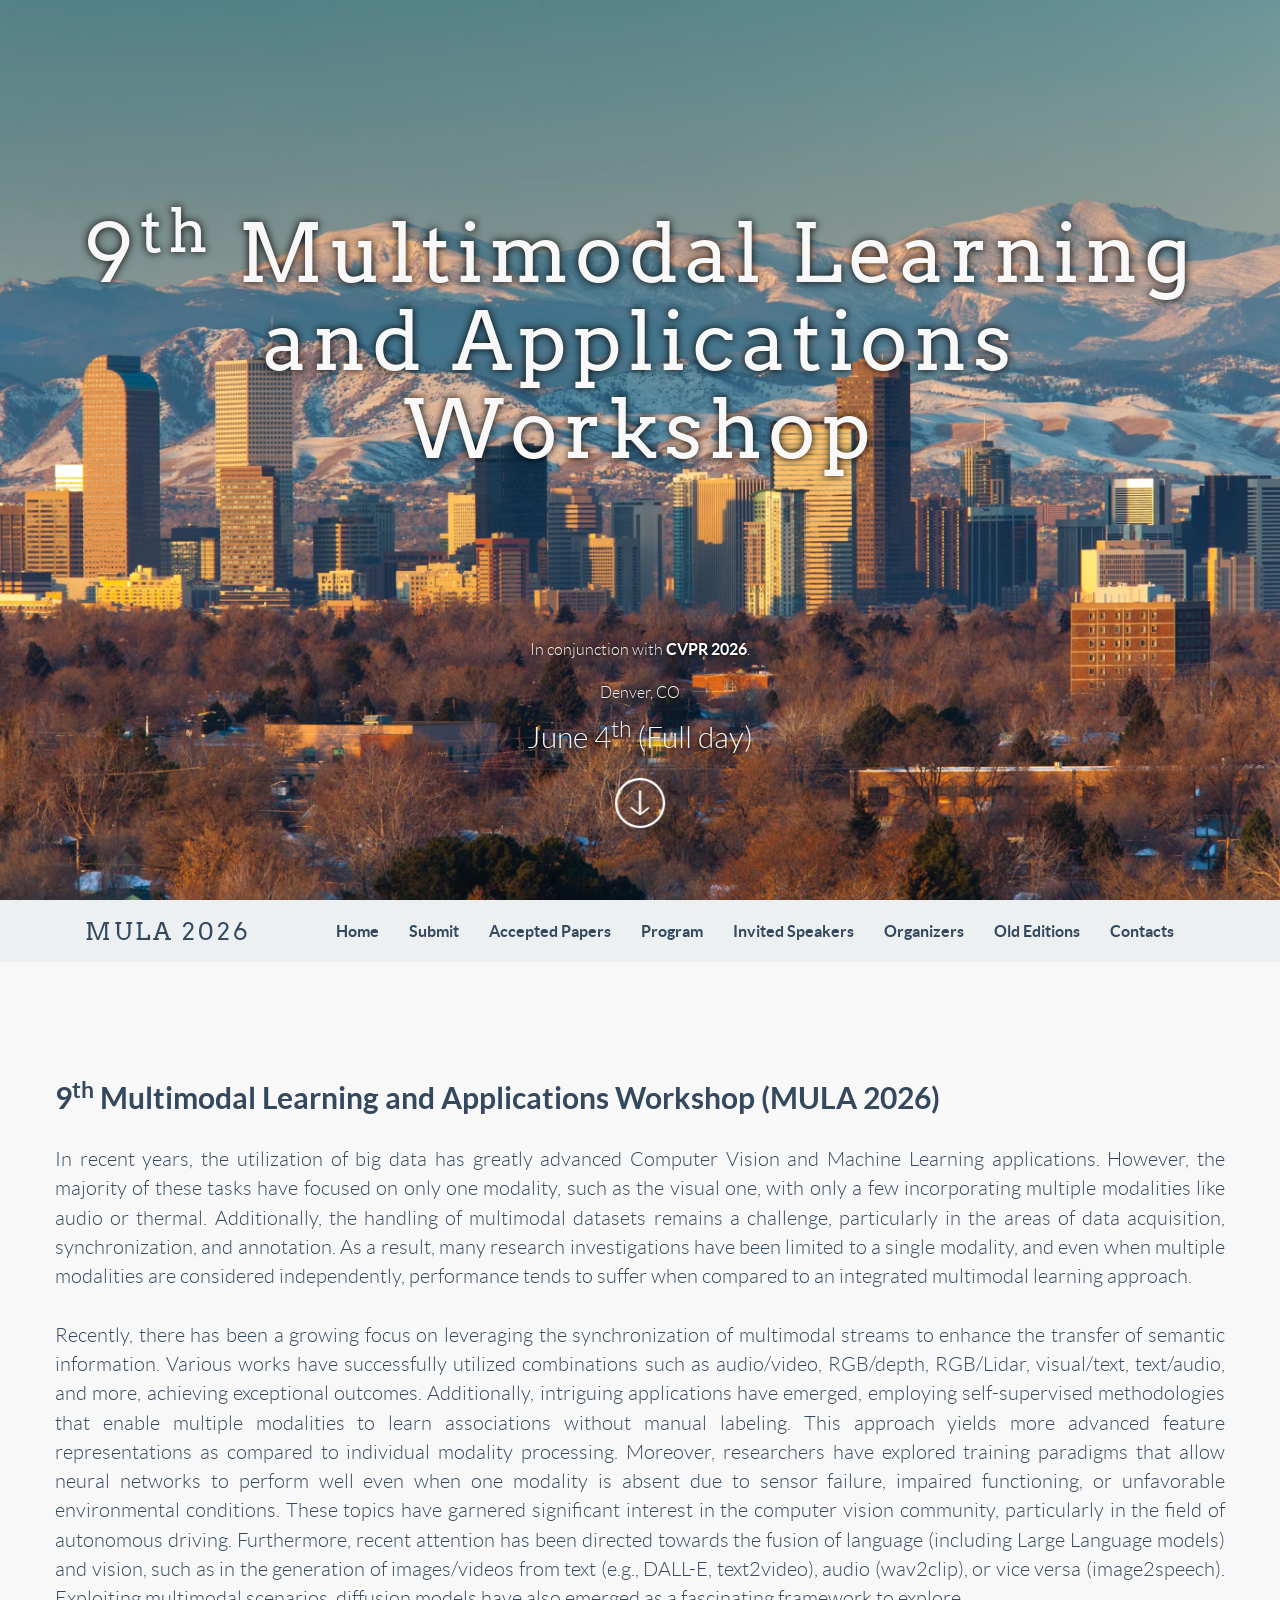
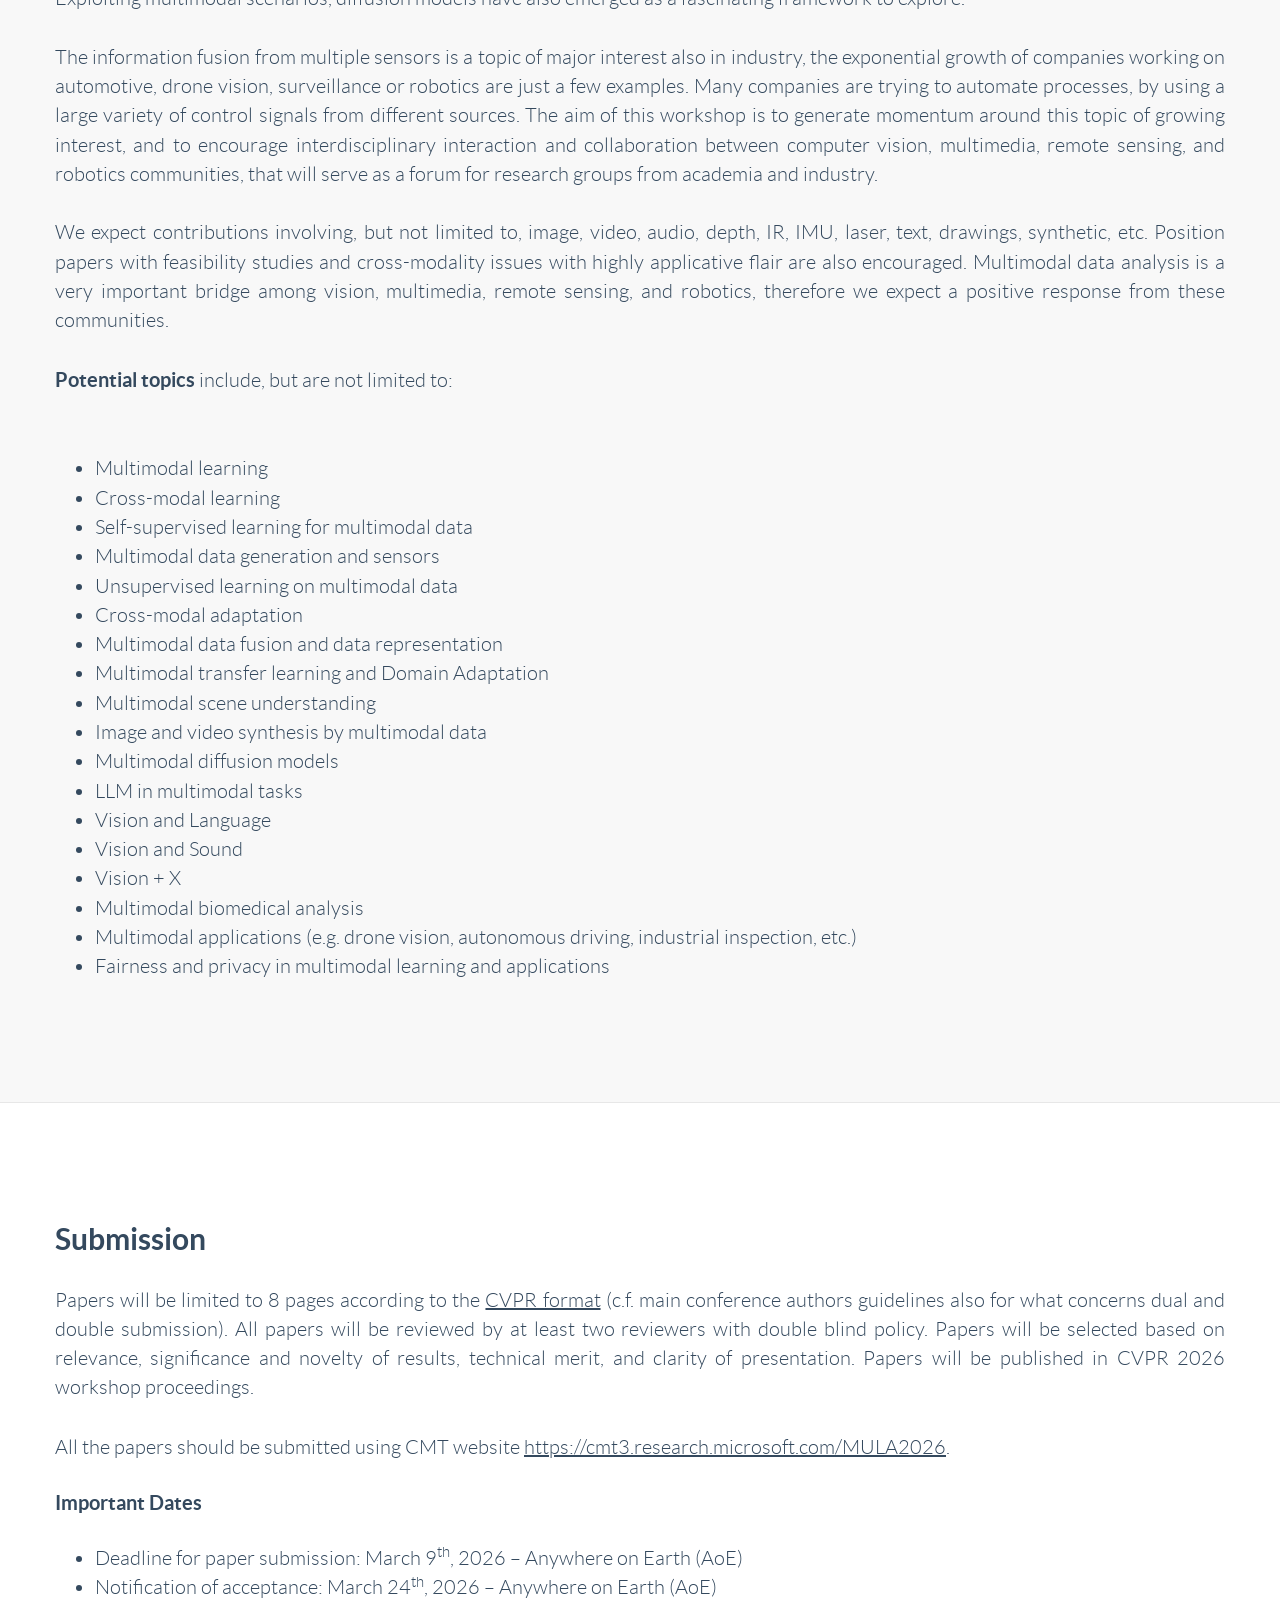
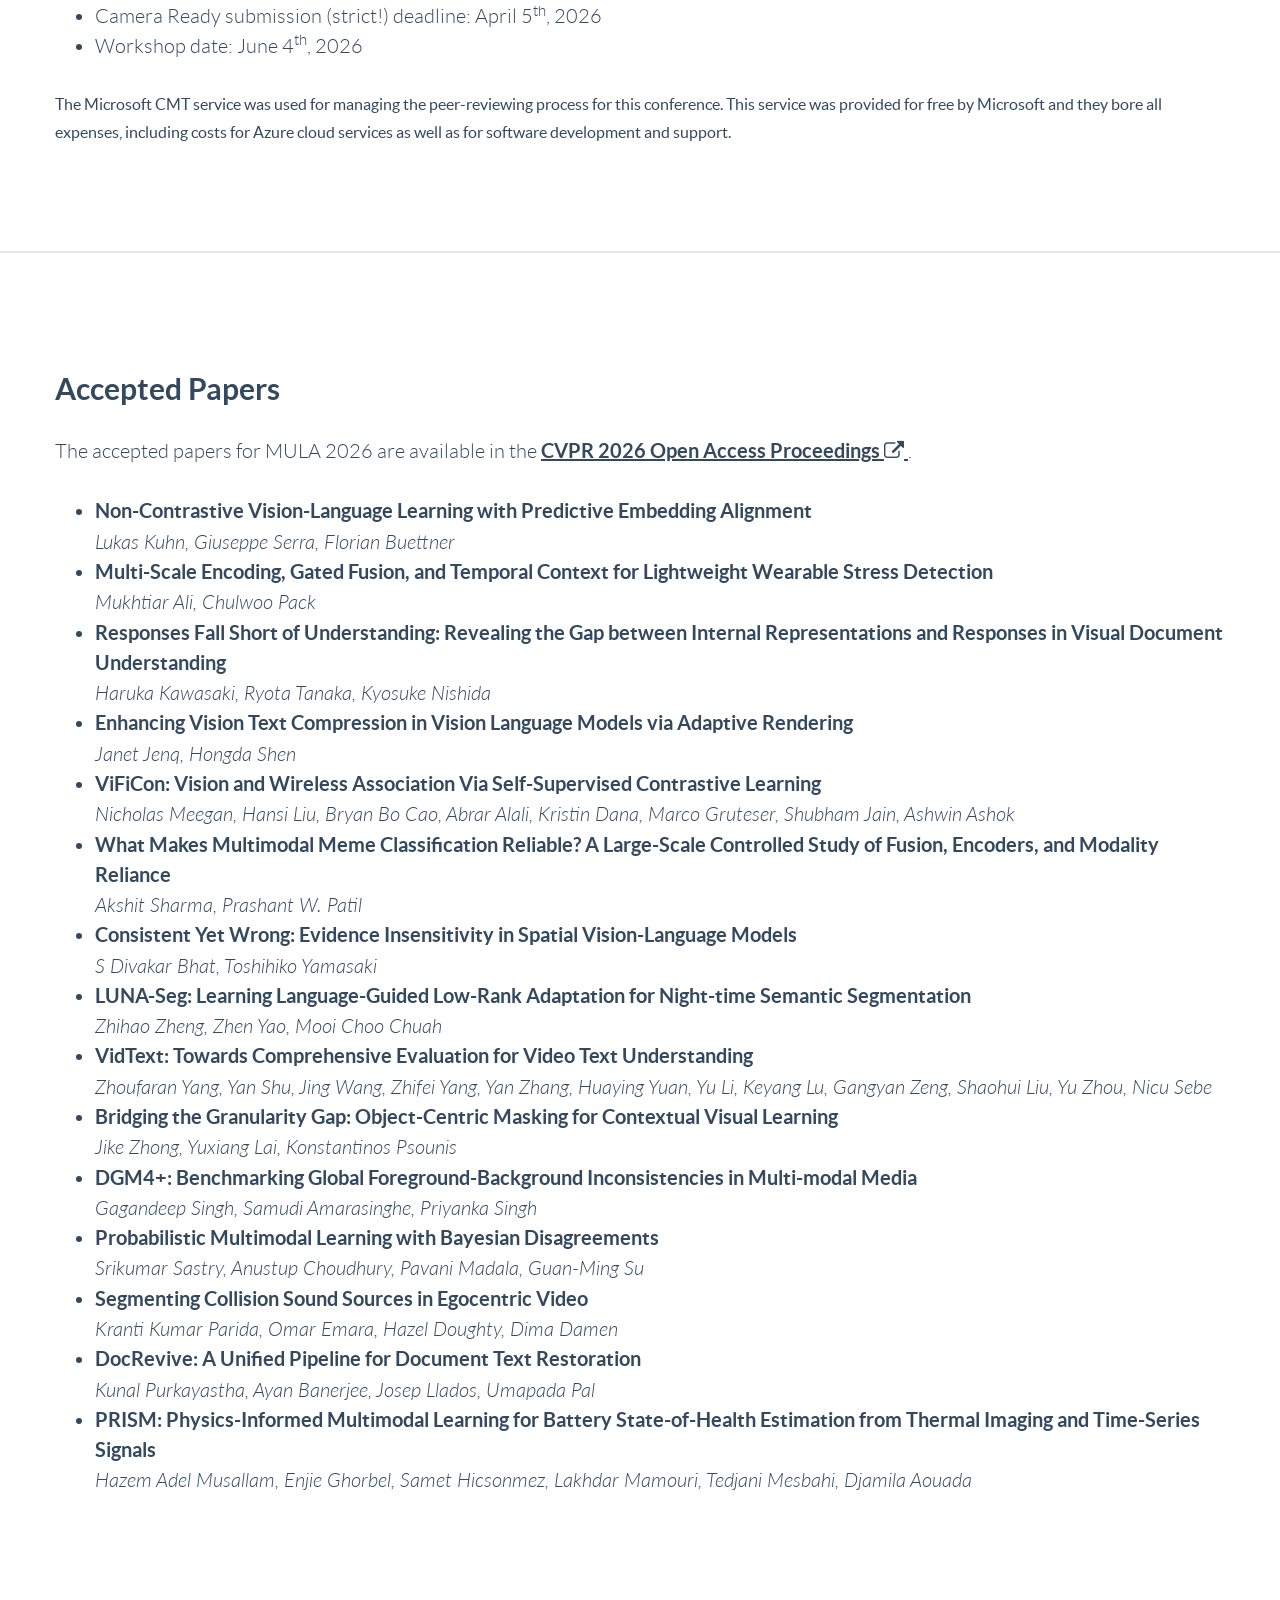
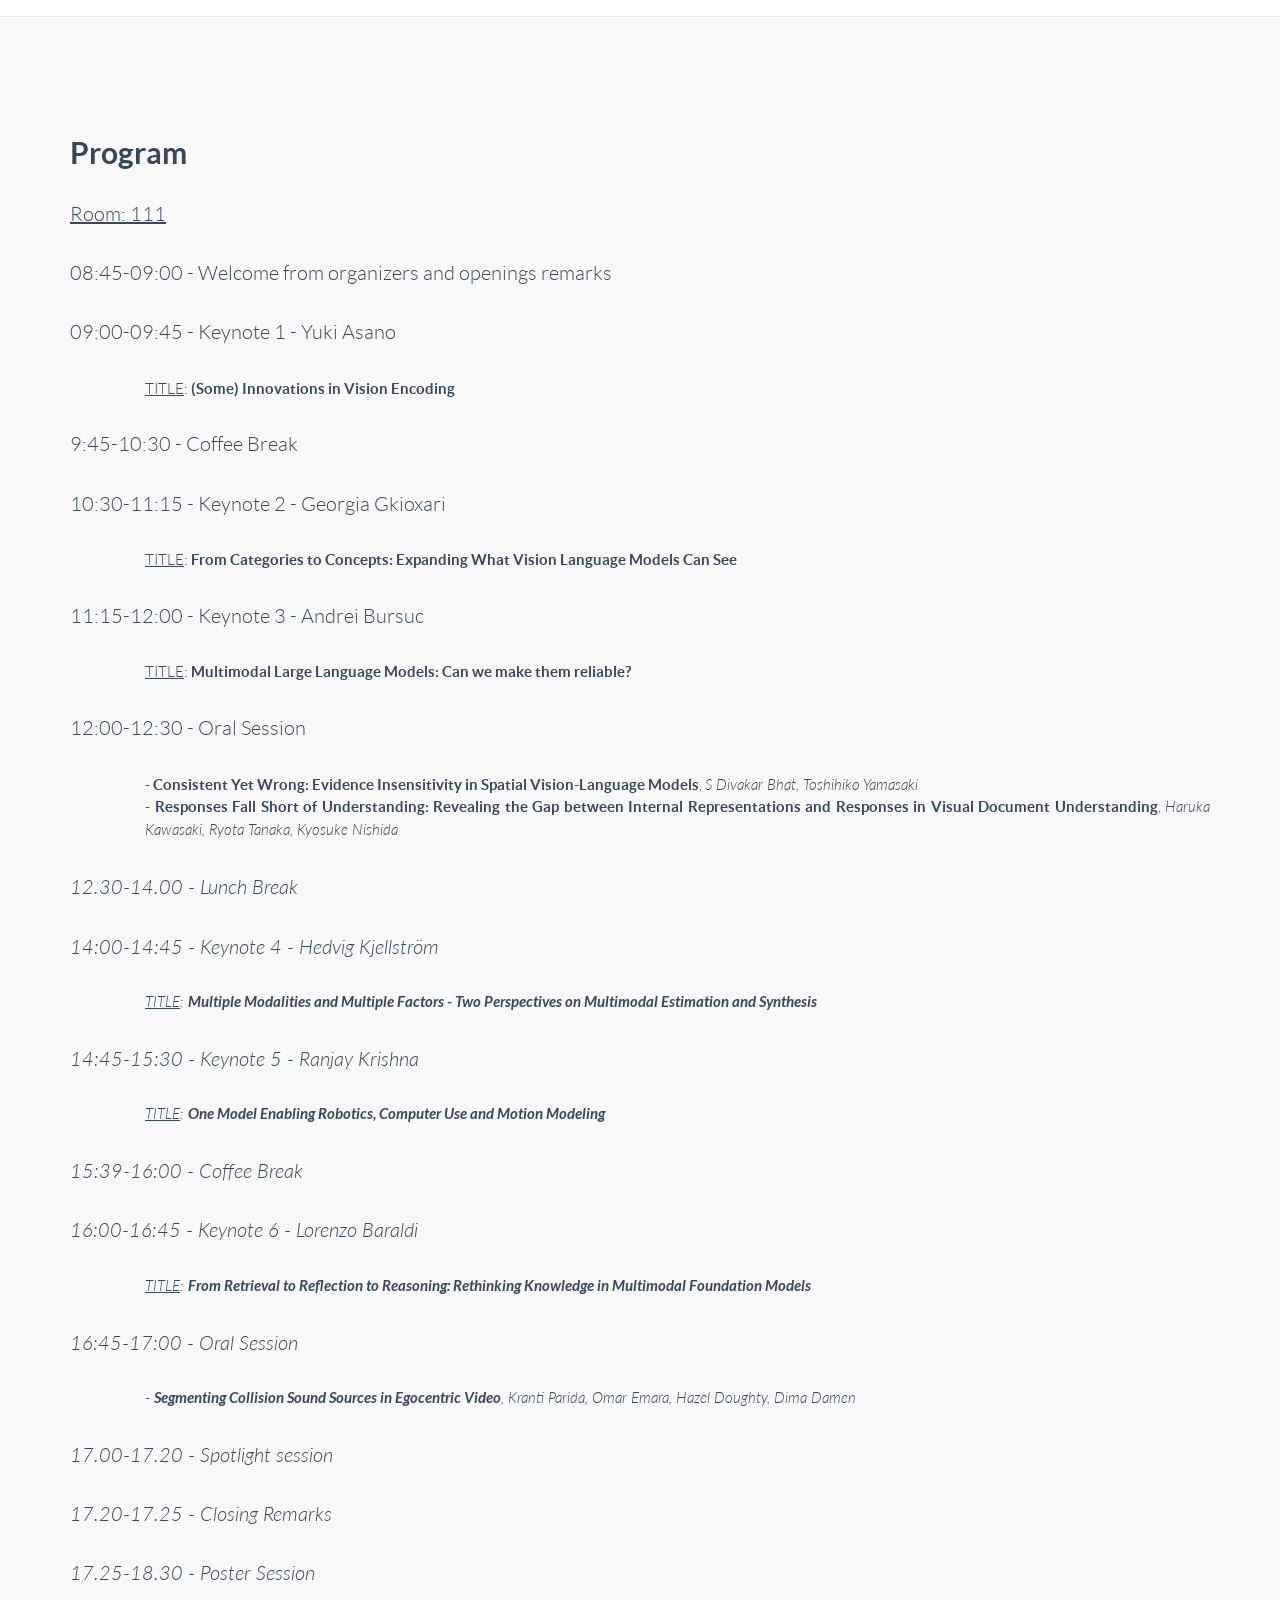
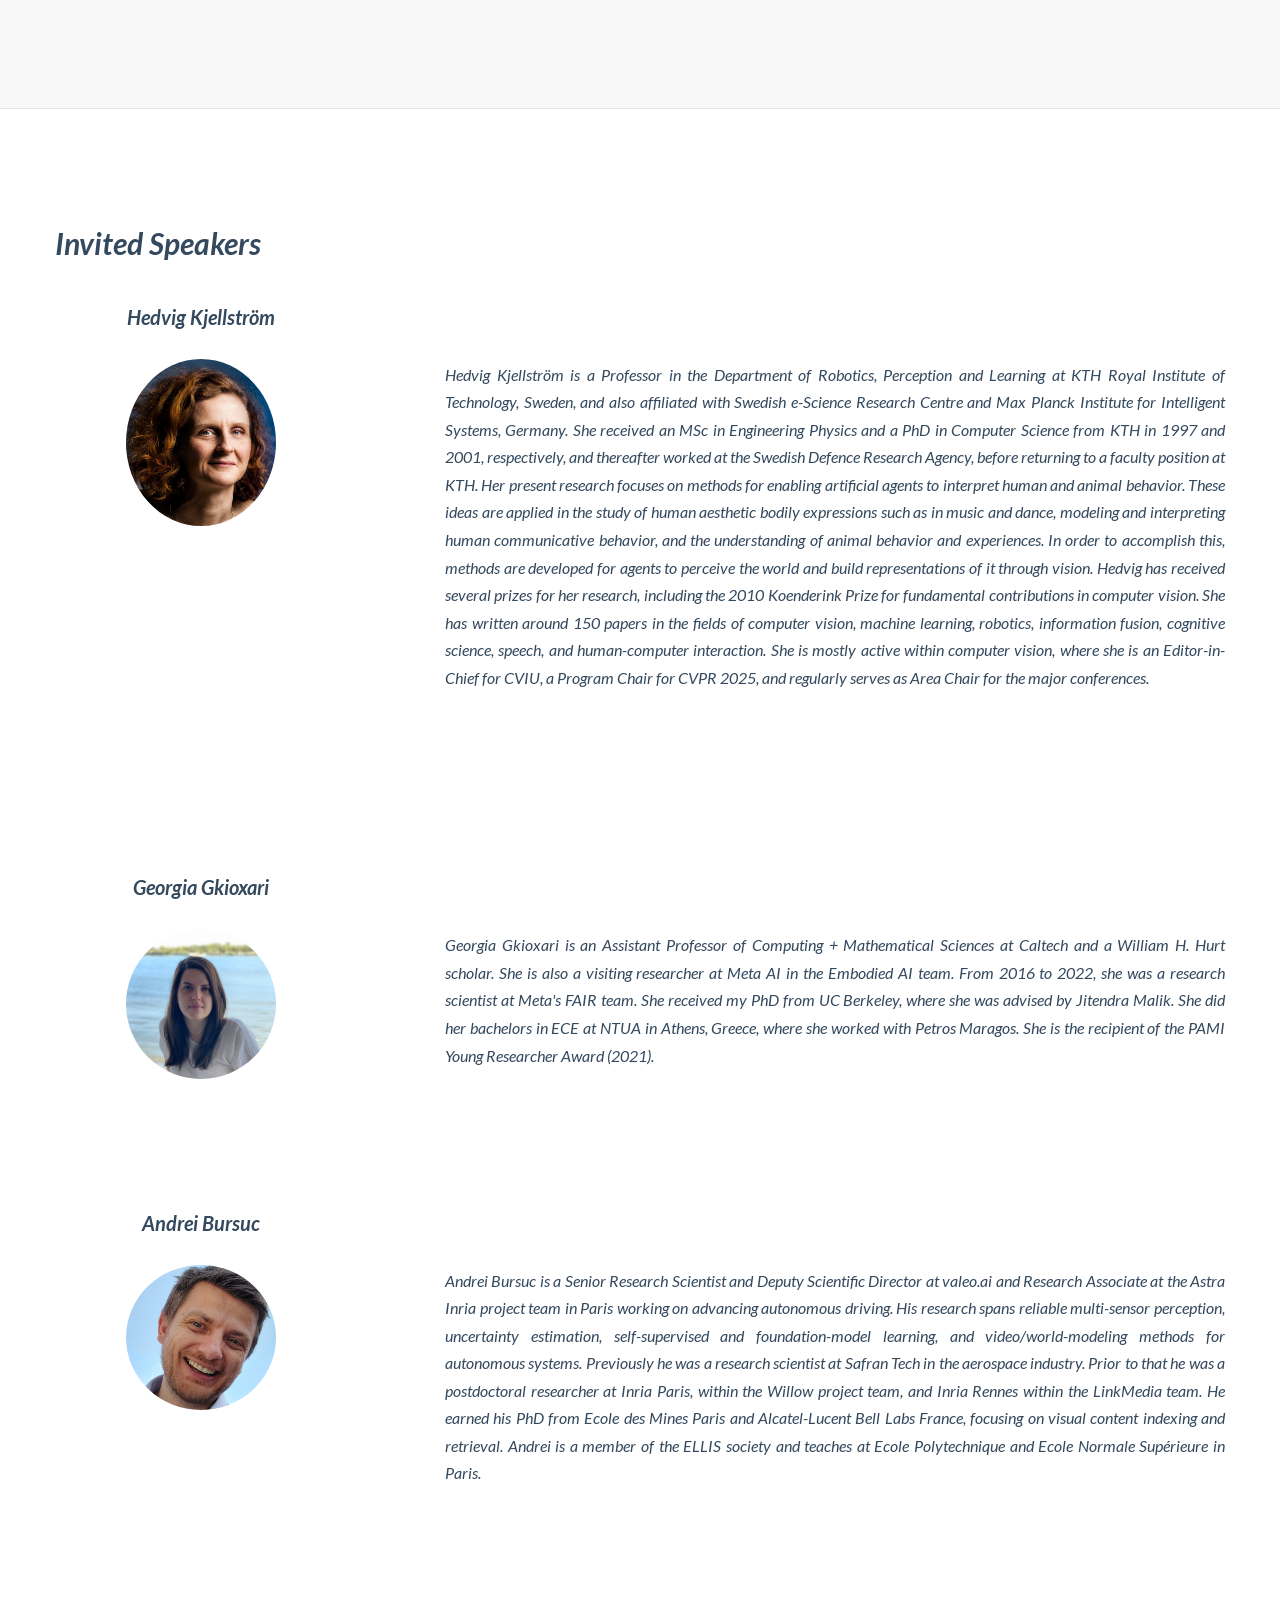
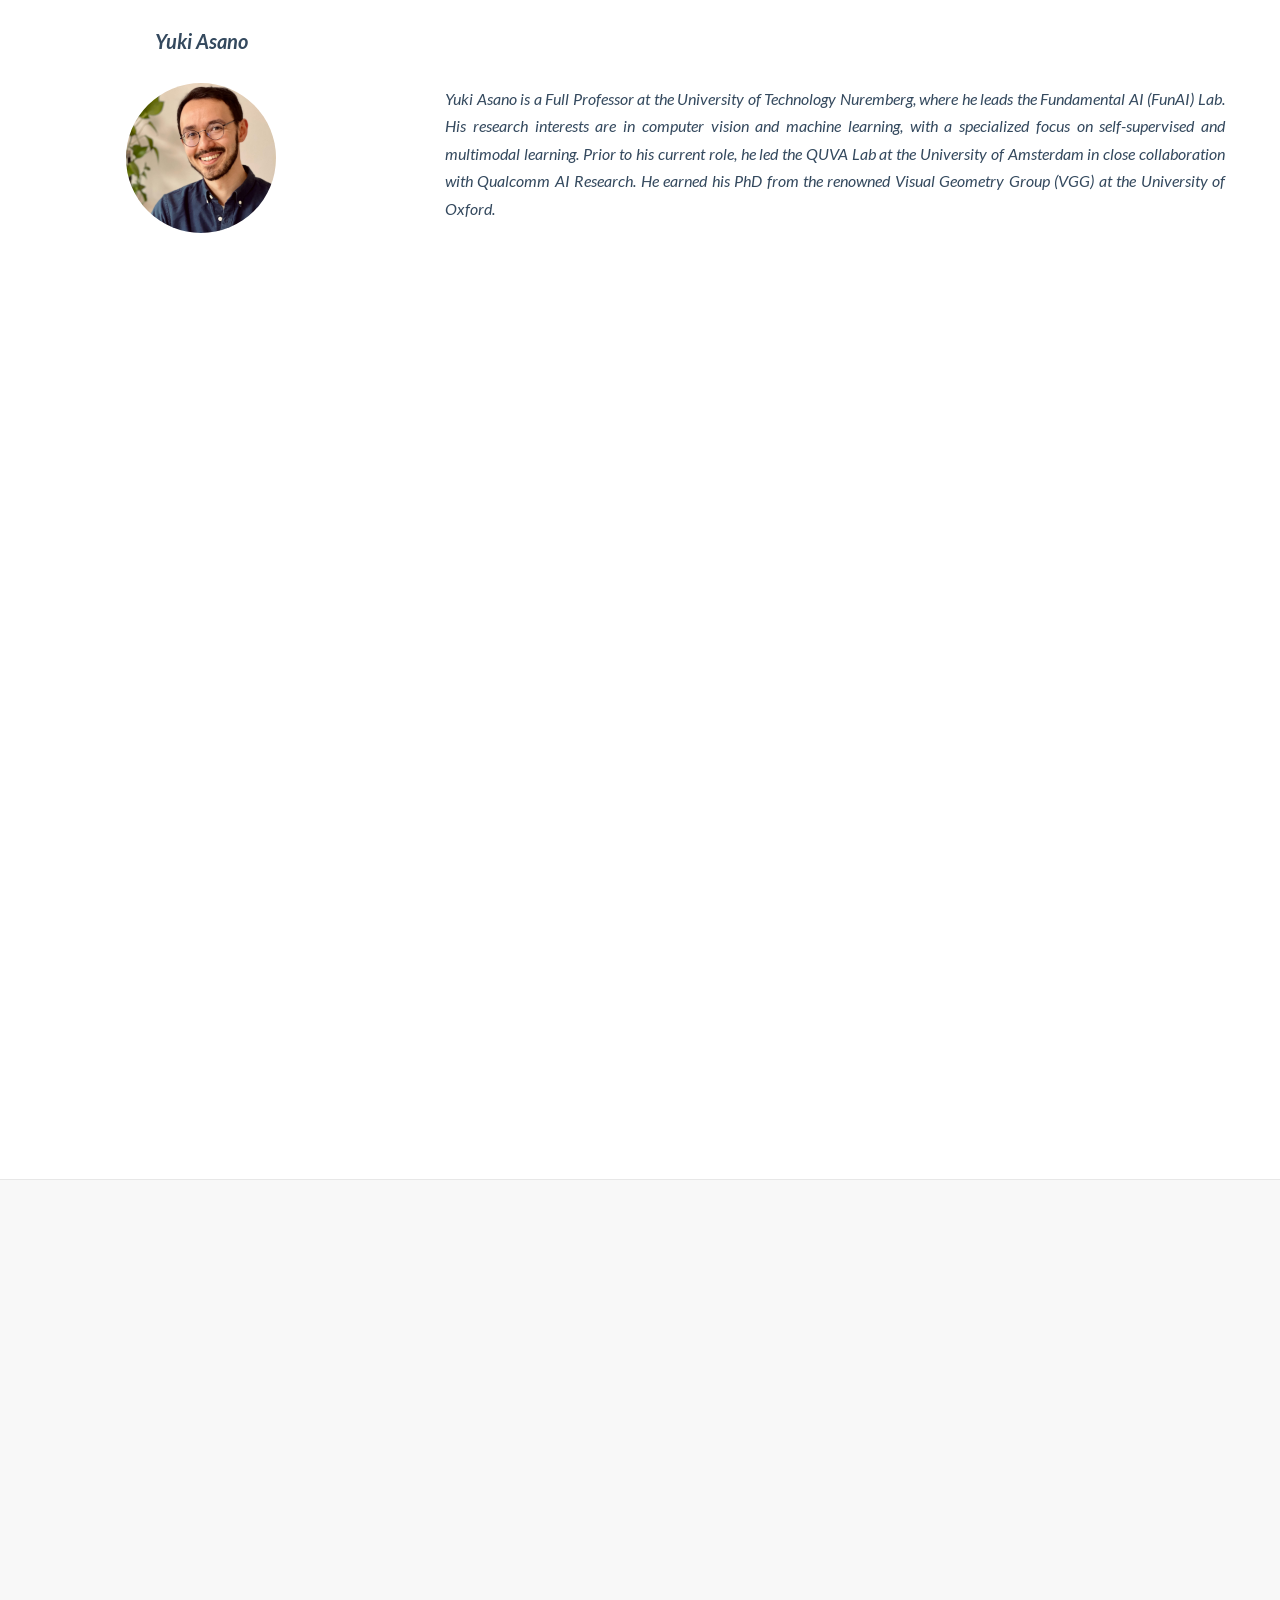
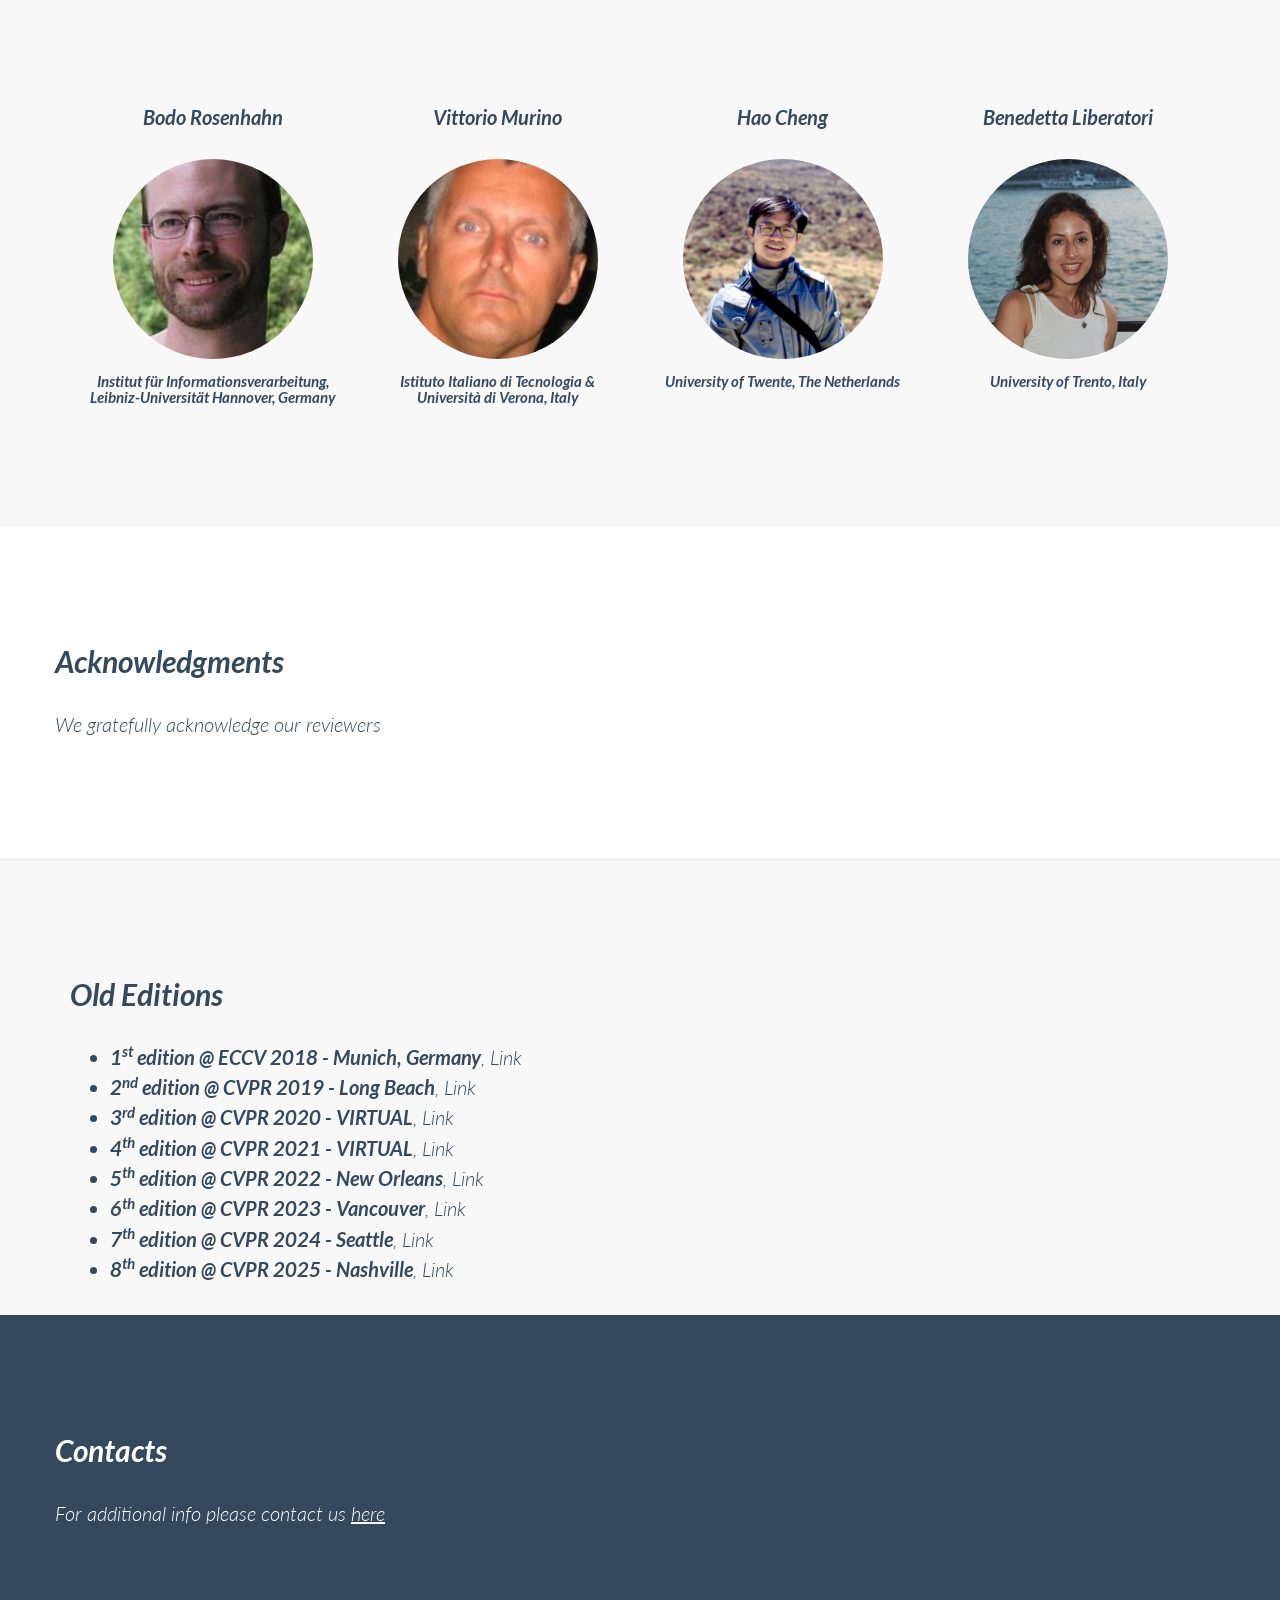
<file: index.html>
<!-- FlatFy Theme - Andrea Galanti /-->
<!doctype html>
<!--[if lt IE 7]> <html class="no-js ie6 oldie" lang="en"> <![endif]-->
<!--[if IE 7]>    <html class="no-js ie7 oldie" lang="en"> <![endif]-->
<!--[if IE 8]>    <html class="no-js ie8 oldie" lang="en"> <![endif]-->
<!--[if IE 9]>    <html class="no-js ie9" lang="en"> <![endif]-->
<!--[if gt IE 9]><!--> <html> <!--<![endif]-->
<head>
    <meta charset="utf-8">
    <meta name="viewport" content="width=device-width, user-scalable=no, initial-scale=1.0, minimum-scale=1.0, maximum-scale=1.0">
    <meta name="description" content="Ninth Multimodal Learning and Applications Workshop ">
    <meta name="author" content="">

    <title>MULA 2026</title>

    <!-- Bootstrap core CSS -->
    <link href="css/bootstrap.min.css" rel="stylesheet">
 
    <!-- Custom Google Web Font -->
    <link href="font-awesome/css/font-awesome.min.css" rel="stylesheet">
    <link href='http://fonts.googleapis.com/css?family=Lato:100,300,400,700,900,100italic,300italic,400italic,700italic,900italic' rel='stylesheet' type='text/css'>
	<link href='http://fonts.googleapis.com/css?family=Arvo:400,700' rel='stylesheet' type='text/css'>
	
    <!-- Custom CSS-->
    <link href="css/general.css" rel="stylesheet">
	
	 <!-- Owl-Carousel -->
    <link href="css/custom.css" rel="stylesheet">
	<link href="css/owl.carousel.css" rel="stylesheet">
    <link href="css/owl.theme.css" rel="stylesheet">
	<link href="css/style.css" rel="stylesheet">
	<link href="css/animate.css" rel="stylesheet">
	
	<!-- Magnific Popup core CSS file -->
	<link rel="stylesheet" href="css/magnific-popup.css"> 
	
	<script src="js/modernizr-2.8.3.min.js"></script>  <!-- Modernizr /-->
	<!--[if IE 9]>
		<script src="js/PIE_IE9.js"></script>
	<![endif]-->
	<!--[if lt IE 9]>
		<script src="js/PIE_IE678.js"></script>
	<![endif]-->

	<!--[if lt IE 9]>
		<script src="js/html5shiv.js"></script>
	<![endif]-->

</head>

<body id="home">

	<!-- Preloader -->
	<div id="preloader">
		<div id="status"></div>
	</div>
	
	<!-- FullScreen -->
    <div class="intro-header-2026">
		<div class="col-xs-12 text-center abcen1">
			<h1 class="h1_home wow fadeIn" data-wow-delay="0.4s" style="text-shadow: 0 0 8px #000000;">9<sup>th</sup> Multimodal Learning and Applications Workshop</h1>
			<h3 class="h3_home wow fadeIn" data-wow-delay="0.6s" style="text-shadow: 0px 0px 4px black, 0 0 25px black"> 
				<br></br>
				<br></br>
				<p>In conjunction with <a style="color:white" href="https://cvpr.thecvf.com/" target="_blank"><b>CVPR 2026</b></a>. </p> 
				<p>Denver, CO</p> June 4<sup>th</sup> (Full day)
				<!-- <p>Room: West 223-224</p> -->
			</h3>
			<!--ul class="list-inline intro-social-buttons">
				<li><a href="https://twitter.com/galantiandrea" class="btn  btn-lg mybutton_cyano wow fadeIn" data-wow-delay="0.8s"><span class="network-name">Twitter</span></a>
				</li>
				<li id="download" ><a href="#downloadlink" class="btn  btn-lg mybutton_standard wow swing wow fadeIn" data-wow-delay="1.2s"><span class="network-name">Free Download</span></a>
				</li>
			</ul-->
		</div>    
        <!-- /.container -->
		<div class="col-xs-12 text-center abcen wow fadeIn">
			<div class="button_down "> 
				<a class="imgcircle wow bounceInUp" data-wow-duration="1.5s"  href="#scope"> <img class="img_scroll" src="img/icon/circle.png" alt=""> </a>
			</div>
		</div>
    </div>
	
	<!-- NavBar-->
	<nav class="navbar-default" role="navigation">
		<div class="container">
			<div class="navbar-header">
				<button type="button" class="navbar-toggle" data-toggle="collapse" data-target=".navbar-ex1-collapse">
					<span class="sr-only">Toggle navigation</span>
					<span class="icon-bar"></span>
					<span class="icon-bar"></span>
					<span class="icon-bar"></span>
				</button>
				<a class="navbar-brand" href="#home">MULA 2026</a>
			</div>

			<div class="collapse navbar-collapse navbar-right navbar-ex1-collapse">
				<ul class="nav navbar-nav">
					
					<li class="menuItem"><a href="#scope">Home</a></li>
					<li class="menuItem"><a href="#submit">Submit</a></li>
					<li class="menuItem"><a href="#posters">Accepted Papers</a></li>
					<li class="menuItem"><a href="#program">Program</a></li>
					<li class="menuItem"><a href="#invited">Invited Speakers</a></li>
					<li class="menuItem"><a href="#organizers">Organizers</a></li>	
					 <!-- <li class="menuItem"><a href="#sponsors">Sponsors</a></li>					  -->
					<li class="menuItem"><a href="#old_editions">Old Editions</a></li>
					<li class="menuItem"><a href="#contacts">Contacts</a></li>
					<!-- <li class="menuItem"><a href="#special_issue">IJCV Special Issue</a></li> -->
					
				</ul>
			</div>
		   
		</div>
	</nav> 
	
	<!-- Scope -->
    <div id ="scope" class="content-section-a" style="border-top: 0">

        <div class="container">
			
            <div class="row">
			
				<!--div class="col-sm-6 pull-right wow fadeInRightBig">
                    <img class="img-responsive " src="img/ipad.png" alt="">
                </div-->
				
                <div class="wow fadeInRightBig" data-animation-delay="200">   
                    <h3 class="section-heading">9<sup>th</sup> Multimodal Learning and Applications Workshop (MULA 2026)</h3>
					<!-- <div class="sub-title lead" style="text-align:center"> Best Paper Award sponsored by:</div>
                     <p class="lead"  style="text-align:center"> 
						 <a href="https://www.bosch.com/" target="_blank"><img src="img/sponsor/bosch.png" height="70"></a> 
						 &nbsp;&nbsp;&nbsp;&nbsp; &nbsp;&nbsp;&nbsp;&nbsp;
						 <a href="https://www.snap.com/" target="_blank"><img src="img/sponsor/Snap-black.png" height="60"></a> 
					 </p>  -->

<!--
		    <p class="lead"  style="text-align:justify">  <b>NEWS! </b>Full recording of the event is available at <u>   <a href="https://www.youtube.com/watch?v=pHuFMcaoLio&ab_channel=MichaelYang" >https://www.youtube.com/watch?v=pHuFMcaoLio&ab_channel=MichaelYang</a>  </u>
-->
		    </p>
                    <p class="lead"  style="text-align:justify">
						In recent years, the utilization of big data has greatly advanced Computer Vision and Machine Learning applications. However, the majority of these tasks have focused on only one modality, such as the visual one, with only a few incorporating multiple modalities like audio or thermal. Additionally, the handling of multimodal datasets remains a challenge, particularly in the areas of data acquisition, synchronization, and annotation. As a result, many research investigations have been limited to a single modality, and even when multiple modalities are considered independently, performance tends to suffer when compared to an integrated multimodal learning approach. <br/><br/>						
						Recently, there has been a growing focus on leveraging the synchronization of multimodal streams to enhance the transfer of semantic information. Various works have successfully utilized combinations such as audio/video, RGB/depth, RGB/Lidar, visual/text, text/audio, and more, achieving exceptional outcomes. Additionally, intriguing applications have emerged, employing self-supervised methodologies that enable multiple modalities to learn associations without manual labeling. This approach yields more advanced feature representations as compared to individual modality processing. Moreover, researchers have explored training paradigms that allow neural networks to perform well even when one modality is absent due to sensor failure, impaired functioning, or unfavorable environmental conditions. These topics have garnered significant interest in the computer vision community, particularly in the field of autonomous driving. Furthermore, recent attention has been directed towards the fusion of language (including Large Language models) and vision, such as in the generation of images/videos from text (e.g., DALL-E, text2video), audio (wav2clip), or vice versa (image2speech). Exploiting multimodal scenarios, diffusion models have also emerged as a fascinating framework to explore.<br/><br/>
						The information fusion from multiple sensors is a topic of major interest also in industry, the exponential growth of companies working on automotive, drone vision, surveillance or robotics are just a few examples. Many companies are trying to automate processes, by using a large variety of control signals from different sources. The aim of this workshop is to generate momentum around this topic of growing interest, and to encourage interdisciplinary interaction and collaboration between computer vision, multimedia, remote sensing, and robotics communities, that will serve as a forum for research groups from academia and industry. <br/><br/>
						We expect contributions involving, but not limited to, image, video, audio, depth, IR, IMU, laser, text, drawings, synthetic, etc. Position papers with feasibility studies and cross-modality issues with highly applicative flair are also encouraged. Multimodal data analysis is a very important bridge among vision, multimedia, remote sensing, and robotics, therefore we expect a positive response from these communities. <br/><br/>
						
						<b>Potential topics </b> include, but are not limited to: <br/><br/>
						<ul class="lead">
							<li>Multimodal learning</li>
							<li>Cross-modal learning</li>
							<li>Self-supervised learning for multimodal data</li>
							<li>Multimodal data generation and sensors</li>
							<li>Unsupervised learning on multimodal data</li>
							<li>Cross-modal adaptation</li>
							<li>Multimodal data fusion and data representation</li>
							<li>Multimodal transfer learning and Domain Adaptation</li>
							<li>Multimodal scene understanding</li>
							<li>Image and video synthesis by multimodal data</li>
							<li>Multimodal diffusion models </li>
							<li>LLM in multimodal tasks </li>
							<li>Vision and Language</li>
							<li>Vision and Sound</li>
							<li>Vision + X</li>
							<li>Multimodal biomedical analysis</li>
							<li>Multimodal applications (e.g. drone vision, autonomous driving, industrial inspection, etc.)</li>
							<li>Fairness and privacy in multimodal learning and applications</li>
						</ul>
					</p>

					

					 <!--p><a class="btn btn-embossed btn-primary" href="#" role="button">View Details</a> 
					 <a class="btn btn-embossed btn-info" href="#" role="button">Visit Website</a></p-->
				</div>   
            </div>
        </div>
        <!-- /.container -->
    </div>

	<!-- Call for Papers -->
    <div id ="submit" class="content-section-b">

        <div class="container">
			
            <div class="row">
			
				<!--div class="col-sm-6 pull-right wow fadeInRightBig">
                    <img class="img-responsive " src="img/ipad.png" alt="">
                </div-->
				
                <div class="wow fadeInLeftBig" data-animation-delay="200">   
                    <h3 class="section-heading">Submission</h3>
                    
					
                    <p class="lead"  style="text-align:justify">
						Papers will be limited to 8 pages according to the  <u><a href="https://cvpr.thecvf.com/Conferences/2026/AuthorGuidelines" Target="blank">CVPR format</a></u> (c.f. main conference authors guidelines also for what concerns dual and double submission). 
						All papers will be reviewed by at least two reviewers with double blind policy. Papers will be selected based on relevance, significance and novelty of results, technical merit, and clarity of presentation. 
						Papers will be published in CVPR 2026 workshop proceedings. 
					</p>
					<p class="lead"  style="text-align:justify">
						All the papers should be submitted using CMT website <u><a href="https://cmt3.research.microsoft.com/MULA2026" Target="blank">https://cmt3.research.microsoft.com/MULA2026</a></u>.
					</p>
					
				</div>  

				<div class="wow fadeInRightBig" data-animation-delay="200">   
    <h4 class="section-heading">Important Dates</h4>
    <!--div class="sub-title lead3">Lorem ipsum dolor sit atmet sit dolor greand fdanrh<br> sdfs sit atmet sit dolor greand fdanrh sdfs</div-->
    <ul class="lead">

        <li>Deadline for paper submission: March 9<sup>th</sup>, 2026 &ndash; Anywhere on Earth (AoE)</li>

        <li>Notification of acceptance: March 24<sup>th</sup>, 2026 &ndash; Anywhere on Earth (AoE)</li>

        <li>Camera Ready submission (strict!) deadline: April 5<sup>th</sup>, 2026</li>

		<li>Workshop date: June 4<sup>th</sup>, 2026</li>
    </ul>						
</div>

				
				<!-- <div class="wow fadeInRightBig" data-animation-delay="200">   
                    <h4 class="section-heading">Camera Ready Submission instructions</h4>
                    <ul class="lead">
						<li>CVPR Workshops 2026 Camera-Ready Submission Instructions <u><a href="[long papers] CVPR Workshops 2026 Camera-Ready Submission Instructions.pdf"> Link </a> </u> </li>
						<li>Submission Site <u><a href="[long papers] CVPR Workshops 2026 Author Submission Site.pdf"> Link </a> </u></li>

				</ul>						
				</div> -->

				<p class="lead"  style="text-align:justify"></p>
				The <a href="https://cmt3.research.microsoft.com">Microsoft CMT service</a> was used for managing the peer-reviewing process for this conference. This service was provided for free by Microsoft and they bore all expenses, including costs for Azure cloud services as well as for software development and support.
				</p>

            </div>
        </div>
        <!-- /.container -->
    </div>


	<!-- Accepted Posters -->
<div id="posters" class="content-section-b">

    <div class="container">

        <div class="row">
            <div class="wow fadeInLeftBig" data-animation-delay="200">

                <h3 class="section-heading">Accepted Papers</h3>

    <p class="lead" style="text-align:justify">
    The accepted papers for MULA 2026 are available in the
    <a href="https://openaccess.thecvf.com/CVPR2026_workshops/MULA2026"
       target="_blank"
       style="font-weight:bold; text-decoration:underline;">
        CVPR 2026 Open Access Proceedings
        <i class="fa fa-external-link"></i>
    </a>.
</p>

                <ul class="lead">

                    <li>
                        <strong>Non-Contrastive Vision-Language Learning with Predictive Embedding Alignment</strong><br>
                        <i>Lukas Kuhn, Giuseppe Serra, Florian Buettner</i>
                    </li>

                    <li>
                        <strong>Multi-Scale Encoding, Gated Fusion, and Temporal Context for Lightweight Wearable Stress Detection</strong><br>
                        <i>Mukhtiar Ali, Chulwoo Pack</i>
                    </li>

                    <li>
                        <strong>Responses Fall Short of Understanding: Revealing the Gap between Internal Representations and Responses in Visual Document Understanding</strong><br>
                        <i>Haruka Kawasaki, Ryota Tanaka, Kyosuke Nishida</i>
                    </li>

                    <li>
                        <strong>Enhancing Vision Text Compression in Vision Language Models via Adaptive Rendering</strong><br>
                        <i>Janet Jenq, Hongda Shen</i>
                    </li>

                    <li>
                        <strong>ViFiCon: Vision and Wireless Association Via Self-Supervised Contrastive Learning</strong><br>
                        <i>Nicholas Meegan, Hansi Liu, Bryan Bo Cao, Abrar Alali, Kristin Dana, Marco Gruteser, Shubham Jain, Ashwin Ashok</i>
                    </li>

                    <li>
                        <strong>What Makes Multimodal Meme Classification Reliable? A Large-Scale Controlled Study of Fusion, Encoders, and Modality Reliance</strong><br>
                        <i>Akshit Sharma, Prashant W. Patil</i>
                    </li>

                    <li>
                        <strong>Consistent Yet Wrong: Evidence Insensitivity in Spatial Vision-Language Models</strong><br>
                        <i>S Divakar Bhat, Toshihiko Yamasaki</i>
                    </li>

                    <li>
                        <strong>LUNA-Seg: Learning Language-Guided Low-Rank Adaptation for Night-time Semantic Segmentation</strong><br>
                        <i>Zhihao Zheng, Zhen Yao, Mooi Choo Chuah</i>
                    </li>

                    <li>
                        <strong>VidText: Towards Comprehensive Evaluation for Video Text Understanding</strong><br>
                        <i>Zhoufaran Yang, Yan Shu, Jing Wang, Zhifei Yang, Yan Zhang, Huaying Yuan, Yu Li, Keyang Lu, Gangyan Zeng, Shaohui Liu, Yu Zhou, Nicu Sebe</i>
                    </li>

                    <li>
                        <strong>Bridging the Granularity Gap: Object-Centric Masking for Contextual Visual Learning</strong><br>
                        <i>Jike Zhong, Yuxiang Lai, Konstantinos Psounis</i>
                    </li>

                    <li>
                        <strong>DGM4+: Benchmarking Global Foreground-Background Inconsistencies in Multi-modal Media</strong><br>
                        <i>Gagandeep Singh, Samudi Amarasinghe, Priyanka Singh</i>
                    </li>

                    <li>
                        <strong>Probabilistic Multimodal Learning with Bayesian Disagreements</strong><br>
                        <i>Srikumar Sastry, Anustup Choudhury, Pavani Madala, Guan-Ming Su</i>
                    </li>

                    <li>
                        <strong>Segmenting Collision Sound Sources in Egocentric Video</strong><br>
                        <i>Kranti Kumar Parida, Omar Emara, Hazel Doughty, Dima Damen</i>
                    </li>

                    <li>
                        <strong>DocRevive: A Unified Pipeline for Document Text Restoration</strong><br>
                        <i>Kunal Purkayastha, Ayan Banerjee, Josep Llados, Umapada Pal</i>
                    </li>

                    <li>
                        <strong>PRISM: Physics-Informed Multimodal Learning for Battery State-of-Health Estimation from Thermal Imaging and Time-Series Signals</strong><br>
                        <i>Hazem Adel Musallam, Enjie Ghorbel, Samet Hicsonmez, Lakhdar Mamouri, Tedjani Mesbahi, Djamila Aouada</i>
                    </li>

                </ul>

            </div>
        </div>

    </div>

</div>


	
	<!-- Program -->
    <div id ="program" class="content-section-a">

        <div class="container">				
                <div class="wow fadeInLeftBig" data-animation-delay="200">   
                    <h3 class="section-heading">Program</h3>
                    <p class="lead"  style="text-align:justify;font-size:15px">
						<p class="lead"  style="text-align:justify">	
							<u>Room: 111</u> <br>
						</p>

			    <!-- <b> N.B.</b>  Time is CDT (Central Daylight Time); -->
			    <!-- Coming very soon! -->
			    <!--
			    <p class="lead"  style="text-align:justify">  Full recording of the event is available at <u>   <a href="https://www.youtube.com/watch?v=pHuFMcaoLio&ab_channel=MichaelYang" >https://www.youtube.com/watch?v=pHuFMcaoLio&ab_channel=MichaelYang</a>  </u>
			    </p>
				-->

				
				 <p class="lead"  style="text-align:justify">	
					08:45-09:00 - Welcome from organizers and openings remarks <br>
					</p>
					
					<p class="lead"  style="text-align:justify"> 
						09:00-09:45 - Keynote 1 - Yuki Asano
					</p>

					<p class="lead keynote-block" style="text-align:justify;font-size:15px;padding-left: 5em">
    				<u>TITLE</u>:
    				<strong class="hover-title">
        				(Some) Innovations in Vision Encoding
    				</strong>

					<!-- <p class="lead"  style="text-align:justify">
						09:45-10:00 - Oral Session -  <br>
					</p> -->
					<!-- <p class="lead" style="text-align:justify;font-size:15px;padding-left: 5em">
						<u>TITLE</u>: <strong>From Test-Time Inference to Small Data Generative Learning</strong><br>
						 <u>ABSTRACT</u>: Language Models (VLLM) has revolutionised machine learning in computer vision in
						 recent years largely due to their capacity for semantic reasoning in supporting visual interpretation in
						 context. Computer vision fundamentally requires answering two questions of ‘what’ and ‘where/when’.
						 However, VLLM multimodal foundation models are poor for solving the `where/when’ localisation
						 problem underpinning object detection, segmentation, video understanding, and generative synthesis
						 of details due to a lack of fine-grained domain specific knowledge without sufficient target domain
						 fine-grained training data. Moreover, increasing privacy concerns from data protection and
						 environmental concerns on energy consumption together with a need for incremental model
						 expansion in supporting decentralised and distributed user target domains of small data pose
						 fundamental challenges to the established wisdom for learning of a centralised single model from
						 exhaustive labelling. In this talk, I will present progress on exploring VLLM for test-time inference
						 without learning and for small data generative learning, using examples in automatic prompt control in
						 image segmentation by leveraging (rather than removing) VLLM hallucination for more reliable and
						 trustworthy semantic segmentation, and diffusion few-shot image generation with artifact detection to
						 overcome the limitations of LLM.
					</p> -->

					<p class="lead"  style="text-align:justify"> 
					9:45-10:30 - Coffee Break 
					</p>
					    
					<p class="lead"  style="text-align:justify">
					10:30-11:15 - Keynote 2 - Georgia Gkioxari<br>
					</p>

					<p class="lead keynote-block" style="text-align:justify;font-size:15px;padding-left: 5em">
    				<u>TITLE</u>:
    				<strong class="hover-title">
        				From Categories to Concepts: Expanding What Vision Language Models Can See
    				</strong>

					<!-- <p class="lead" style="text-align:justify;font-size:15px;padding-left: 5em">
						<u>TITLE</u>: <strong>Unified Vision-Language Generation and 2D/3D Understanding</strong><br>
						 <u>ABSTRACT</u>: Recent advances in large-scale language modeling have demonstrated significant success across various tasks, 
						 prompting efforts to extend these capabilities to other modalities, including 2D and 3D vision. 
						 However, this effort has been met with a variety of challenges due to fundamental differences in data representations, task-specific requirements, 
						 and the relative scarcity of large, high-quality annotated datasets for modalities beyond text.


						 In this work, we present two approaches for solving these challenges. 
						 First, we explore discrete diffusion models as a unified generative formulation in the joint text and image domain and demonstrate their advantages 
						 over autoregressive models including improved control over quality versus diversity, joint multimodal inpainting, 
						 and greater controllability in generation through guidance. Second, we develop a method to jointly train 2D and 3D vision-language models, 
						 allowing for knowledge transfer from abundant 2D datasets to comparatively limited 3D tasks. 
						 By employing a shared architecture, this approach significantly improves performance on various 3D vision-language tasks.
					</p> -->

					<p class="lead"  style="text-align:justify"> 
						11:15-12:00 - Keynote 3 - Andrei Bursuc
						</p>

					<p class="lead keynote-block" style="text-align:justify;font-size:15px;padding-left: 5em">
    				<u>TITLE</u>:
    				<strong class="hover-title">
        				Multimodal Large Language Models: Can we make them reliable?
    				</strong>
					
					<!-- <p class="lead"  style="text-align:justify">
					11:50-12:20 - Oral Session <br>
					</p>
					<p class="lead" style="text-align:justify;font-size:15px;padding-left: 5em">
							(ID 01) - <strong>Missing Modality in Multimodal Egocentric Datasets</strong>, <i> Merey Ramazanova et al. </i> (8-min presentation + 2-min Q&A)<br> 
							(ID 06) - <strong>SplatTouch: Explicit 3D Representation Binding Vision and Touch</strong>, <i> Antonio Luigi Stefani et al. </i> (8-min presentation + 2-min Q&A)<br> 
							(ID 39) - <strong>LVP-CLIP: Revisiting CLIP for Continual Learning with Label Vector Pool</strong>, <i> Yue Ma et al. </i>  (8-min presentation + 2-min Q&A)<br>  
						</p> -->
	
					<p class="lead"  style="text-align:justify">
					12:00-12:30 - Oral Session <br>
					</p>

					<p class="lead" style="text-align:justify;font-size:15px;padding-left: 5em">
							- <strong>Consistent Yet Wrong: Evidence Insensitivity in Spatial Vision-Language Models</strong>, <i> S Divakar Bhat, Toshihiko Yamasaki </i> <br> 
							- <strong>Responses Fall Short of Understanding: Revealing the Gap between Internal Representations and Responses in Visual Document Understanding</strong>, <i> Haruka Kawasaki, Ryota Tanaka, Kyosuke Nishida <br> 
						</p> 

					
					<p class="lead"  style="text-align:justify">
					12.30-14.00 -  Lunch Break  <br> 
					
					<!-- <p class="lead"  style="text-align:justify">
					14:00-14:45 - Keynote 4 - Hedvig Kjellström <br>
					</p>
					<p class="lead" style="text-align:justify;font-size:15px;padding-left: 5em">
						<u>TITLE</u>: <strong>Multiple Modalities and Multiple Factors - Two Perspectives on Multimodal Estimation and Synthesis</strong><br>
						 <u>ABSTRACT</u>: In my research group we focus on computer modeling of human and animal behavior and communication in video, with applications in a range of topics such as medical diagnostics, equine biomechanics, music aesthetics, and human-robot interaction. 
						 A central aspect in a majority of projects is multimodality - either in the form of multiple input modalities such as images and audio, or in the form of multiple underlying factors that are partly correlated and together give rise to observations. 
						 In my talk I will give two examples, firstly, a project on co-speech gesture generation, and secondly, a 3D estimation method with disentanglement of underlying factors.
					</p>  -->
					
				<p class="lead" style="text-align:justify">
    			14:00-14:45 - Keynote 4 - Hedvig Kjellström <br>
				</p>

				<p class="lead keynote-block" style="text-align:justify;font-size:15px;padding-left: 5em">
    			<u>TITLE</u>:
    			<strong class="hover-title">
        			Multiple Modalities and Multiple Factors - Two Perspectives on Multimodal Estimation and Synthesis
    			</strong>

    			<span class="keynote-abstract">
        		<br><u>ABSTRACT</u>: In my research group we focus on computer modeling of human and animal behavior and communication in video, with applications in a range of topics such as medical diagnostics, equine biomechanics, music aesthetics, and human-robot interaction. 
						 A central aspect in a majority of projects is multimodality - either in the form of multiple input modalities such as images and audio, or in the form of multiple underlying factors that are partly correlated and together give rise to observations. 
						 In my talk I will give two examples, firstly, a project on co-speech gesture generation, and secondly, a 3D estimation method with disentanglement of underlying factors.
    			</span>
				</p>

					<p class="lead"  style="text-align:justify"> 
						14:45-15:30 - Keynote 5 - Ranjay Krishna
					</p>

					<p class="lead keynote-block" style="text-align:justify;font-size:15px;padding-left: 5em">
    				<u>TITLE</u>:
    				<strong class="hover-title">
        				One Model Enabling Robotics, Computer Use and Motion Modeling
    				</strong>

					<p class="lead"  style="text-align:justify"> 
					15:39-16:00 - Coffee Break 
					</p>

					<p class="lead"  style="text-align:justify"> 
						16:00-16:45 - Keynote 6 - Lorenzo Baraldi
					</p>
					<!-- <p class="lead" style="text-align:justify;font-size:15px;padding-left: 5em">
						<u>TITLE</u>: <strong>From Retrieval to Reflection to Reasoning: Rethinking Knowledge in Multimodal Foundation Models</strong><br>
						 <u>ABSTRACT</u>: Multimodal Large Language Models have made impressive progress in connecting perception to language, yet they remain fragile when factual precision and verifiability matter: hallucinations, knowledge gaps, and staleness are intrinsic to systems that store everything inside their parameters. 
						 In this talk, I will trace a research trajectory that argues for a different design principle, that knowledge should not only be stored, but accessed, verified, and used on demand. I will walk through three complementary stages that we have explored in our lab. 
						 First, retrieval, with hierarchical multimodal RAG pipelines and recurrence-enhanced multi-level retrievers that ground generation in external evidence. Second, reflection, with self-reflective tokens that allow the model to decide when retrieval is needed and to assess the relevance of what it retrieves. 
						 Third, reasoning, with an approach which trains the generator to produce explicit reasoning trajectories over filtered evidence, optimized via a critic-guided RL objective. Along the way, I will also discuss why evaluation has to evolve in parallel. 
						 Finally, I will close with open questions on the next generation of foundation models: how to control retrieval and reasoning, how we keep these systems sustainable, and what role abstraction-based, natively multimodal architectures may play.
					</p>  -->

					<p class="lead keynote-block" style="text-align:justify;font-size:15px;padding-left: 5em">
    				<u>TITLE</u>:
    				<strong class="hover-title">
        				From Retrieval to Reflection to Reasoning: Rethinking Knowledge in Multimodal Foundation Models
    				</strong>

    			<span class="keynote-abstract">
        		<br><u>ABSTRACT</u>: Multimodal Large Language Models have made impressive progress in connecting perception to language, yet they remain fragile when factual precision and verifiability matter: hallucinations, knowledge gaps, and staleness are intrinsic to systems that store everything inside their parameters. 
						 In this talk, I will trace a research trajectory that argues for a different design principle, that knowledge should not only be stored, but accessed, verified, and used on demand. I will walk through three complementary stages that we have explored in our lab. 
						 First, retrieval, with hierarchical multimodal RAG pipelines and recurrence-enhanced multi-level retrievers that ground generation in external evidence. Second, reflection, with self-reflective tokens that allow the model to decide when retrieval is needed and to assess the relevance of what it retrieves. 
						 Third, reasoning, with an approach which trains the generator to produce explicit reasoning trajectories over filtered evidence, optimized via a critic-guided RL objective. Along the way, I will also discuss why evaluation has to evolve in parallel. 
						 Finally, I will close with open questions on the next generation of foundation models: how to control retrieval and reasoning, how we keep these systems sustainable, and what role abstraction-based, natively multimodal architectures may play.
    			</span>
				</p>

					<p class="lead"  style="text-align:justify"> 
						16:45-17:00 - Oral Session <br>
					</p>

					<p class="lead" style="text-align:justify;font-size:15px;padding-left: 5em">
							- <strong>Segmenting Collision Sound Sources in Egocentric Video</strong>, <i> Kranti Parida, Omar Emara, Hazel Doughty, Dima Damen </i> <br> 
						</p> 

					<p class="lead"  style="text-align:justify">
					17.00-17.20 - Spotlight session <br> 
					
					<p class="lead"  style="text-align:justify">
					17.20-17.25 - Closing Remarks <br> 

					<p class="lead"  style="text-align:justify">
					17.25-18.30 - Poster Session <br> 

					<!-- TBA -  Poster Session (all papers) <u> West Exhibit Hall - poster slots #64 - #83 </u> <br> -->
					</p>

				</div>
            </div>
            <div class="container">				
                <div class="wow fadeInRightBig" data-animation-delay="200">
                </div>
            </div>
        </div>
    </div>





	<!-- Invited Speakers -->
    <div id ="invited" class="content-section-b">

        <div class="container">
			
            <div class="row">
				<div class="container">
				<div class="row wow fadeInRightBig"  data-animation-delay="200">
					<h3 class="section-heading">Invited Speakers</h3>

				
					
					<div class="col-sm-3 wow"  data-animation-delay="200">   
						<h4 class="section-heading"><center><a href="https://eliricci.eu/" target="blank">Hedvig Kjellström </a></center></h4>
						<center><img  class="img-responsive img-rounded" style="border-radius: 50%" height="150" width="150" src="img/invited/ekjellstorm.jpg" alt=""></center>
					</div>
					<div class="col-sm-8 col-md-offset-1 wow" style="text-align:justify;padding: 70px 0" data-animation-delay="200">   
						<p> Hedvig Kjellström is a Professor in the Department of Robotics, Perception and Learning at KTH Royal Institute of Technology, Sweden, and also affiliated with Swedish e-Science Research Centre and Max Planck Institute for Intelligent Systems, Germany. 
							She received an MSc in Engineering Physics and a PhD in Computer Science from KTH in 1997 and 2001, respectively, and thereafter worked at the Swedish Defence Research Agency, before returning to a faculty position at KTH. 
							Her present research focuses on methods for enabling artificial agents to interpret human and animal behavior. 
							These ideas are applied in the study of human aesthetic bodily expressions such as in music and dance, modeling and interpreting human communicative behavior, and the understanding of animal behavior and experiences. In order to accomplish this, methods are developed for agents to perceive the world and build representations of it through vision.
							Hedvig has received several prizes for her research, including the 2010 Koenderink Prize for fundamental contributions in computer vision. She has written around 150 papers in the fields of computer vision, machine learning, robotics, information fusion, cognitive science, speech, and human-computer interaction. She is mostly active within computer vision, where she is an Editor-in-Chief for CVIU, a Program Chair for CVPR 2025, and regularly serves as Area Chair for the major conferences. 

						</p>
				</div>
				</div>

				<div class="row wow fadeInRightBig">
					<p>  <wbr> </p>
				</div>
				
				
				<div class="row wow fadeInRightBig">
					<p> <wbr> </p>
				</div>
				<div class="row wow fadeInRightBig"  data-animation-delay="200">
					<div class="col-sm-3 wow"  data-animation-delay="200">   
						<h4 class="section-heading"><center><a href="https://gkioxari.github.io/" target="blank"> Georgia Gkioxari</a></center></h4>
						<center><img  class="img-responsive img-rounded" style="border-radius: 50%" height="150" width="150" src="img/invited/gkioxari.jpg" alt=""></center>
					</div>
					<div class="col-sm-8 col-md-offset-1 wow" style="text-align:justify;padding: 70px 0" data-animation-delay="200">   
						<p>  
							Georgia Gkioxari is an Assistant Professor of Computing + Mathematical Sciences at Caltech and a William H. Hurt scholar. 
							She is also a visiting researcher at Meta AI in the Embodied AI team. 
							From 2016 to 2022, she was a research scientist at Meta's FAIR team. 
							She received my PhD from UC Berkeley, where she was advised by Jitendra Malik. 
							She did her bachelors in ECE at NTUA in Athens, Greece, where she worked with Petros Maragos.
							She is the recipient of the PAMI Young Researcher Award (2021). 
						</p>
					</div>
				</div>	

				<div class="row wow fadeInRightBig">
					<p> <wbr> </p>
				</div>
				<div class="row wow fadeInRightBig"  data-animation-delay="200">
					<div class="col-sm-3 wow"  data-animation-delay="200">   
						<h4 class="section-heading"><center><a href="https://www.eecs.qmul.ac.uk/~sgg/" target="blank"> Andrei Bursuc </a></center></h4>
						<center><img  class="img-responsive img-rounded" style="border-radius: 50%" height="150" width="150" src="img/invited/abursuc.jpg" alt=""></center>
					</div>
					<div class="col-sm-8 col-md-offset-1 wow" style="text-align:justify;padding: 70px 0" data-animation-delay="200">   
						<p> 
							Andrei Bursuc is a Senior Research Scientist and Deputy Scientific Director at valeo.ai and Research Associate at the Astra Inria project team in Paris working on advancing autonomous driving. 
							His research spans reliable multi-sensor perception, uncertainty estimation, self-supervised and foundation-model learning, and video/world-modeling methods for autonomous systems. 
							Previously he was a research scientist at Safran Tech in the aerospace industry. Prior to that he was a postdoctoral researcher at Inria Paris, within the Willow project team, and Inria Rennes within the LinkMedia team.
							He earned his PhD from Ecole des Mines Paris and Alcatel-Lucent Bell Labs France, focusing on visual content indexing and retrieval. 
							Andrei is a member of the ELLIS society and teaches at Ecole Polytechnique and Ecole Normale Supérieure in Paris.
						</p>
					</div>
				</div>	

				<div class="row wow fadeInRightBig">
					<p> <wbr> </p>
				</div>
				<div class="row wow fadeInRightBig"  data-animation-delay="200">
					<div class="col-sm-3 wow"  data-animation-delay="200">   
						<h4 class="section-heading"><center><a href="https://www.cs.cmu.edu/~katef/" target="blank"> Yuki Asano</a></center></h4>
						<center><img  class="img-responsive img-rounded" style="border-radius: 50%" height="150" width="150" src="img/invited/yasano.jpg" alt=""></center>
					</div>
					<div class="col-sm-8 col-md-offset-1 wow" style="text-align:justify;padding: 70px 0" data-animation-delay="200">   
						<p>  
							Yuki Asano is a Full Professor at the University of Technology Nuremberg, where he leads the Fundamental AI (FunAI) Lab. 
							His research interests are in computer vision and machine learning, with a specialized focus on self-supervised and multimodal learning.
							Prior to his current role, he led the QUVA Lab at the University of Amsterdam in close collaboration with Qualcomm AI Research. 
							He earned his PhD from the renowned Visual Geometry Group (VGG) at the University of Oxford. 
						</p>
					</div>
				</div>	

				<div class="row wow fadeInRightBig">
					<p> <wbr> </p>
				</div>
				<div class="row wow fadeInRightBig"  data-animation-delay="200">
					<div class="col-sm-3 wow"  data-animation-delay="200">   
						<h4 class="section-heading"><center><a href="https://mancinimassimiliano.github.io/" target="blank">Ranjay Krishna</a></center></h4>
						<center><img  class="img-responsive img-rounded" style="border-radius: 50%" height="150" width="150" src="img/invited/ranjay.jpeg" alt=""></center>
					</div>
					<div class="col-sm-8 col-md-offset-1 wow" style="text-align:justify;padding: 70px 0" data-animation-delay="200">   
						<p>  
							Ranjay Krishna is an Assistant Professor at the Allen School of Computer Science & Engineering. 
							He co-directs the RAIVN lab at UW and directs the PRIOR team at Ai2. His research lies at the intersection of computer vision, natural language processing, robotics, and human computer interaction. 
							This research has received best paper, outstanding paper, and orals at CVPR, ACL, CSCW, NeurIPS, UIST, and ECCV, and has been reported by Science, Forbes, the Wall Street Journal, and PBS NOVA. 
							His research has been supported by Google, Apple, Ai2, Amazon, Cisco, Toyota Motor Inc, Toyota Research Institute, NSF, ONR, and Yahoo. 
							He holds a bachelor's degree in Electrical & Computer Engineering and in Computer Science from Cornell University, a master's degree in Computer Science from Stanford University and a Ph.D. in Computer Science from Stanford University.
						</p>
					</div> 
				</div>	

				<div class="row wow fadeInRightBig">
					<p> <wbr> </p>
				</div>
				<div class="row wow fadeInRightBig"  data-animation-delay="200">
					<div class="col-sm-3 wow"  data-animation-delay="200">   
						<h4 class="section-heading"><center><a href="https://mancinimassimiliano.github.io/" target="blank">Lorenzo Baraldi</a></center></h4>
						<center><img  class="img-responsive img-rounded" style="border-radius: 50%" height="150" width="150" src="img/invited/lbaraldi.jpg" alt=""></center>
					</div>
					<div class="col-sm-8 col-md-offset-1 wow" style="text-align:justify;padding: 70px 0" data-animation-delay="200">   
						<p>  
						Lorenzo Baraldi is a Tenure Track Assistant Professor at the University of Modena and Reggio Emilia. 
						Among his research interests, he worked on Egocentric Vision and Gesture Recognition, Temporal Video Segmentation and Retrieval, Saliency, Video Captioning, Visual-Semantic alignment and Embodied AI. 
						He is the author of more than 80 publications in international journals and conferences, and Associate Editor of Pattern Recognition Letters. 
						He has been elected as Scholar in the ELLIS society, the European Laboratory for Learning and Intelligent Systems. 
						Since 2021, he has been appointed as deputy director of the Interdipartimental Centre on Digital Humanities of the University of Modena and Reggio Emilia. 
						</p>
					</div> 
				</div>	

           	 </div>
        	</div>
    	</div>
	</div>
	
	<!-- Organizers -->
    <div id="organizers" class="content-section-a"> 
		
		<div class="container">
		        <div class="row wow fadeInRightBig"  data-animation-delay="200">
				<h3 class="section-heading">Organizers</h3>

				<div class="col-sm-3 wow fadeInRightBig"  data-animation-delay="">   
					<h4 class="section-heading"><center>Pietro Morerio</center></h4>
					<center><img  class="img-responsive img-rounded" style="border-radius: 50%" height="200" width="200" src="img/organizer/morerio.jpg" alt=""></center>
					<h5 class="section-heading"><center><i>Istituto Italiano di Tecnologia, Italy</i></center></h5>
				</div>

				<div class="col-sm-3 wow fadeInRightBig"  data-animation-delay="200">   
					<h4 class="section-heading"><center>Paolo Rota</center></h4>
					<center><img  class="img-responsive img-rounded" style="border-radius: 50%" height="200" width="200" src="img/organizer/rota.jpg" alt=""></center>
					<h5 class="section-heading"><center><i>Università di Trento, Italy</i></center></h5>
				</div>

				<div class="col-sm-3 wow fadeInRightBig"  data-animation-delay="200">   
					<h4 class="section-heading"><center>Michael Ying Yang</center></h4>
					<center><img  class="img-responsive img-rounded" style="border-radius: 50%" height="200" width="200" src="img/organizer/yang.jpg" alt=""></center>
					<h5 class="section-heading"><center><i>University of Bath, UK</i></center></h5>
				</div> 
				
				<!-- <div class="col-sm-3 wow fadeInRightBig"  data-animation-delay="200">   
					<h4 class="section-heading"><center>Massimiliano Mancini</center></h4>
					<center><img  class="img-responsive img-rounded" style="border-radius: 50%" height="200" width="200" src="img/organizer/mancini.jpg" alt=""></center>
					<h5 class="section-heading"><center><i>University of Tübingen, Germany </i></center></h5>
				</div> -->
				
				</div>
				
				<!-- <div class="row wow fadeInRightBig"  data-animation-delay="200"> -->
				<!-- <div class="col-sm-3 wow fadeInRightBig"  data-animation-delay="200">   
					<h4 class="section-heading"><center>Zeynep Akata</center></h4>
					<center><img  class="img-responsive img-rounded" style="border-radius: 50%" height="200" width="200" src="img/organizer/akata.jpg" alt=""></center>
					<h5 class="section-heading"><center><i>University of Tübingen, Germany </i></center></h5>
				</div> -->
				
				<div class="col-sm-3 wow fadeInRightBig"  data-animation-delay="200">   
					<h4 class="section-heading"><center>Bodo Rosenhahn</center></h4>
					<center><img  class="img-responsive img-rounded" style="border-radius: 50%" height="200" width="200" src="img/organizer/rosenhahn.jpg" alt=""></center>
					<h5 class="section-heading"><center><i>Institut für Informationsverarbeitung, Leibniz-Universität Hannover, Germany</i></center></h5>
				</div>


				<div class="col-sm-3 wow fadeInRightBig"  data-animation-delay="200">   
					<h4 class="section-heading"><center>Vittorio Murino</center></h4>
					<center><img  class="img-responsive img-rounded" style="border-radius: 50%" height="200" width="200" src="img/organizer/murino.jpg" alt=""></center>
					<h5 class="section-heading"><center><i>Istituto Italiano di Tecnologia & Università di Verona, Italy </i></center></h5>
				</div>

				<div class="col-sm-3 wow fadeInRightBig"  data-animation-delay="200">   
					<h4 class="section-heading"><center>Hao Cheng</center></h4>
					<center><img  class="img-responsive img-rounded" style="border-radius: 50%" height="200" width="200" src="img/organizer/hcheng.jpg" alt=""></center>
					<h5 class="section-heading"><center><i>University of Twente, The Netherlands</i></center></h5>
				</div> 

				<div class="col-sm-3 wow fadeInRightBig"  data-animation-delay="200">   
					<h4 class="section-heading"><center>Benedetta Liberatori</center></h4>
					<center><img  class="img-responsive img-rounded" style="border-radius: 50%" height="200" width="200" src="img/organizer/bliberatori.jpg" alt=""></center>
					<h5 class="section-heading"><center><i>University of Trento, Italy</i></center></h5>
				</div> 

			</div>
        </div>
    </div>

	<!-- Program Committee -->
    <div id ="committee" class="content-section-b" style="border-top: 0">
        <div class="container">			
            <div class="row">			
				<!--div class="col-sm-6 pull-right wow fadeInRightBig">
                    <img class="img-responsive " src="img/ipad.png" alt="">
                </div-->				
                <div class="wow fadeInLeftBig" data-animation-delay="200">   
                    <h3 class="section-heading"> Acknowledgments</h3>
					<!--div class="sub-title lead3">Lorem ipsum dolor sit atmet sit dolor greand fdanrh<br> sdfs sit atmet sit dolor greand fdanrh sdfs</div-->
					<p class="lead"  style="text-align:justify">
						We gratefully acknowledge our reviewers

						<ul class="lead">
							<!-- AJ	Piergiovanni,
							Alina	Roitberg,
							Andrea	Pilzer,
							Andrea	Zunino,
							Anelia	Angelova,
							Anil Osman	Tur,
							Arif	Mahmood,
							Carles	Ventura,
							Christoph	Reinders,
							Dario	Fontanel,
							Davide	Talon,
							Dayan	Guan,
							Enrico	Fini,
							Fabio	Cermelli,
							Giacomo	Zara,
							Gianluca	Scarpellini,
							Guanglei	Yang,
							Haidong	Zhu,
							Haoyu	Dong,
							Hari Prasanna	Das ,
							Ichraf	Lahouli,
							Jae Myung	Kim,
							Jiguo	Li,
							Karsten	Roth,
							Leonard	Salewski,
							Letitia	Parcalabescu,
							Limin	Wang,
							Mihee	Lee,
							Nicola	Dall'Asen,
							Praneet	Dutta,
							Pritish	Sahu,
							Qing	Wan,
							Rico	Jonschkowski,
							Ruggero	Ragonesi,
							Sharath	Koorathota,
							Shih-Han	Chou,
							Shyamgopal	Karthik,
							Suvarna	Kadam,
							Tal	Hakim,
							Thiago	Oliveira-Santos,
							Thomas	Hummel,
							Thomas	Theodoridis,
							Uddeshya	Upadhyay,
							Victor	Turrisi da Costa,
							Vladimir	Kniaz,
							Vladimir	Pavlovic,
							Wentong	Liao,
							Woojeong	Jin,
							Xu	Dong,
							Yanbei	Chen,
							Yoonsuck	Choe,
							Yue	Song,
							Ze	Wang. -->

						</ul> 

					</p>

					 <!--p><a class="btn btn-embossed btn-primary" href="#" role="button">View Details</a> 
					 <a class="btn btn-embossed btn-info" href="#" role="button">Visit Website</a></p-->
				</div>   
            </div>
        </div>
        <!-- /.container -->
    </div>

    <!-- Sponsor -->
     <!-- <div id ="sponsors" class="content-section-a" style="border-top: 0"> 
         <div class="container">			 
             <div class="row">			 
				<div class="col-sm-6 pull-right wow fadeInRightBig">
                    <img class="img-responsive " src="img/ipad.png" alt="">
                </div				
                 <div class="wow fadeInRightBig" data-animation-delay="200">    
                     <h3 class="section-heading"> Sponsors </h3> 
					<div class="sub-title lead">We gratefully acknowlegde our sponsors for supporting the Best Paper Award</div>
					<p> </p>
                     <p class="lead"  style="text-align:justify"> 
						 <a href="https://www.snap.com/" target="_blank"><img src="img/sponsor/Snap-black.png" width="400"></a> 
					 </p> 
					 <p> <a class="btn btn-embossed btn-info" href="https://www.snap.com/" role="button">Visit Website</a></p
					<p> &nbsp;&nbsp;</p>
					 <p class="lead"  style="text-align:justify"> 
						 <a href="https://www.bosch.com/" target="_blank"><img src="img/sponsor/bosch.png" width="400"></a> 
					 </p> 
					 <p> <a class="btn btn-embossed btn-info" href="https://www.bosch.com/" role="button">Visit Website</a></p
				 </div>    
             </div> 
         </div> 
     </div>  -->

	
	
<!-- <div id ="special_issue" class="content-section-a" style="border-top: 0">
        <div class="container">						
                <div class="wow fadeInRightBig" data-animation-delay="200">   
					<h3 class="section-heading"> IJCV Special Issue </h3>
					
					<a href="https://www.springer.com/journal/11263/updates/23159852?gclid=Cj0KCQjwhqaVBhCxARIsAHK1tiNlJcecKyxOzacWAGubPisKaHP7P6XkYYGt1xXKnuxPG-rTPP2FjV4aAmdAEALw_wcB" target="_blank"><img src="img/special_issue.png" width="1000"></a> 

					
		</div>
    </div>
     -->
<!--
     Old editions 
-->
    <div id ="old_editions" class="content-section-a" style="border-top: 0">
        <div class="container">						
                <div class="wow fadeInRightBig" data-animation-delay="200">   
					<h3 class="section-heading"> Old Editions </h3>
					
					<ul class="lead">
						<li> <b>1<sup>st</sup> edition @ ECCV 2018 - Munich, Germany</b>, <a href="https://mula2018.github.io/">Link</a> </li>
						<li> <b>2<sup>nd</sup> edition @ CVPR 2019 - Long Beach</b>,  <a href="index_2019.html"> Link </a></li>
						<li> <b>3<sup>rd</sup> edition @ CVPR 2020 - VIRTUAL</b>,  <a href="https://mul-workshop.github.io/">Link</a>  </li>
						<li> <b>4<sup>th</sup> edition @ CVPR 2021 - VIRTUAL</b>,  <a href="index_2021.html"> Link </a></li>
						<li> <b>5<sup>th</sup> edition @ CVPR 2022 - New Orleans</b>,  <a href="index_2022.html"> Link </a></li>
						<li> <b>6<sup>th</sup> edition @ CVPR 2023 - Vancouver</b>,  <a href="index_2023.html"> Link </a></li>
						<li> <b>7<sup>th</sup> edition @ CVPR 2024 - Seattle</b>,  <a href="index_2024.html"> Link </a></li>
						<li> <b>8<sup>th</sup> edition @ CVPR 2025 - Nashville</b>,  <a href="index_2025.html"> Link </a></li> <!--TBC-->
						
					</ul>
		</div>
    </div>


	<div id="contacts" class="content-section-c ">
			 <!-- Contacts -->
		<div class="container">
			<div class="row">
			
				<!--div class="col-sm-6 pull-right wow fadeInRightBig">
                    <img class="img-responsive " src="img/ipad.png" alt="">
                </div-->
				
                <div class="wow fadeInLeftBig" data-animation-delay="200">   
                    <h3 class="section-heading" style="color:white">Contacts</h3>
					<!--div class="sub-title lead3">Lorem ipsum dolor sit atmet sit dolor greand fdanrh<br> sdfs sit atmet sit dolor greand fdanrh sdfs</div-->
                    <p class="lead"  style="text-align:left;color:white">
						For additional info please contact us <u><a style="color:white" href="mailto:mula.workshop@gmail.com">here</a></u> 
					</p>
					
				</div>   
				<!-- <div class="wow fadeInLeftBig" data-animation-delay="200">   
                    <h3 class="section-heading"></h3>
                    <p class="lead"  style="text-align:right">
						©MULA2019
					</p>
					
				</div>   	 -->				
            </div>
			<div class="row">
			
						<div class="col-md-6 col-md-offset-3 text-center">
							<div >
									<div class="morph-button ">
										<button type="button"></button>
										
									</div>
							</div>
						</div>	
			</div>
		</div>
	</div>	

   
    <footer>
    
    </footer>

    <!-- JavaScript -->
    <script src="js/jquery-1.10.2.js"></script>
    <script src="js/bootstrap.js"></script>
	<script src="js/owl.carousel.js"></script>
	<script src="js/script.js"></script>
	<!-- StikyMenu -->
	<script src="js/stickUp.min.js"></script>
	<script type="text/javascript">
	  jQuery(function($) {
		$(document).ready( function() {
		  $('.navbar-default').stickUp();
		  
		});
	  });
	
	</script>
	<!-- Smoothscroll -->
	<script type="text/javascript" src="js/jquery.corner.js"></script> 
	<script src="js/wow.min.js"></script>
	<script>
	 new WOW().init();
	</script>
	<script src="js/classie.js"></script>
	<script src="js/uiMorphingButton_inflow.js"></script>
	<!-- Magnific Popup core JS file -->
	<script src="js/jquery.magnific-popup.js"></script> 
</body>

</html>
</file>
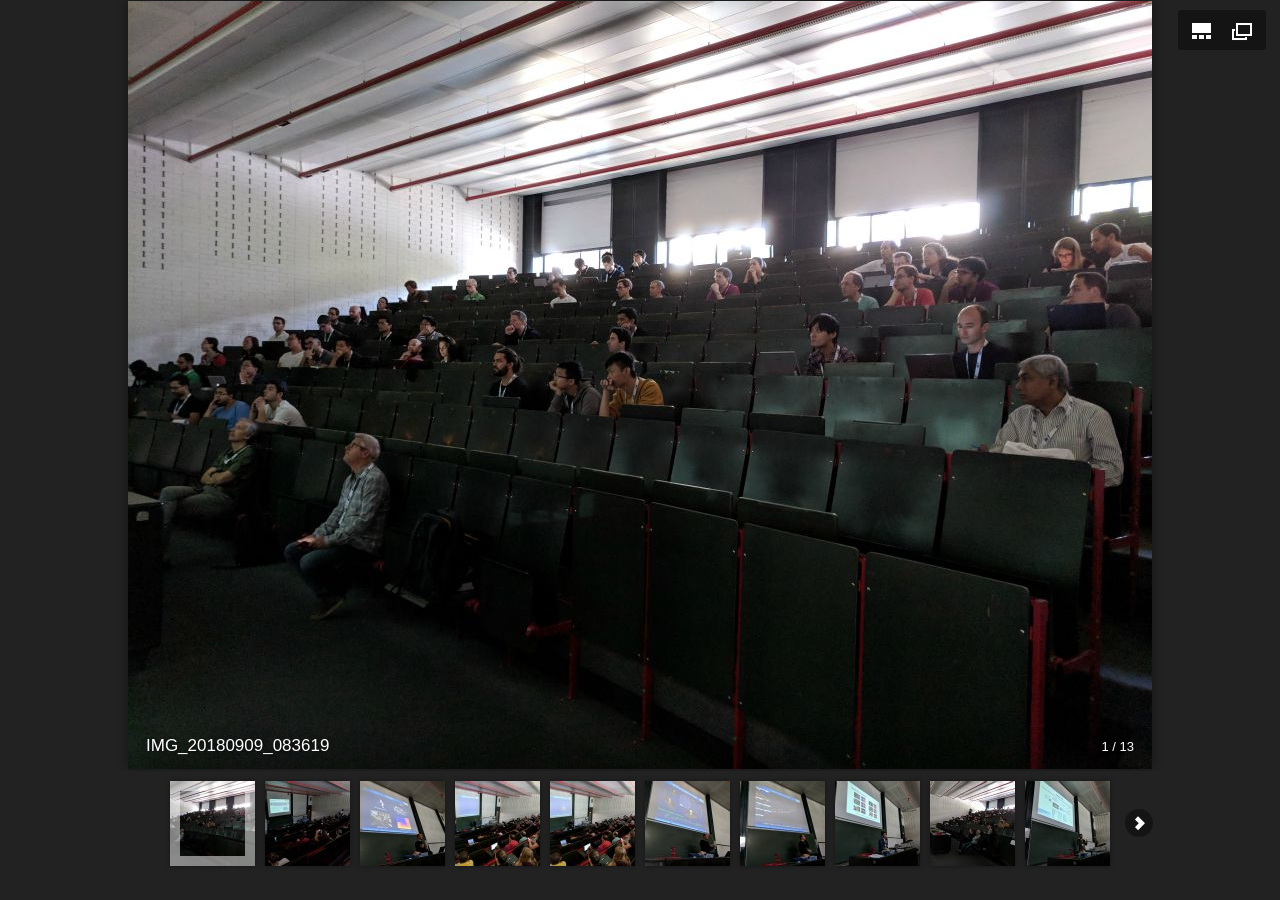
<file: gallery/index.html>
<!DOCTYPE html>
<html lang="en">
<head>
	<title>MULA 2018 Gallery</title>
	<meta charset="utf-8" />
	<meta name="viewport" id="jb-viewport" content="width=device-width, initial-scale=1.0, minimum-scale=1, maximum-scale=1, user-scalable=0" />
	<meta name="description" content="" />

	<!-- START OPEN GRAPH TAGS-->
	<meta property="og:title" content="Juicebox Gallery" />
	<meta property="og:type" content="website" />
	<meta property="og:url" content="" />
	<meta property="og:image" content="" />
	<meta property="og:description" content="" />
	<!-- END OPEN GRAPH TAGS-->

	<style type="text/css">
	body {
		margin: 0px;
	}
	</style>
</head>
<body>
	<!--START JUICEBOX EMBED-->
	<script src="jbcore/juicebox.js"></script>
	<script>
	new juicebox({
		containerId: 'juicebox-container',
		galleryWidth: '100%',
		galleryHeight: '100%',
		backgroundColor: 'rgba(34,34,34,1)'
	});
	</script>
	<div id="juicebox-container"></div>
	<!--END JUICEBOX EMBED-->
</body>
</html>
</file>
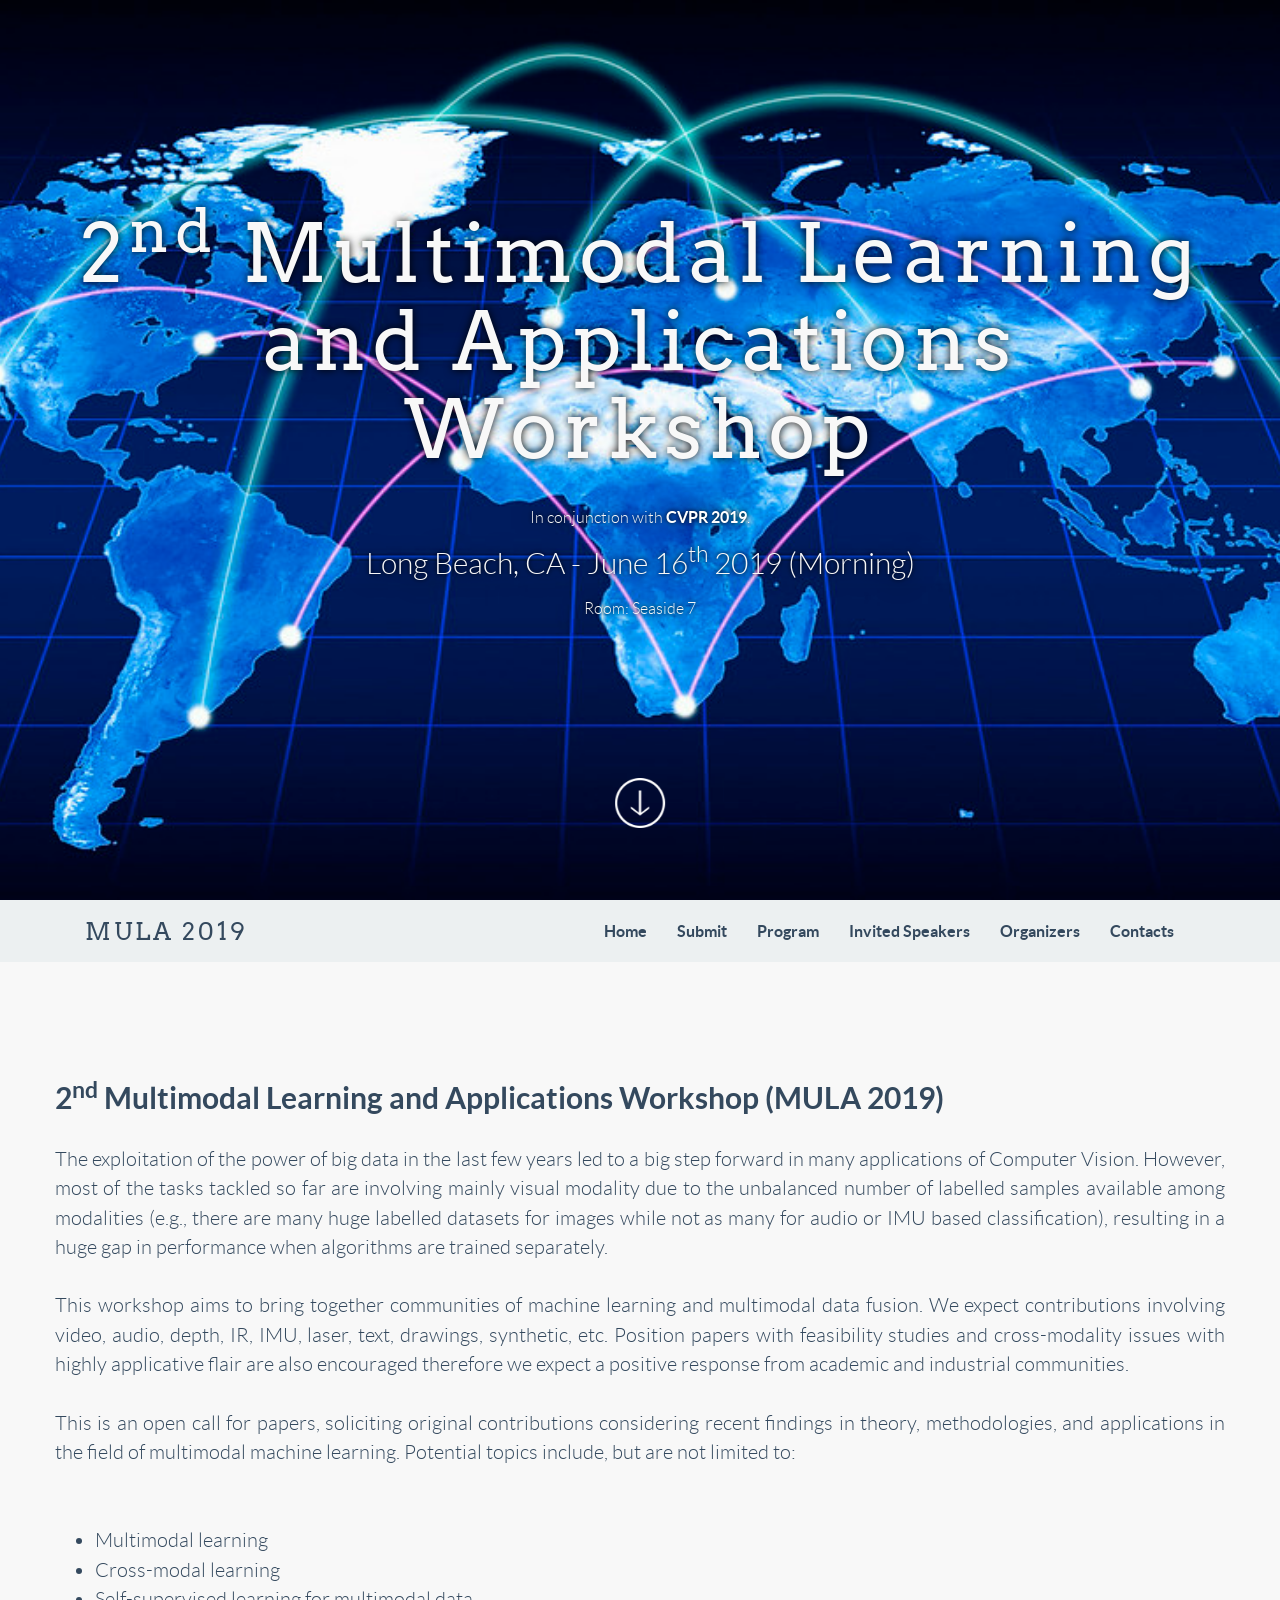
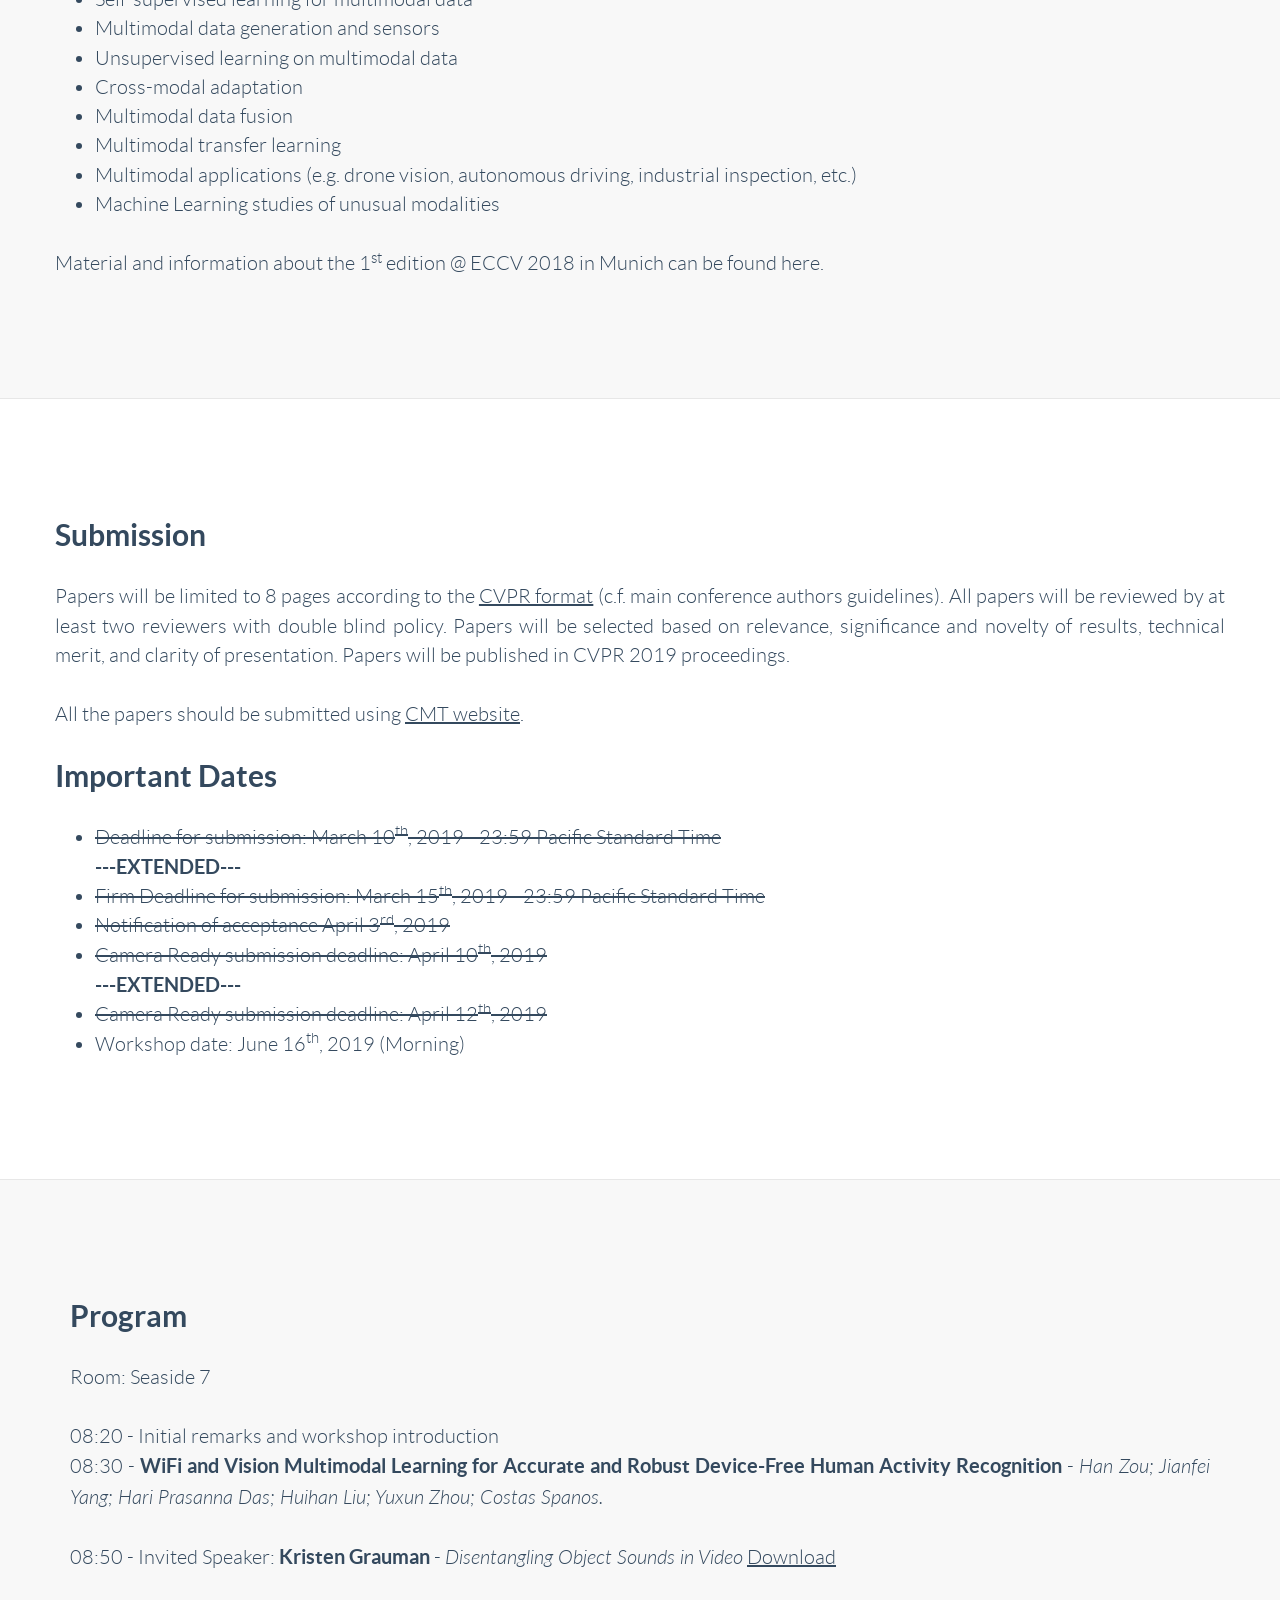
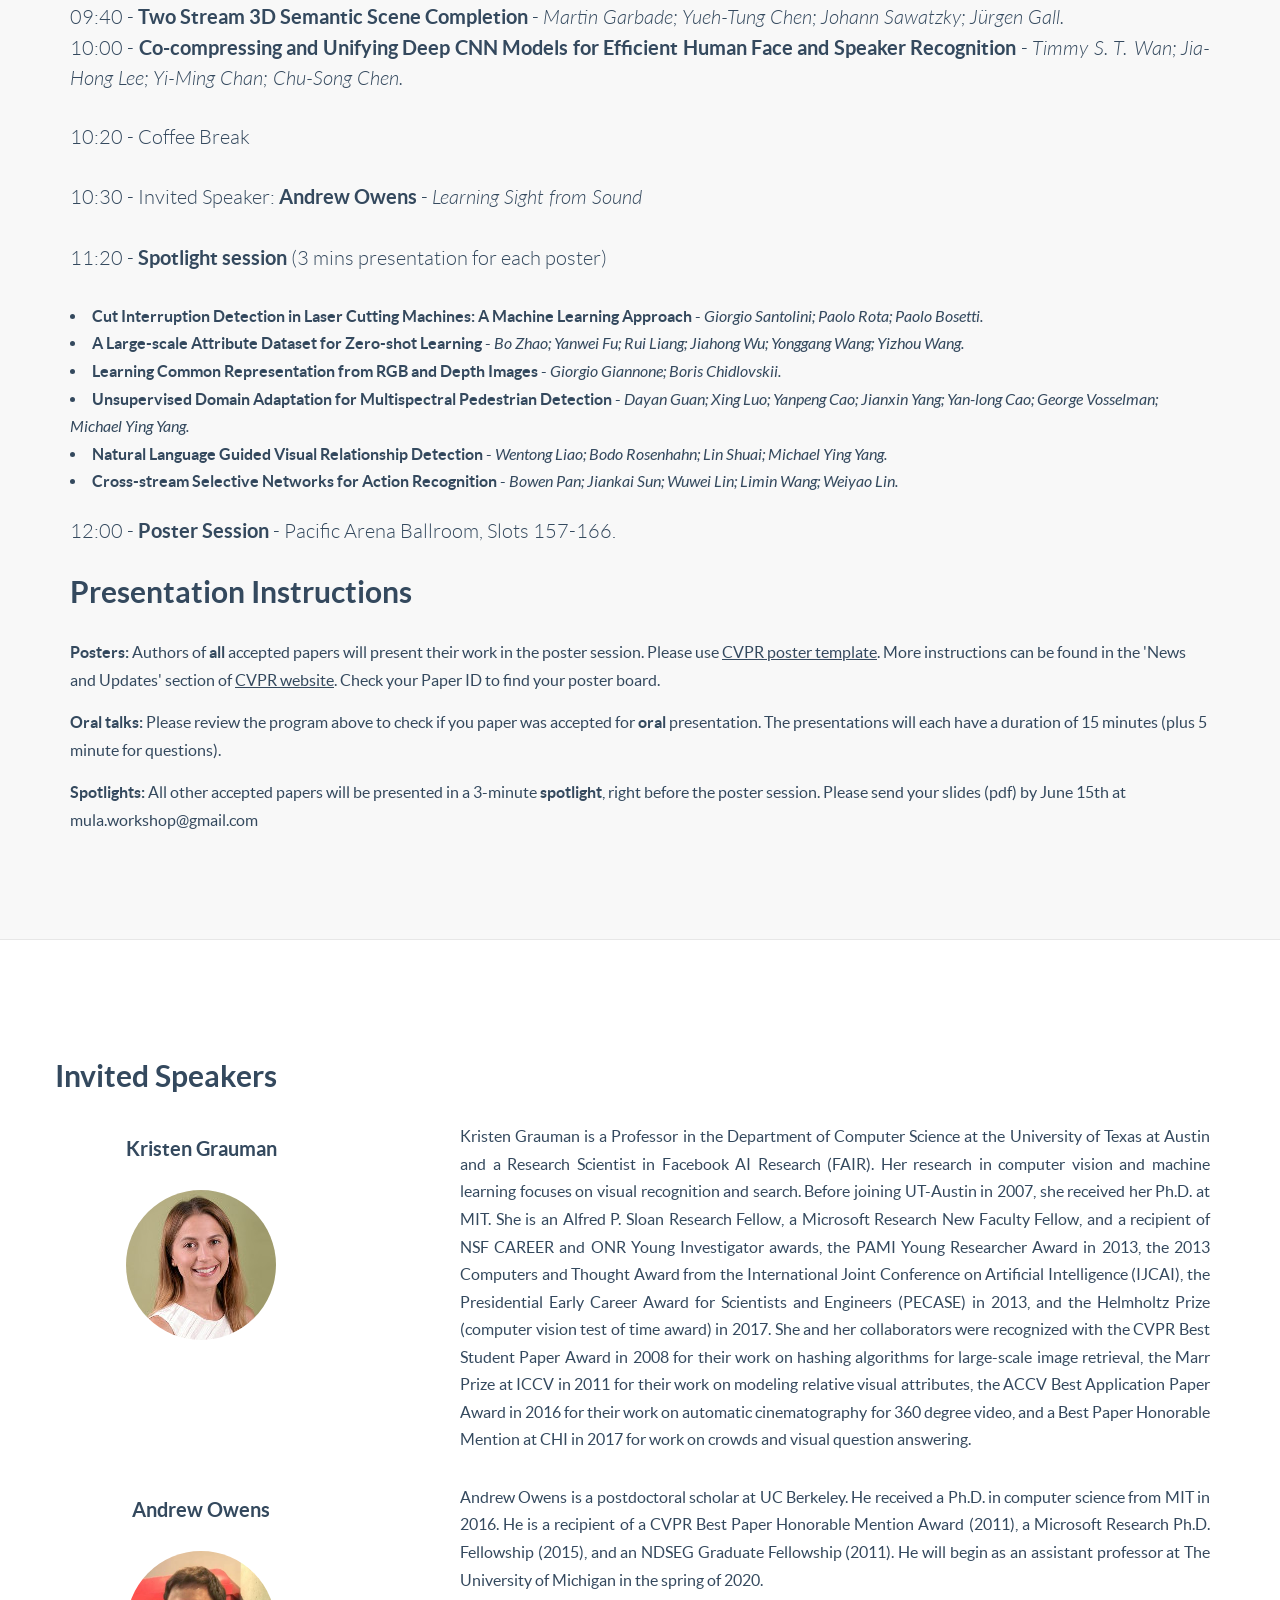
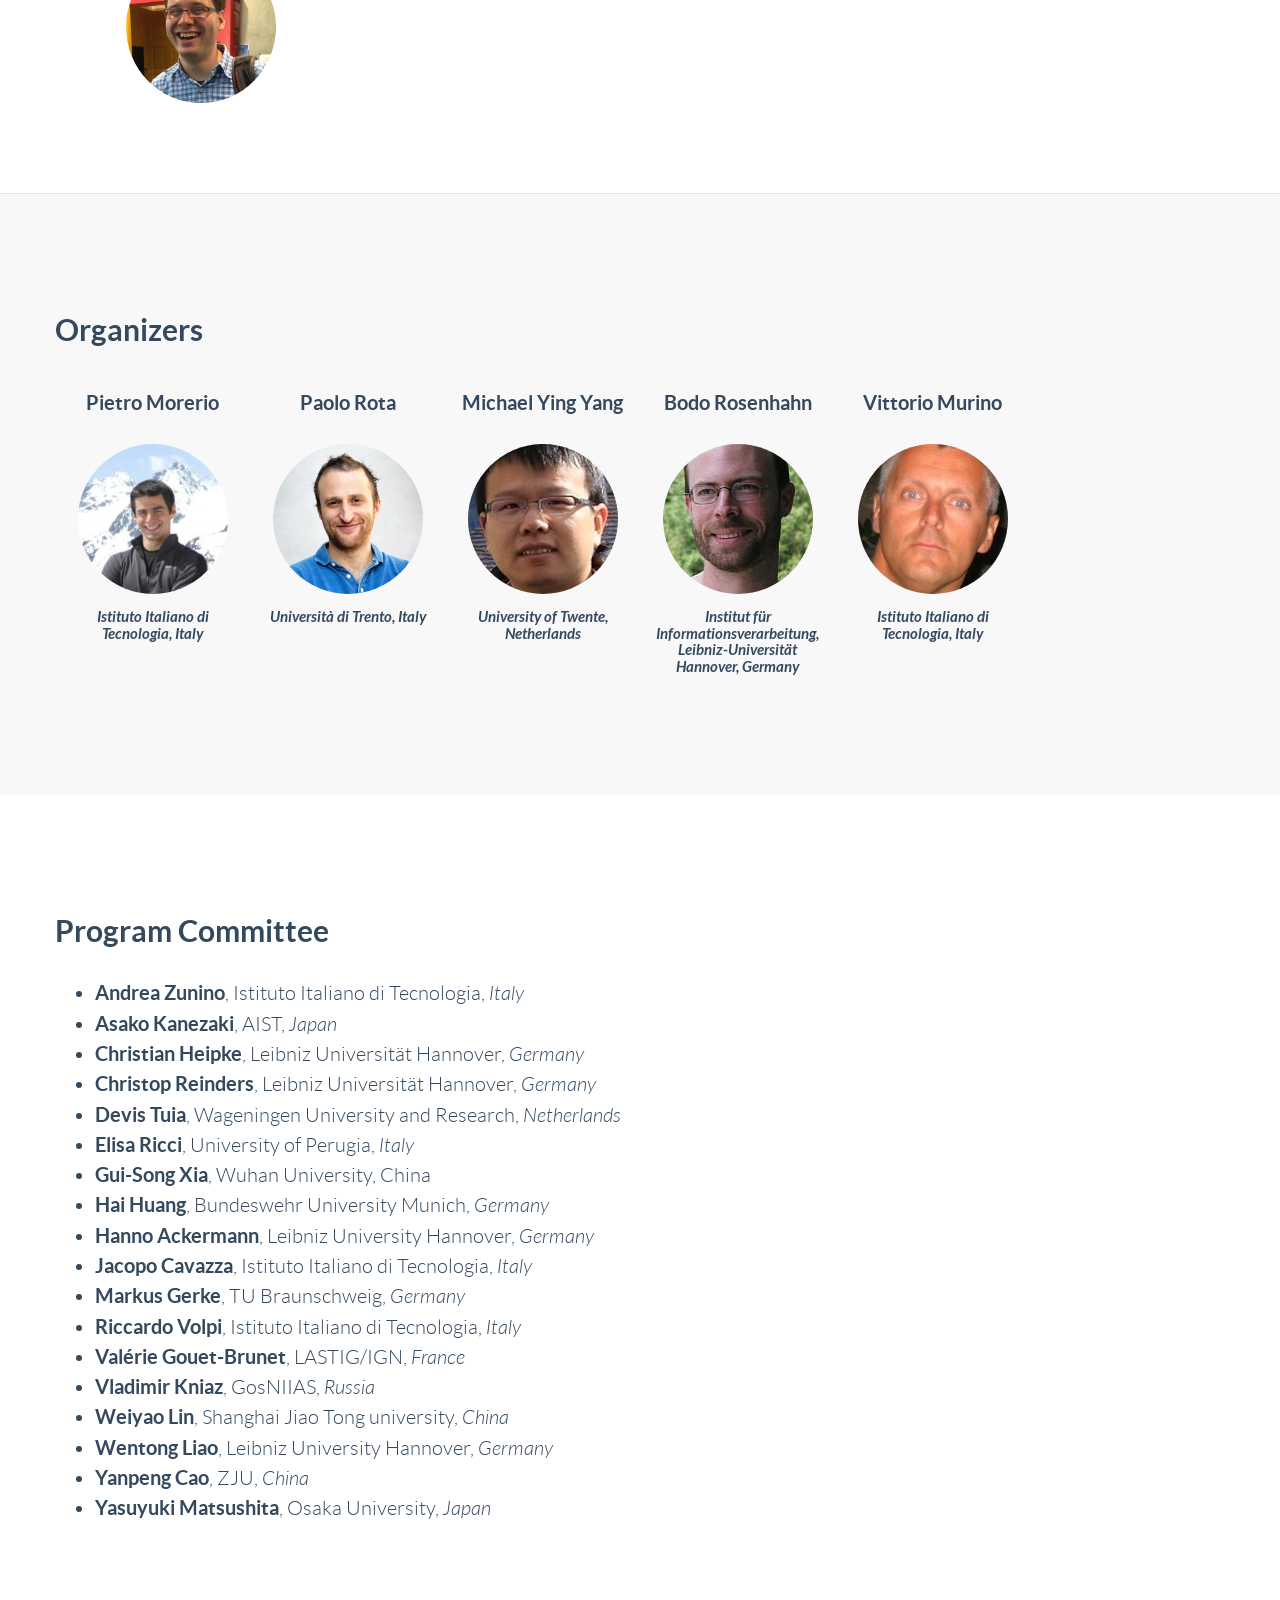
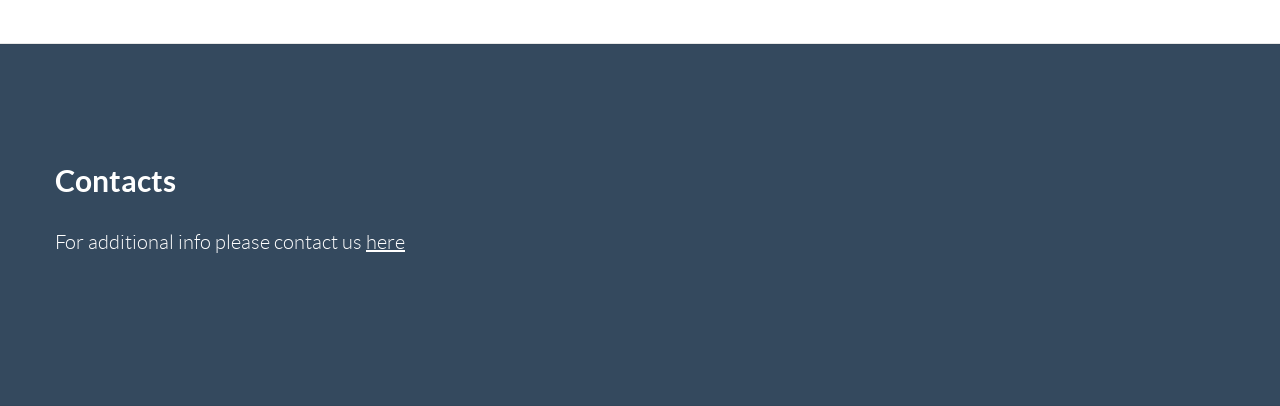
<file: index_2019.html>
<!-- FlatFy Theme - Andrea Galanti /-->
<!doctype html>
<!--[if lt IE 7]> <html class="no-js ie6 oldie" lang="en"> <![endif]-->
<!--[if IE 7]>    <html class="no-js ie7 oldie" lang="en"> <![endif]-->
<!--[if IE 8]>    <html class="no-js ie8 oldie" lang="en"> <![endif]-->
<!--[if IE 9]>    <html class="no-js ie9" lang="en"> <![endif]-->
<!--[if gt IE 9]><!--> <html> <!--<![endif]-->
<head>
    <meta charset="utf-8">
    <meta name="viewport" content="width=device-width, user-scalable=no, initial-scale=1.0, minimum-scale=1.0, maximum-scale=1.0">
    <meta name="description" content="Second Multimodal Learning and Applications Workshop ">
    <meta name="author" content="">

    <title>MULA 2019</title>

    <!-- Bootstrap core CSS -->
    <link href="css/bootstrap.min.css" rel="stylesheet">
 
    <!-- Custom Google Web Font -->
    <link href="font-awesome/css/font-awesome.min.css" rel="stylesheet">
    <link href='http://fonts.googleapis.com/css?family=Lato:100,300,400,700,900,100italic,300italic,400italic,700italic,900italic' rel='stylesheet' type='text/css'>
	<link href='http://fonts.googleapis.com/css?family=Arvo:400,700' rel='stylesheet' type='text/css'>
	
    <!-- Custom CSS-->
    <link href="css/general.css" rel="stylesheet">
	
	 <!-- Owl-Carousel -->
    <link href="css/custom.css" rel="stylesheet">
	<link href="css/owl.carousel.css" rel="stylesheet">
    <link href="css/owl.theme.css" rel="stylesheet">
	<link href="css/style.css" rel="stylesheet">
	<link href="css/animate.css" rel="stylesheet">
	
	<!-- Magnific Popup core CSS file -->
	<link rel="stylesheet" href="css/magnific-popup.css"> 
	
	<script src="js/modernizr-2.8.3.min.js"></script>  <!-- Modernizr /-->
	<!--[if IE 9]>
		<script src="js/PIE_IE9.js"></script>
	<![endif]-->
	<!--[if lt IE 9]>
		<script src="js/PIE_IE678.js"></script>
	<![endif]-->

	<!--[if lt IE 9]>
		<script src="js/html5shiv.js"></script>
	<![endif]-->

</head>

<body id="home">

	<!-- Preloader -->
	<div id="preloader">
		<div id="status"></div>
	</div>
	
	<!-- FullScreen -->
    <div class="intro-header">
		<div class="col-xs-12 text-center abcen1">
			<h1 class="h1_home wow fadeIn" data-wow-delay="0.4s" style="text-shadow: 0 0 8px #000000;">2<sup>nd</sup> Multimodal Learning and Applications Workshop</h1>
			<h3 class="h3_home wow fadeIn" data-wow-delay="0.6s" style="text-shadow: 0px 0px 4px black, 0 0 25px black"> 
				<p>In conjunction with <a style="color:white" href="http://cvpr2019.thecvf.com/" target="_blank"><b>CVPR 2019</b></a>. </p> Long Beach, CA - June 16<sup>th</sup> 2019 (Morning)</p>
				<p>Room: Seaside 7</p>
			</h3>
			<!--ul class="list-inline intro-social-buttons">
				<li><a href="https://twitter.com/galantiandrea" class="btn  btn-lg mybutton_cyano wow fadeIn" data-wow-delay="0.8s"><span class="network-name">Twitter</span></a>
				</li>
				<li id="download" ><a href="#downloadlink" class="btn  btn-lg mybutton_standard wow swing wow fadeIn" data-wow-delay="1.2s"><span class="network-name">Free Download</span></a>
				</li>
			</ul-->
		</div>    
        <!-- /.container -->
		<div class="col-xs-12 text-center abcen wow fadeIn">
			<div class="button_down "> 
				<a class="imgcircle wow bounceInUp" data-wow-duration="1.5s"  href="#scope"> <img class="img_scroll" src="img/icon/circle.png" alt=""> </a>
			</div>
		</div>
    </div>
	
	<!-- NavBar-->
	<nav class="navbar-default" role="navigation">
		<div class="container">
			<div class="navbar-header">
				<button type="button" class="navbar-toggle" data-toggle="collapse" data-target=".navbar-ex1-collapse">
					<span class="sr-only">Toggle navigation</span>
					<span class="icon-bar"></span>
					<span class="icon-bar"></span>
					<span class="icon-bar"></span>
				</button>
				<a class="navbar-brand" href="#home">MULA 2019</a>
			</div>

			<div class="collapse navbar-collapse navbar-right navbar-ex1-collapse">
				<ul class="nav navbar-nav">
					
					<li class="menuItem"><a href="#scope">Home</a></li>
					<li class="menuItem"><a href="#submit">Submit</a></li>
					<li class="menuItem"><a href="#program">Program</a></li>
					<li class="menuItem"><a href="#invited">Invited Speakers</a></li>
					<li class="menuItem"><a href="#organizers">Organizers</a></li>	
					<!-- <li class="menuItem"><a href="#sponsors">Sponsor</a></li>					 -->
					<li class="menuItem"><a href="#contacts">Contacts</a></li>
				</ul>
			</div>
		   
		</div>
	</nav> 
	
	<!-- Scope -->
    <div id ="scope" class="content-section-a" style="border-top: 0">

        <div class="container">
			
            <div class="row">
			
				<!--div class="col-sm-6 pull-right wow fadeInRightBig">
                    <img class="img-responsive " src="img/ipad.png" alt="">
                </div-->
				
                <div class="wow fadeInRightBig" data-animation-delay="200">   
                    <h3 class="section-heading">2<sup>nd</sup> Multimodal Learning and Applications Workshop (MULA 2019)</h3>
					<!--div class="sub-title lead3">Lorem ipsum dolor sit atmet sit dolor greand fdanrh<br> sdfs sit atmet sit dolor greand fdanrh sdfs</div-->
                    <p class="lead"  style="text-align:justify">
						The exploitation of the power of big data in the last few years led to a big step forward in many applications of Computer Vision. However, most of the tasks tackled so far are involving mainly visual modality due to the unbalanced number of labelled samples available among modalities (e.g., there are many huge labelled datasets for images while not as many for audio or IMU based classification), resulting in a huge gap in performance when algorithms are trained separately. <br/><br/>
						This workshop aims to bring together communities of machine learning and multimodal data fusion. We expect contributions involving video, audio, depth, IR, IMU, laser, text, drawings, synthetic, etc. Position papers with feasibility studies and cross-modality issues with highly applicative flair are also encouraged therefore we expect a positive response from academic and industrial communities.<br/><br/>
						This is an open call for papers, soliciting original contributions considering recent findings in theory, methodologies, and applications in the field of multimodal machine learning. Potential topics include, but are not limited to:<br/><br/>
						<ul class="lead">
							<li>Multimodal learning</li>
							<li>Cross-modal learning</li>
							<li>Self-supervised learning for multimodal data</li>
							<li>Multimodal data generation and sensors</li>
							<li>Unsupervised learning on multimodal data</li>
							<li>Cross-modal adaptation</li>
							<li>Multimodal data fusion</li>
							<li>Multimodal transfer learning</li>
							<li>Multimodal applications (e.g. drone vision, autonomous driving, industrial inspection, etc.)</li>
							<li>Machine Learning studies of unusual modalities</li>
						</ul>
					</p>

					<p class="lead"  style="text-align:justify">
						Material and information about the 1<sup>st</sup> edition @ ECCV 2018 in Munich can be found <a href="https://mula2018.github.io/">here</a>.
					</p>

					 <!--p><a class="btn btn-embossed btn-primary" href="#" role="button">View Details</a> 
					 <a class="btn btn-embossed btn-info" href="#" role="button">Visit Website</a></p-->
				</div>   
            </div>
        </div>
        <!-- /.container -->
    </div>

	<!-- Call for Papers -->
    <div id ="submit" class="content-section-b">

        <div class="container">
			
            <div class="row">
			
				<!--div class="col-sm-6 pull-right wow fadeInRightBig">
                    <img class="img-responsive " src="img/ipad.png" alt="">
                </div-->
				
                <div class="wow fadeInLeftBig" data-animation-delay="200">   
                    <h3 class="section-heading">Submission</h3>
					<!--div class="sub-title lead3">Lorem ipsum dolor sit atmet sit dolor greand fdanrh<br> sdfs sit atmet sit dolor greand fdanrh sdfs</div-->
                    <p class="lead"  style="text-align:justify">
						Papers will be limited to 8 pages according to the  <u><a href="http://cvpr2019.thecvf.com/submission/main_conference/author_guidelines" Target="blank">CVPR format</a></u> (c.f. main conference authors guidelines). All papers will be reviewed by at least two reviewers with double blind policy. Papers will be selected based on relevance, significance and novelty of results, technical merit, and clarity of presentation. Papers will be published in CVPR 2019 proceedings. 
					</p>
					<p class="lead"  style="text-align:justify">
						All the papers should be submitted using <u><a href="https://cmt3.research.microsoft.com/MULA2019" Target="blank">CMT website</a></u>.
					</p>
				</div>  

				<div class="wow fadeInRightBig" data-animation-delay="200">   
                    <h3 class="section-heading">Important Dates</h3>
					<!--div class="sub-title lead3">Lorem ipsum dolor sit atmet sit dolor greand fdanrh<br> sdfs sit atmet sit dolor greand fdanrh sdfs</div-->
                    <ul class="lead">
							<del><li>Deadline for submission: March 10<sup>th</sup>, 2019 - 23:59 Pacific Standard Time</li></del>
			    				<b>---EXTENDED---</b>
			    				<del><li>Firm Deadline for submission: March 15<sup>th</sup>, 2019 - 23:59 Pacific Standard Time </li></del>
							<del><li>Notification of acceptance  April 3<sup>rd</sup>, 2019</li></del>
							<del><li>Camera Ready submission deadline: April 10<sup>th</sup>, 2019</li></del>
							<b>---EXTENDED---</b>
							<del><li>Camera Ready submission deadline: April 12<sup>th</sup>, 2019</li></del>
							<li> Workshop date: June 16<sup>th</sup>, 2019 (Morning)</li>
					</ul>					
				</div>  				
            </div>
        </div>
        <!-- /.container -->
    </div>
	
	<!-- Program -->
    <div id ="program" class="content-section-a">

        <div class="container">				
                <div class="wow fadeInLeftBig" data-animation-delay="200">   
                    <h3 class="section-heading">Program</h3>
                    <p class="lead"  style="text-align:justify">
                    	Room: Seaside 7
                   	</p>
                     <p class="lead"  style="text-align:justify">	
                		08:20 - Initial remarks and workshop introduction <br>

						08:30 - <b> WiFi and Vision Multimodal Learning for Accurate and Robust Device-Free Human Activity Recognition </b> - <i> Han Zou; Jianfei Yang; Hari Prasanna Das; Huihan Liu; Yuxun Zhou; Costas Spanos. </i> <br>
					</p>
					<p class="lead"  style="text-align:justify">

					08:50 - Invited Speaker: <b> Kristen Grauman </b> - <i> Disentangling Object Sounds in Video</i> <u> <a href=" http://www.cs.utexas.edu/~grauman/slides/mula-cvpr2019-grauman.pptm" download target="blank">Download </a> </u> <br>

					</p>
					<p class="lead"  style="text-align:justify">
						09:40 - <b> Two Stream 3D Semantic Scene Completion </b> - <i> Martin Garbade; Yueh-Tung Chen; Johann Sawatzky; Jürgen Gall. </i><br>

						10:00 - <b> Co-compressing and Unifying Deep CNN Models for Efﬁcient Human Face and Speaker Recognition </b> - <i> Timmy S. T. Wan; Jia-Hong Lee; Yi-Ming Chan; Chu-Song Chen. </i>
					</p>
					<p class="lead"  style="text-align:justify">
						10:20 - Coffee Break <br>
					</p>
					<p class="lead"  style="text-align:justify">
						10:30 - Invited Speaker: <b> Andrew Owens </b> - <i>Learning Sight from Sound</i>
					</p>
<!--
					<p class="lead"  style="text-align:justify">
						11:20 - <b>Best Paper Award ceremony </b> sponsored by <b>???</b> <br>
						<b> Two Stream 3D Semantic Scene Completion</b> - <i> Martin Garbade; Yueh-Tung Chen; Johann Sawatzky; Jürgen Gall.  </i>
					</p>
-->
					<p class="lead"  style="text-align:justify">
						11:20 - <b> Spotlight session </b> (3 mins presentation for each poster) <br>
					</p>
					    <p class="lead" style="padding-left: 30em">
						<li><b> Cut Interruption Detection in Laser Cutting Machines: A Machine Learning Approach  </b> - <i>  Giorgio Santolini; Paolo Rota; Paolo Bosetti.</i></li>
						<li><b> A Large-scale Attribute Dataset for Zero-shot Learning </b> - <i> Bo Zhao; Yanwei Fu; Rui Liang; Jiahong Wu; Yonggang Wang; Yizhou Wang.</i></li>
						<li><b> Learning Common Representation from RGB and Depth Images </b> - <i> Giorgio Giannone; Boris Chidlovskii.</i></li>
						<li><b>  Unsupervised Domain Adaptation for Multispectral Pedestrian Detection</b> - <i>  Dayan Guan; Xing Luo; Yanpeng Cao; Jianxin Yang; Yan-long Cao; George Vosselman; Michael Ying Yang.</i></li>
						<li><b> Natural Language Guided Visual Relationship Detection </b> - <i>  Wentong Liao; Bodo Rosenhahn; Lin Shuai; Michael Ying Yang.</i></li>
						<li><b>  Cross-stream Selective Networks for Action Recognition</b> - <i>Bowen Pan; Jiankai Sun; Wuwei Lin; Limin Wang; Weiyao Lin.</i></li>
						
					    </p>
					<p class="lead"  style="text-align:justify">
						12:00 - <b>Poster Session</b> - Pacific Arena Ballroom, Slots 157-166.
					</p>
					<h3 class="section-heading">Presentation Instructions</h3>
					<p>
					<b>Posters:</b> Authors of <b>all</b> accepted papers will present their work in the poster session. Please use  <u><a href="http://cvpr2019.thecvf.com/files/cvpr19_poster_template.pptx" Target="blank">CVPR poster template</a></u>. More instructions can be found in the 'News and Updates' section of <u><a href="http://cvpr2019.thecvf.com" Target="blank">CVPR website</a></u>. Check your Paper ID to find your poster board.
					</p>
					<p>
					<b>Oral talks:</b> Please review the program above to check if you paper was accepted for <b>oral</b> presentation. The presentations will each have a duration of 15 minutes (plus 5 minute for questions). 
					</p>
					<p>
					<b>Spotlights:</b> All other accepted papers will be presented in a 3-minute <b>spotlight</b>, right before the poster session. Please send your slides (pdf) by June 15th at <a href="mailto:mula.workshop@gmail.com">mula.workshop@gmail.com</a>
					</p>
				</div>
            </div>
            <div class="container">				
                <div class="wow fadeInRightBig" data-animation-delay="200">
                </div>
            </div>
        </div>
    </div>
	<!-- Invited Speakers -->
    <div id ="invited" class="content-section-b">

        <div class="container">
			
            <div class="row">
				<div class="container">
		        <div class="row wow fadeInRightBig"  data-animation-delay="200">
					<h3 class="section-heading">Invited Speakers</h3>
					<div class="col-sm-3 wow"  data-animation-delay="200">   
						<h4 class="section-heading"><center><a href=" http://www.cs.utexas.edu/users/grauman/" target="blank">Kristen Grauman</a></center></h4>
						<center><img  class="img-responsive img-rounded" style="border-radius: 50%" height="150" width="150" src="img/invited/grauman.jpg" alt=""></center>
					</div>
					<div class="col-sm-8 col-md-offset-1 wow" style="text-align:justify" data-animation-delay="200">   
						<p> Kristen Grauman is a Professor in the Department of Computer Science at the University of Texas at Austin and a Research Scientist in Facebook AI Research (FAIR).  Her research in computer vision and machine learning focuses on visual recognition and search.  Before joining UT-Austin in 2007, she received her Ph.D. at MIT.  She is an Alfred P. Sloan Research Fellow, a Microsoft Research New Faculty Fellow, and a recipient of NSF CAREER and ONR Young Investigator awards, the PAMI Young Researcher Award in 2013, the 2013 Computers and Thought Award from the International Joint Conference on Artificial Intelligence (IJCAI), the Presidential Early Career Award for Scientists and Engineers (PECASE) in 2013, and the Helmholtz Prize (computer vision test of time award) in 2017. She and her collaborators were recognized with the CVPR Best Student Paper Award in 2008 for their work on hashing algorithms for large-scale image retrieval, the Marr Prize at ICCV in 2011 for their work on modeling relative visual attributes, the ACCV Best Application Paper Award in 2016 for their work on automatic cinematography for 360 degree video, and a Best Paper Honorable Mention at CHI in 2017 for work on crowds and visual question answering.  </p>
					</div>
				</div>
				<div class="row wow fadeInRightBig">
					<p></p>
				</div>
				<div class="row wow fadeInRightBig"  data-animation-delay="200">
					<div class="col-sm-3 wow"  data-animation-delay="200">   
						<h4 class="section-heading"><center><a href="http://andrewowens.com/" target="blank">Andrew Owens</a></center></h4>
						<center><img  class="img-responsive img-rounded" style="border-radius: 50%" height="150" width="150" src="img/invited/owens.jpg" alt=""></center>
					</div>
					<div class="col-sm-8 col-md-offset-1 wow" style="text-align:justify" data-animation-delay="200">   
						<p> Andrew Owens is a postdoctoral scholar at UC Berkeley. He received a Ph.D. in computer science from MIT in 2016. He is a recipient of a CVPR Best Paper Honorable Mention Award (2011), a Microsoft Research Ph.D. Fellowship (2015), and an NDSEG Graduate Fellowship (2011). He will begin as an assistant professor at The University of Michigan in the spring of 2020.</p>
					</div>
				</div>				
           	 </div>
        	</div>
    	</div>
	</div>
	
	<!-- Organizers -->
    <div id="organizers" class="content-section-a"> 
		
		<div class="container">
		        <div class="row wow fadeInRightBig"  data-animation-delay="200">
				<h3 class="section-heading">Organizers</h3>
				<div class="col-sm-2 wow fadeInRightBig"  data-animation-delay="200">   
					<h4 class="section-heading"><center>Pietro Morerio</center></h4>
					<center><img  class="img-responsive img-rounded" style="border-radius: 50%" height="150" width="150" src="img/organizer/morerio.jpg" alt=""></center>
					<h5 class="section-heading"><center><i>Istituto Italiano di Tecnologia, Italy</i></center></h5>
				</div>
				<div class="col-sm-2 wow fadeInRightBig"  data-animation-delay="200">   
					<h4 class="section-heading"><center>Paolo Rota</center></h4>
					<center><img  class="img-responsive img-rounded" style="border-radius: 50%" height="150" width="150" src="img/organizer/rota.jpg" alt=""></center>
					<h5 class="section-heading"><center><i>Università di Trento, Italy</i></center></h5>
				</div>
				<div class="col-sm-2 wow fadeInRightBig"  data-animation-delay="200">   
					<h4 class="section-heading"><center>Michael Ying Yang</center></h4>
					<center><img  class="img-responsive img-rounded" style="border-radius: 50%" height="150" width="150" src="img/organizer/yang.jpg" alt=""></center>
					<h5 class="section-heading"><center><i>University of Twente, Netherlands</i></center></h5>
				</div>
				<div class="col-sm-2 wow fadeInRightBig"  data-animation-delay="200">   
					<h4 class="section-heading"><center>Bodo Rosenhahn</center></h4>
					<center><img  class="img-responsive img-rounded" style="border-radius: 50%" height="150" width="150" src="img/organizer/rosenhahn.jpg" alt=""></center>
					<h5 class="section-heading"><center><i>Institut für Informationsverarbeitung, Leibniz-Universität Hannover, Germany</i></center></h5>
				</div>
				<div class="col-sm-2 wow fadeInRightBig"  data-animation-delay="200">   
					<h4 class="section-heading"><center>Vittorio Murino</center></h4>
					<center><img  class="img-responsive img-rounded" style="border-radius: 50%" height="150" width="150" src="img/organizer/murino.jpg" alt=""></center>
					<h5 class="section-heading"><center><i>Istituto Italiano di Tecnologia, Italy</i></center></h5>
				</div>
			</div>
        </div>
    </div>

	<!-- Program Committee -->
    <div id ="committee" class="content-section-b" style="border-top: 0">
        <div class="container">			
            <div class="row">			
				<!--div class="col-sm-6 pull-right wow fadeInRightBig">
                    <img class="img-responsive " src="img/ipad.png" alt="">
                </div-->				
                <div class="wow fadeInLeftBig" data-animation-delay="200">   
                    <h3 class="section-heading"> Program Committee</h3>
					<!--div class="sub-title lead3">Lorem ipsum dolor sit atmet sit dolor greand fdanrh<br> sdfs sit atmet sit dolor greand fdanrh sdfs</div-->
                    <p class="lead"  style="text-align:justify">
						<ul class="lead">
							<li> <b>Andrea Zunino</b>, Istituto Italiano di Tecnologia, <i>Italy</i>  </li>
							<li> <b>Asako Kanezaki</b>, AIST, <i>Japan</i>  </li>
							<li> <b>Christian Heipke</b>, Leibniz Universität Hannover, <i>Germany</i>  </li>
							<li> <b>Christop Reinders</b>, Leibniz Universität Hannover, <i>Germany</i>  </li>
							<li> <b>Devis Tuia</b>, Wageningen University and Research, <i>Netherlands</i> </li>
							<li> <b>Elisa Ricci</b>, University of Perugia, <i>Italy</i>  </li>
							<li> <b>Gui-Song Xia</b>, Wuhan University, <i> </i>China</li>
							<li> <b>Hai Huang</b>, Bundeswehr University Munich, <i>Germany</i> </li>
							<li> <b>Hanno Ackermann</b>, Leibniz University Hannover, <i>Germany</i> </li>
							<li> <b>Jacopo Cavazza</b>, Istituto Italiano di Tecnologia, <i>Italy</i>  </li>
							<li> <b>Markus Gerke</b>, TU Braunschweig, <i>Germany</i> </li>
							<li> <b>Riccardo Volpi</b>, Istituto Italiano di Tecnologia, <i>Italy</i>  </li>
							<li> <b>Valérie Gouet-Brunet</b>, LASTIG/IGN, <i>France</i> </li>
							<li> <b>Vladimir Kniaz</b>, GosNIIAS, <i>Russia</i> </li>
							<li> <b>Weiyao Lin</b>, Shanghai Jiao Tong university, <i>China</i> </li>
							<li> <b>Wentong	Liao</b>, Leibniz University Hannover, <i>Germany</i> </li>
							<li> <b>Yanpeng	Cao</b>, ZJU, <i>China</i> </li>
							<li> <b>Yasuyuki Matsushita</b>, Osaka University, <i>Japan</i> </li>
						</ul>
					</p>

					 <!--p><a class="btn btn-embossed btn-primary" href="#" role="button">View Details</a> 
					 <a class="btn btn-embossed btn-info" href="#" role="button">Visit Website</a></p-->
				</div>   
            </div>
        </div>
        <!-- /.container -->
    </div>

    <!-- Sponsor -->
    <!-- <div id ="sponsors" class="content-section-a" style="border-top: 0"> -->
        <!-- <div class="container">			 -->
            <!-- <div class="row">			 -->
				<!--div class="col-sm-6 pull-right wow fadeInRightBig">
                    <img class="img-responsive " src="img/ipad.png" alt="">
                </div-->				
                <!-- <div class="wow fadeInRightBig" data-animation-delay="200">    -->
                    <!-- <h3 class="section-heading"> Sponsor </h3> -->
					<!--div class="sub-title lead3">Lorem ipsum dolor sit atmet sit dolor greand fdanrh<br> sdfs sit atmet sit dolor greand fdanrh sdfs</div-->
                    <!-- <p class="lead"  style="text-align:justify"> -->
						<!-- <a href=" " target="_blank"><img src="img/sponsor/XXX.png" width="300"></a> -->
					<!-- </p> -->
					 <!--p><a class="btn btn-embossed btn-primary" href="#" role="button">View Details</a> 
					 <a class="btn btn-embossed btn-info" href="#" role="button">Visit Website</a></p-->
				<!-- </div>    -->
            <!-- </div> -->
        <!-- </div> -->
        <!-- /.container -->
    <!-- </div> -->
	
	<div id="contacts" class="content-section-c ">
			 <!-- Contacts -->
		<div class="container">
			<div class="row">
			
				<!--div class="col-sm-6 pull-right wow fadeInRightBig">
                    <img class="img-responsive " src="img/ipad.png" alt="">
                </div-->
				
                <div class="wow fadeInLeftBig" data-animation-delay="200">   
                    <h3 class="section-heading" style="color:white">Contacts</h3>
					<!--div class="sub-title lead3">Lorem ipsum dolor sit atmet sit dolor greand fdanrh<br> sdfs sit atmet sit dolor greand fdanrh sdfs</div-->
                    <p class="lead"  style="text-align:left;color:white">
						For additional info please contact us <u><a style="color:white" href="mailto:mula.workshop@gmail.com">here</a></u> 
					</p>
					
				</div>   
				<!-- <div class="wow fadeInLeftBig" data-animation-delay="200">   
                    <h3 class="section-heading"></h3>
                    <p class="lead"  style="text-align:right">
						©MULA2019
					</p>
					
				</div>   	 -->				
            </div>
			<div class="row">
			
						<div class="col-md-6 col-md-offset-3 text-center">
							<div >
									<div class="morph-button ">
										<button type="button"></button>
										
									</div>
							</div>
						</div>	
			</div>
		</div>
	</div>	

   
    <footer>
    
    </footer>

    <!-- JavaScript -->
    <script src="js/jquery-1.10.2.js"></script>
    <script src="js/bootstrap.js"></script>
	<script src="js/owl.carousel.js"></script>
	<script src="js/script.js"></script>
	<!-- StikyMenu -->
	<script src="js/stickUp.min.js"></script>
	<script type="text/javascript">
	  jQuery(function($) {
		$(document).ready( function() {
		  $('.navbar-default').stickUp();
		  
		});
	  });
	
	</script>
	<!-- Smoothscroll -->
	<script type="text/javascript" src="js/jquery.corner.js"></script> 
	<script src="js/wow.min.js"></script>
	<script>
	 new WOW().init();
	</script>
	<script src="js/classie.js"></script>
	<script src="js/uiMorphingButton_inflow.js"></script>
	<!-- Magnific Popup core JS file -->
	<script src="js/jquery.magnific-popup.js"></script> 
</body>

</html>
</file>
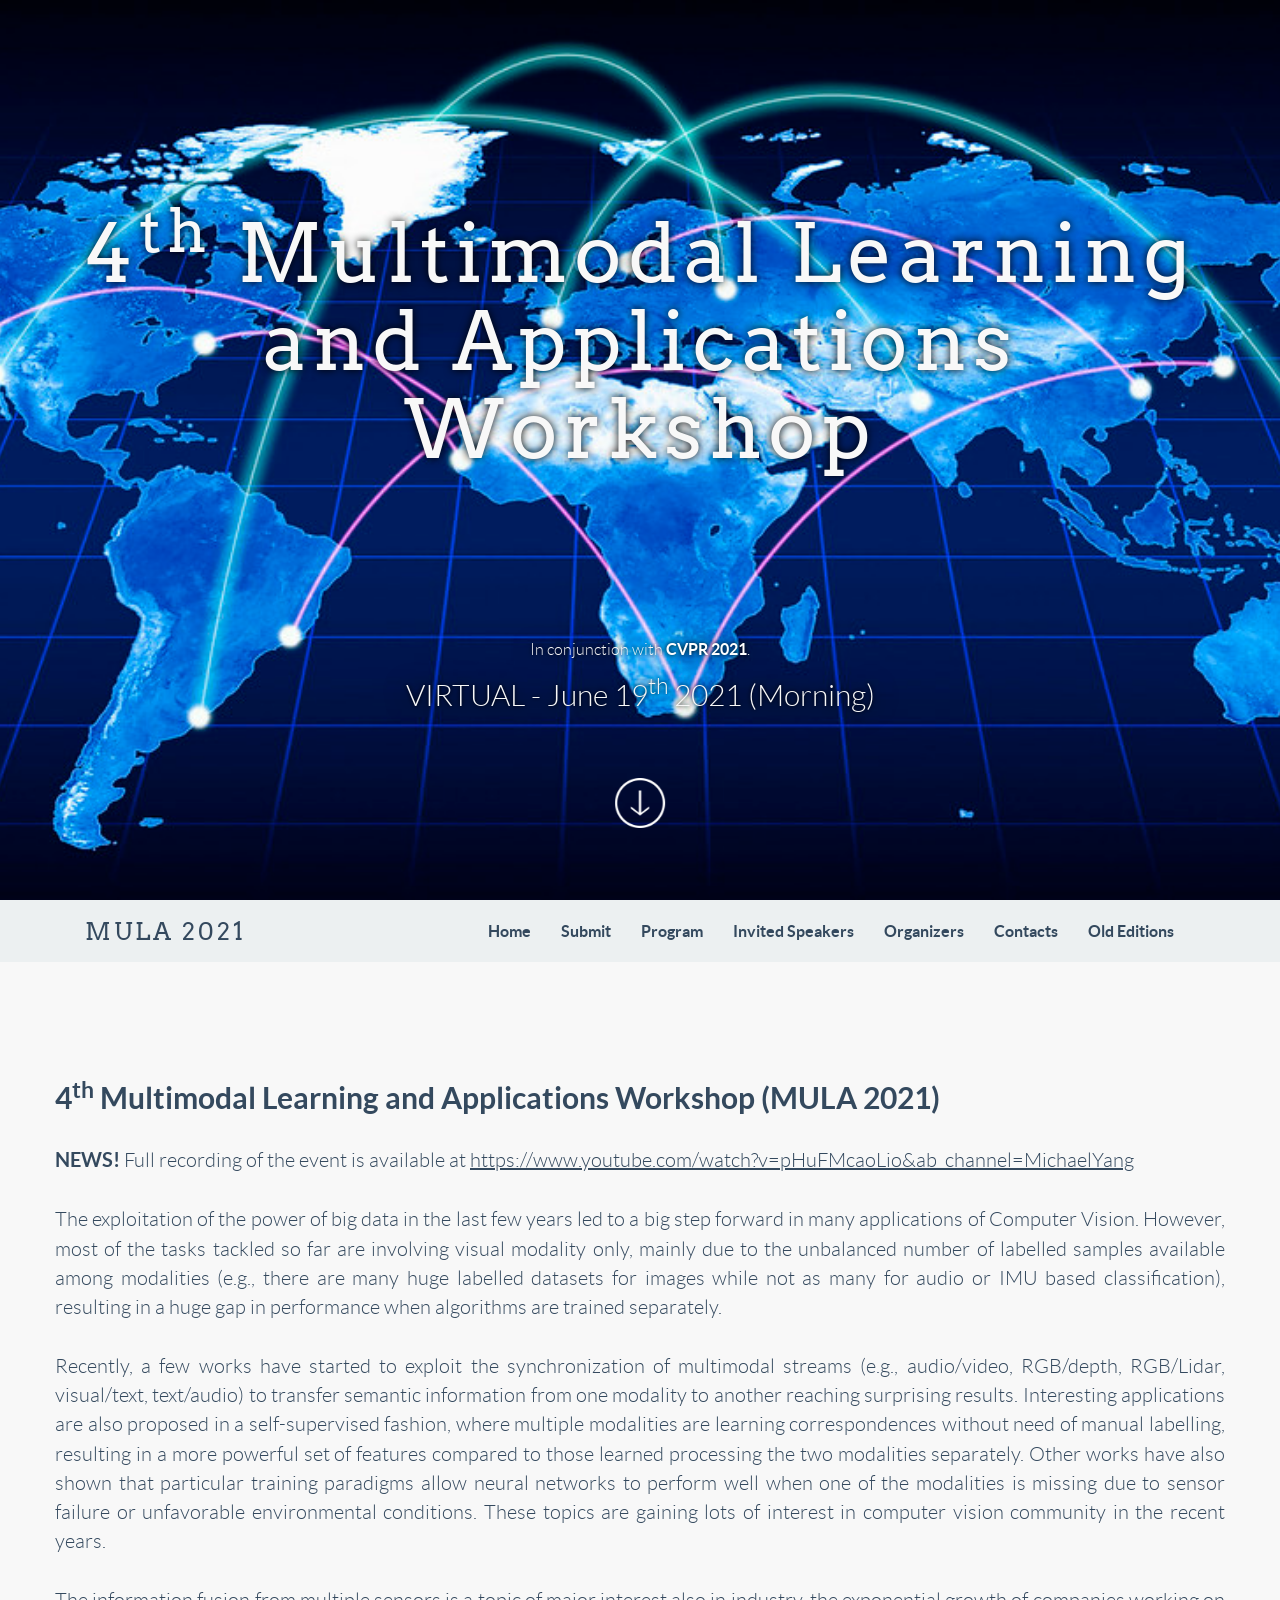
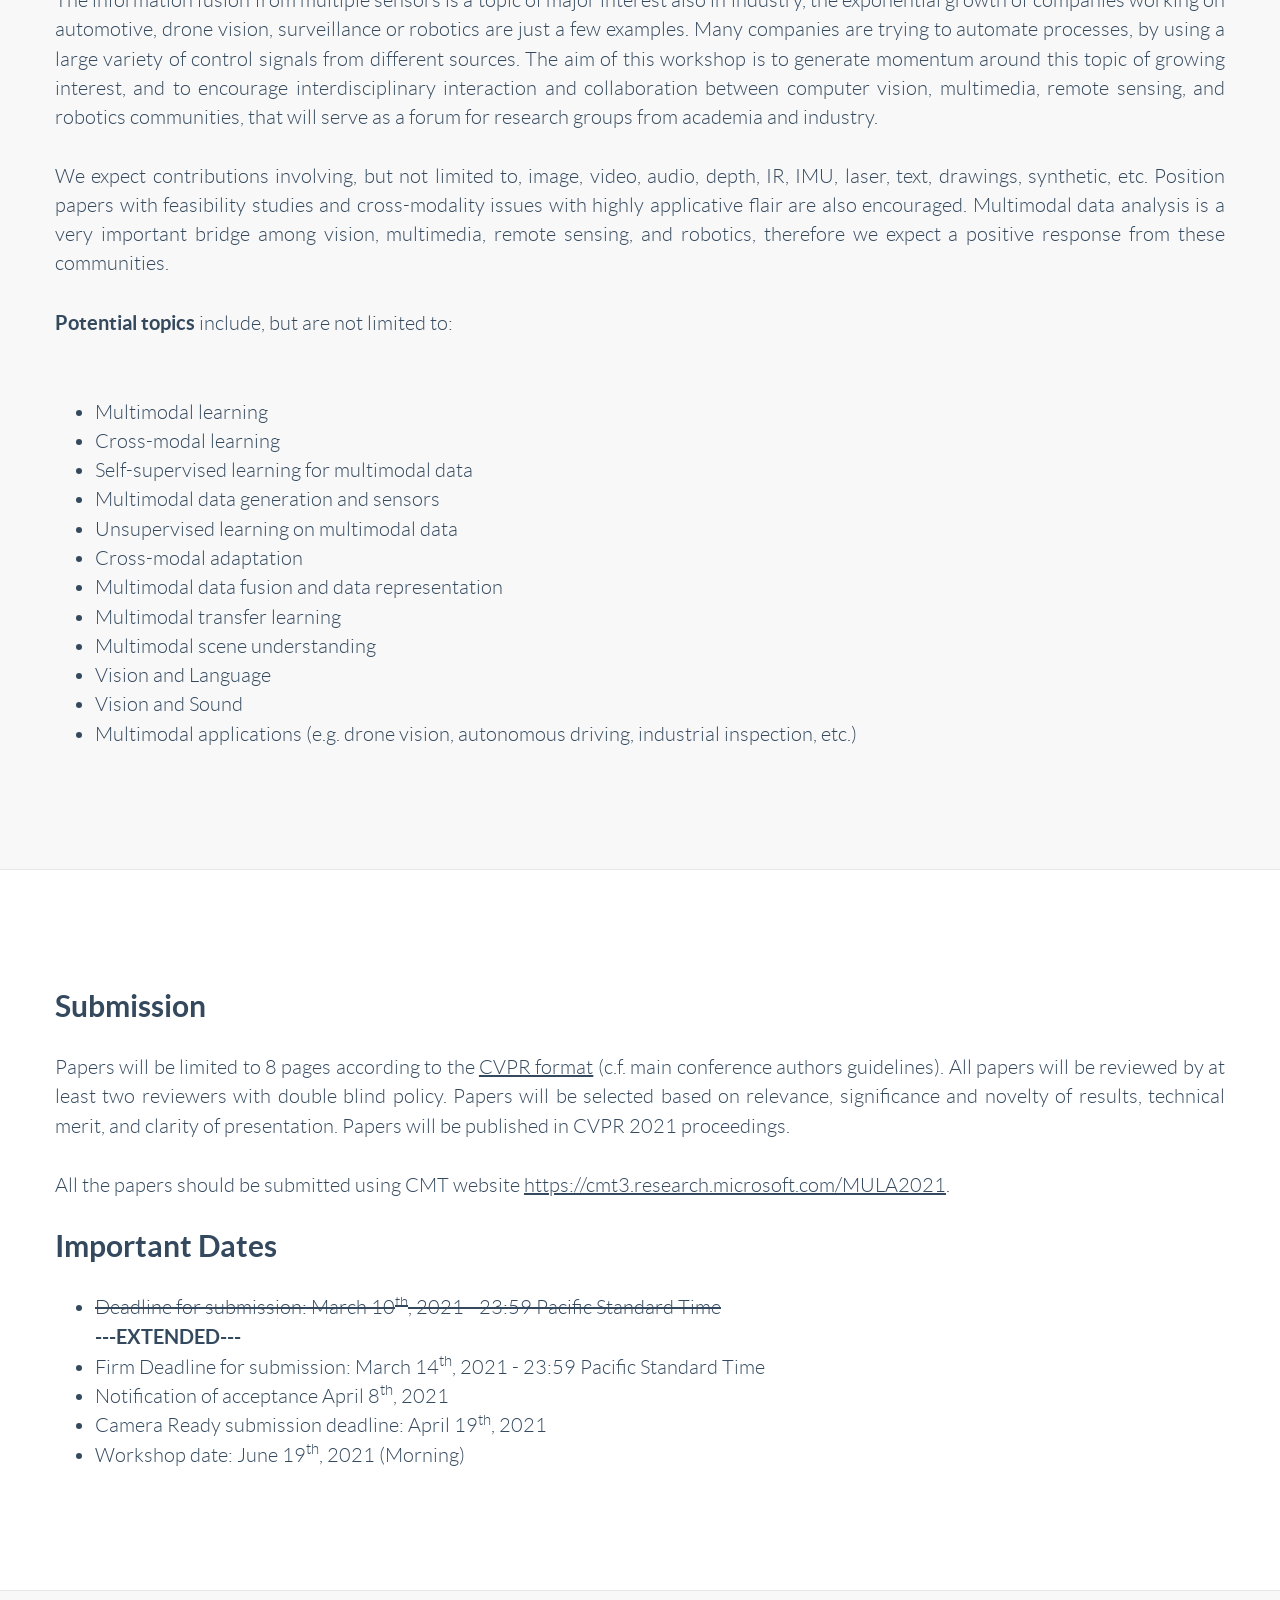
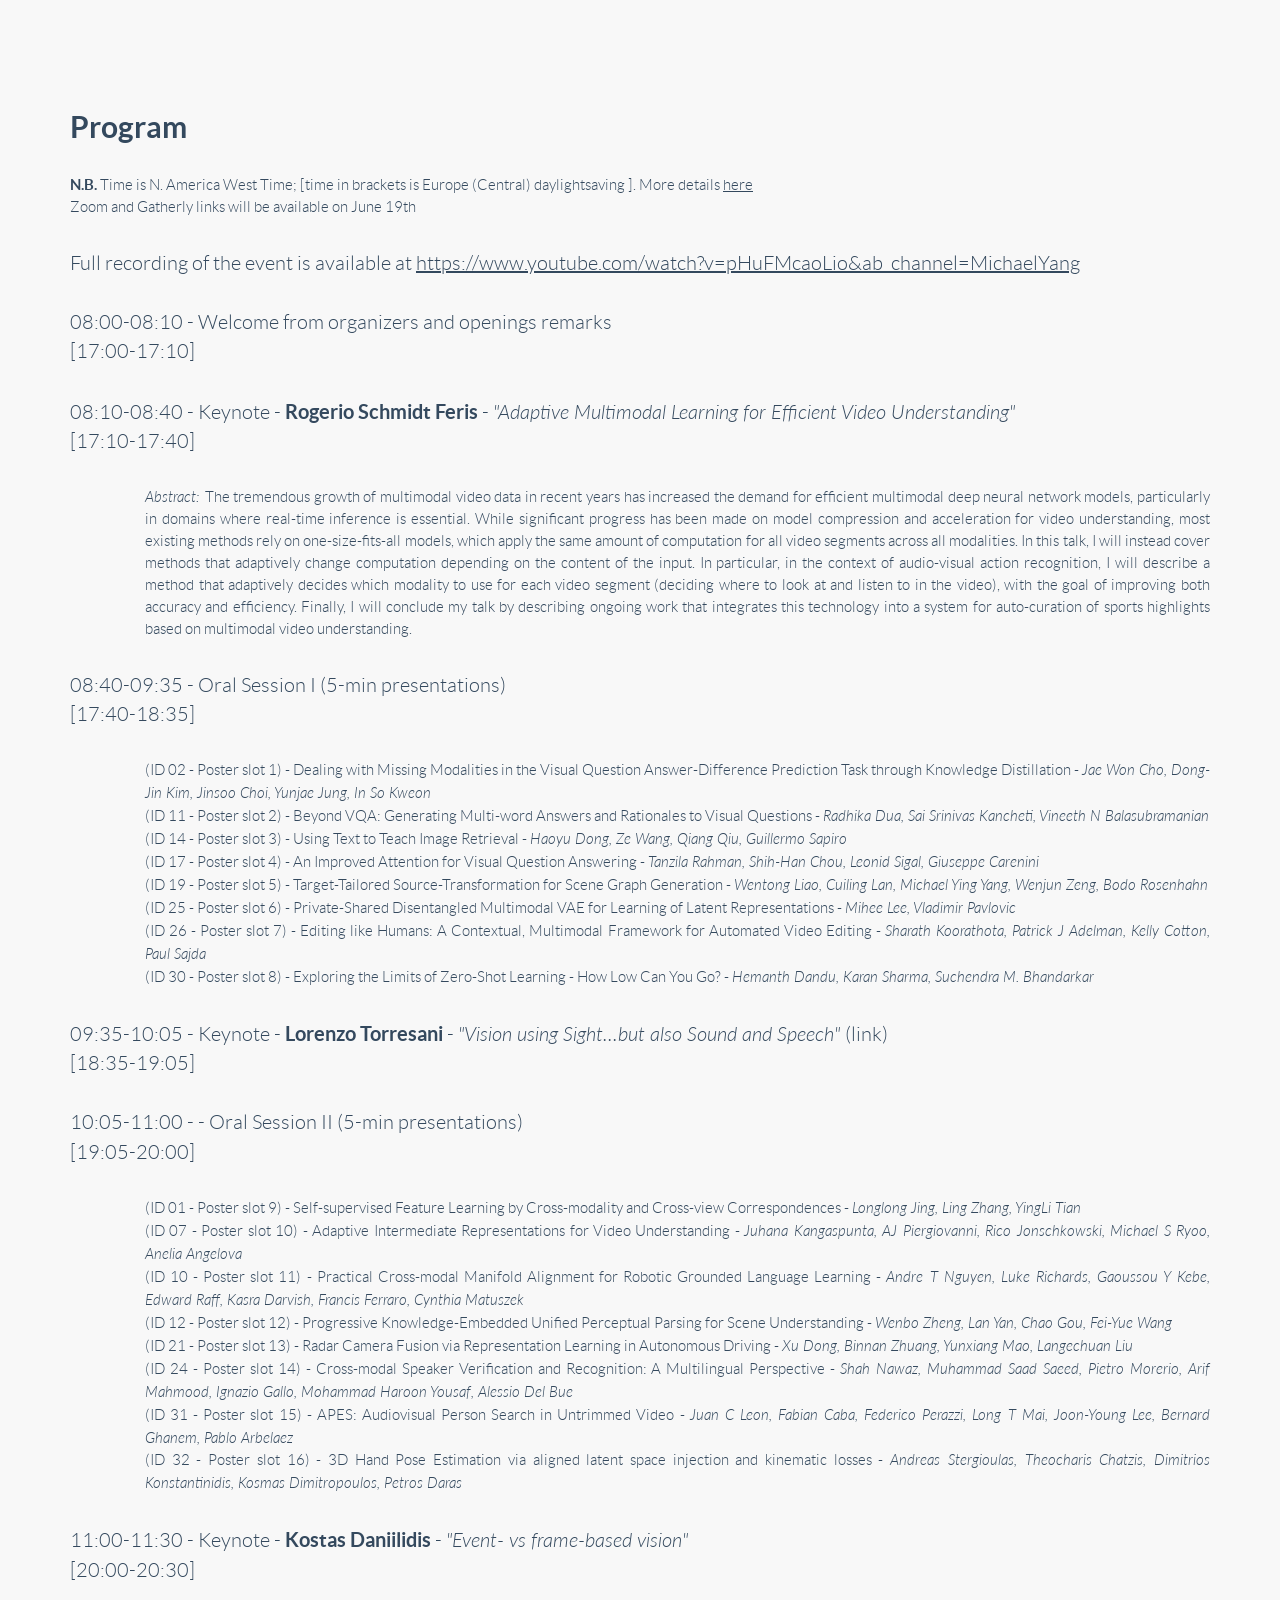
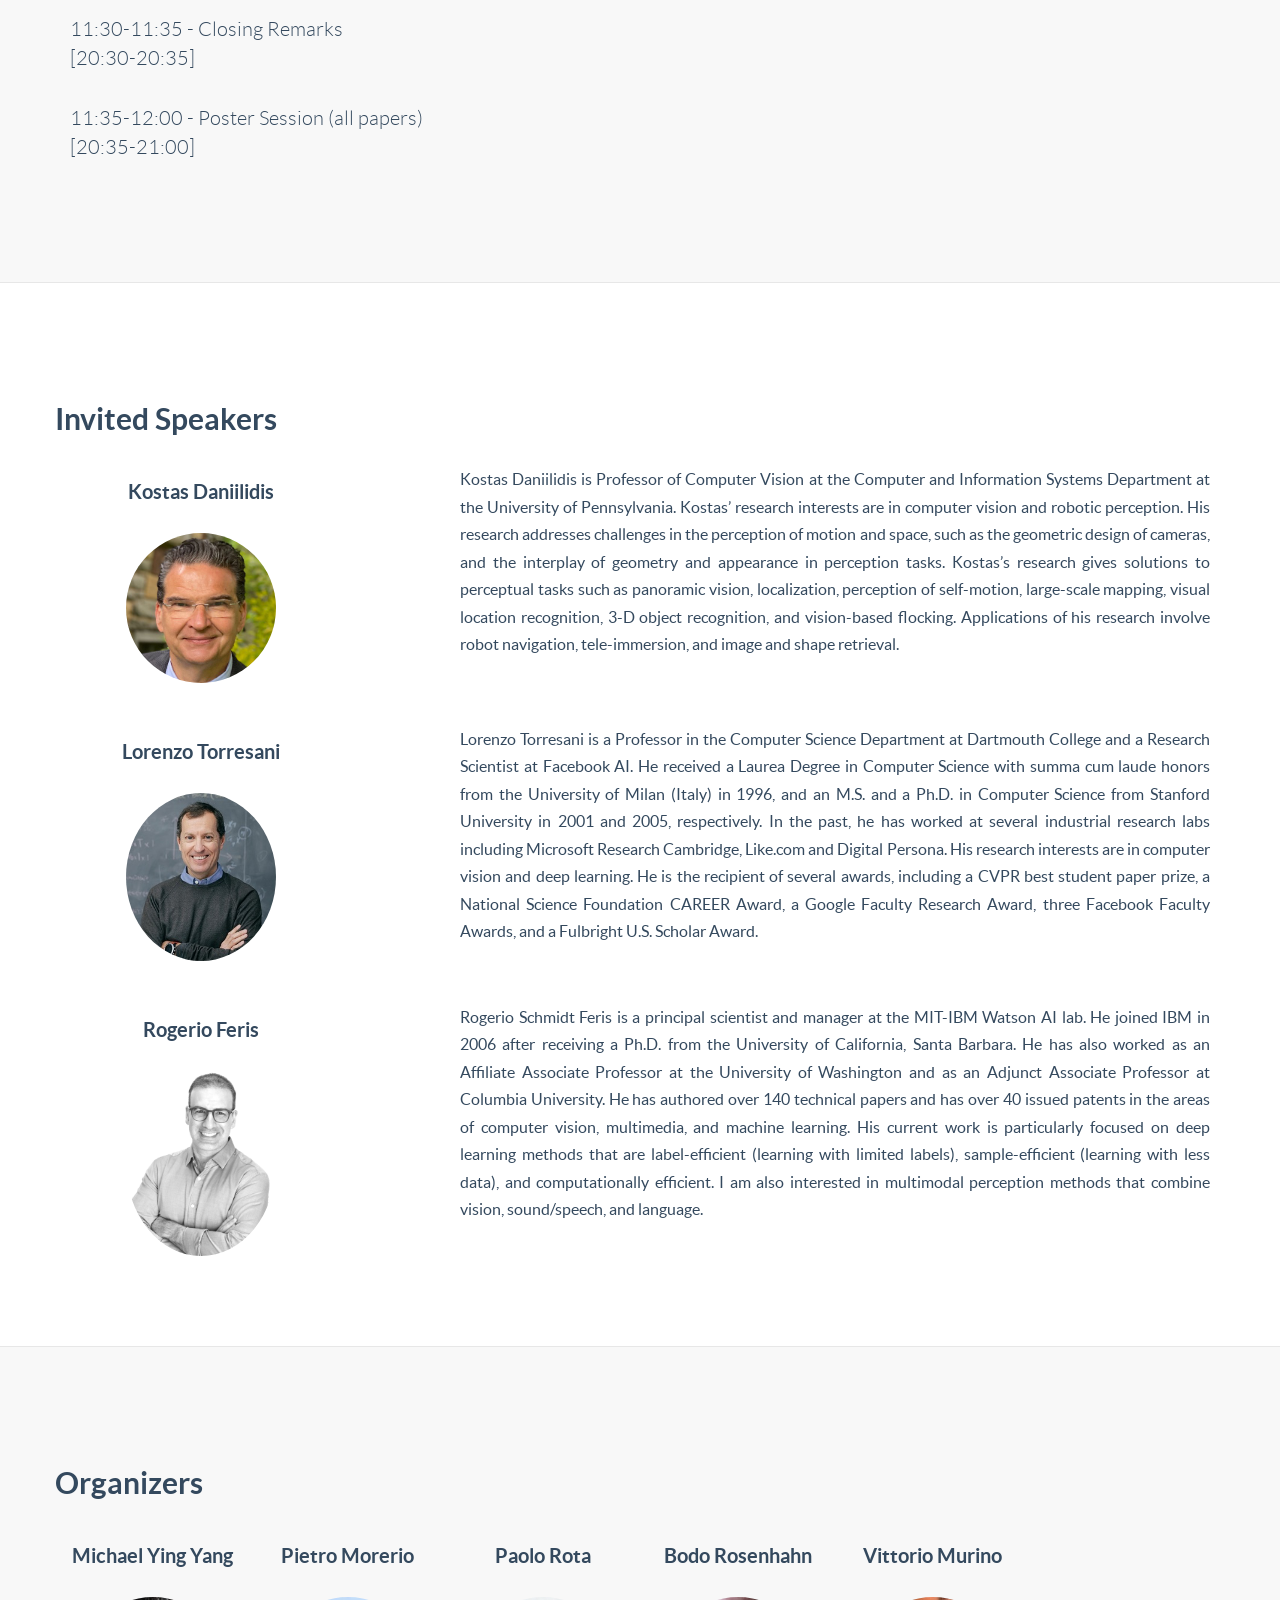
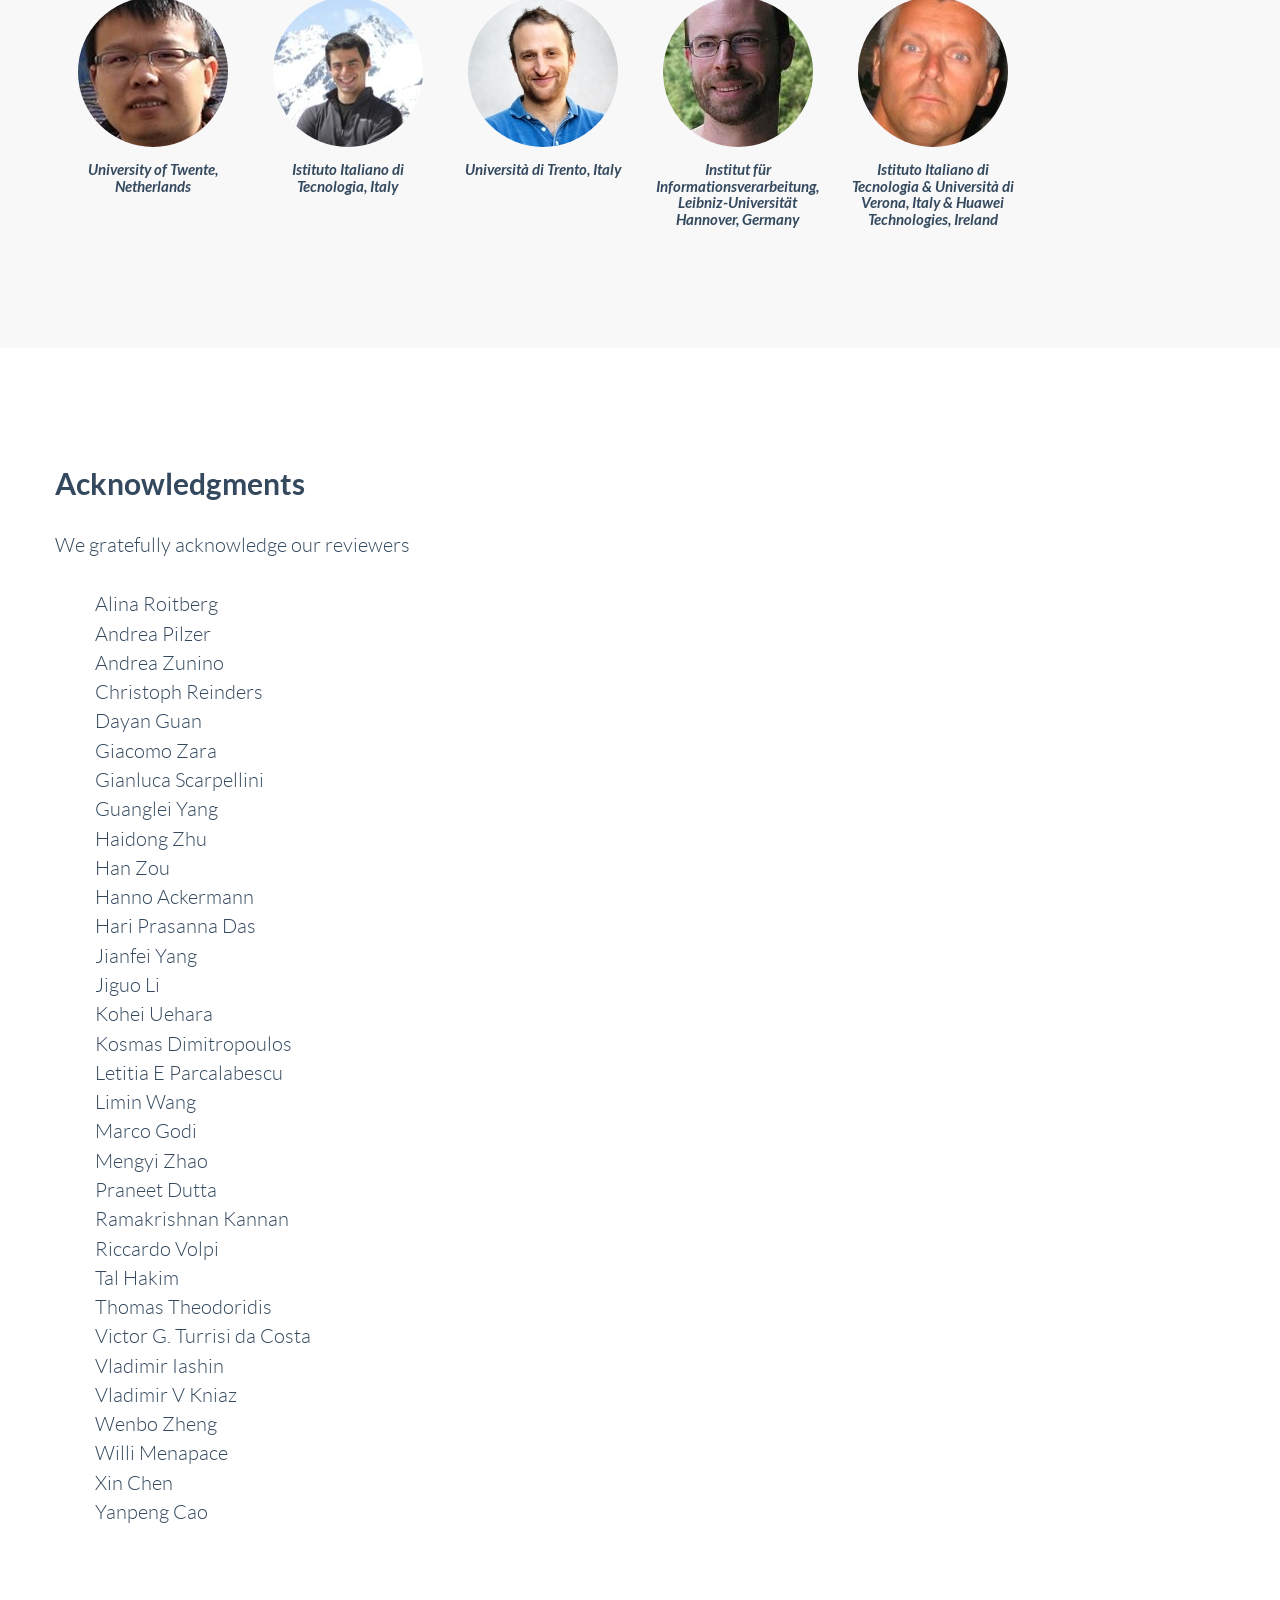
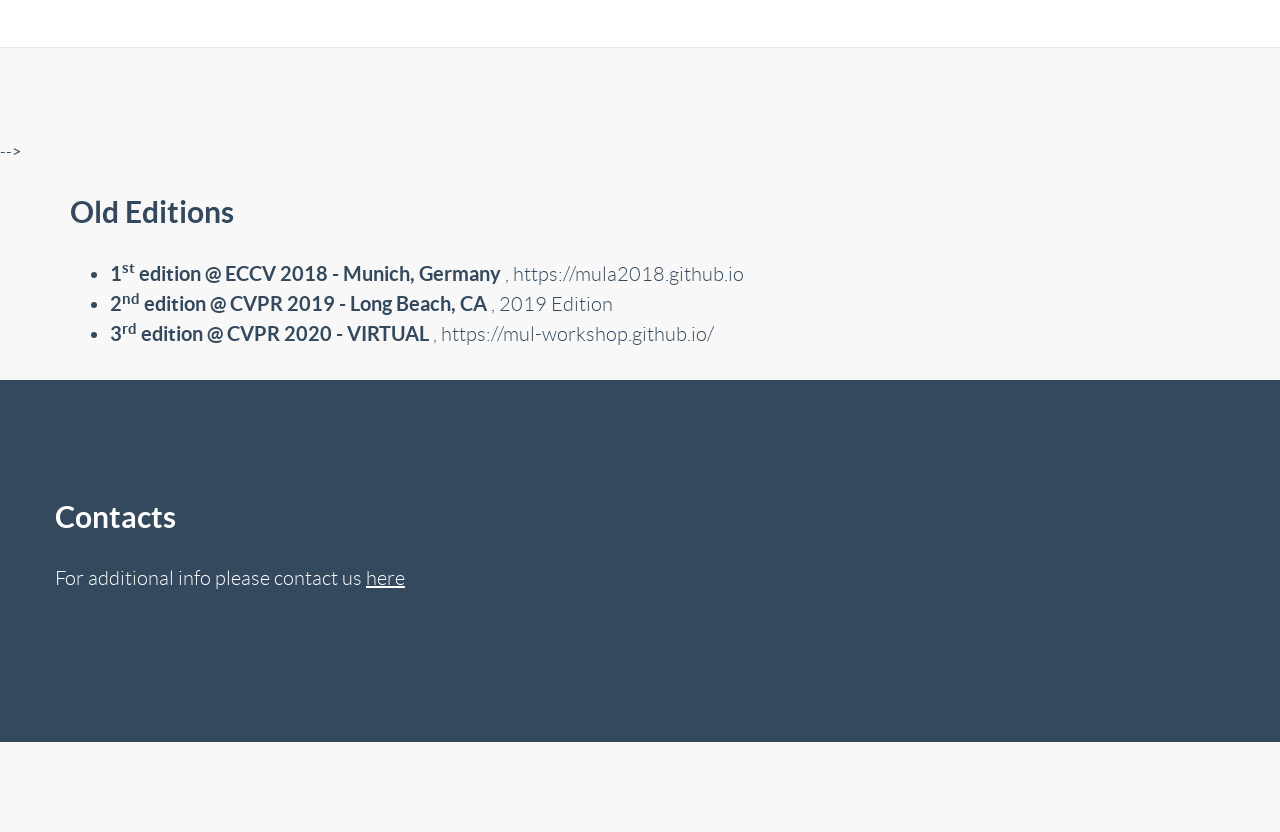
<file: index_2021.html>
<!-- FlatFy Theme - Andrea Galanti /-->
<!doctype html>
<!--[if lt IE 7]> <html class="no-js ie6 oldie" lang="en"> <![endif]-->
<!--[if IE 7]>    <html class="no-js ie7 oldie" lang="en"> <![endif]-->
<!--[if IE 8]>    <html class="no-js ie8 oldie" lang="en"> <![endif]-->
<!--[if IE 9]>    <html class="no-js ie9" lang="en"> <![endif]-->
<!--[if gt IE 9]><!--> <html> <!--<![endif]-->
<head>
    <meta charset="utf-8">
    <meta name="viewport" content="width=device-width, user-scalable=no, initial-scale=1.0, minimum-scale=1.0, maximum-scale=1.0">
    <meta name="description" content="Fourth Multimodal Learning and Applications Workshop ">
    <meta name="author" content="">

    <title>MULA 2021</title>

    <!-- Bootstrap core CSS -->
    <link href="css/bootstrap.min.css" rel="stylesheet">
 
    <!-- Custom Google Web Font -->
    <link href="font-awesome/css/font-awesome.min.css" rel="stylesheet">
    <link href='http://fonts.googleapis.com/css?family=Lato:100,300,400,700,900,100italic,300italic,400italic,700italic,900italic' rel='stylesheet' type='text/css'>
	<link href='http://fonts.googleapis.com/css?family=Arvo:400,700' rel='stylesheet' type='text/css'>
	
    <!-- Custom CSS-->
    <link href="css/general.css" rel="stylesheet">
	
	 <!-- Owl-Carousel -->
    <link href="css/custom.css" rel="stylesheet">
	<link href="css/owl.carousel.css" rel="stylesheet">
    <link href="css/owl.theme.css" rel="stylesheet">
	<link href="css/style.css" rel="stylesheet">
	<link href="css/animate.css" rel="stylesheet">
	
	<!-- Magnific Popup core CSS file -->
	<link rel="stylesheet" href="css/magnific-popup.css"> 
	
	<script src="js/modernizr-2.8.3.min.js"></script>  <!-- Modernizr /-->
	<!--[if IE 9]>
		<script src="js/PIE_IE9.js"></script>
	<![endif]-->
	<!--[if lt IE 9]>
		<script src="js/PIE_IE678.js"></script>
	<![endif]-->

	<!--[if lt IE 9]>
		<script src="js/html5shiv.js"></script>
	<![endif]-->

</head>

<body id="home">

	<!-- Preloader -->
	<div id="preloader">
		<div id="status"></div>
	</div>
	
	<!-- FullScreen -->
    <div class="intro-header">
		<div class="col-xs-12 text-center abcen1">
			<h1 class="h1_home wow fadeIn" data-wow-delay="0.4s" style="text-shadow: 0 0 8px #000000;">4<sup>th</sup> Multimodal Learning and Applications Workshop</h1>
			<h3 class="h3_home wow fadeIn" data-wow-delay="0.6s" style="text-shadow: 0px 0px 4px black, 0 0 25px black"> 
				<br></br>
				<br></br>
				<p>In conjunction with <a style="color:white" href="http://cvpr2021.thecvf.com/" target="_blank"><b>CVPR 2021</b></a>. </p> VIRTUAL - June 19<sup>th</sup> 2021 (Morning)</p>
				<!-- <p>Room: Seaside 7</p> -->
			</h3>
			<!--ul class="list-inline intro-social-buttons">
				<li><a href="https://twitter.com/galantiandrea" class="btn  btn-lg mybutton_cyano wow fadeIn" data-wow-delay="0.8s"><span class="network-name">Twitter</span></a>
				</li>
				<li id="download" ><a href="#downloadlink" class="btn  btn-lg mybutton_standard wow swing wow fadeIn" data-wow-delay="1.2s"><span class="network-name">Free Download</span></a>
				</li>
			</ul-->
		</div>    
        <!-- /.container -->
		<div class="col-xs-12 text-center abcen wow fadeIn">
			<div class="button_down "> 
				<a class="imgcircle wow bounceInUp" data-wow-duration="1.5s"  href="#scope"> <img class="img_scroll" src="img/icon/circle.png" alt=""> </a>
			</div>
		</div>
    </div>
	
	<!-- NavBar-->
	<nav class="navbar-default" role="navigation">
		<div class="container">
			<div class="navbar-header">
				<button type="button" class="navbar-toggle" data-toggle="collapse" data-target=".navbar-ex1-collapse">
					<span class="sr-only">Toggle navigation</span>
					<span class="icon-bar"></span>
					<span class="icon-bar"></span>
					<span class="icon-bar"></span>
				</button>
				<a class="navbar-brand" href="#home">MULA 2021</a>
			</div>

			<div class="collapse navbar-collapse navbar-right navbar-ex1-collapse">
				<ul class="nav navbar-nav">
					
					<li class="menuItem"><a href="#scope">Home</a></li>
					<li class="menuItem"><a href="#submit">Submit</a></li>
					<li class="menuItem"><a href="#program">Program</a></li>
					<li class="menuItem"><a href="#invited">Invited Speakers</a></li>
					<li class="menuItem"><a href="#organizers">Organizers</a></li>	
					<!-- <li class="menuItem"><a href="#sponsors">Sponsor</a></li>					 -->
					<li class="menuItem"><a href="#contacts">Contacts</a></li>
					<li class="menuItem"><a href="#old_editions">Old Editions</a></li>
				</ul>
			</div>
		   
		</div>
	</nav> 
	
	<!-- Scope -->
    <div id ="scope" class="content-section-a" style="border-top: 0">

        <div class="container">
			
            <div class="row">
			
				<!--div class="col-sm-6 pull-right wow fadeInRightBig">
                    <img class="img-responsive " src="img/ipad.png" alt="">
                </div-->
				
                <div class="wow fadeInRightBig" data-animation-delay="200">   
                    <h3 class="section-heading">4<sup>th</sup> Multimodal Learning and Applications Workshop (MULA 2021)</h3>
					<!--div class="sub-title lead3">Lorem ipsum dolor sit atmet sit dolor greand fdanrh<br> sdfs sit atmet sit dolor greand fdanrh sdfs</div-->
					
		    <p class="lead"  style="text-align:justify">  <b>NEWS! </b>Full recording of the event is available at <u>   <a href="https://www.youtube.com/watch?v=pHuFMcaoLio&ab_channel=MichaelYang" >https://www.youtube.com/watch?v=pHuFMcaoLio&ab_channel=MichaelYang</a>  </u>
		    </p>
                    <p class="lead"  style="text-align:justify">
						The exploitation of the power of big data in the last few years led to a big step forward in many applications of Computer Vision. However, most of the tasks tackled so far are involving visual modality only, mainly due to the unbalanced number of labelled samples available among modalities (e.g., there are many huge labelled datasets for images while not as many for audio or IMU based classification), resulting in a huge gap in performance when algorithms are trained separately.<br/><br/>
						Recently, a few works have started to exploit the synchronization of multimodal streams (e.g., audio/video, RGB/depth, RGB/Lidar, visual/text, text/audio) to transfer semantic information from one modality to another reaching surprising results. Interesting applications are also proposed in a self-supervised fashion, where multiple modalities are learning correspondences without need of manual labelling, resulting in a more powerful set of features compared to those learned processing the two modalities separately. Other works have also shown that particular training paradigms allow neural networks to perform well when one of the modalities is missing due to sensor failure or unfavorable environmental conditions. These topics are gaining lots of interest in computer vision community in the recent years. <br/><br/>
						The information fusion from multiple sensors is a topic of major interest also in industry, the exponential growth of companies working on automotive, drone vision, surveillance or robotics are just a few examples. Many companies are trying to automate processes, by using a large variety of control signals from different sources. The aim of this workshop is to generate momentum around this topic of growing interest, and to encourage interdisciplinary interaction and collaboration between computer vision, multimedia, remote sensing, and robotics communities, that will serve as a forum for research groups from academia and industry. <br/><br/>
						We expect contributions involving, but not limited to, image, video, audio, depth, IR, IMU, laser, text, drawings, synthetic, etc. Position papers with feasibility studies and cross-modality issues with highly applicative flair are also encouraged. Multimodal data analysis is a very important bridge among vision, multimedia, remote sensing, and robotics, therefore we expect a positive response from these communities. <br/><br/>
						
						<b>Potential topics </b> include, but are not limited to: <br/><br/>
						<ul class="lead">
							<li>Multimodal learning</li>
							<li>Cross-modal learning</li>
							<li>Self-supervised learning for multimodal data</li>
							<li>Multimodal data generation and sensors</li>
							<li>Unsupervised learning on multimodal data</li>
							<li>Cross-modal adaptation</li>
							<li>Multimodal data fusion and data representation</li>
							<li>Multimodal transfer learning</li>
							<li>Multimodal scene understanding</li>
							<li>Vision and Language</li>
							<li>Vision and Sound</li>
							<li>Multimodal applications (e.g. drone vision, autonomous driving, industrial inspection, etc.)</li>
						</ul>
					</p>

					

					 <!--p><a class="btn btn-embossed btn-primary" href="#" role="button">View Details</a> 
					 <a class="btn btn-embossed btn-info" href="#" role="button">Visit Website</a></p-->
				</div>   
            </div>
        </div>
        <!-- /.container -->
    </div>

	<!-- Call for Papers -->
    <div id ="submit" class="content-section-b">

        <div class="container">
			
            <div class="row">
			
				<!--div class="col-sm-6 pull-right wow fadeInRightBig">
                    <img class="img-responsive " src="img/ipad.png" alt="">
                </div-->
				
                <div class="wow fadeInLeftBig" data-animation-delay="200">   
                    <h3 class="section-heading">Submission</h3>
					<!--div class="sub-title lead3">Lorem ipsum dolor sit atmet sit dolor greand fdanrh<br> sdfs sit atmet sit dolor greand fdanrh sdfs</div-->
                    <p class="lead"  style="text-align:justify">
						Papers will be limited to 8 pages according to the  <u><a href="http://cvpr2021.thecvf.com/node/33#submission-guidelines" Target="blank">CVPR format</a></u> (c.f. main conference authors guidelines). All papers will be reviewed by at least two reviewers with double blind policy. Papers will be selected based on relevance, significance and novelty of results, technical merit, and clarity of presentation. Papers will be published in CVPR 2021 proceedings. 
					</p>
					<p class="lead"  style="text-align:justify">
						All the papers should be submitted using CMT website <u><a href="https://cmt3.research.microsoft.com/MULA2021" Target="blank">https://cmt3.research.microsoft.com/MULA2021</a></u>.
					</p>
				</div>  

				<div class="wow fadeInRightBig" data-animation-delay="200">   
                    <h3 class="section-heading">Important Dates</h3>
					<!--div class="sub-title lead3">Lorem ipsum dolor sit atmet sit dolor greand fdanrh<br> sdfs sit atmet sit dolor greand fdanrh sdfs</div-->
                    <ul class="lead">
						<del><li>Deadline for submission: March 10<sup>th</sup>, 2021 - 23:59 Pacific Standard Time</li></del>
						<b>---EXTENDED---</b>
						<li>Firm Deadline for submission: March 14<sup>th</sup>, 2021 - 23:59 Pacific Standard Time </li>
						<li>Notification of acceptance  April 8<sup>th</sup>, 2021</li>
						<li>Camera Ready submission deadline: April 19<sup>th</sup>, 2021</li>
						<!-- <b>---EXTENDED---</b> -->
						<!-- <del><li>Camera Ready submission deadline: April 12<sup>th</sup>, 2019</li></del> -->
						<li> Workshop date: June 19<sup>th</sup>, 2021 (Morning)</li>
				</ul>						
				</div>  				
            </div>
        </div>
        <!-- /.container -->
    </div>
	
	<!-- Program -->
    <div id ="program" class="content-section-a">

        <div class="container">				
                <div class="wow fadeInLeftBig" data-animation-delay="200">   
                    <h3 class="section-heading">Program</h3>
                    <p class="lead"  style="text-align:justify;font-size:15px">
                    	<!-- Room: Seaside 7 -->
			    <b> N.B.</b>  Time is N. America West Time; [time in brackets is Europe (Central) daylightsaving ]. More details <u> <a href="https://docs.google.com/spreadsheets/d/1AFABD65A_2bYpO07HjbZUkIISKRYH6HkEjaBDIPA0TA/edit#gid=0" >here</a> </u> <br>
			    Zoom and Gatherly links will be available on June 19th
			    
			    <p class="lead"  style="text-align:justify">  Full recording of the event is available at <u>   <a href="https://www.youtube.com/watch?v=pHuFMcaoLio&ab_channel=MichaelYang" >https://www.youtube.com/watch?v=pHuFMcaoLio&ab_channel=MichaelYang</a>  </u>
			    </p>

					<p class="lead"  style="text-align:justify">	
					08:00-08:10 - Welcome from organizers and openings remarks <br>
					[17:00-17:10]
					</p>
					<p class="lead"  style="text-align:justify">
					08:10-08:40 - Keynote - <b> Rogerio Schmidt Feris  </b>  - <i> "Adaptive Multimodal Learning for Efficient Video Understanding" </i>  <br>
					[17:10-17:40]
					
					</p>
					<p class="lead"  style="text-align:justify;font-size:15px;padding-left: 5em">
					  <i> Abstract: </i>  The tremendous growth of multimodal video data in recent years has increased the demand for efficient multimodal deep neural network models, particularly in domains where real-time inference is essential. While significant progress has been made on model compression and acceleration for video understanding, most existing methods rely on one-size-fits-all models, which apply the same amount of computation for all video segments across all modalities. In this talk, I will instead cover methods that adaptively change computation depending on the content of the input. In particular, in the context of audio-visual action recognition, I will describe a method that adaptively decides which modality to use for each video segment (deciding where to look at and listen to in the video), with the goal of improving both accuracy and efficiency. Finally, I will conclude my talk by describing ongoing work that integrates this technology into a system for auto-curation of sports highlights based on multimodal video understanding. <br>
					</p>
					<p class="lead"  style="text-align:justify">
					08:40-09:35 - Oral Session I (5-min presentations)<br>
					[17:40-18:35]
					</p>
					<p class="lead" style="text-align:justify;font-size:15px;padding-left: 5em">
					    (ID 02 - Poster slot 1) - Dealing with Missing Modalities in the Visual Question Answer-Difference Prediction Task through Knowledge Distillation - <i> Jae Won Cho, Dong-Jin Kim, Jinsoo Choi, Yunjae Jung, In So Kweon </i><br>
					    (ID 11 - Poster slot 2) - Beyond VQA: Generating Multi-word Answers and Rationales to Visual Questions - <i>  Radhika Dua, Sai Srinivas Kancheti, Vineeth N Balasubramanian </i><br>
					    (ID 14 - Poster slot 3) - Using Text to Teach Image Retrieval - <i> Haoyu Dong, Ze Wang, Qiang Qiu, Guillermo Sapiro </i><br>
					    (ID 17 - Poster slot 4) - An Improved Attention for Visual Question Answering - <i> Tanzila Rahman, Shih-Han Chou, Leonid Sigal, Giuseppe Carenini</i><br>
					    (ID 19 - Poster slot 5) - Target-Tailored Source-Transformation for Scene Graph Generation - <i>  Wentong Liao, Cuiling Lan, Michael Ying Yang, Wenjun Zeng, Bodo Rosenhahn </i><br>
					    (ID 25 - Poster slot 6) - Private-Shared Disentangled Multimodal VAE for Learning of Latent Representations - <i>  Mihee Lee, Vladimir Pavlovic </i><br>
					    (ID 26 - Poster slot 7) - Editing like Humans: A Contextual, Multimodal Framework for Automated Video Editing - <i> Sharath Koorathota, Patrick J Adelman, Kelly Cotton, Paul Sajda </i><br>
					    (ID 30 - Poster slot 8) - Exploring the Limits of Zero-Shot Learning - How Low Can You Go? - <i> Hemanth Dandu, Karan Sharma, Suchendra M. Bhandarkar </i><br>
					</p>
					    
					<p class="lead"  style="text-align:justify">
					09:35-10:05 - Keynote  - <b> Lorenzo Torresani </b>  - <i> "Vision using Sight...but also Sound and Speech" </i> <a href="https://dartmouth.hosted.panopto.com/Panopto/Pages/Viewer.aspx?id=13e99fc6-a1a5-43af-8e28-ad49012c0efd"> (link) </a> <br>
					[18:35-19:05]
					</p>
					<p class="lead"  style="text-align:justify">
					10:05-11:00 - - Oral Session II  (5-min presentations) <br>
					[19:05-20:00]
					</p>
					<p class="lead" style="text-align:justify;font-size:15px;padding-left: 5em">
					    (ID 01 - Poster slot 9) - Self-supervised Feature Learning by Cross-modality and Cross-view Correspondences - <i> Longlong Jing, Ling Zhang, YingLi Tian</i><br>
					    (ID 07 - Poster slot 10) - Adaptive Intermediate Representations for Video Understanding - <i> Juhana Kangaspunta, AJ Piergiovanni, Rico Jonschkowski, Michael S Ryoo, Anelia Angelova</i><br>
					    (ID 10 - Poster slot 11) - Practical Cross-modal Manifold Alignment for Robotic Grounded Language Learning - <i> Andre T Nguyen, Luke Richards, Gaoussou Y Kebe, Edward  Raff, Kasra Darvish, Francis Ferraro, Cynthia Matuszek</i><br>
					    (ID 12 - Poster slot 12) - Progressive Knowledge-Embedded Unified Perceptual Parsing for Scene Understanding - <i> Wenbo Zheng, Lan Yan, Chao Gou, Fei-Yue Wang</i><br>
					    (ID 21 - Poster slot 13) - Radar Camera Fusion via Representation Learning in Autonomous Driving - <i> Xu Dong, Binnan Zhuang, Yunxiang Mao, Langechuan Liu</i><br>
					    (ID 24 - Poster slot 14) - Cross-modal Speaker Verification and Recognition: A Multilingual Perspective - <i> Shah Nawaz, Muhammad Saad Saeed, Pietro Morerio, Arif Mahmood, Ignazio Gallo, Mohammad Haroon Yousaf, Alessio Del Bue</i><br>
					    (ID 31 - Poster slot 15) - APES: Audiovisual Person Search in Untrimmed Video - <i> Juan C Leon, Fabian Caba, Federico Perazzi, Long T Mai, Joon-Young Lee, Bernard Ghanem, Pablo Arbelaez</i><br>
					    (ID 32 - Poster slot 16) - 3D Hand Pose Estimation via aligned latent space injection and kinematic losses  - <i> Andreas Stergioulas, Theocharis Chatzis, Dimitrios Konstantinidis, Kosmas Dimitropoulos, Petros Daras</i><br>
					</p>

					<p class="lead"  style="text-align:justify">
					11:00-11:30 - Keynote - <b>Kostas Daniilidis </b> - <i> "Event- vs frame-based vision" </i> <br> 
					[20:00-20:30]
					</p>
					<p class="lead"  style="text-align:justify">
					11:30-11:35 - Closing Remarks  <br>
					[20:30-20:35]
					</p>
										<p class="lead"  style="text-align:justify">
					11:35-12:00 -  Poster Session (all papers)  <br>
					[20:35-21:00]
					</p>
					
					
					<!-- <p class="lead"  style="text-align:justify">
						11:20 - <b> Spotlight session </b> (3 mins presentation for each poster) <br>
					</p>
					    <p class="lead" style="padding-left: 30em">
						<li><b> Cut Interruption Detection in Laser Cutting Machines: A Machine Learning Approach  </b> - <i>  Giorgio Santolini; Paolo Rota; Paolo Bosetti.</i></li>
						<li><b> A Large-scale Attribute Dataset for Zero-shot Learning </b> - <i> Bo Zhao; Yanwei Fu; Rui Liang; Jiahong Wu; Yonggang Wang; Yizhou Wang.</i></li>
						<li><b> Learning Common Representation from RGB and Depth Images </b> - <i> Giorgio Giannone; Boris Chidlovskii.</i></li>
						<li><b>  Unsupervised Domain Adaptation for Multispectral Pedestrian Detection</b> - <i>  Dayan Guan; Xing Luo; Yanpeng Cao; Jianxin Yang; Yan-long Cao; George Vosselman; Michael Ying Yang.</i></li>
						<li><b> Natural Language Guided Visual Relationship Detection </b> - <i>  Wentong Liao; Bodo Rosenhahn; Lin Shuai; Michael Ying Yang.</i></li>
						<li><b>  Cross-stream Selective Networks for Action Recognition</b> - <i>Bowen Pan; Jiankai Sun; Wuwei Lin; Limin Wang; Weiyao Lin.</i></li>
						
					    </p>
					<p class="lead"  style="text-align:justify">
						12:00 - <b>Poster Session</b> - Pacific Arena Ballroom, Slots 157-166.
					</p>
					<h3 class="section-heading">Presentation Instructions</h3>
					<p>
					<b>Posters:</b> Authors of <b>all</b> accepted papers will present their work in the poster session. Please use  <u><a href="http://cvpr2019.thecvf.com/files/cvpr19_poster_template.pptx" Target="blank">CVPR poster template</a></u>. More instructions can be found in the 'News and Updates' section of <u><a href="http://cvpr2019.thecvf.com" Target="blank">CVPR website</a></u>. Check your Paper ID to find your poster board.
					</p>
					<p>
					<b>Oral talks:</b> Please review the program above to check if you paper was accepted for <b>oral</b> presentation. The presentations will each have a duration of 15 minutes (plus 5 minute for questions). 
					</p>
					<p>
					<b>Spotlights:</b> All other accepted papers will be presented in a 3-minute <b>spotlight</b>, right before the poster session. Please send your slides (pdf) by June 15th at <a href="mailto:mula.workshop@gmail.com">mula.workshop@gmail.com</a>
					</p> -->
				</div>
            </div>
            <div class="container">				
                <div class="wow fadeInRightBig" data-animation-delay="200">
                </div>
            </div>
        </div>
    </div>
	<!-- Invited Speakers -->
    <div id ="invited" class="content-section-b">

        <div class="container">
			
            <div class="row">
				<div class="container">
				<div class="row wow fadeInRightBig"  data-animation-delay="200">
					<h3 class="section-heading">Invited Speakers</h3>

				    

					<div class="col-sm-3 wow"  data-animation-delay="200">   
						<h4 class="section-heading"><center><a href="https://www.grasp.upenn.edu/people/kostas-daniilidis/" target="blank">Kostas Daniilidis</a></center></h4>
						<center><img  class="img-responsive img-rounded" style="border-radius: 50%" height="150" width="150" src="img/invited/danilidis.jpg" alt=""></center>
					</div>
					<div class="col-sm-8 col-md-offset-1 wow" style="text-align:justify" data-animation-delay="200">   
						<p> Kostas Daniilidis is Professor of Computer Vision at the Computer and Information Systems Department at the University of Pennsylvania.
						    Kostas’ research interests are in computer vision and robotic perception. His research addresses challenges in the perception of motion and space, such as the geometric design of cameras, and the interplay of geometry and appearance in perception tasks. Kostas’s research gives solutions to perceptual tasks such as panoramic vision, localization, perception of self-motion, large-scale mapping, visual location recognition, 3-D object recognition, and vision-based flocking. Applications of his research involve robot navigation, tele-immersion, and image and shape retrieval.</p>
				</div>
				</div>
				<div class="row wow fadeInRightBig">
					<p>  <wbr> </p>
				</div>
				<div class="row wow fadeInRightBig"  data-animation-delay="200">
					<div class="col-sm-3 wow"  data-animation-delay="200">   
						<h4 class="section-heading"><center><a href="https://www.cs.dartmouth.edu/~lorenzo/home.html" target="blank">Lorenzo Torresani</a></center></h4>
						<center><img  class="img-responsive img-rounded" style="border-radius: 50%" height="150" width="150" src="img/invited/torresani.jpg" alt=""></center>
					</div>
					<div class="col-sm-8 col-md-offset-1 wow" style="text-align:justify" data-animation-delay="200">   
						<p>Lorenzo Torresani is a Professor in the Computer Science Department at Dartmouth College and a Research Scientist at Facebook AI. He received a Laurea Degree in Computer Science with summa cum laude honors from the University of Milan (Italy) in 1996, and an M.S. and a Ph.D. in Computer Science from Stanford University in 2001 and 2005, respectively. In the past, he has worked at several industrial research labs including Microsoft Research Cambridge, Like.com and Digital Persona. His research interests are in computer vision and deep learning. He is the recipient of several awards, including a CVPR best student paper prize, a National Science Foundation CAREER Award, a Google Faculty Research Award, three Facebook Faculty Awards, and a Fulbright U.S. Scholar Award. </p>
					</div> 
				</div>		
				
				<div class="row wow fadeInRightBig">
					<p> <wbr> </p>
				</div>
				<div class="row wow fadeInRightBig"  data-animation-delay="200">
					<div class="col-sm-3 wow"  data-animation-delay="200">   
						<h4 class="section-heading"><center><a href="https://www.rogerioferis.org/" target="blank">Rogerio Feris</a></center></h4>
						<center><img  class="img-responsive img-rounded" style="border-radius: 50%" height="150" width="150" src="img/invited/feris.png" alt=""></center>
					</div>
					<div class="col-sm-8 col-md-offset-1 wow" style="text-align:justify" data-animation-delay="200">   
						<p> Rogerio Schmidt Feris is a principal scientist and manager at the MIT-IBM Watson AI lab. He joined IBM in 2006 after receiving a Ph.D. from the University of California, Santa Barbara. He has also worked as an Affiliate Associate Professor at the University of Washington and as an Adjunct Associate Professor at Columbia University. He has authored over 140 technical papers and has over 40 issued patents in the areas of computer vision, multimedia, and machine learning. His current work is particularly focused on deep learning methods that are label-efficient (learning with limited labels), sample-efficient (learning with less data), and computationally efficient. I am also interested in multimodal perception methods that combine vision, sound/speech, and language. </p>
					</div> 
				</div>				
           	 </div>
        	</div>
    	</div>
	</div>
	
	<!-- Organizers -->
    <div id="organizers" class="content-section-a"> 
		
		<div class="container">
		        <div class="row wow fadeInRightBig"  data-animation-delay="200">
				<h3 class="section-heading">Organizers</h3>

				<div class="col-sm-2 wow fadeInRightBig"  data-animation-delay="200">   
					<h4 class="section-heading"><center>Michael Ying Yang</center></h4>
					<center><img  class="img-responsive img-rounded" style="border-radius: 50%" height="150" width="150" src="img/organizer/yang.jpg" alt=""></center>
					<h5 class="section-heading"><center><i>University of Twente, Netherlands</i></center></h5>
				</div>
				<div class="col-sm-2 wow fadeInRightBig"  data-animation-delay="200">   
					<h4 class="section-heading"><center>Pietro Morerio</center></h4>
					<center><img  class="img-responsive img-rounded" style="border-radius: 50%" height="150" width="150" src="img/organizer/morerio.jpg" alt=""></center>
					<h5 class="section-heading"><center><i>Istituto Italiano di Tecnologia, Italy</i></center></h5>
				</div>
				<div class="col-sm-2 wow fadeInRightBig"  data-animation-delay="200">   
					<h4 class="section-heading"><center>Paolo Rota</center></h4>
					<center><img  class="img-responsive img-rounded" style="border-radius: 50%" height="150" width="150" src="img/organizer/rota.jpg" alt=""></center>
					<h5 class="section-heading"><center><i>Università di Trento, Italy</i></center></h5>
				</div>
				<div class="col-sm-2 wow fadeInRightBig"  data-animation-delay="200">   
					<h4 class="section-heading"><center>Bodo Rosenhahn</center></h4>
					<center><img  class="img-responsive img-rounded" style="border-radius: 50%" height="150" width="150" src="img/organizer/rosenhahn.jpg" alt=""></center>
					<h5 class="section-heading"><center><i>Institut für Informationsverarbeitung, Leibniz-Universität Hannover, Germany</i></center></h5>
				</div>
				<div class="col-sm-2 wow fadeInRightBig"  data-animation-delay="200">   
					<h4 class="section-heading"><center>Vittorio Murino</center></h4>
					<center><img  class="img-responsive img-rounded" style="border-radius: 50%" height="150" width="150" src="img/organizer/murino.jpg" alt=""></center>
					<h5 class="section-heading"><center><i>Istituto Italiano di Tecnologia & Università di Verona, Italy & Huawei Technologies, Ireland</i></center></h5>
				</div>
			</div>
        </div>
    </div>

	<!-- Program Committee -->
    <div id ="committee" class="content-section-b" style="border-top: 0">
        <div class="container">			
            <div class="row">			
				<!--div class="col-sm-6 pull-right wow fadeInRightBig">
                    <img class="img-responsive " src="img/ipad.png" alt="">
                </div-->				
                <div class="wow fadeInLeftBig" data-animation-delay="200">   
                    <h3 class="section-heading"> Acknowledgments</h3>
					<!--div class="sub-title lead3">Lorem ipsum dolor sit atmet sit dolor greand fdanrh<br> sdfs sit atmet sit dolor greand fdanrh sdfs</div-->
					<p class="lead"  style="text-align:justify">
						We gratefully acknowledge our reviewers
						<ul class="lead">
							Alina Roitberg <br>
							Andrea Pilzer <br>
							Andrea Zunino<br>
							Christoph Reinders<br>
							Dayan Guan<br>
							Giacomo Zara<br>
							Gianluca Scarpellini<br>
							Guanglei Yang<br>
							Haidong Zhu<br>
							Han Zou<br>
							Hanno Ackermann<br>
							Hari Prasanna Das<br>
							Jianfei Yang<br>
							Jiguo Li<br>
							Kohei Uehara<br>
							Kosmas Dimitropoulos<br>
							Letitia E Parcalabescu<br>
							Limin Wang<br>
							Marco Godi<br>
							Mengyi Zhao<br>
							Praneet Dutta<br>
							Ramakrishnan Kannan<br>
							Riccardo Volpi<br>
							Tal Hakim<br>
							Thomas Theodoridis<br>
							Victor G. Turrisi da Costa<br>
							Vladimir Iashin<br>
							Vladimir V Kniaz<br>
							Wenbo Zheng<br>
							Willi Menapace<br>
							Xin Chen<br>
							Yanpeng Cao<br>
						</ul> 
					</p>

					 <!--p><a class="btn btn-embossed btn-primary" href="#" role="button">View Details</a> 
					 <a class="btn btn-embossed btn-info" href="#" role="button">Visit Website</a></p-->
				</div>   
            </div>
        </div>
        <!-- /.container -->
    </div>

    <!-- Sponsor -->
    <!-- <div id ="sponsors" class="content-section-a" style="border-top: 0"> -->
        <!-- <div class="container">			 -->
            <!-- <div class="row">			 -->
				<!--div class="col-sm-6 pull-right wow fadeInRightBig">
                    <img class="img-responsive " src="img/ipad.png" alt="">
                </div-->				
                <!-- <div class="wow fadeInRightBig" data-animation-delay="200">    -->
                    <!-- <h3 class="section-heading"> Sponsor </h3> -->
					<!--div class="sub-title lead3">Lorem ipsum dolor sit atmet sit dolor greand fdanrh<br> sdfs sit atmet sit dolor greand fdanrh sdfs</div-->
                    <!-- <p class="lead"  style="text-align:justify"> -->
						<!-- <a href=" " target="_blank"><img src="img/sponsor/
X.png" width="300"></a> -->
					<!-- </p> -->
					 <!--p><a class="btn btn-embossed btn-primary" href="#" role="button">View Details</a> 
					 <a class="btn btn-embossed btn-info" href="#" role="button">Visit Website</a></p-->
				<!-- </div>    -->
            <!-- </div> -->
        <!-- </div> -->
        <!-- /.container -->
    <!-- </div> -->
	
    <!-- Old editions -->
    <div id ="old_editions" class="content-section-a" style="border-top: 0"> -->
        <div class="container">						
                <div class="wow fadeInRightBig" data-animation-delay="200">   
					<h3 class="section-heading"> Old Editions </h3>
					
					<ul class="lead">
						<li> <b>1<sup>st</sup> edition @ ECCV 2018 - Munich, Germany </b>, <a href="https://mula2018.github.io/">https://mula2018.github.io</a> </li>
						<li> <b>2<sup>nd</sup> edition @ CVPR 2019 - Long Beach, CA </b>,  <a href="index_2019.html"> 2019 Edition</a></li>
						<li> <b>3<sup>rd</sup> edition @ CVPR 2020 - VIRTUAL </b>,  <a href="https://mul-workshop.github.io/">https://mul-workshop.github.io/</a>  </li>
						
					</ul>
		</div>
    </div>


	<div id="contacts" class="content-section-c ">
			 <!-- Contacts -->
		<div class="container">
			<div class="row">
			
				<!--div class="col-sm-6 pull-right wow fadeInRightBig">
                    <img class="img-responsive " src="img/ipad.png" alt="">
                </div-->
				
                <div class="wow fadeInLeftBig" data-animation-delay="200">   
                    <h3 class="section-heading" style="color:white">Contacts</h3>
					<!--div class="sub-title lead3">Lorem ipsum dolor sit atmet sit dolor greand fdanrh<br> sdfs sit atmet sit dolor greand fdanrh sdfs</div-->
                    <p class="lead"  style="text-align:left;color:white">
						For additional info please contact us <u><a style="color:white" href="mailto:mula.workshop@gmail.com">here</a></u> 
					</p>
					
				</div>   
				<!-- <div class="wow fadeInLeftBig" data-animation-delay="200">   
                    <h3 class="section-heading"></h3>
                    <p class="lead"  style="text-align:right">
						©MULA2019
					</p>
					
				</div>   	 -->				
            </div>
			<div class="row">
			
						<div class="col-md-6 col-md-offset-3 text-center">
							<div >
									<div class="morph-button ">
										<button type="button"></button>
										
									</div>
							</div>
						</div>	
			</div>
		</div>
	</div>	

   
    <footer>
    
    </footer>

    <!-- JavaScript -->
    <script src="js/jquery-1.10.2.js"></script>
    <script src="js/bootstrap.js"></script>
	<script src="js/owl.carousel.js"></script>
	<script src="js/script.js"></script>
	<!-- StikyMenu -->
	<script src="js/stickUp.min.js"></script>
	<script type="text/javascript">
	  jQuery(function($) {
		$(document).ready( function() {
		  $('.navbar-default').stickUp();
		  
		});
	  });
	
	</script>
	<!-- Smoothscroll -->
	<script type="text/javascript" src="js/jquery.corner.js"></script> 
	<script src="js/wow.min.js"></script>
	<script>
	 new WOW().init();
	</script>
	<script src="js/classie.js"></script>
	<script src="js/uiMorphingButton_inflow.js"></script>
	<!-- Magnific Popup core JS file -->
	<script src="js/jquery.magnific-popup.js"></script> 
</body>

</html>
</file>
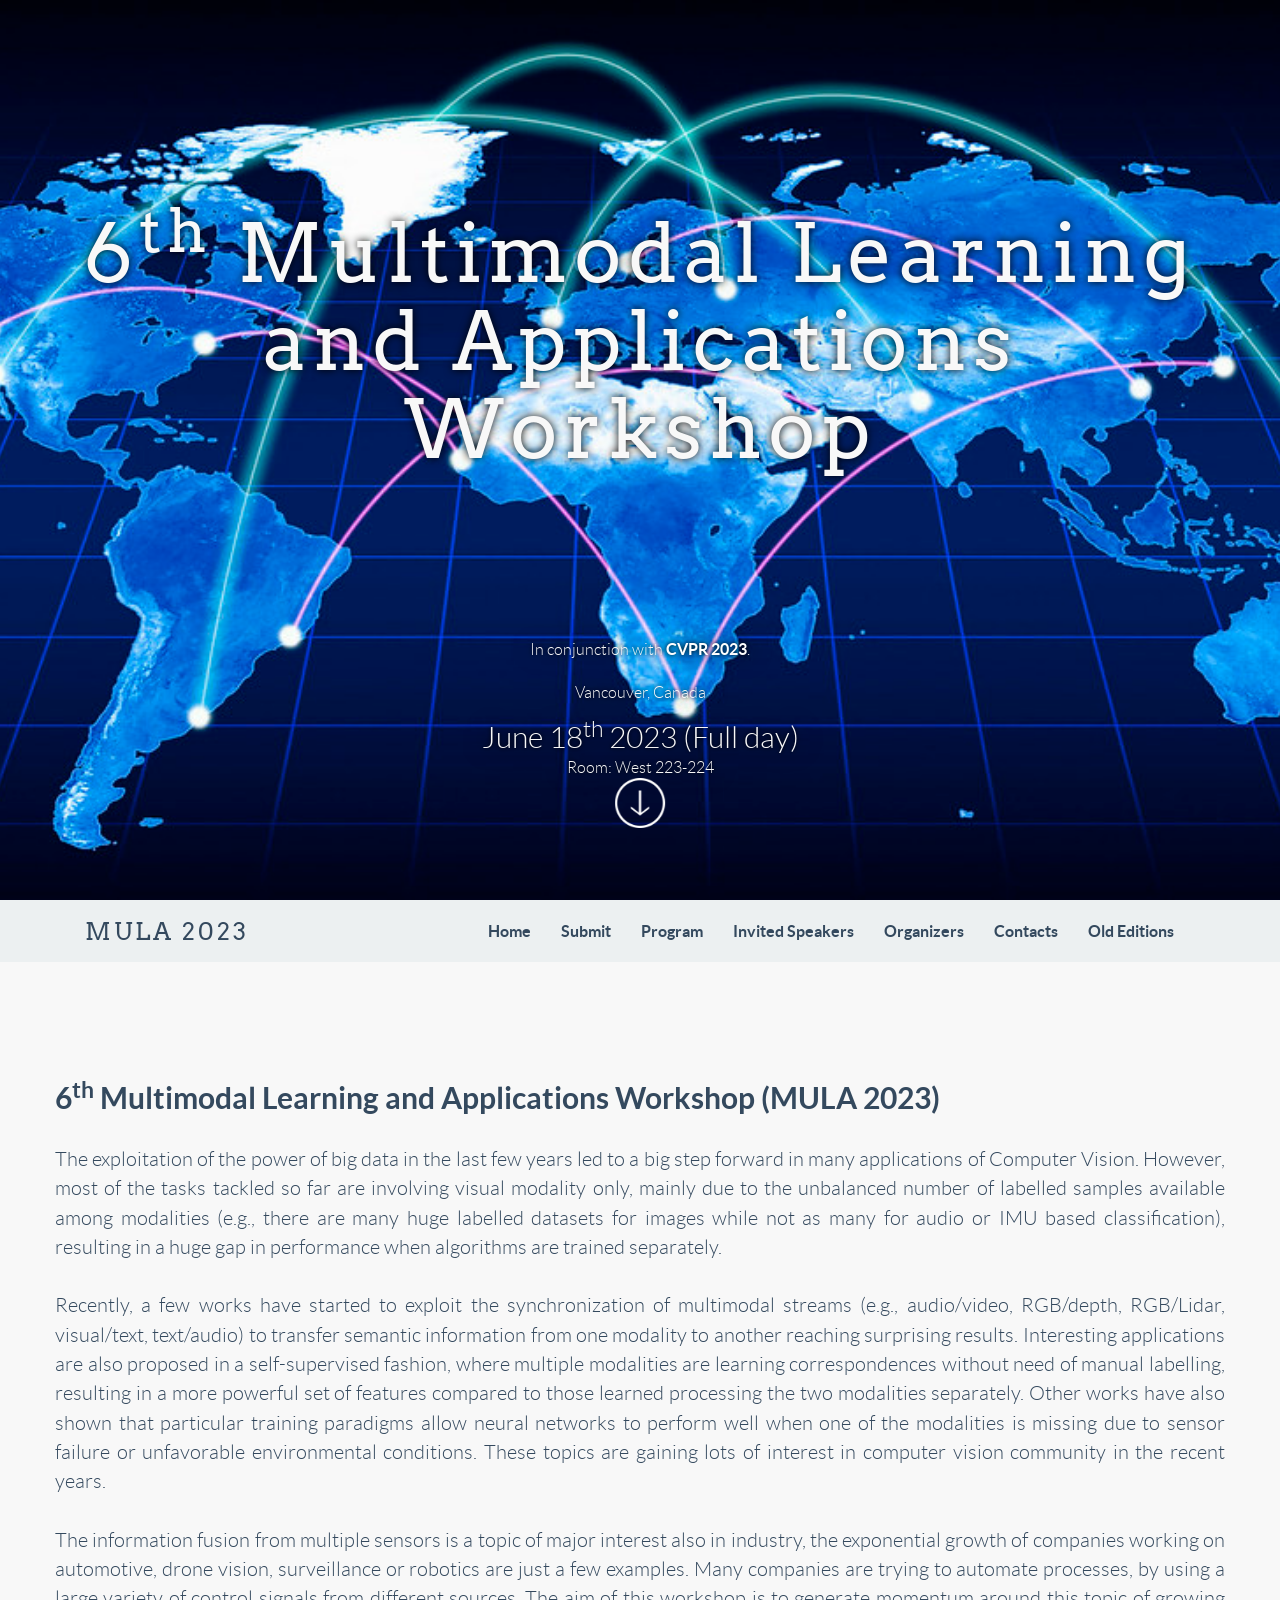
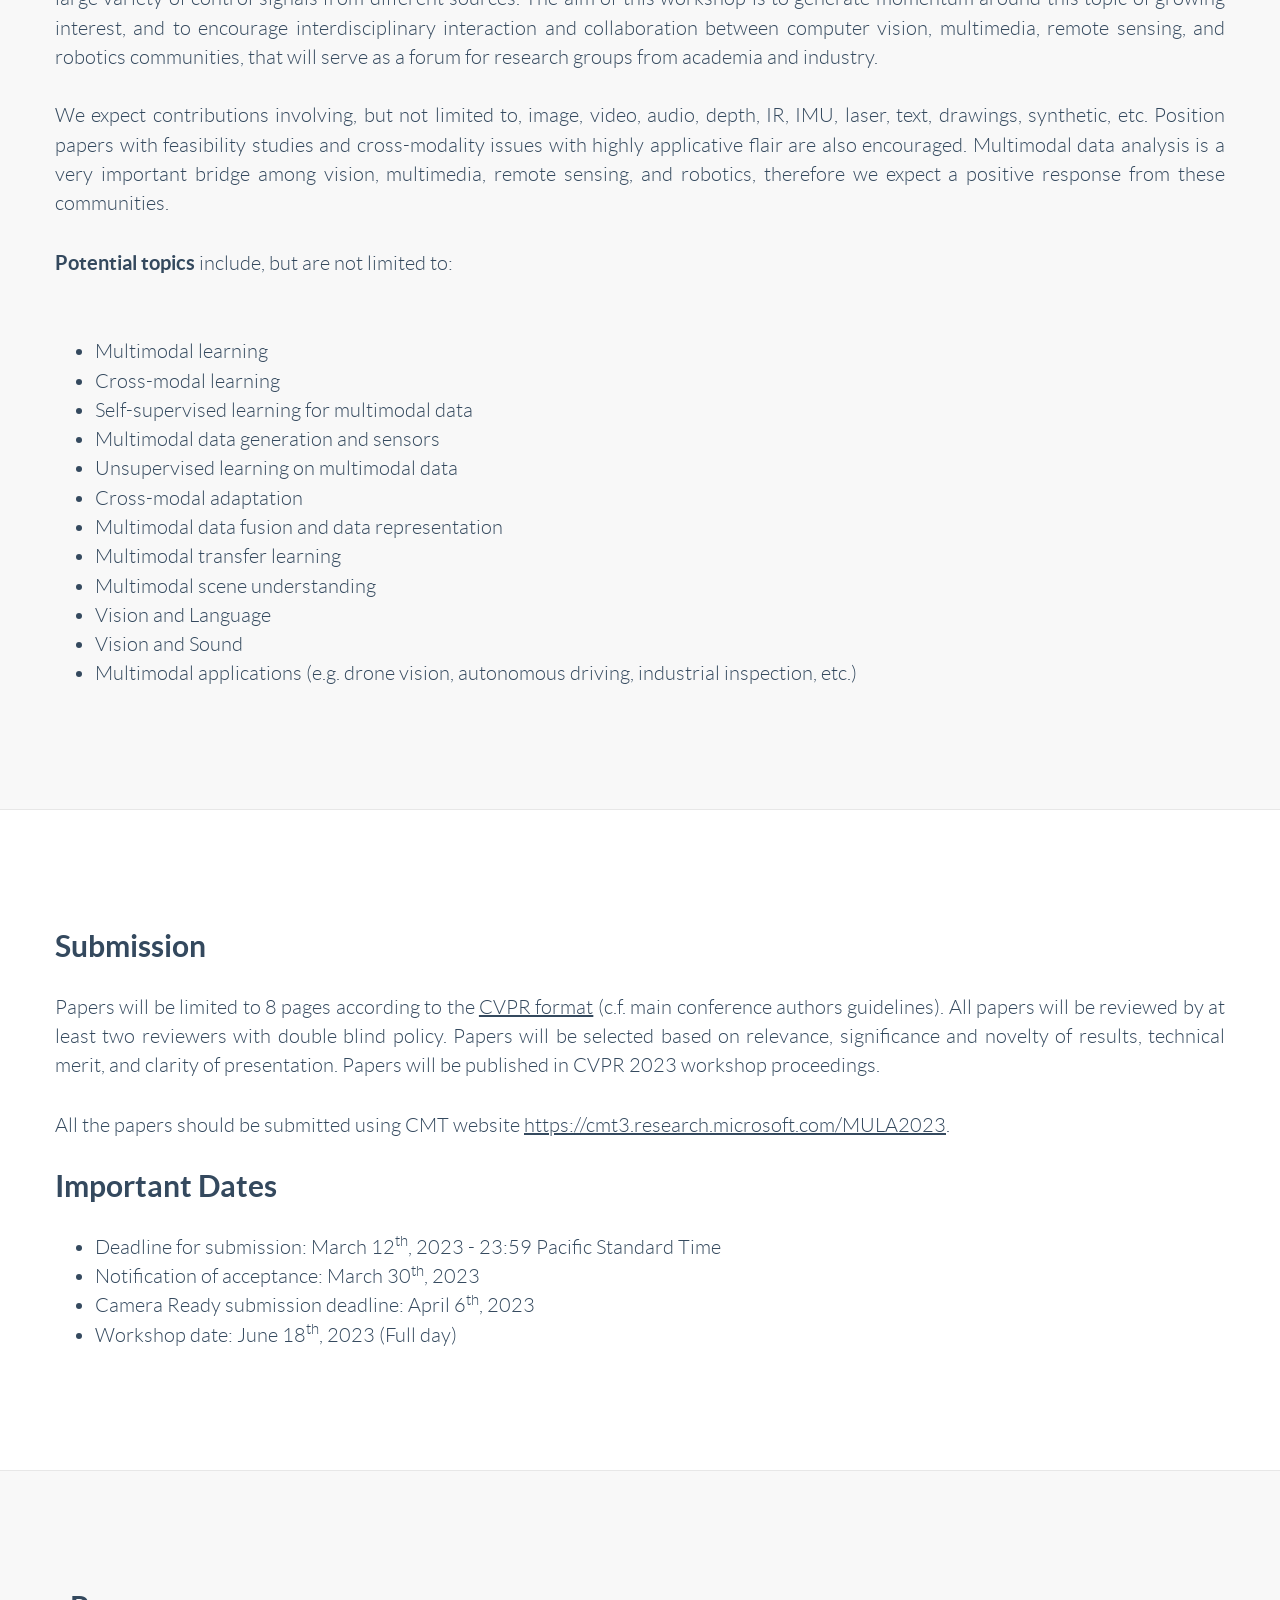
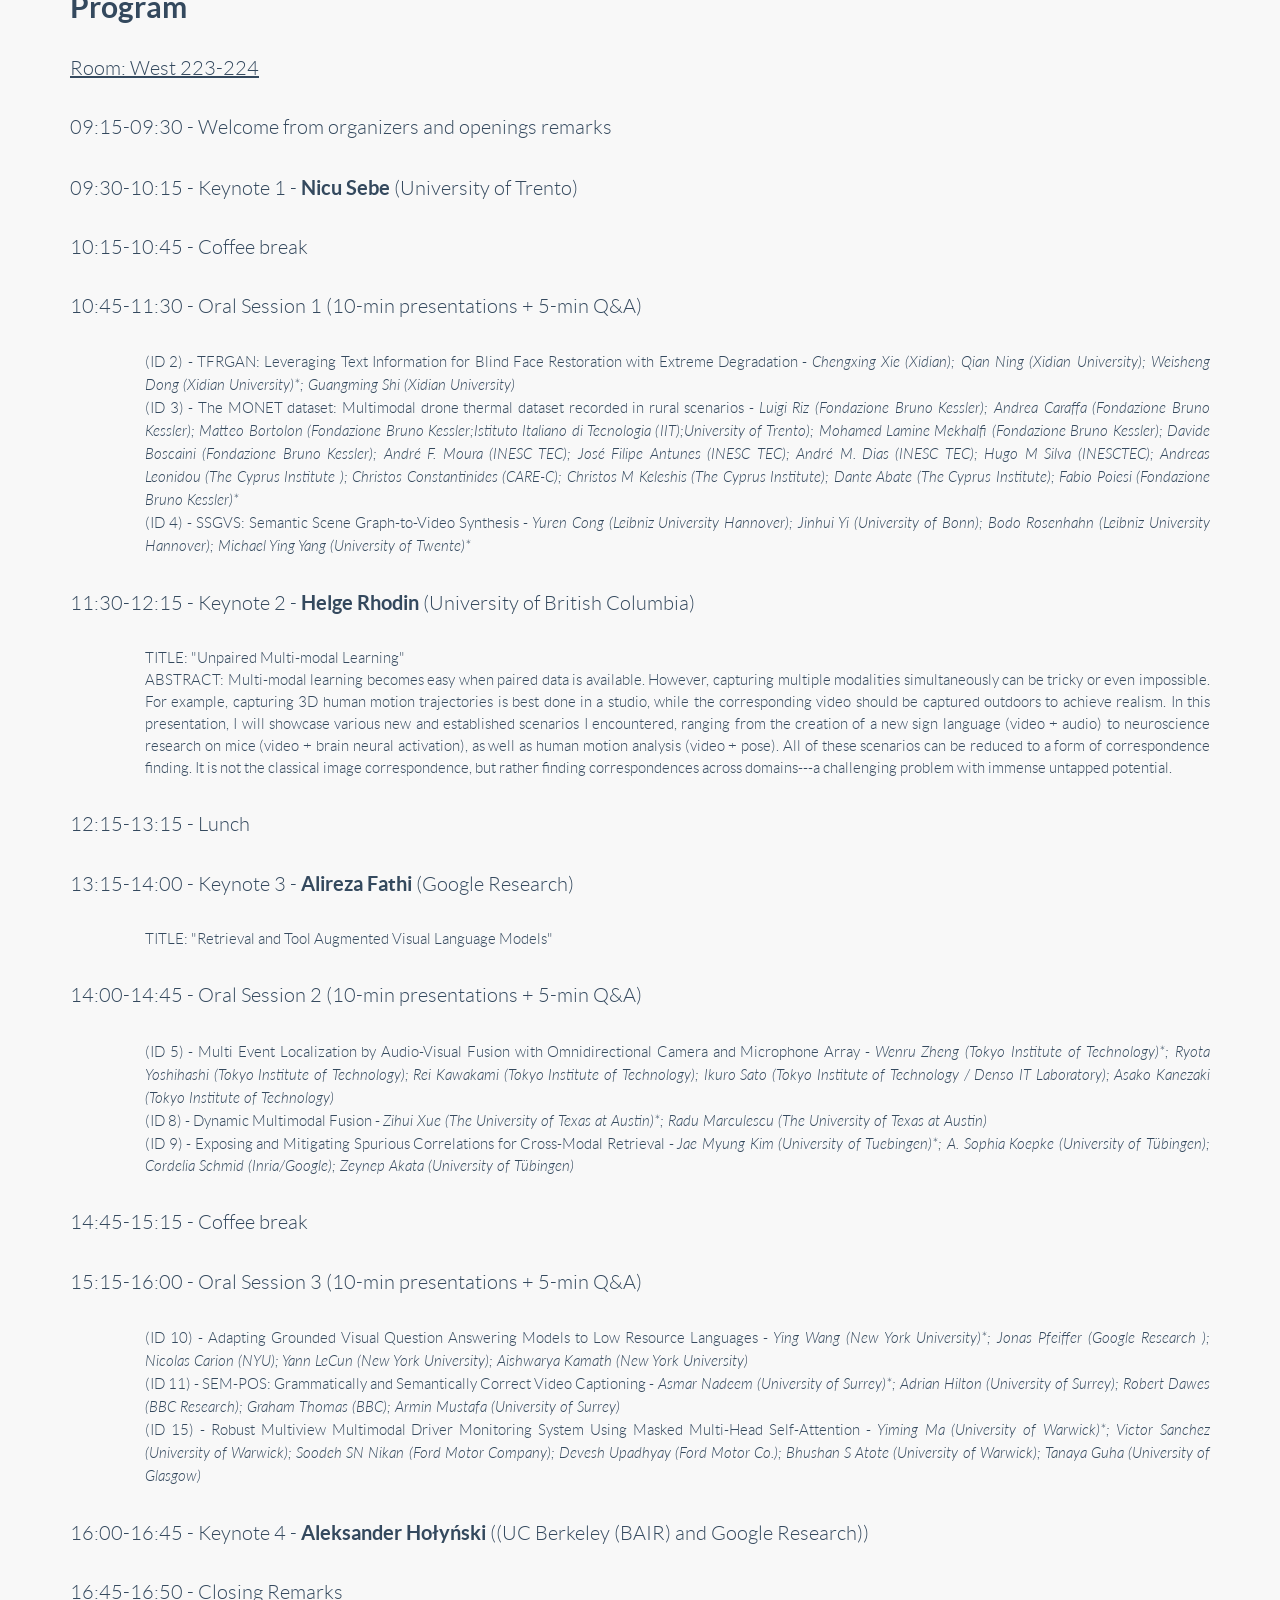
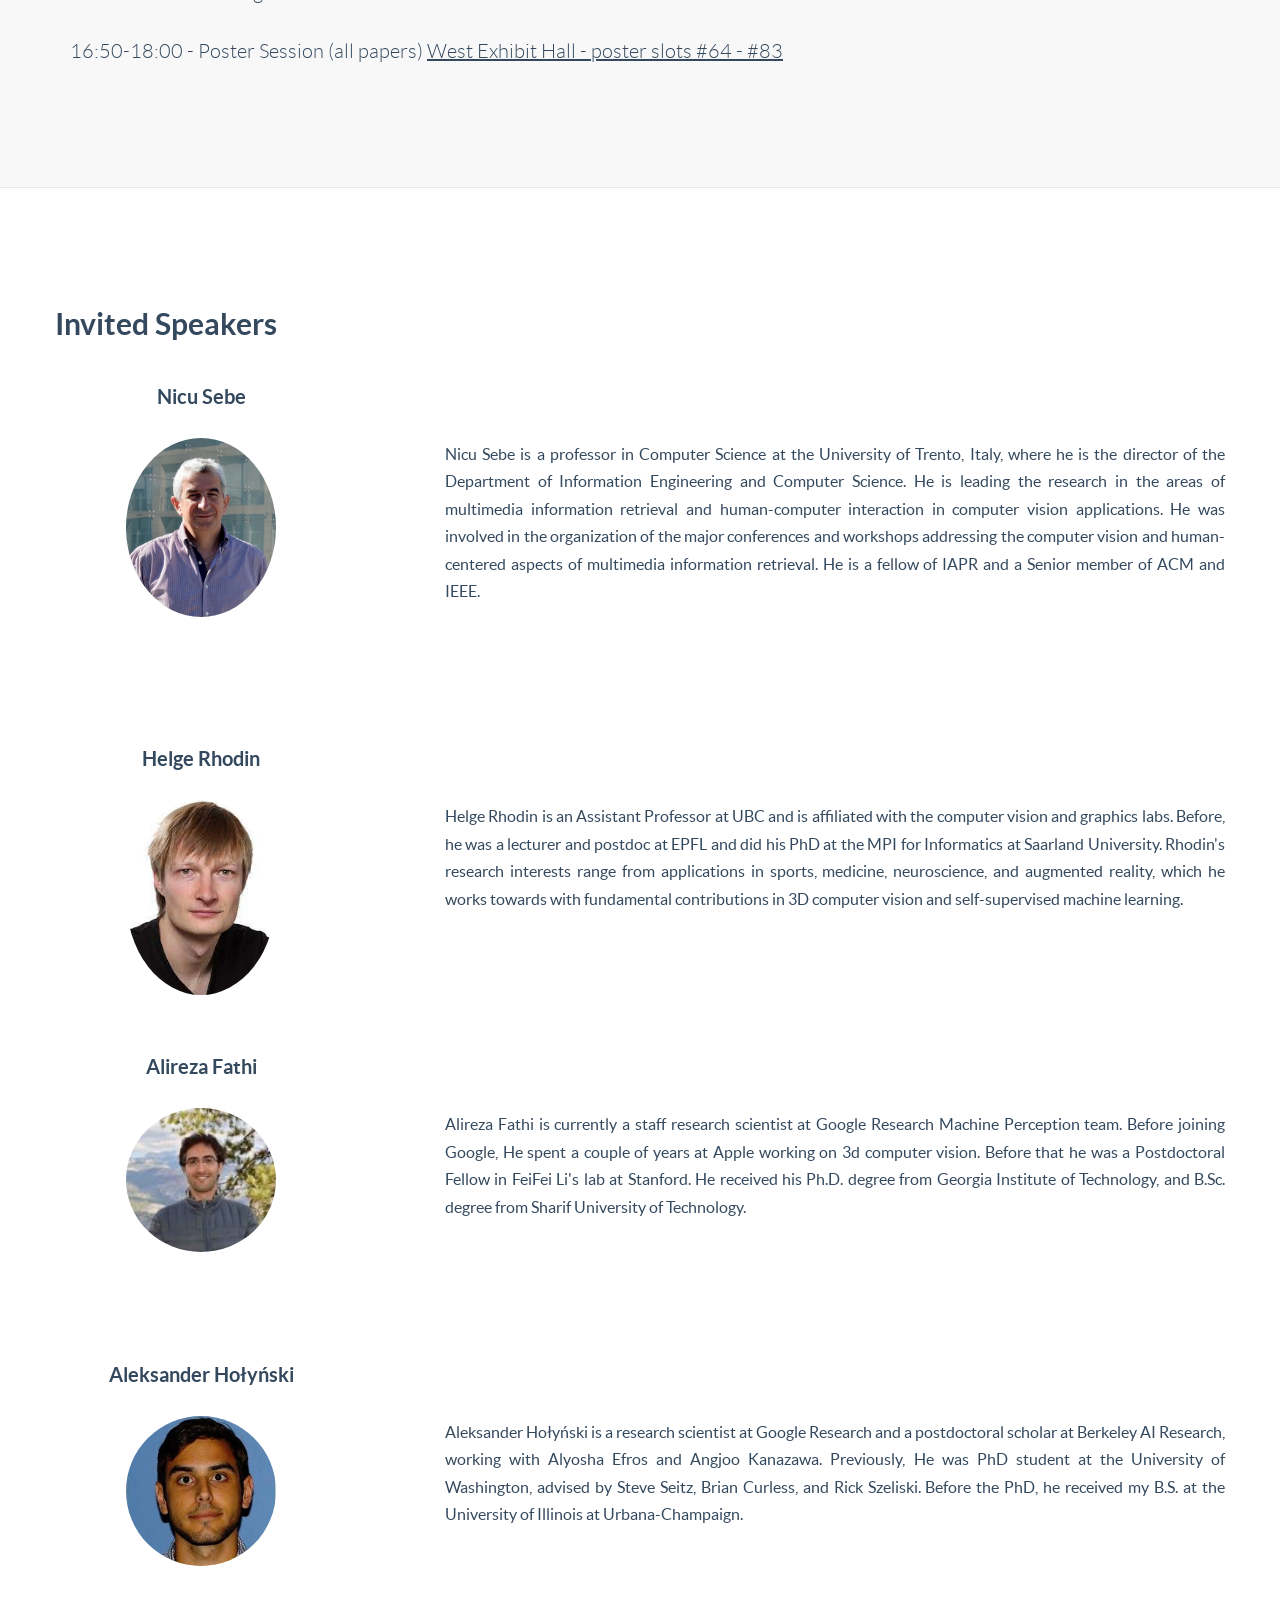
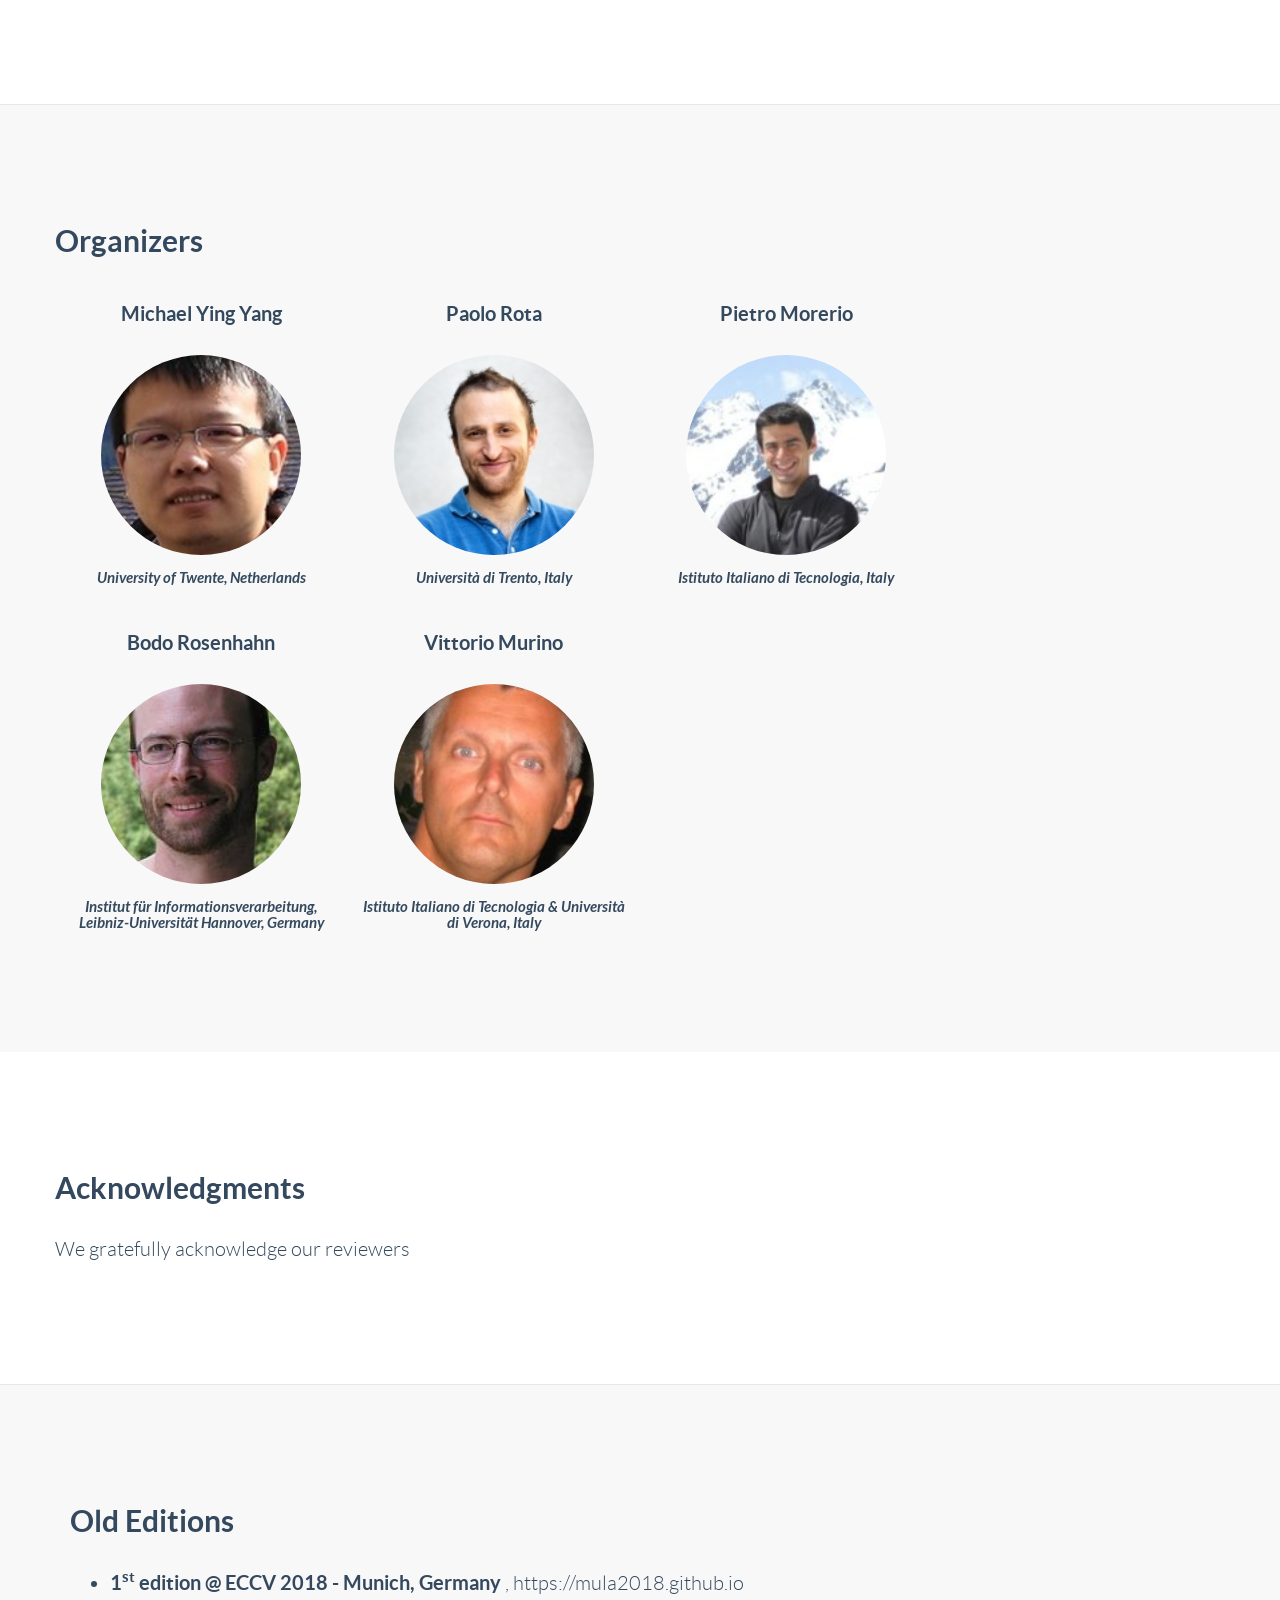
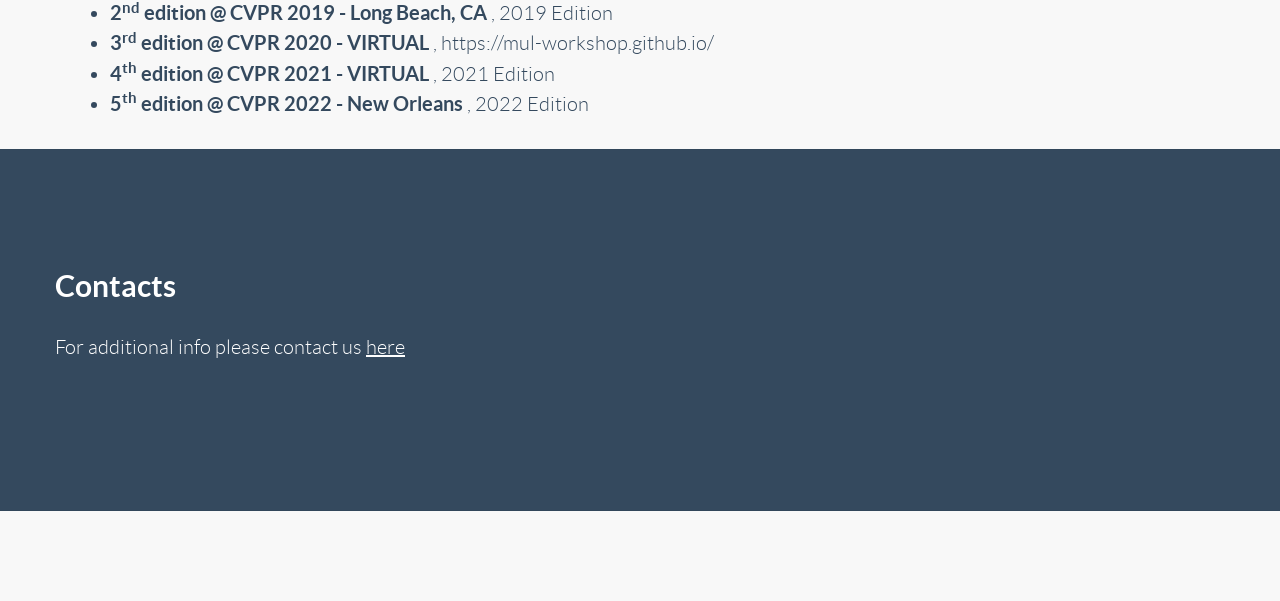
<file: index_2023.html>
<!-- FlatFy Theme - Andrea Galanti /-->
<!doctype html>
<!--[if lt IE 7]> <html class="no-js ie6 oldie" lang="en"> <![endif]-->
<!--[if IE 7]>    <html class="no-js ie7 oldie" lang="en"> <![endif]-->
<!--[if IE 8]>    <html class="no-js ie8 oldie" lang="en"> <![endif]-->
<!--[if IE 9]>    <html class="no-js ie9" lang="en"> <![endif]-->
<!--[if gt IE 9]><!--> <html> <!--<![endif]-->
<head>
    <meta charset="utf-8">
    <meta name="viewport" content="width=device-width, user-scalable=no, initial-scale=1.0, minimum-scale=1.0, maximum-scale=1.0">
    <meta name="description" content="Fourth Multimodal Learning and Applications Workshop ">
    <meta name="author" content="">

    <title>MULA 2023</title>

    <!-- Bootstrap core CSS -->
    <link href="css/bootstrap.min.css" rel="stylesheet">
 
    <!-- Custom Google Web Font -->
    <link href="font-awesome/css/font-awesome.min.css" rel="stylesheet">
    <link href='http://fonts.googleapis.com/css?family=Lato:100,300,400,700,900,100italic,300italic,400italic,700italic,900italic' rel='stylesheet' type='text/css'>
	<link href='http://fonts.googleapis.com/css?family=Arvo:400,700' rel='stylesheet' type='text/css'>
	
    <!-- Custom CSS-->
    <link href="css/general.css" rel="stylesheet">
	
	 <!-- Owl-Carousel -->
    <link href="css/custom.css" rel="stylesheet">
	<link href="css/owl.carousel.css" rel="stylesheet">
    <link href="css/owl.theme.css" rel="stylesheet">
	<link href="css/style.css" rel="stylesheet">
	<link href="css/animate.css" rel="stylesheet">
	
	<!-- Magnific Popup core CSS file -->
	<link rel="stylesheet" href="css/magnific-popup.css"> 
	
	<script src="js/modernizr-2.8.3.min.js"></script>  <!-- Modernizr /-->
	<!--[if IE 9]>
		<script src="js/PIE_IE9.js"></script>
	<![endif]-->
	<!--[if lt IE 9]>
		<script src="js/PIE_IE678.js"></script>
	<![endif]-->

	<!--[if lt IE 9]>
		<script src="js/html5shiv.js"></script>
	<![endif]-->

</head>

<body id="home">

	<!-- Preloader -->
	<div id="preloader">
		<div id="status"></div>
	</div>
	
	<!-- FullScreen -->
    <div class="intro-header">
		<div class="col-xs-12 text-center abcen1">
			<h1 class="h1_home wow fadeIn" data-wow-delay="0.4s" style="text-shadow: 0 0 8px #000000;">6<sup>th</sup> Multimodal Learning and Applications Workshop</h1>
			<h3 class="h3_home wow fadeIn" data-wow-delay="0.6s" style="text-shadow: 0px 0px 4px black, 0 0 25px black"> 
				<br></br>
				<br></br>
				<p>In conjunction with <a style="color:white" href="https://cvpr2023.thecvf.com/" target="_blank"><b>CVPR 2023</b></a>. </p> 
				<p>Vancouver, Canada </p> June 18<sup>th</sup> 2023 (Full day)
				<p>Room: West 223-224</p>
			</h3>
			<!--ul class="list-inline intro-social-buttons">
				<li><a href="https://twitter.com/galantiandrea" class="btn  btn-lg mybutton_cyano wow fadeIn" data-wow-delay="0.8s"><span class="network-name">Twitter</span></a>
				</li>
				<li id="download" ><a href="#downloadlink" class="btn  btn-lg mybutton_standard wow swing wow fadeIn" data-wow-delay="1.2s"><span class="network-name">Free Download</span></a>
				</li>
			</ul-->
		</div>    
        <!-- /.container -->
		<div class="col-xs-12 text-center abcen wow fadeIn">
			<div class="button_down "> 
				<a class="imgcircle wow bounceInUp" data-wow-duration="1.5s"  href="#scope"> <img class="img_scroll" src="img/icon/circle.png" alt=""> </a>
			</div>
		</div>
    </div>
	
	<!-- NavBar-->
	<nav class="navbar-default" role="navigation">
		<div class="container">
			<div class="navbar-header">
				<button type="button" class="navbar-toggle" data-toggle="collapse" data-target=".navbar-ex1-collapse">
					<span class="sr-only">Toggle navigation</span>
					<span class="icon-bar"></span>
					<span class="icon-bar"></span>
					<span class="icon-bar"></span>
				</button>
				<a class="navbar-brand" href="#home">MULA 2023</a>
			</div>

			<div class="collapse navbar-collapse navbar-right navbar-ex1-collapse">
				<ul class="nav navbar-nav">
					
					<li class="menuItem"><a href="#scope">Home</a></li>
					<li class="menuItem"><a href="#submit">Submit</a></li>
					<li class="menuItem"><a href="#program">Program</a></li>
					<li class="menuItem"><a href="#invited">Invited Speakers</a></li>
					<li class="menuItem"><a href="#organizers">Organizers</a></li>	
					 <!-- <li class="menuItem"><a href="#sponsors">Sponsors</a></li>					  -->
					<li class="menuItem"><a href="#contacts">Contacts</a></li>
					<!-- <li class="menuItem"><a href="#special_issue">IJCV Special Issue</a></li> -->
					<li class="menuItem"><a href="#old_editions">Old Editions</a></li>
				</ul>
			</div>
		   
		</div>
	</nav> 
	
	<!-- Scope -->
    <div id ="scope" class="content-section-a" style="border-top: 0">

        <div class="container">
			
            <div class="row">
			
				<!--div class="col-sm-6 pull-right wow fadeInRightBig">
                    <img class="img-responsive " src="img/ipad.png" alt="">
                </div-->
				
                <div class="wow fadeInRightBig" data-animation-delay="200">   
                    <h3 class="section-heading">6<sup>th</sup> Multimodal Learning and Applications Workshop (MULA 2023)</h3>
					<!-- <div class="sub-title lead" style="text-align:center"> Best Paper Award sponsored by:</div>
                     <p class="lead"  style="text-align:center"> 
						 <a href="https://www.bosch.com/" target="_blank"><img src="img/sponsor/bosch.png" height="70"></a> 
						 &nbsp;&nbsp;&nbsp;&nbsp; &nbsp;&nbsp;&nbsp;&nbsp;
						 <a href="https://www.snap.com/" target="_blank"><img src="img/sponsor/Snap-black.png" height="60"></a> 
					 </p>  -->

<!--
		    <p class="lead"  style="text-align:justify">  <b>NEWS! </b>Full recording of the event is available at <u>   <a href="https://www.youtube.com/watch?v=pHuFMcaoLio&ab_channel=MichaelYang" >https://www.youtube.com/watch?v=pHuFMcaoLio&ab_channel=MichaelYang</a>  </u>
-->
		    </p>
                    <p class="lead"  style="text-align:justify">
						The exploitation of the power of big data in the last few years led to a big step forward in many applications of Computer Vision. However, most of the tasks tackled so far are involving visual modality only, mainly due to the unbalanced number of labelled samples available among modalities (e.g., there are many huge labelled datasets for images while not as many for audio or IMU based classification), resulting in a huge gap in performance when algorithms are trained separately.<br/><br/>
						Recently, a few works have started to exploit the synchronization of multimodal streams (e.g., audio/video, RGB/depth, RGB/Lidar, visual/text, text/audio) to transfer semantic information from one modality to another reaching surprising results. Interesting applications are also proposed in a self-supervised fashion, where multiple modalities are learning correspondences without need of manual labelling, resulting in a more powerful set of features compared to those learned processing the two modalities separately. Other works have also shown that particular training paradigms allow neural networks to perform well when one of the modalities is missing due to sensor failure or unfavorable environmental conditions. These topics are gaining lots of interest in computer vision community in the recent years. <br/><br/>
						The information fusion from multiple sensors is a topic of major interest also in industry, the exponential growth of companies working on automotive, drone vision, surveillance or robotics are just a few examples. Many companies are trying to automate processes, by using a large variety of control signals from different sources. The aim of this workshop is to generate momentum around this topic of growing interest, and to encourage interdisciplinary interaction and collaboration between computer vision, multimedia, remote sensing, and robotics communities, that will serve as a forum for research groups from academia and industry. <br/><br/>
						We expect contributions involving, but not limited to, image, video, audio, depth, IR, IMU, laser, text, drawings, synthetic, etc. Position papers with feasibility studies and cross-modality issues with highly applicative flair are also encouraged. Multimodal data analysis is a very important bridge among vision, multimedia, remote sensing, and robotics, therefore we expect a positive response from these communities. <br/><br/>
						
						<b>Potential topics </b> include, but are not limited to: <br/><br/>
						<ul class="lead">
							<li>Multimodal learning</li>
							<li>Cross-modal learning</li>
							<li>Self-supervised learning for multimodal data</li>
							<li>Multimodal data generation and sensors</li>
							<li>Unsupervised learning on multimodal data</li>
							<li>Cross-modal adaptation</li>
							<li>Multimodal data fusion and data representation</li>
							<li>Multimodal transfer learning</li>
							<li>Multimodal scene understanding</li>
							<li>Vision and Language</li>
							<li>Vision and Sound</li>
							<li>Multimodal applications (e.g. drone vision, autonomous driving, industrial inspection, etc.)</li>
						</ul>
					</p>

					

					 <!--p><a class="btn btn-embossed btn-primary" href="#" role="button">View Details</a> 
					 <a class="btn btn-embossed btn-info" href="#" role="button">Visit Website</a></p-->
				</div>   
            </div>
        </div>
        <!-- /.container -->
    </div>

	<!-- Call for Papers -->
    <div id ="submit" class="content-section-b">

        <div class="container">
			
            <div class="row">
			
				<!--div class="col-sm-6 pull-right wow fadeInRightBig">
                    <img class="img-responsive " src="img/ipad.png" alt="">
                </div-->
				
                <div class="wow fadeInLeftBig" data-animation-delay="200">   
                    <h3 class="section-heading">Submission</h3>
                    
					
                    <p class="lead"  style="text-align:justify">
						Papers will be limited to 8 pages according to the  <u><a href="https://cvpr2023.thecvf.com/Conferences/2023/AuthorGuidelines" Target="blank">CVPR format</a></u> (c.f. main conference authors guidelines). 
						All papers will be reviewed by at least two reviewers with double blind policy. Papers will be selected based on relevance, significance and novelty of results, technical merit, and clarity of presentation. 
						Papers will be published in CVPR 2023 workshop proceedings. 
					</p>
					<p class="lead"  style="text-align:justify">
						All the papers should be submitted using CMT website <u><a href="https://cmt3.research.microsoft.com/MULA2023" Target="blank">https://cmt3.research.microsoft.com/MULA2023</a></u>.
					</p>

				</div>  

				<div class="wow fadeInRightBig" data-animation-delay="200">   
                    <h3 class="section-heading">Important Dates</h3>
					<!--div class="sub-title lead3">Lorem ipsum dolor sit atmet sit dolor greand fdanrh<br> sdfs sit atmet sit dolor greand fdanrh sdfs</div-->
                    <ul class="lead">

						<!-- <del><li>Deadline for submission: March 9<sup>th</sup>, 2023 - 23:59 Pacific Standard Time</li></del>
						<b>---EXTENDED---</b> -->

						<li> Deadline for submission: March 12<sup>th</sup>, 2023 - 23:59 Pacific Standard Time </li>

						<!-- <del><li>Notification of acceptance  March 30<sup>th</sup>, 2023</li></del> -->
						<li>Notification of acceptance: March 30<sup>th</sup>, 2023</li>
						<!-- <del><li>Camera Ready submission deadline: April 6<sup>th</sup>, 2023</li></del>

						<b>---EXTENDED---</b> -->
						<li>Camera Ready submission deadline: April 6<sup>th</sup>, 2023</li>

						<li> Workshop date: June 18<sup>th</sup>, 2023 (Full day)</li>

				</ul>						
				</div>  				
            </div>
        </div>
        <!-- /.container -->
    </div>
	
	<!-- Program -->
    <div id ="program" class="content-section-a">

        <div class="container">				
                <div class="wow fadeInLeftBig" data-animation-delay="200">   
                    <h3 class="section-heading">Program</h3>
                    <p class="lead"  style="text-align:justify;font-size:15px">
						<p class="lead"  style="text-align:justify">	
							<u>Room: West 223-224</u> <br>
						</p>
                    	<!-- Room: Seaside 7 -->

			    <!-- <b> N.B.</b>  Time is CDT (Central Daylight Time); -->
			    
<!--
			    <p class="lead"  style="text-align:justify">  Full recording of the event is available at <u>   <a href="https://www.youtube.com/watch?v=pHuFMcaoLio&ab_channel=MichaelYang" >https://www.youtube.com/watch?v=pHuFMcaoLio&ab_channel=MichaelYang</a>  </u>
			    </p>
-->

					<p class="lead"  style="text-align:justify">	
					09:15-09:30 - Welcome from organizers and openings remarks <br>
					</p>
					<p class="lead"  style="text-align:justify">
					09:30-10:15 - Keynote 1 - <b> Nicu Sebe </b>  (University of Trento) <br>
					</p>
					<!-- <p class="lead"  style="text-align:justify;font-size:15px;padding-left: 5em">
					  <i> Abstract: </i>  The tremendous growth of multimodal video data in recent years has increased the demand for efficient multimodal deep neural network models, particularly in domains where real-time inference is essential. While significant progress has been made on model compression and acceleration for video understanding, most existing methods rely on one-size-fits-all models, which apply the same amount of computation for all video segments across all modalities. In this talk, I will instead cover methods that adaptively change computation depending on the content of the input. In particular, in the context of audio-visual action recognition, I will describe a method that adaptively decides which modality to use for each video segment (deciding where to look at and listen to in the video), with the goal of improving both accuracy and efficiency. Finally, I will conclude my talk by describing ongoing work that integrates this technology into a system for auto-curation of sports highlights based on multimodal video understanding. <br>
					</p> -->

					<p class="lead"  style="text-align:justify">
						10:15-10:45 - Coffee break <br>
						</p>

					<p class="lead"  style="text-align:justify"> 
					10:45-11:30 - Oral Session 1 (10-min presentations + 5-min Q&A)
					</p>
					<p class="lead" style="text-align:justify;font-size:15px;padding-left: 5em">
						(ID 2) - TFRGAN: Leveraging Text Information for Blind Face Restoration with Extreme Degradation - <i>  Chengxing Xie (Xidian); Qian Ning (Xidian University); Weisheng Dong (Xidian University)*; Guangming Shi (Xidian University) </i> <br> 
						(ID 3) - The MONET dataset: Multimodal drone thermal dataset recorded in rural scenarios - <i> Luigi Riz (Fondazione Bruno Kessler); Andrea Caraffa (Fondazione Bruno Kessler); Matteo Bortolon (Fondazione Bruno Kessler;Istituto Italiano di Tecnologia (IIT);University of Trento); Mohamed Lamine Mekhalfi (Fondazione Bruno Kessler); Davide Boscaini (Fondazione Bruno Kessler); André F. Moura (INESC TEC); José  Filipe Antunes (INESC TEC); André M. Dias (INESC TEC); Hugo  M Silva (INESCTEC); Andreas  Leonidou (The Cyprus Institute ); Christos Constantinides (CARE-C); Christos M Keleshis (The Cyprus Institute); Dante  Abate (The Cyprus Institute); Fabio Poiesi (Fondazione Bruno Kessler)* </i> <br>
						(ID 4) - SSGVS: Semantic  Scene Graph-to-Video Synthesis - <i> Yuren Cong (Leibniz University Hannover); Jinhui Yi (University of Bonn); Bodo Rosenhahn (Leibniz University Hannover); Michael Ying Yang (University of Twente)*</i> <br>
					</p>
					    
					<p class="lead"  style="text-align:justify">
					11:30-12:15 - Keynote 2 - <b> Helge Rhodin </b> (University of British Columbia) <br>
					</p>

					<p class="lead" style="text-align:justify;font-size:15px;padding-left: 5em">
					TITLE: "Unpaired Multi-modal Learning" <br>
					ABSTRACT: Multi-modal learning becomes easy when paired data is available. However, capturing multiple modalities simultaneously can be tricky or even impossible. For example, capturing 3D human motion trajectories is best done in a studio, while the corresponding video should be captured outdoors to achieve realism. In this presentation, I will showcase various new and established scenarios I encountered, ranging from the creation of a new sign language (video + audio) to neuroscience research on mice (video + brain neural activation), as well as human motion analysis (video + pose). All of these scenarios can be reduced to a form of correspondence finding. It is not the classical image correspondence, but rather finding correspondences across domains---a challenging problem with immense untapped potential.
					</p>
					
					<p class="lead"  style="text-align:justify">
					12:15-13:15 - Lunch <br>
					</p>

					<p class="lead"  style="text-align:justify">
					13:15-14:00 - Keynote 3 - <b> Alireza Fathi </b> (Google Research) <br>
					</p>
					<p class="lead" style="text-align:justify;font-size:15px;padding-left: 5em">
					TITLE: "Retrieval and Tool Augmented Visual Language Models" <br>
					</p>
					
					<p class="lead"  style="text-align:justify">
					14:00-14:45 - Oral Session 2  (10-min presentations + 5-min Q&A)
					</p>

					<p class="lead" style="text-align:justify;font-size:15px;padding-left: 5em">
						(ID 5) - Multi Event Localization by Audio-Visual Fusion with Omnidirectional Camera and Microphone Array - <i> Wenru Zheng (Tokyo Institute of Technology)*; Ryota Yoshihashi (Tokyo Institute of Technology); Rei Kawakami (Tokyo Institute of Technology); Ikuro Sato (Tokyo Institute of Technology / Denso IT Laboratory); Asako Kanezaki (Tokyo Institute of Technology) </i> <br> 
				   		(ID 8) - Dynamic Multimodal Fusion - <i> Zihui Xue (The University of Texas at Austin)*; Radu Marculescu (The University of Texas at Austin) </i> <br>
				   		(ID 9) - Exposing and Mitigating Spurious Correlations for Cross-Modal Retrieval - <i> Jae Myung Kim (University of Tuebingen)*; A. Sophia Koepke (University of Tübingen); Cordelia Schmid (Inria/Google); Zeynep Akata (University of Tübingen) </i> <br>
					</p>

					<p class="lead"  style="text-align:justify">
					14:45-15:15 - Coffee break <br>
					</p>

					<p class="lead"  style="text-align:justify">
					15:15-16:00 - Oral Session 3  (10-min presentations + 5-min Q&A)
					</p>

					<p class="lead" style="text-align:justify;font-size:15px;padding-left: 5em">
						(ID 10) - Adapting Grounded Visual Question Answering Models to Low Resource Languages - <i> Ying Wang (New York University)*; Jonas Pfeiffer (Google Research ); Nicolas Carion (NYU); Yann LeCun (New York University); Aishwarya Kamath (New York University) </i> <br> 
				   		(ID 11) - SEM-POS: Grammatically and Semantically Correct Video Captioning - <i> Asmar Nadeem (University of Surrey)*; Adrian Hilton (University of  Surrey); Robert Dawes (BBC Research); Graham Thomas (BBC); Armin Mustafa (University of Surrey) </i> <br>
				   		(ID 15) - Robust Multiview Multimodal Driver Monitoring System Using Masked Multi-Head Self-Attention - <i> Yiming Ma (University of Warwick)*; Victor Sanchez (University of Warwick); Soodeh SN Nikan (Ford Motor Company); Devesh Upadhyay (Ford Motor Co.); Bhushan S Atote (University of Warwick); Tanaya Guha (University of Glasgow) </i> <br>
					</p>

					<p class="lead"  style="text-align:justify">
					16:00-16:45 - Keynote 4 - <b> Aleksander Hołyński </b> ((UC Berkeley (BAIR) and Google Research)) <br> 
					</p>
					<p class="lead"  style="text-align:justify">
					16:45-16:50 - Closing Remarks <br>
					</p>
					
					<p class="lead"  style="text-align:justify">
					16:50-18:00 -  Poster Session (all papers) <u> West Exhibit Hall - poster slots #64 - #83 </u> <br>
					</p>

				</div>
            </div>
            <div class="container">				
                <div class="wow fadeInRightBig" data-animation-delay="200">
                </div>
            </div>
        </div>
    </div>





	<!-- Invited Speakers -->
    <div id ="invited" class="content-section-b">

        <div class="container">
			
            <div class="row">
				<div class="container">
				<div class="row wow fadeInRightBig"  data-animation-delay="200">
					<h3 class="section-heading">Invited Speakers</h3>

				
					<div class="col-sm-3 wow"  data-animation-delay="200">   
						<h4 class="section-heading"><center><a href="https://disi.unitn.it/~sebe/" target="blank">Nicu Sebe </a></center></h4>
						<center><img  class="img-responsive img-rounded" style="border-radius: 50%" height="150" width="150" src="img/invited/sebe.png" alt=""></center>
					</div>
					<div class="col-sm-8 col-md-offset-1 wow" style="text-align:justify;padding: 70px 0" data-animation-delay="200">   
						<p> Nicu Sebe is a professor in Computer Science at the University of Trento, Italy, where he is the director of the Department of Information Engineering and Computer Science.
							He is leading the research in the areas of multimedia information retrieval and human-computer interaction in computer vision applications. He was involved
							in the organization of the major conferences and workshops addressing the computer vision and human-centered  aspects of multimedia information retrieval.
							He is a fellow of IAPR and a Senior member of ACM and IEEE. 
						</p>
				</div>
				</div>

				<div class="row wow fadeInRightBig">
					<p>  <wbr> </p>
				</div>
				<div class="row wow fadeInRightBig"  data-animation-delay="200">
					<div class="col-sm-3 wow"  data-animation-delay="200">   
						<h4 class="section-heading"><center><a href="https://www.cs.ubc.ca/~rhodin/web/" target="blank">Helge Rhodin</a></center></h4>
						<center><img  class="img-responsive img-rounded" style="border-radius: 50%" height="150" width="150" src="img/invited/rhodin.jpeg" alt=""></center>
					</div>
					<div class="col-sm-8 col-md-offset-1 wow" style="text-align:justify;padding: 70px 0" data-animation-delay="200">   
						<p> Helge Rhodin is an Assistant Professor at UBC and is affiliated with the computer vision and graphics labs. 
							Before, he was a lecturer and postdoc at EPFL and did his PhD at the MPI for Informatics at Saarland University. 
							Rhodin's research interests range from applications in sports, medicine, neuroscience, and augmented reality, which he works towards with fundamental contributions in 3D computer vision and self-supervised machine learning.


						</p>
					</div> 
				</div>		
				
				<div class="row wow fadeInRightBig">
					<p> <wbr> </p>
				</div>
				<div class="row wow fadeInRightBig"  data-animation-delay="200">
					<div class="col-sm-3 wow"  data-animation-delay="200">   
						<h4 class="section-heading"><center><a href="https://www.alirezafathi.org/" target="blank">Alireza Fathi
						</a></center></h4>
						<center><img  class="img-responsive img-rounded" style="border-radius: 50%" height="150" width="150" src="img/invited/fathi.jpeg" alt=""></center>
					</div>
					<div class="col-sm-8 col-md-offset-1 wow" style="text-align:justify;padding: 70px 0" data-animation-delay="200">   
						<p>  
							Alireza Fathi is currently a staff research scientist at Google Research Machine Perception team. Before joining Google, He spent a couple of years at Apple working on 3d computer vision. 
							Before that he was a Postdoctoral Fellow in FeiFei Li's lab at Stanford. He received his Ph.D. degree from Georgia Institute of Technology, and B.Sc. degree from Sharif University of Technology.


						</p>
					</div> 
				</div>	
				
				<div class="row wow fadeInRightBig">
					<p> <wbr> </p>
				</div>
				<div class="row wow fadeInRightBig"  data-animation-delay="200">
					<div class="col-sm-3 wow"  data-animation-delay="200">   
						<h4 class="section-heading"><center><a href="https://holynski.org/" target="blank"> Aleksander Hołyński 
						</a></center></h4>
						<center><img  class="img-responsive img-rounded" style="border-radius: 50%" height="150" width="150" src="img/invited/holynski.jpeg" alt=""></center>
					</div>
					<div class="col-sm-8 col-md-offset-1 wow" style="text-align:justify;padding: 70px 0" data-animation-delay="200">   
						<p>  Aleksander Hołyński is a research scientist at Google Research and a postdoctoral scholar at Berkeley AI Research, working with Alyosha Efros and Angjoo Kanazawa. 
							Previously, He was PhD student at the University of Washington, advised by Steve Seitz, Brian Curless, and Rick Szeliski. 
							Before the PhD, he received my B.S. at the University of Illinois at Urbana-Champaign. 
						</p>
					</div> 
				</div>	


           	 </div>
        	</div>
    	</div>
	</div>
	
	<!-- Organizers -->
    <div id="organizers" class="content-section-a"> 
		
		<div class="container">
		        <div class="row wow fadeInRightBig"  data-animation-delay="200">
				<h3 class="section-heading">Organizers</h3>
				

				<div class="col-sm-3 wow fadeInRightBig"  data-animation-delay="200">   
					<h4 class="section-heading"><center>Michael Ying Yang</center></h4>
					<center><img  class="img-responsive img-rounded" style="border-radius: 50%" height="200" width="200" src="img/organizer/yang.jpg" alt=""></center>
					<h5 class="section-heading"><center><i>University of Twente, Netherlands</i></center></h5>
				</div> 

				<div class="col-sm-3 wow fadeInRightBig"  data-animation-delay="200">   
					<h4 class="section-heading"><center>Paolo Rota</center></h4>
					<center><img  class="img-responsive img-rounded" style="border-radius: 50%" height="200" width="200" src="img/organizer/rota.jpg" alt=""></center>
					<h5 class="section-heading"><center><i>Università di Trento, Italy</i></center></h5>
				</div>
				
				<div class="col-sm-3 wow fadeInRightBig"  data-animation-delay="">   
					<h4 class="section-heading"><center>Pietro Morerio</center></h4>
					<center><img  class="img-responsive img-rounded" style="border-radius: 50%" height="200" width="200" src="img/organizer/morerio.jpg" alt=""></center>
					<h5 class="section-heading"><center><i>Istituto Italiano di Tecnologia, Italy</i></center></h5>
				</div>
				
				<!-- <div class="col-sm-3 wow fadeInRightBig"  data-animation-delay="200">   
					<h4 class="section-heading"><center>Massimiliano Mancini</center></h4>
					<center><img  class="img-responsive img-rounded" style="border-radius: 50%" height="200" width="200" src="img/organizer/mancini.jpg" alt=""></center>
					<h5 class="section-heading"><center><i>University of Tübingen, Germany </i></center></h5>
				</div> -->
				
				</div>
				
				<div class="row wow fadeInRightBig"  data-animation-delay="200">
				
				<!-- <div class="col-sm-3 wow fadeInRightBig"  data-animation-delay="200">   
					<h4 class="section-heading"><center>Zeynep Akata</center></h4>
					<center><img  class="img-responsive img-rounded" style="border-radius: 50%" height="200" width="200" src="img/organizer/akata.jpg" alt=""></center>
					<h5 class="section-heading"><center><i>University of Tübingen, Germany </i></center></h5>
				</div> -->
				
				<div class="col-sm-3 wow fadeInRightBig"  data-animation-delay="200">   
					<h4 class="section-heading"><center>Bodo Rosenhahn</center></h4>
					<center><img  class="img-responsive img-rounded" style="border-radius: 50%" height="200" width="200" src="img/organizer/rosenhahn.jpg" alt=""></center>
					<h5 class="section-heading"><center><i>Institut für Informationsverarbeitung, Leibniz-Universität Hannover, Germany</i></center></h5>
				</div>
				<div class="col-sm-3 wow fadeInRightBig"  data-animation-delay="200">   
					<h4 class="section-heading"><center>Vittorio Murino</center></h4>
					<center><img  class="img-responsive img-rounded" style="border-radius: 50%" height="200" width="200" src="img/organizer/murino.jpg" alt=""></center>
					<h5 class="section-heading"><center><i>Istituto Italiano di Tecnologia & Università di Verona, Italy </i></center></h5>
				</div>
			</div>
        </div>
    </div>

	<!-- Program Committee -->
    <div id ="committee" class="content-section-b" style="border-top: 0">
        <div class="container">			
            <div class="row">			
				<!--div class="col-sm-6 pull-right wow fadeInRightBig">
                    <img class="img-responsive " src="img/ipad.png" alt="">
                </div-->				
                <div class="wow fadeInLeftBig" data-animation-delay="200">   
                    <h3 class="section-heading"> Acknowledgments</h3>
					<!--div class="sub-title lead3">Lorem ipsum dolor sit atmet sit dolor greand fdanrh<br> sdfs sit atmet sit dolor greand fdanrh sdfs</div-->
					<p class="lead"  style="text-align:justify">
						We gratefully acknowledge our reviewers

						<ul class="lead">
							<!-- AJ	Piergiovanni,
							Alina	Roitberg,
							Andrea	Pilzer,
							Andrea	Zunino,
							Anelia	Angelova,
							Anil Osman	Tur,
							Arif	Mahmood,
							Carles	Ventura,
							Christoph	Reinders,
							Dario	Fontanel,
							Davide	Talon,
							Dayan	Guan,
							Enrico	Fini,
							Fabio	Cermelli,
							Giacomo	Zara,
							Gianluca	Scarpellini,
							Guanglei	Yang,
							Haidong	Zhu,
							Haoyu	Dong,
							Hari Prasanna	Das ,
							Ichraf	Lahouli,
							Jae Myung	Kim,
							Jiguo	Li,
							Karsten	Roth,
							Leonard	Salewski,
							Letitia	Parcalabescu,
							Limin	Wang,
							Mihee	Lee,
							Nicola	Dall'Asen,
							Praneet	Dutta,
							Pritish	Sahu,
							Qing	Wan,
							Rico	Jonschkowski,
							Ruggero	Ragonesi,
							Sharath	Koorathota,
							Shih-Han	Chou,
							Shyamgopal	Karthik,
							Suvarna	Kadam,
							Tal	Hakim,
							Thiago	Oliveira-Santos,
							Thomas	Hummel,
							Thomas	Theodoridis,
							Uddeshya	Upadhyay,
							Victor	Turrisi da Costa,
							Vladimir	Kniaz,
							Vladimir	Pavlovic,
							Wentong	Liao,
							Woojeong	Jin,
							Xu	Dong,
							Yanbei	Chen,
							Yoonsuck	Choe,
							Yue	Song,
							Ze	Wang. -->

						</ul> 

					</p>

					 <!--p><a class="btn btn-embossed btn-primary" href="#" role="button">View Details</a> 
					 <a class="btn btn-embossed btn-info" href="#" role="button">Visit Website</a></p-->
				</div>   
            </div>
        </div>
        <!-- /.container -->
    </div>

    <!-- Sponsor -->
     <!-- <div id ="sponsors" class="content-section-a" style="border-top: 0"> 
         <div class="container">			 
             <div class="row">			 
				<div class="col-sm-6 pull-right wow fadeInRightBig">
                    <img class="img-responsive " src="img/ipad.png" alt="">
                </div				
                 <div class="wow fadeInRightBig" data-animation-delay="200">    
                     <h3 class="section-heading"> Sponsors </h3> 
					<div class="sub-title lead">We gratefully acknowlegde our sponsors for supporting the Best Paper Award</div>
					<p> </p>
                     <p class="lead"  style="text-align:justify"> 
						 <a href="https://www.snap.com/" target="_blank"><img src="img/sponsor/Snap-black.png" width="400"></a> 
					 </p> 
					 <p> <a class="btn btn-embossed btn-info" href="https://www.snap.com/" role="button">Visit Website</a></p
					<p> &nbsp;&nbsp;</p>
					 <p class="lead"  style="text-align:justify"> 
						 <a href="https://www.bosch.com/" target="_blank"><img src="img/sponsor/bosch.png" width="400"></a> 
					 </p> 
					 <p> <a class="btn btn-embossed btn-info" href="https://www.bosch.com/" role="button">Visit Website</a></p
				 </div>    
             </div> 
         </div> 
     </div>  -->

	
	
<!-- <div id ="special_issue" class="content-section-a" style="border-top: 0">
        <div class="container">						
                <div class="wow fadeInRightBig" data-animation-delay="200">   
					<h3 class="section-heading"> IJCV Special Issue </h3>
					
					<a href="https://www.springer.com/journal/11263/updates/23159852?gclid=Cj0KCQjwhqaVBhCxARIsAHK1tiNlJcecKyxOzacWAGubPisKaHP7P6XkYYGt1xXKnuxPG-rTPP2FjV4aAmdAEALw_wcB" target="_blank"><img src="img/special_issue.png" width="1000"></a> 

					
		</div>
    </div>
     -->
<!--
     Old editions 
-->
    <div id ="old_editions" class="content-section-a" style="border-top: 0">
        <div class="container">						
                <div class="wow fadeInRightBig" data-animation-delay="200">   
					<h3 class="section-heading"> Old Editions </h3>
					
					<ul class="lead">
						<li> <b>1<sup>st</sup> edition @ ECCV 2018 - Munich, Germany </b>, <a href="https://mula2018.github.io/">https://mula2018.github.io</a> </li>
						<li> <b>2<sup>nd</sup> edition @ CVPR 2019 - Long Beach, CA </b>,  <a href="index_2019.html"> 2019 Edition</a></li>
						<li> <b>3<sup>rd</sup> edition @ CVPR 2020 - VIRTUAL </b>,  <a href="https://mul-workshop.github.io/">https://mul-workshop.github.io/</a>  </li>
						<li> <b>4<sup>th</sup> edition @ CVPR 2021 - VIRTUAL </b>,  <a href="index_2021.html"> 2021 Edition</a></li>
						<li> <b>5<sup>th</sup> edition @ CVPR 2022 - New Orleans </b>,  <a href="index_2022.html"> 2022 Edition</a></li>
						
					</ul>
		</div>
    </div>


	<div id="contacts" class="content-section-c ">
			 <!-- Contacts -->
		<div class="container">
			<div class="row">
			
				<!--div class="col-sm-6 pull-right wow fadeInRightBig">
                    <img class="img-responsive " src="img/ipad.png" alt="">
                </div-->
				
                <div class="wow fadeInLeftBig" data-animation-delay="200">   
                    <h3 class="section-heading" style="color:white">Contacts</h3>
					<!--div class="sub-title lead3">Lorem ipsum dolor sit atmet sit dolor greand fdanrh<br> sdfs sit atmet sit dolor greand fdanrh sdfs</div-->
                    <p class="lead"  style="text-align:left;color:white">
						For additional info please contact us <u><a style="color:white" href="mailto:mula.workshop@gmail.com">here</a></u> 
					</p>
					
				</div>   
				<!-- <div class="wow fadeInLeftBig" data-animation-delay="200">   
                    <h3 class="section-heading"></h3>
                    <p class="lead"  style="text-align:right">
						©MULA2019
					</p>
					
				</div>   	 -->				
            </div>
			<div class="row">
			
						<div class="col-md-6 col-md-offset-3 text-center">
							<div >
									<div class="morph-button ">
										<button type="button"></button>
										
									</div>
							</div>
						</div>	
			</div>
		</div>
	</div>	

   
    <footer>
    
    </footer>

    <!-- JavaScript -->
    <script src="js/jquery-1.10.2.js"></script>
    <script src="js/bootstrap.js"></script>
	<script src="js/owl.carousel.js"></script>
	<script src="js/script.js"></script>
	<!-- StikyMenu -->
	<script src="js/stickUp.min.js"></script>
	<script type="text/javascript">
	  jQuery(function($) {
		$(document).ready( function() {
		  $('.navbar-default').stickUp();
		  
		});
	  });
	
	</script>
	<!-- Smoothscroll -->
	<script type="text/javascript" src="js/jquery.corner.js"></script> 
	<script src="js/wow.min.js"></script>
	<script>
	 new WOW().init();
	</script>
	<script src="js/classie.js"></script>
	<script src="js/uiMorphingButton_inflow.js"></script>
	<!-- Magnific Popup core JS file -->
	<script src="js/jquery.magnific-popup.js"></script> 
</body>

</html>
</file>
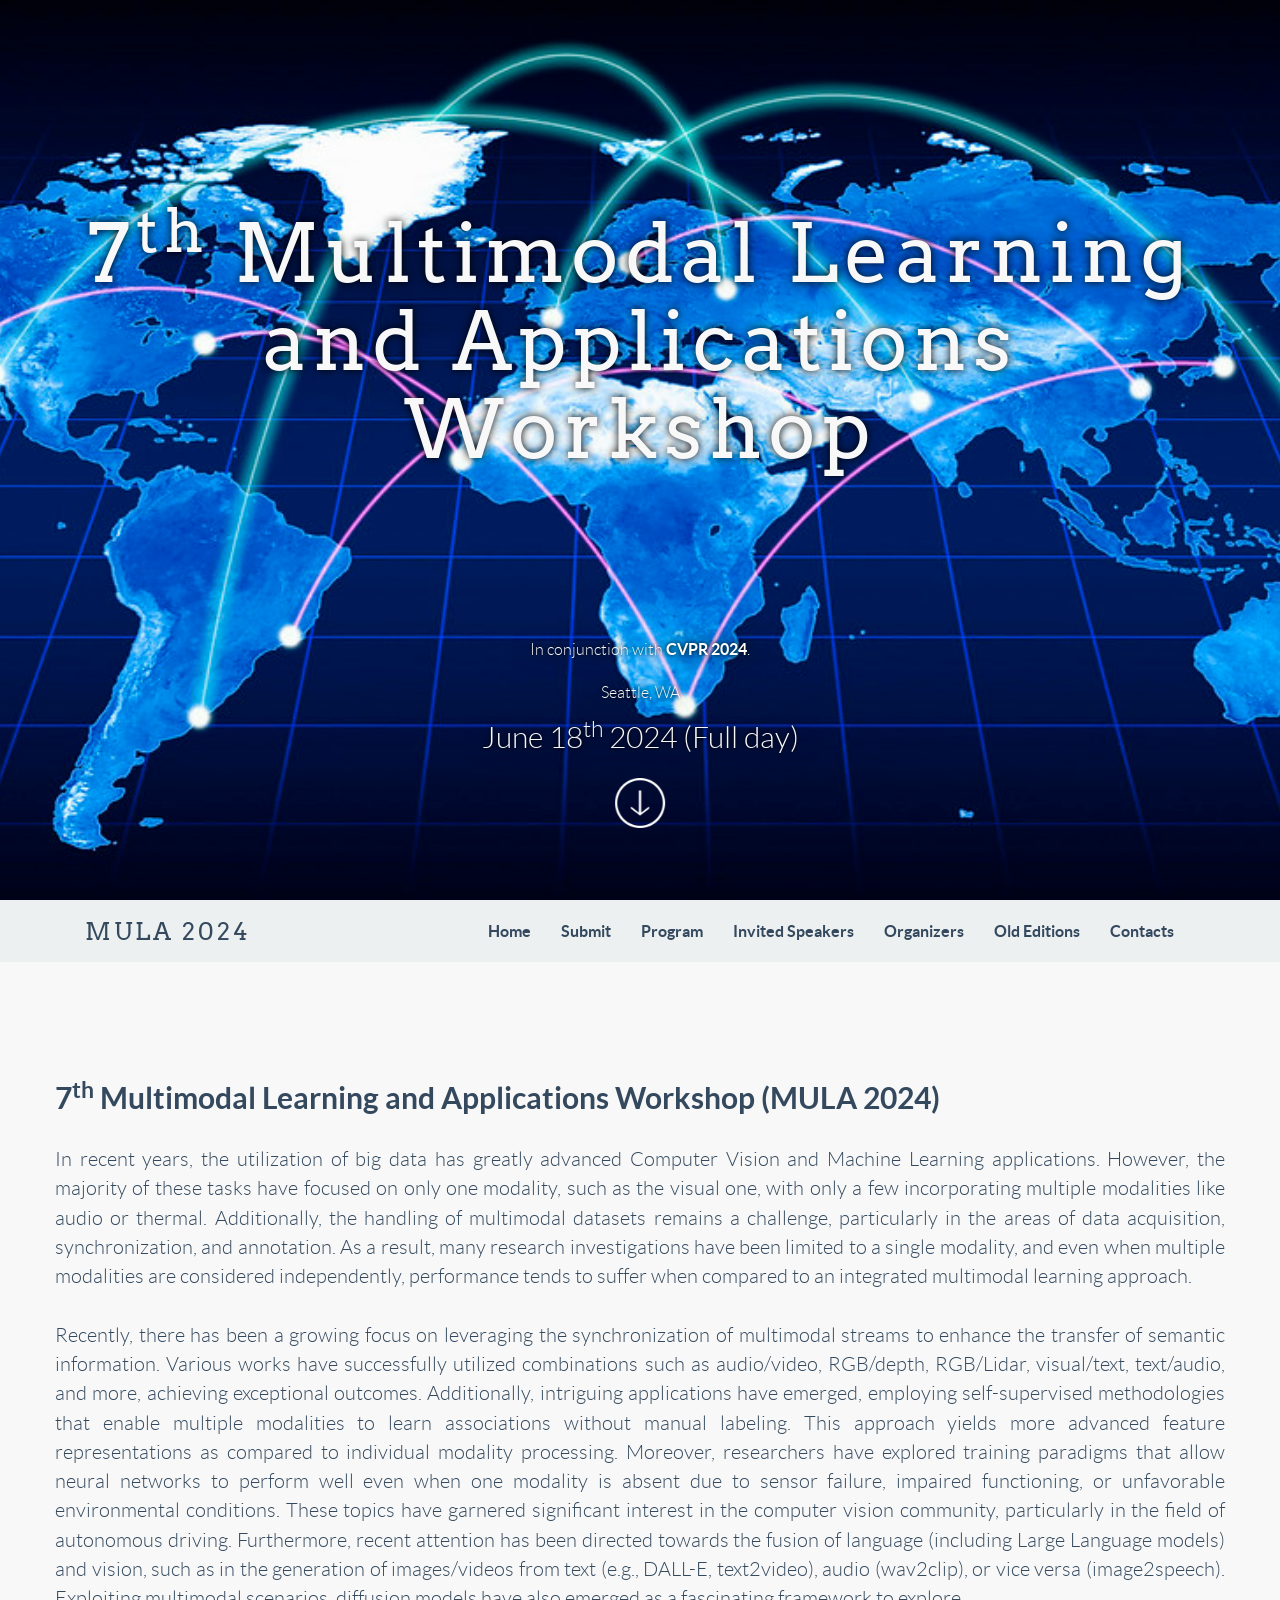
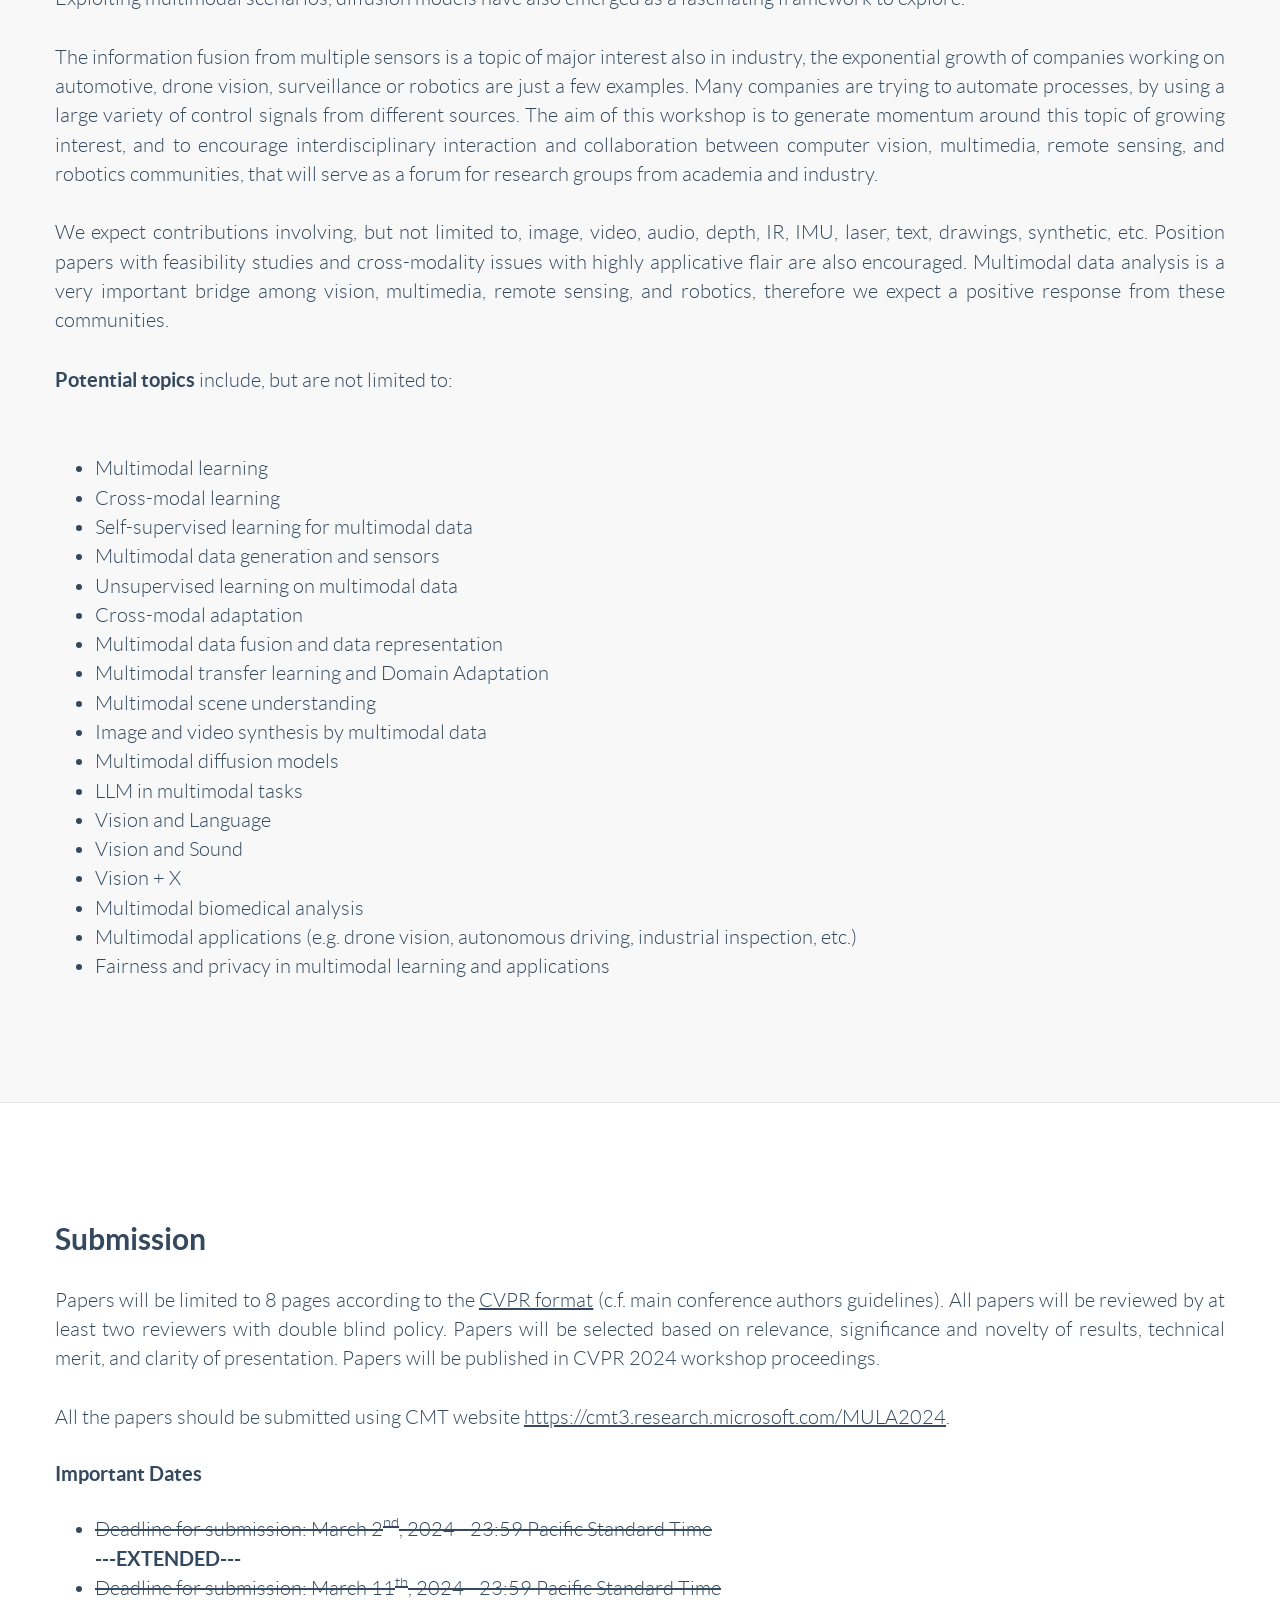
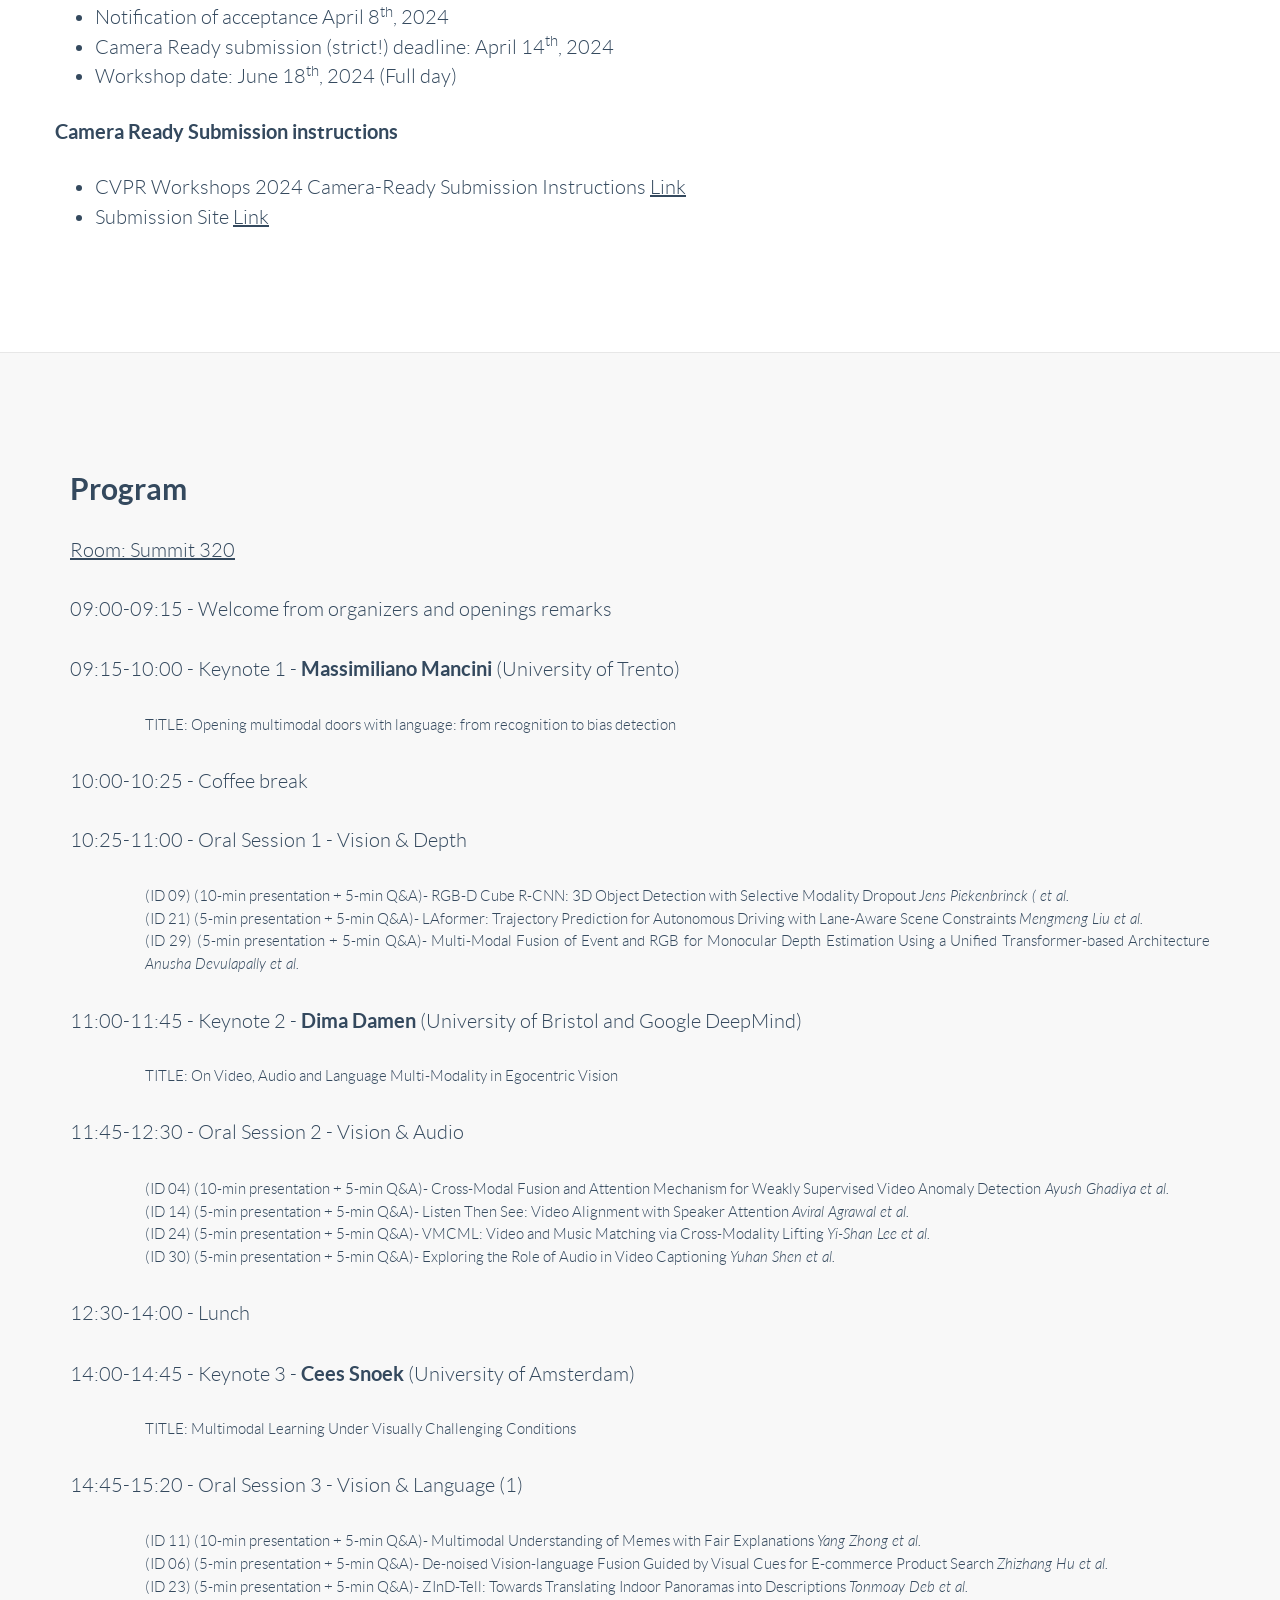
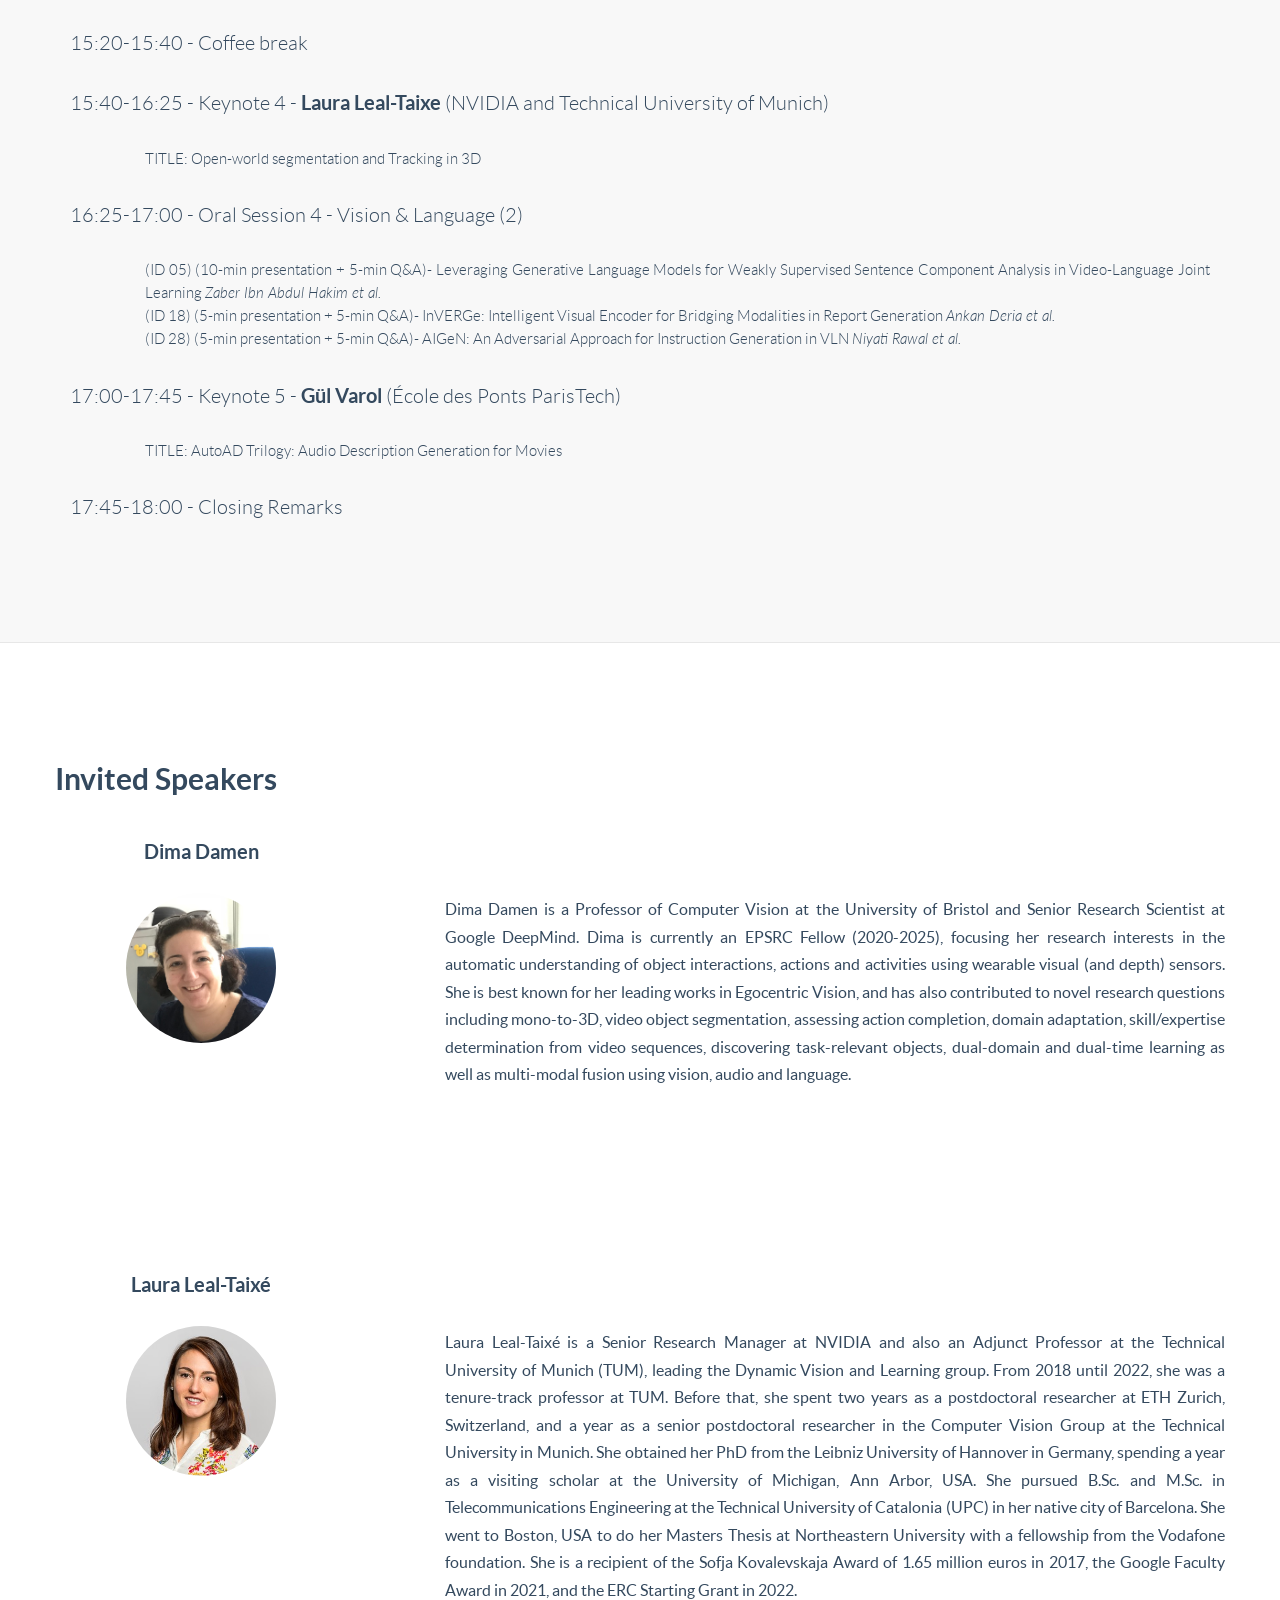
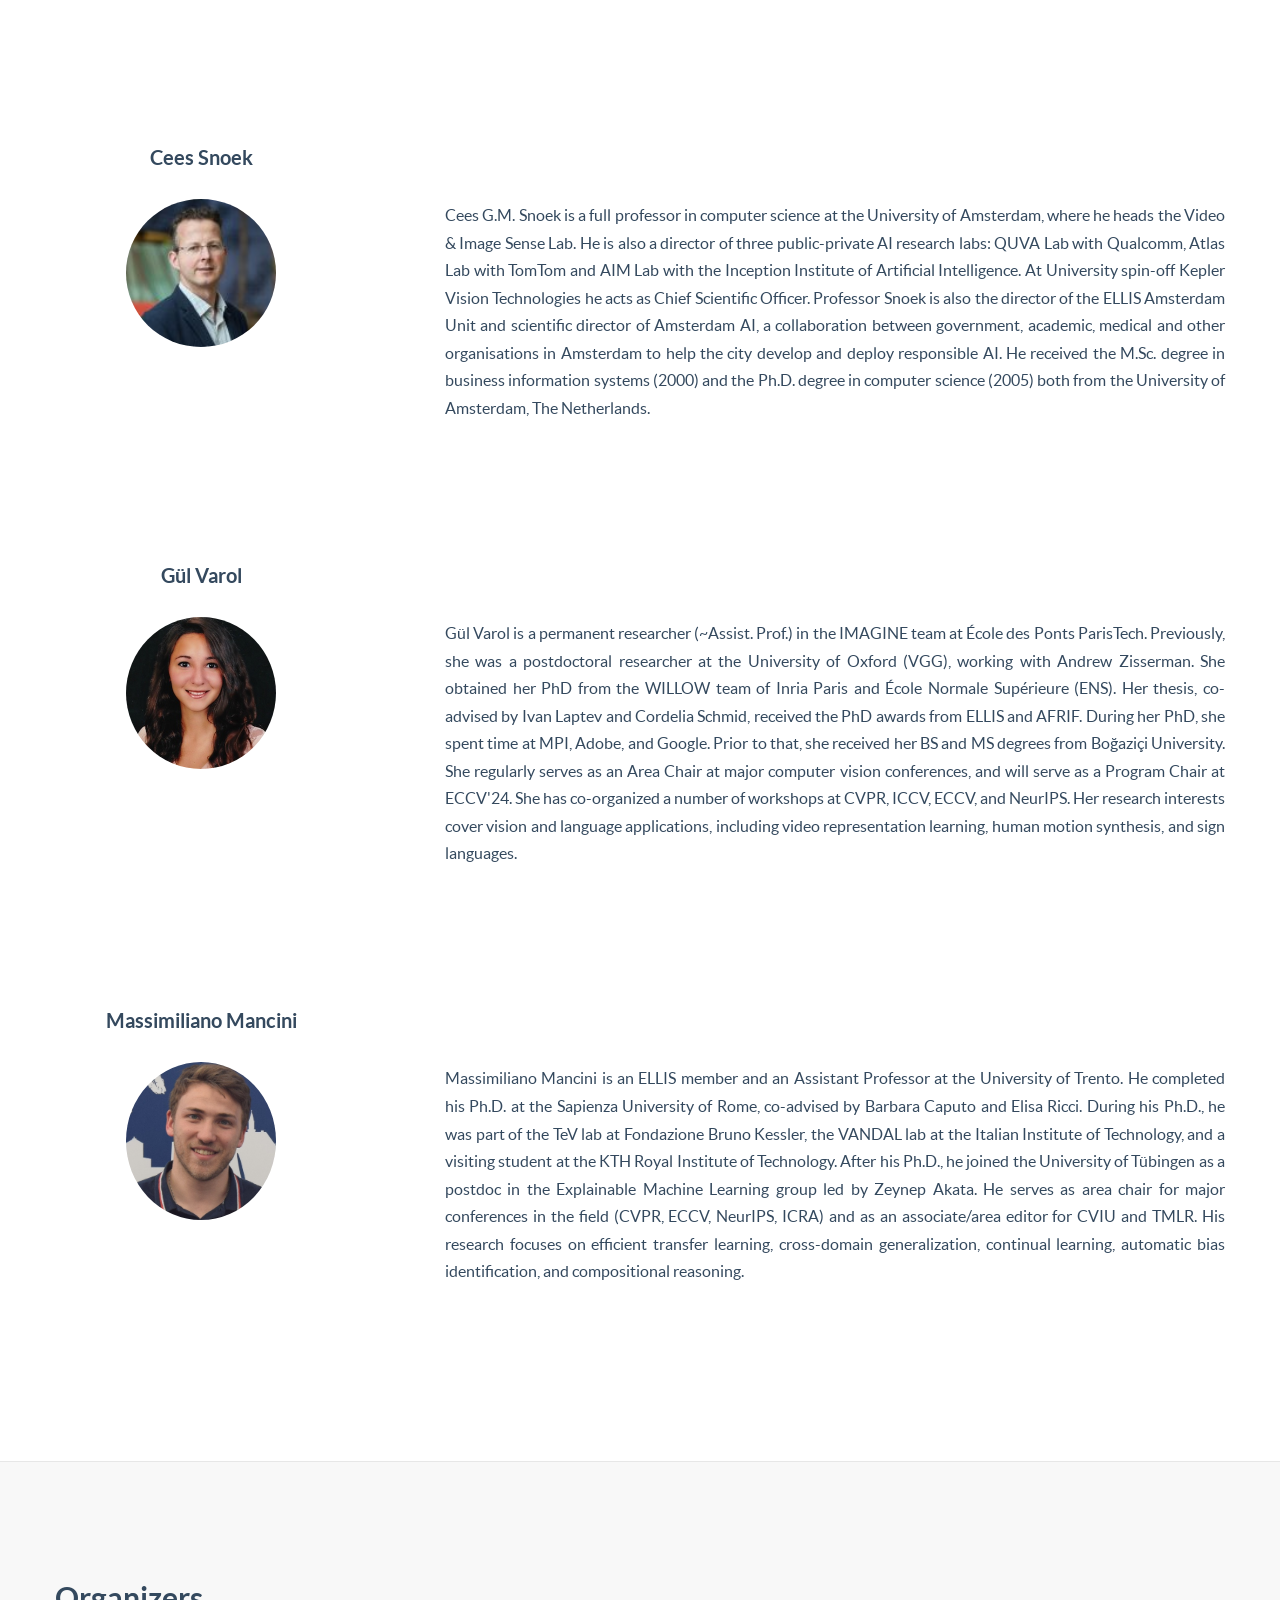
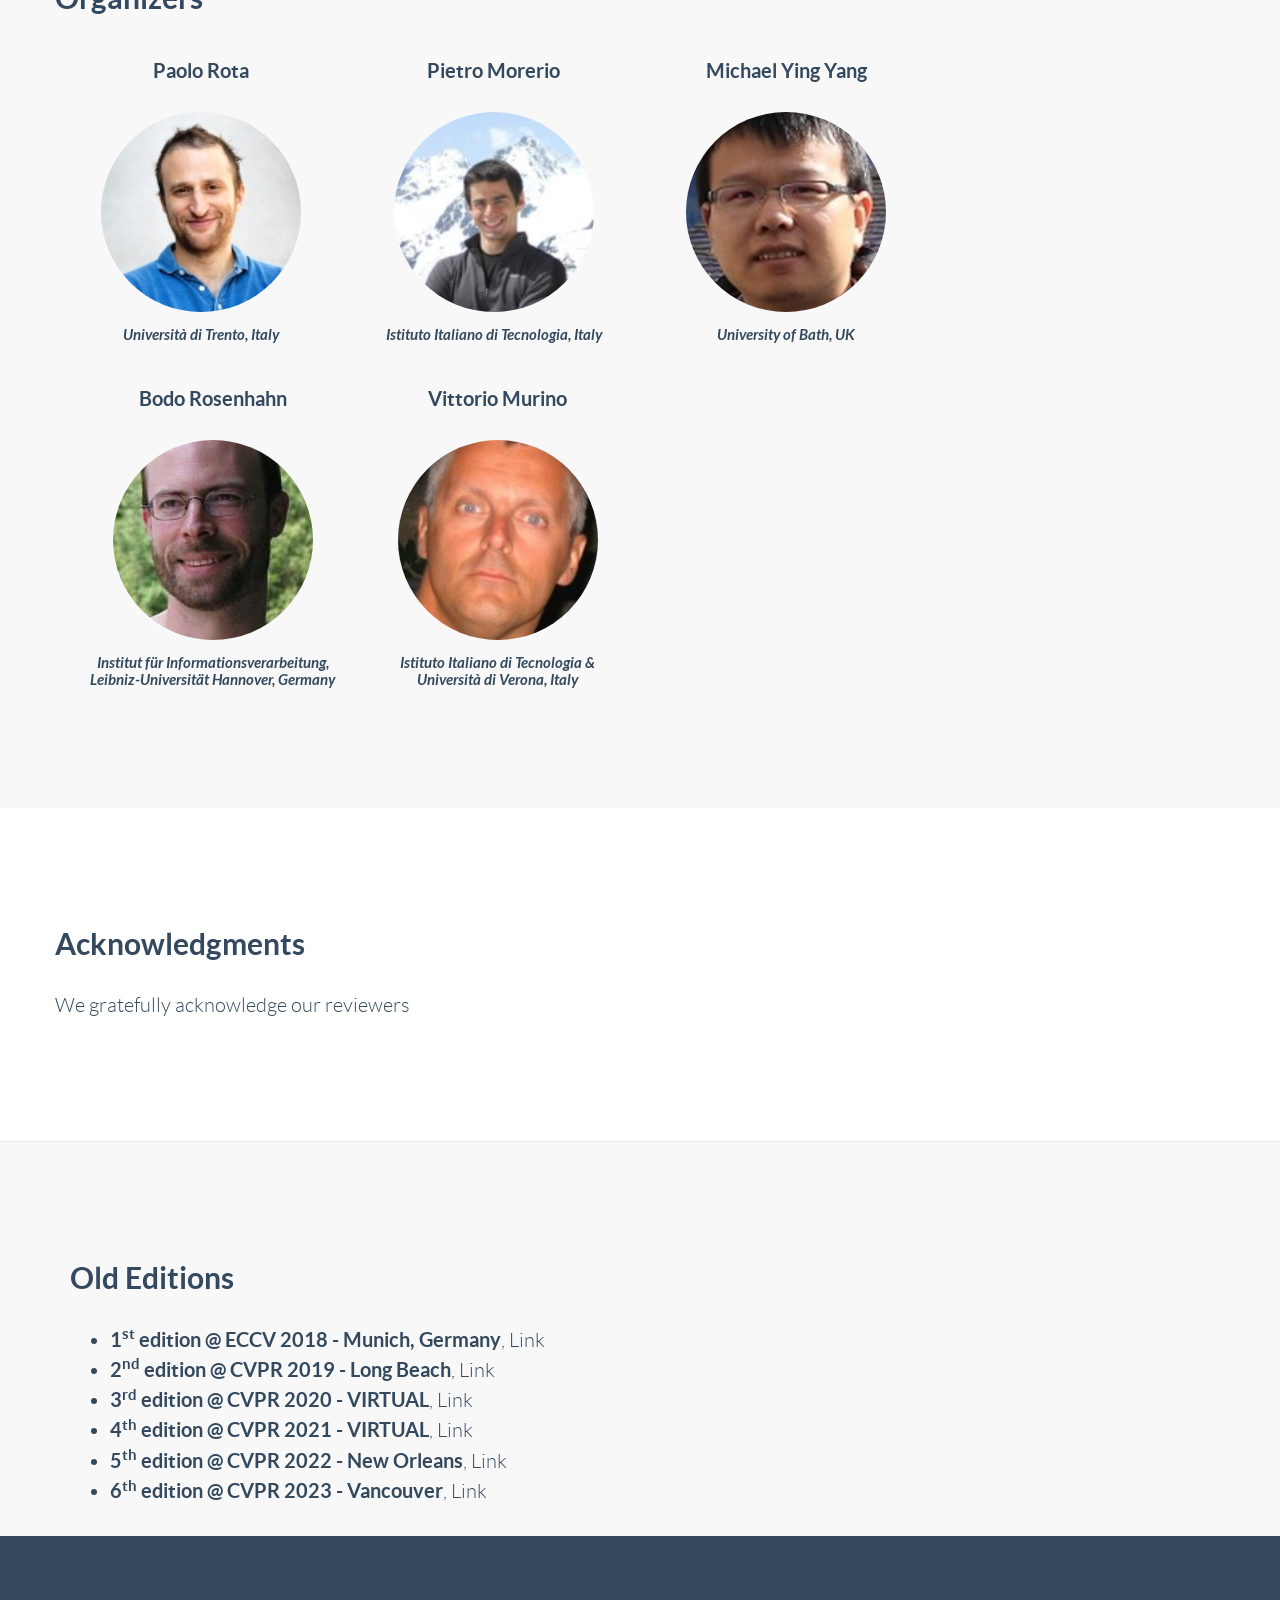
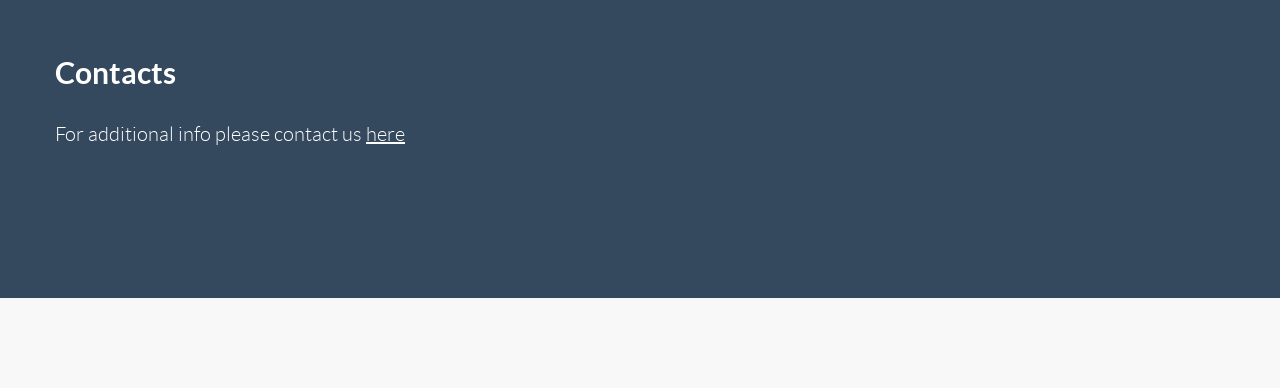
<file: index_2024.html>
<!-- FlatFy Theme - Andrea Galanti /-->
<!doctype html>
<!--[if lt IE 7]> <html class="no-js ie6 oldie" lang="en"> <![endif]-->
<!--[if IE 7]>    <html class="no-js ie7 oldie" lang="en"> <![endif]-->
<!--[if IE 8]>    <html class="no-js ie8 oldie" lang="en"> <![endif]-->
<!--[if IE 9]>    <html class="no-js ie9" lang="en"> <![endif]-->
<!--[if gt IE 9]><!--> <html> <!--<![endif]-->
<head>
    <meta charset="utf-8">
    <meta name="viewport" content="width=device-width, user-scalable=no, initial-scale=1.0, minimum-scale=1.0, maximum-scale=1.0">
    <meta name="description" content="Fourth Multimodal Learning and Applications Workshop ">
    <meta name="author" content="">

    <title>MULA 2024</title>

    <!-- Bootstrap core CSS -->
    <link href="css/bootstrap.min.css" rel="stylesheet">
 
    <!-- Custom Google Web Font -->
    <link href="font-awesome/css/font-awesome.min.css" rel="stylesheet">
    <link href='http://fonts.googleapis.com/css?family=Lato:100,300,400,700,900,100italic,300italic,400italic,700italic,900italic' rel='stylesheet' type='text/css'>
	<link href='http://fonts.googleapis.com/css?family=Arvo:400,700' rel='stylesheet' type='text/css'>
	
    <!-- Custom CSS-->
    <link href="css/general.css" rel="stylesheet">
	
	 <!-- Owl-Carousel -->
    <link href="css/custom.css" rel="stylesheet">
	<link href="css/owl.carousel.css" rel="stylesheet">
    <link href="css/owl.theme.css" rel="stylesheet">
	<link href="css/style.css" rel="stylesheet">
	<link href="css/animate.css" rel="stylesheet">
	
	<!-- Magnific Popup core CSS file -->
	<link rel="stylesheet" href="css/magnific-popup.css"> 
	
	<script src="js/modernizr-2.8.3.min.js"></script>  <!-- Modernizr /-->
	<!--[if IE 9]>
		<script src="js/PIE_IE9.js"></script>
	<![endif]-->
	<!--[if lt IE 9]>
		<script src="js/PIE_IE678.js"></script>
	<![endif]-->

	<!--[if lt IE 9]>
		<script src="js/html5shiv.js"></script>
	<![endif]-->

</head>

<body id="home">

	<!-- Preloader -->
	<div id="preloader">
		<div id="status"></div>
	</div>
	
	<!-- FullScreen -->
    <div class="intro-header">
		<div class="col-xs-12 text-center abcen1">
			<h1 class="h1_home wow fadeIn" data-wow-delay="0.4s" style="text-shadow: 0 0 8px #000000;">7<sup>th</sup> Multimodal Learning and Applications Workshop</h1>
			<h3 class="h3_home wow fadeIn" data-wow-delay="0.6s" style="text-shadow: 0px 0px 4px black, 0 0 25px black"> 
				<br></br>
				<br></br>
				<p>In conjunction with <a style="color:white" href="https://cvpr.thecvf.com/" target="_blank"><b>CVPR 2024</b></a>. </p> 
				<p>Seattle, WA </p> June 18<sup>th</sup> 2024 (Full day)
				<!-- <p>Room: West 223-224</p> -->
			</h3>
			<!--ul class="list-inline intro-social-buttons">
				<li><a href="https://twitter.com/galantiandrea" class="btn  btn-lg mybutton_cyano wow fadeIn" data-wow-delay="0.8s"><span class="network-name">Twitter</span></a>
				</li>
				<li id="download" ><a href="#downloadlink" class="btn  btn-lg mybutton_standard wow swing wow fadeIn" data-wow-delay="1.2s"><span class="network-name">Free Download</span></a>
				</li>
			</ul-->
		</div>    
        <!-- /.container -->
		<div class="col-xs-12 text-center abcen wow fadeIn">
			<div class="button_down "> 
				<a class="imgcircle wow bounceInUp" data-wow-duration="1.5s"  href="#scope"> <img class="img_scroll" src="img/icon/circle.png" alt=""> </a>
			</div>
		</div>
    </div>
	
	<!-- NavBar-->
	<nav class="navbar-default" role="navigation">
		<div class="container">
			<div class="navbar-header">
				<button type="button" class="navbar-toggle" data-toggle="collapse" data-target=".navbar-ex1-collapse">
					<span class="sr-only">Toggle navigation</span>
					<span class="icon-bar"></span>
					<span class="icon-bar"></span>
					<span class="icon-bar"></span>
				</button>
				<a class="navbar-brand" href="#home">MULA 2024</a>
			</div>

			<div class="collapse navbar-collapse navbar-right navbar-ex1-collapse">
				<ul class="nav navbar-nav">
					
					<li class="menuItem"><a href="#scope">Home</a></li>
					<li class="menuItem"><a href="#submit">Submit</a></li>
					<li class="menuItem"><a href="#program">Program</a></li>
					<li class="menuItem"><a href="#invited">Invited Speakers</a></li>
					<li class="menuItem"><a href="#organizers">Organizers</a></li>	
					 <!-- <li class="menuItem"><a href="#sponsors">Sponsors</a></li>					  -->
					<li class="menuItem"><a href="#old_editions">Old Editions</a></li>
					<li class="menuItem"><a href="#contacts">Contacts</a></li>
					<!-- <li class="menuItem"><a href="#special_issue">IJCV Special Issue</a></li> -->
					
				</ul>
			</div>
		   
		</div>
	</nav> 
	
	<!-- Scope -->
    <div id ="scope" class="content-section-a" style="border-top: 0">

        <div class="container">
			
            <div class="row">
			
				<!--div class="col-sm-6 pull-right wow fadeInRightBig">
                    <img class="img-responsive " src="img/ipad.png" alt="">
                </div-->
				
                <div class="wow fadeInRightBig" data-animation-delay="200">   
                    <h3 class="section-heading">7<sup>th</sup> Multimodal Learning and Applications Workshop (MULA 2024)</h3>
					<!-- <div class="sub-title lead" style="text-align:center"> Best Paper Award sponsored by:</div>
                     <p class="lead"  style="text-align:center"> 
						 <a href="https://www.bosch.com/" target="_blank"><img src="img/sponsor/bosch.png" height="70"></a> 
						 &nbsp;&nbsp;&nbsp;&nbsp; &nbsp;&nbsp;&nbsp;&nbsp;
						 <a href="https://www.snap.com/" target="_blank"><img src="img/sponsor/Snap-black.png" height="60"></a> 
					 </p>  -->

<!--
		    <p class="lead"  style="text-align:justify">  <b>NEWS! </b>Full recording of the event is available at <u>   <a href="https://www.youtube.com/watch?v=pHuFMcaoLio&ab_channel=MichaelYang" >https://www.youtube.com/watch?v=pHuFMcaoLio&ab_channel=MichaelYang</a>  </u>
-->
		    </p>
                    <p class="lead"  style="text-align:justify">
						In recent years, the utilization of big data has greatly advanced Computer Vision and Machine Learning applications. However, the majority of these tasks have focused on only one modality, such as the visual one, with only a few incorporating multiple modalities like audio or thermal. Additionally, the handling of multimodal datasets remains a challenge, particularly in the areas of data acquisition, synchronization, and annotation. As a result, many research investigations have been limited to a single modality, and even when multiple modalities are considered independently, performance tends to suffer when compared to an integrated multimodal learning approach. <br/><br/>						
						Recently, there has been a growing focus on leveraging the synchronization of multimodal streams to enhance the transfer of semantic information. Various works have successfully utilized combinations such as audio/video, RGB/depth, RGB/Lidar, visual/text, text/audio, and more, achieving exceptional outcomes. Additionally, intriguing applications have emerged, employing self-supervised methodologies that enable multiple modalities to learn associations without manual labeling. This approach yields more advanced feature representations as compared to individual modality processing. Moreover, researchers have explored training paradigms that allow neural networks to perform well even when one modality is absent due to sensor failure, impaired functioning, or unfavorable environmental conditions. These topics have garnered significant interest in the computer vision community, particularly in the field of autonomous driving. Furthermore, recent attention has been directed towards the fusion of language (including Large Language models) and vision, such as in the generation of images/videos from text (e.g., DALL-E, text2video), audio (wav2clip), or vice versa (image2speech). Exploiting multimodal scenarios, diffusion models have also emerged as a fascinating framework to explore.<br/><br/>
						The information fusion from multiple sensors is a topic of major interest also in industry, the exponential growth of companies working on automotive, drone vision, surveillance or robotics are just a few examples. Many companies are trying to automate processes, by using a large variety of control signals from different sources. The aim of this workshop is to generate momentum around this topic of growing interest, and to encourage interdisciplinary interaction and collaboration between computer vision, multimedia, remote sensing, and robotics communities, that will serve as a forum for research groups from academia and industry. <br/><br/>
						We expect contributions involving, but not limited to, image, video, audio, depth, IR, IMU, laser, text, drawings, synthetic, etc. Position papers with feasibility studies and cross-modality issues with highly applicative flair are also encouraged. Multimodal data analysis is a very important bridge among vision, multimedia, remote sensing, and robotics, therefore we expect a positive response from these communities. <br/><br/>
						
						<b>Potential topics </b> include, but are not limited to: <br/><br/>
						<ul class="lead">
							<li>Multimodal learning</li>
							<li>Cross-modal learning</li>
							<li>Self-supervised learning for multimodal data</li>
							<li>Multimodal data generation and sensors</li>
							<li>Unsupervised learning on multimodal data</li>
							<li>Cross-modal adaptation</li>
							<li>Multimodal data fusion and data representation</li>
							<li>Multimodal transfer learning and Domain Adaptation</li>
							<li>Multimodal scene understanding</li>
							<li>Image and video synthesis by multimodal data</li>
							<li>Multimodal diffusion models </li>
							<li>LLM in multimodal tasks </li>
							<li>Vision and Language</li>
							<li>Vision and Sound</li>
							<li>Vision + X</li>
							<li>Multimodal biomedical analysis</li>
							<li>Multimodal applications (e.g. drone vision, autonomous driving, industrial inspection, etc.)</li>
							<li>Fairness and privacy in multimodal learning and applications</li>
						</ul>
					</p>

					

					 <!--p><a class="btn btn-embossed btn-primary" href="#" role="button">View Details</a> 
					 <a class="btn btn-embossed btn-info" href="#" role="button">Visit Website</a></p-->
				</div>   
            </div>
        </div>
        <!-- /.container -->
    </div>

	<!-- Call for Papers -->
    <div id ="submit" class="content-section-b">

        <div class="container">
			
            <div class="row">
			
				<!--div class="col-sm-6 pull-right wow fadeInRightBig">
                    <img class="img-responsive " src="img/ipad.png" alt="">
                </div-->
				
                <div class="wow fadeInLeftBig" data-animation-delay="200">   
                    <h3 class="section-heading">Submission</h3>
                    
					
                    <p class="lead"  style="text-align:justify">
						Papers will be limited to 8 pages according to the  <u><a href="https://cvpr.thecvf.com/Conferences/2024/AuthorGuidelines" Target="blank">CVPR format</a></u> (c.f. main conference authors guidelines). 
						All papers will be reviewed by at least two reviewers with double blind policy. Papers will be selected based on relevance, significance and novelty of results, technical merit, and clarity of presentation. 
						Papers will be published in CVPR 2024 workshop proceedings. 
					</p>
					<p class="lead"  style="text-align:justify">
						All the papers should be submitted using CMT website <u><a href="https://cmt3.research.microsoft.com/MULA2024" Target="blank">https://cmt3.research.microsoft.com/MULA2024</a></u>.
					</p>

				</div>  

				<div class="wow fadeInRightBig" data-animation-delay="200">   
                    <h4 class="section-heading">Important Dates</h4>
					<!--div class="sub-title lead3">Lorem ipsum dolor sit atmet sit dolor greand fdanrh<br> sdfs sit atmet sit dolor greand fdanrh sdfs</div-->
                    <ul class="lead">

						<del><li>Deadline for submission: March 2<sup>nd</sup>, 2024 - 23:59 Pacific Standard Time</li></del>
						<b>---EXTENDED---</b>

						<del><li> Deadline for submission: March 11<sup>th</sup>, 2024 - 23:59 Pacific Standard Time </li></del>
						<!-- <li> Deadline for submission: TBA</li> -->

						<li>Notification of acceptance  April 8<sup>th</sup>, 2024</li>
						<!-- <del><li>Camera Ready submission deadline: April 6<sup>th</sup>, 2024</li></del>

						<b>---EXTENDED---</b> -->
						<li>Camera Ready submission (strict!) deadline: April 14<sup>th</sup>, 2024 </li> 
						<!-- <li>Camera Ready submission deadline: TBA</li> -->
						<li> Workshop date: June 18<sup>th</sup>, 2024 (Full day)</li>
				</ul>						
				</div>
				
				<div class="wow fadeInRightBig" data-animation-delay="200">   
                    <h4 class="section-heading">Camera Ready Submission instructions</h4>
                    <ul class="lead">
						<li>CVPR Workshops 2024 Camera-Ready Submission Instructions <u><a href="[long papers] CVPR Workshops 2024 Camera-Ready Submission Instructions.pdf"> Link </a> </u> </li>
						<li>Submission Site <u><a href="[long papers] CVPR Workshops 2024 Author Submission Site.pdf"> Link </a> </u></li>

				</ul>						
				</div>
            </div>
        </div>
        <!-- /.container -->
    </div>
	
	<!-- Program -->
    <div id ="program" class="content-section-a">

        <div class="container">				
                <div class="wow fadeInLeftBig" data-animation-delay="200">   
                    <h3 class="section-heading">Program</h3>
                    <p class="lead"  style="text-align:justify;font-size:15px">
						<p class="lead"  style="text-align:justify">	
							<u>Room: Summit 320</u> <br>
						</p>

			    <!-- <b> N.B.</b>  Time is CDT (Central Daylight Time); -->
			    <!-- Coming very soon! -->
			    
<!--
			    <p class="lead"  style="text-align:justify">  Full recording of the event is available at <u>   <a href="https://www.youtube.com/watch?v=pHuFMcaoLio&ab_channel=MichaelYang" >https://www.youtube.com/watch?v=pHuFMcaoLio&ab_channel=MichaelYang</a>  </u>
			    </p>
-->

					<p class="lead"  style="text-align:justify">	
					09:00-09:15 - Welcome from organizers and openings remarks <br>
					</p>
					<p class="lead"  style="text-align:justify">
					09:15-10:00 - Keynote 1 - <b> Massimiliano Mancini </b>  (University of Trento) <br>
					</p>
					<p class="lead" style="text-align:justify;font-size:15px;padding-left: 5em">
						TITLE: Opening multimodal doors with language: from recognition to bias detection<br>
						<!-- ABSTRACT: TBA <br> -->
					</p>

					<p class="lead"  style="text-align:justify">
						10:00-10:25 - Coffee break <br>
						</p>

					<p class="lead"  style="text-align:justify"> 
					10:25-11:00 - Oral Session 1 - Vision & Depth 
					</p>
					<p class="lead" style="text-align:justify;font-size:15px;padding-left: 5em">
						(ID 09) (10-min presentation + 5-min Q&A)- RGB-D Cube R-CNN: 3D Object Detection with Selective Modality Dropout <i> Jens Piekenbrinck ( et al.  </i> <br> 
						(ID 21) (5-min presentation + 5-min Q&A)- LAformer: Trajectory Prediction for Autonomous Driving with Lane-Aware Scene Constraints <i> Mengmeng Liu et al. </i> <br> 
						(ID 29) (5-min presentation + 5-min Q&A)- Multi-Modal Fusion of Event and RGB for Monocular Depth Estimation Using a Unified Transformer-based Architecture <i>  Anusha Devulapally et al. </i> <br> 
					</p>
					    
					<p class="lead"  style="text-align:justify">
					11:00-11:45 - Keynote 2 - <b> Dima Damen </b> (University of Bristol and Google DeepMind) <br>
					</p>
					<p class="lead" style="text-align:justify;font-size:15px;padding-left: 5em">
					TITLE: On Video, Audio and Language Multi-Modality in Egocentric Vision <br>
					<!-- ABSTRACT: TBA <br> -->
					</p>

					<p class="lead"  style="text-align:justify"> 
						11:45-12:30 - Oral Session 2 - Vision & Audio 
						</p>
						<p class="lead" style="text-align:justify;font-size:15px;padding-left: 5em">
							(ID 04) (10-min presentation + 5-min Q&A)- Cross-Modal Fusion and Attention Mechanism for Weakly Supervised Video Anomaly Detection<i>  Ayush Ghadiya et al. </i> <br> 
							(ID 14) (5-min presentation + 5-min Q&A)- Listen Then See: Video Alignment with Speaker Attention <i>  Aviral Agrawal  et al. </i> <br> 
							(ID 24) (5-min presentation + 5-min Q&A)- VMCML: Video and Music Matching via Cross-Modality Lifting <i>  Yi-Shan Lee  et al. </i> <br> 
							(ID 30) (5-min presentation + 5-min Q&A)- Exploring the Role of Audio in Video Captioning <i>  Yuhan Shen et al. </i> <br> 
						</p>
					
					<p class="lead"  style="text-align:justify">
					12:30-14:00 - Lunch <br>
					</p>

					<p class="lead"  style="text-align:justify">
					14:00-14:45 - Keynote 3 - <b> Cees Snoek </b> (University of Amsterdam) <br>
					</p>
					<p class="lead" style="text-align:justify;font-size:15px;padding-left: 5em">
					TITLE: Multimodal Learning Under Visually Challenging Conditions <br>					
					<!-- ABSTRACT: TBA <br> -->
					</p>
					
					<p class="lead"  style="text-align:justify"> 
						14:45-15:20 - Oral Session 3 - Vision & Language (1) 
						</p>
						<p class="lead" style="text-align:justify;font-size:15px;padding-left: 5em">
							(ID 11) (10-min presentation + 5-min Q&A)- Multimodal Understanding of Memes with Fair Explanations <i> Yang Zhong et al. </i> <br> 
							(ID 06) (5-min presentation + 5-min Q&A)- De-noised Vision-language Fusion Guided by Visual Cues for E-commerce Product Search <i> Zhizhang Hu et al.  </i> <br> 
							(ID 23) (5-min presentation + 5-min Q&A)- ZInD-Tell: Towards Translating Indoor Panoramas into Descriptions <i>  Tonmoay Deb et al. </i> <br> 
						</p>

					<p class="lead"  style="text-align:justify">
					15:20-15:40 - Coffee break <br>
					</p>

					<p class="lead"  style="text-align:justify">
						15:40-16:25 - Keynote 4 - <b> Laura Leal-Taixe </b> (NVIDIA and Technical University of Munich) <br>
						</p>
						<p class="lead" style="text-align:justify;font-size:15px;padding-left: 5em">
						TITLE: Open-world segmentation and Tracking in 3D <br>					
						<!-- ABSTRACT: TBA <br> -->
						</p>

					<p class="lead"  style="text-align:justify"> 
						16:25-17:00 - Oral Session 4 - Vision & Language (2)
						</p>
						<p class="lead" style="text-align:justify;font-size:15px;padding-left: 5em">
							(ID 05) (10-min presentation + 5-min Q&A)- Leveraging Generative Language Models for Weakly Supervised Sentence Component Analysis in Video-Language Joint Learning <i>  Zaber Ibn Abdul Hakim et al. </i> <br> 
							(ID 18) (5-min presentation + 5-min Q&A)- InVERGe: Intelligent Visual Encoder for Bridging Modalities in Report Generation <i>  Ankan Deria et al. </i> <br> 
							(ID 28) (5-min presentation + 5-min Q&A)- AIGeN: An Adversarial Approach for Instruction Generation in VLN <i> Niyati Rawal et al.  </i> <br> 
						</p>
				
					<p class="lead"  style="text-align:justify">
						17:00-17:45 - Keynote 5 - <b> Gül Varol </b> (École des Ponts ParisTech) <br>
						</p>
						<p class="lead" style="text-align:justify;font-size:15px;padding-left: 5em">
						TITLE: AutoAD Trilogy: Audio Description Generation for Movies <br>					
						<!-- ABSTRACT: TBA <br> -->
						</p>

	
					<p class="lead"  style="text-align:justify">
					17:45-18:00 - Closing Remarks <br>
					</p>
					
					<!-- <p class="lead"  style="text-align:justify">
					16:50-18:00 -  Poster Session (all papers) <u> West Exhibit Hall - poster slots #64 - #83 </u> <br>
					</p> -->

				</div>
            </div>
            <div class="container">				
                <div class="wow fadeInRightBig" data-animation-delay="200">
                </div>
            </div>
        </div>
    </div>





	<!-- Invited Speakers -->
    <div id ="invited" class="content-section-b">

        <div class="container">
			
            <div class="row">
				<div class="container">
				<div class="row wow fadeInRightBig"  data-animation-delay="200">
					<h3 class="section-heading">Invited Speakers</h3>

				
					<div class="col-sm-3 wow"  data-animation-delay="200">   
						<h4 class="section-heading"><center><a href="https://dimadamen.github.io/" target="blank">Dima Damen </a></center></h4>
						<center><img  class="img-responsive img-rounded" style="border-radius: 50%" height="150" width="150" src="img/invited/damen.jpg" alt=""></center>
					</div>
					<div class="col-sm-8 col-md-offset-1 wow" style="text-align:justify;padding: 70px 0" data-animation-delay="200">   
						<p> Dima Damen is a Professor of Computer Vision at the University of Bristol and Senior Research Scientist at Google DeepMind. 
							Dima is currently an EPSRC Fellow (2020-2025), focusing her research interests in the automatic understanding of object interactions, 
							actions and activities using wearable visual (and depth) sensors. She is best known for her leading works in Egocentric Vision, 
							and has also contributed to novel research questions including mono-to-3D, video object segmentation, assessing action completion, 
							domain adaptation, skill/expertise determination from video sequences, discovering task-relevant objects, dual-domain and dual-time learning 
							as well as multi-modal fusion using vision, audio and language.
						</p>
				</div>
				</div>

				<div class="row wow fadeInRightBig">
					<p>  <wbr> </p>
				</div>
				
				
				<div class="row wow fadeInRightBig">
					<p> <wbr> </p>
				</div>
				<div class="row wow fadeInRightBig"  data-animation-delay="200">
					<div class="col-sm-3 wow"  data-animation-delay="200">   
						<h4 class="section-heading"><center><a href="https://research.nvidia.com/labs/dvl/author/laura-leal-taixe/" target="blank"> Laura Leal-Taixé</a></center></h4>
						<center><img  class="img-responsive img-rounded" style="border-radius: 50%" height="150" width="150" src="img/invited/taixe.jpg" alt=""></center>
					</div>
					<div class="col-sm-8 col-md-offset-1 wow" style="text-align:justify;padding: 70px 0" data-animation-delay="200">   
						<p>  
							Laura Leal-Taixé is a Senior Research Manager at NVIDIA and also an Adjunct Professor at the Technical University of Munich (TUM), 
							leading the Dynamic Vision and Learning group. From 2018 until 2022, she was a tenure-track professor at TUM. Before that, she spent two years as a 
							postdoctoral researcher at ETH Zurich, Switzerland, and a year as a senior postdoctoral researcher in the Computer Vision Group at the Technical University in Munich. 
							She obtained her PhD from the Leibniz University of Hannover in Germany, spending a year as a visiting scholar at the University of Michigan, 
							Ann Arbor, USA. She pursued B.Sc. and M.Sc. in Telecommunications Engineering at the Technical University of Catalonia (UPC) in her native city of Barcelona. 
							She went to Boston, USA to do her Masters Thesis at Northeastern University with a fellowship from the Vodafone foundation. 
							She is a recipient of the Sofja Kovalevskaja Award of 1.65 million euros in 2017, the Google Faculty Award in 2021, and the ERC Starting Grant in 2022.
						</p>
					</div>
				</div>	

				<div class="row wow fadeInRightBig">
					<p> <wbr> </p>
				</div>
				<div class="row wow fadeInRightBig"  data-animation-delay="200">
					<div class="col-sm-3 wow"  data-animation-delay="200">   
						<h4 class="section-heading"><center><a href="https://www.ceessnoek.info/" target="blank"> Cees Snoek</a></center></h4>
						<center><img  class="img-responsive img-rounded" style="border-radius: 50%" height="150" width="150" src="img/invited/snoek.jpg" alt=""></center>
					</div>
					<div class="col-sm-8 col-md-offset-1 wow" style="text-align:justify;padding: 70px 0" data-animation-delay="200">   
						<p>  
							Cees G.M. Snoek is a full professor in computer science at the University of Amsterdam, where he heads the Video & Image Sense Lab. 
							He is also a director of three public-private AI research labs: QUVA Lab with Qualcomm, Atlas Lab with TomTom and AIM Lab with the Inception Institute of Artificial Intelligence. 
							At University spin-off Kepler Vision Technologies he acts as Chief Scientific Officer. 
							Professor Snoek is also the director of the ELLIS Amsterdam Unit and scientific director of Amsterdam AI, a collaboration between government, academic, 
							medical and other organisations in Amsterdam to help the city develop and deploy responsible AI.
							He received the M.Sc. degree in business information systems (2000) and the Ph.D. degree in computer science (2005) both from the University of Amsterdam, The Netherlands. 
						</p>
					</div>
				</div>	

				<div class="row wow fadeInRightBig">
					<p> <wbr> </p>
				</div>
				<div class="row wow fadeInRightBig"  data-animation-delay="200">
					<div class="col-sm-3 wow"  data-animation-delay="200">   
						<h4 class="section-heading"><center><a href="http://imagine.enpc.fr/~varolg/" target="blank"> Gül Varol</a></center></h4>
						<center><img  class="img-responsive img-rounded" style="border-radius: 50%" height="150" width="150" src="img/invited/varol.jpg" alt=""></center>
					</div>
					<div class="col-sm-8 col-md-offset-1 wow" style="text-align:justify;padding: 70px 0" data-animation-delay="200">   
						<p>  
							Gül Varol is a permanent researcher (~Assist. Prof.) in the IMAGINE team at École des Ponts ParisTech. 
							Previously, she was a postdoctoral researcher at the University of Oxford (VGG), working with Andrew Zisserman. 
							She obtained her PhD from the WILLOW team of Inria Paris and École Normale Supérieure (ENS). 
							Her thesis, co-advised by Ivan Laptev and Cordelia Schmid, received the PhD awards from ELLIS and AFRIF. 
							During her PhD, she spent time at MPI, Adobe, and Google. Prior to that, she received her BS and MS degrees from Boğaziçi University. 
							She regularly serves as an Area Chair at major computer vision conferences, and will serve as a Program Chair at ECCV'24. 
							She has co-organized a number of workshops at CVPR, ICCV, ECCV, and NeurIPS. Her research interests cover vision and language applications, 
							including video representation learning, human motion synthesis, and sign languages.
						</p>
					</div>
				</div>	

				<div class="row wow fadeInRightBig">
					<p> <wbr> </p>
				</div>
				<div class="row wow fadeInRightBig"  data-animation-delay="200">
					<div class="col-sm-3 wow"  data-animation-delay="200">   
						<h4 class="section-heading"><center><a href="https://mancinimassimiliano.github.io/" target="blank">Massimiliano Mancini</a></center></h4>
						<center><img  class="img-responsive img-rounded" style="border-radius: 50%" height="150" width="150" src="img/invited/mancini.jpg" alt=""></center>
					</div>
					<div class="col-sm-8 col-md-offset-1 wow" style="text-align:justify;padding: 70px 0" data-animation-delay="200">   
						<p>  
							Massimiliano Mancini is an ELLIS member and an Assistant Professor at the University of Trento. 
							He completed his Ph.D. at the Sapienza University of Rome, co-advised by Barbara Caputo and Elisa Ricci. 
							During his Ph.D., he was part of the TeV lab at Fondazione Bruno Kessler, the VANDAL lab at the Italian Institute of Technology, and a visiting student at the KTH Royal Institute of Technology. 
							After his Ph.D., he joined the University of Tübingen as a postdoc in the Explainable Machine Learning group led by Zeynep Akata. 
							He serves as area chair for major conferences in the field (CVPR, ECCV, NeurIPS, ICRA) and as an associate/area editor for CVIU and TMLR. 
							His research focuses on efficient transfer learning, cross-domain generalization, continual learning, automatic bias identification, and compositional reasoning.
						</p>
					</div> 
				</div>	

           	 </div>
        	</div>
    	</div>
	</div>
	
	<!-- Organizers -->
    <div id="organizers" class="content-section-a"> 
		
		<div class="container">
		        <div class="row wow fadeInRightBig"  data-animation-delay="200">
				<h3 class="section-heading">Organizers</h3>

				<div class="col-sm-3 wow fadeInRightBig"  data-animation-delay="200">   
					<h4 class="section-heading"><center>Paolo Rota</center></h4>
					<center><img  class="img-responsive img-rounded" style="border-radius: 50%" height="200" width="200" src="img/organizer/rota.jpg" alt=""></center>
					<h5 class="section-heading"><center><i>Università di Trento, Italy</i></center></h5>
				</div>
				
				<div class="col-sm-3 wow fadeInRightBig"  data-animation-delay="">   
					<h4 class="section-heading"><center>Pietro Morerio</center></h4>
					<center><img  class="img-responsive img-rounded" style="border-radius: 50%" height="200" width="200" src="img/organizer/morerio.jpg" alt=""></center>
					<h5 class="section-heading"><center><i>Istituto Italiano di Tecnologia, Italy</i></center></h5>
				</div>

				<div class="col-sm-3 wow fadeInRightBig"  data-animation-delay="200">   
					<h4 class="section-heading"><center>Michael Ying Yang</center></h4>
					<center><img  class="img-responsive img-rounded" style="border-radius: 50%" height="200" width="200" src="img/organizer/yang.jpg" alt=""></center>
					<h5 class="section-heading"><center><i>University of Bath, UK</i></center></h5>
				</div> 
				
				<!-- <div class="col-sm-3 wow fadeInRightBig"  data-animation-delay="200">   
					<h4 class="section-heading"><center>Massimiliano Mancini</center></h4>
					<center><img  class="img-responsive img-rounded" style="border-radius: 50%" height="200" width="200" src="img/organizer/mancini.jpg" alt=""></center>
					<h5 class="section-heading"><center><i>University of Tübingen, Germany </i></center></h5>
				</div> -->
				
				</div>
				
				<!-- <div class="row wow fadeInRightBig"  data-animation-delay="200"> -->
				<!-- <div class="col-sm-3 wow fadeInRightBig"  data-animation-delay="200">   
					<h4 class="section-heading"><center>Zeynep Akata</center></h4>
					<center><img  class="img-responsive img-rounded" style="border-radius: 50%" height="200" width="200" src="img/organizer/akata.jpg" alt=""></center>
					<h5 class="section-heading"><center><i>University of Tübingen, Germany </i></center></h5>
				</div> -->
				
				<div class="col-sm-3 wow fadeInRightBig"  data-animation-delay="200">   
					<h4 class="section-heading"><center>Bodo Rosenhahn</center></h4>
					<center><img  class="img-responsive img-rounded" style="border-radius: 50%" height="200" width="200" src="img/organizer/rosenhahn.jpg" alt=""></center>
					<h5 class="section-heading"><center><i>Institut für Informationsverarbeitung, Leibniz-Universität Hannover, Germany</i></center></h5>
				</div>


				<div class="col-sm-3 wow fadeInRightBig"  data-animation-delay="200">   
					<h4 class="section-heading"><center>Vittorio Murino</center></h4>
					<center><img  class="img-responsive img-rounded" style="border-radius: 50%" height="200" width="200" src="img/organizer/murino.jpg" alt=""></center>
					<h5 class="section-heading"><center><i>Istituto Italiano di Tecnologia & Università di Verona, Italy </i></center></h5>
				</div>
			</div>
        </div>
    </div>

	<!-- Program Committee -->
    <div id ="committee" class="content-section-b" style="border-top: 0">
        <div class="container">			
            <div class="row">			
				<!--div class="col-sm-6 pull-right wow fadeInRightBig">
                    <img class="img-responsive " src="img/ipad.png" alt="">
                </div-->				
                <div class="wow fadeInLeftBig" data-animation-delay="200">   
                    <h3 class="section-heading"> Acknowledgments</h3>
					<!--div class="sub-title lead3">Lorem ipsum dolor sit atmet sit dolor greand fdanrh<br> sdfs sit atmet sit dolor greand fdanrh sdfs</div-->
					<p class="lead"  style="text-align:justify">
						We gratefully acknowledge our reviewers

						<ul class="lead">
							<!-- AJ	Piergiovanni,
							Alina	Roitberg,
							Andrea	Pilzer,
							Andrea	Zunino,
							Anelia	Angelova,
							Anil Osman	Tur,
							Arif	Mahmood,
							Carles	Ventura,
							Christoph	Reinders,
							Dario	Fontanel,
							Davide	Talon,
							Dayan	Guan,
							Enrico	Fini,
							Fabio	Cermelli,
							Giacomo	Zara,
							Gianluca	Scarpellini,
							Guanglei	Yang,
							Haidong	Zhu,
							Haoyu	Dong,
							Hari Prasanna	Das ,
							Ichraf	Lahouli,
							Jae Myung	Kim,
							Jiguo	Li,
							Karsten	Roth,
							Leonard	Salewski,
							Letitia	Parcalabescu,
							Limin	Wang,
							Mihee	Lee,
							Nicola	Dall'Asen,
							Praneet	Dutta,
							Pritish	Sahu,
							Qing	Wan,
							Rico	Jonschkowski,
							Ruggero	Ragonesi,
							Sharath	Koorathota,
							Shih-Han	Chou,
							Shyamgopal	Karthik,
							Suvarna	Kadam,
							Tal	Hakim,
							Thiago	Oliveira-Santos,
							Thomas	Hummel,
							Thomas	Theodoridis,
							Uddeshya	Upadhyay,
							Victor	Turrisi da Costa,
							Vladimir	Kniaz,
							Vladimir	Pavlovic,
							Wentong	Liao,
							Woojeong	Jin,
							Xu	Dong,
							Yanbei	Chen,
							Yoonsuck	Choe,
							Yue	Song,
							Ze	Wang. -->

						</ul> 

					</p>

					 <!--p><a class="btn btn-embossed btn-primary" href="#" role="button">View Details</a> 
					 <a class="btn btn-embossed btn-info" href="#" role="button">Visit Website</a></p-->
				</div>   
            </div>
        </div>
        <!-- /.container -->
    </div>

    <!-- Sponsor -->
     <!-- <div id ="sponsors" class="content-section-a" style="border-top: 0"> 
         <div class="container">			 
             <div class="row">			 
				<div class="col-sm-6 pull-right wow fadeInRightBig">
                    <img class="img-responsive " src="img/ipad.png" alt="">
                </div				
                 <div class="wow fadeInRightBig" data-animation-delay="200">    
                     <h3 class="section-heading"> Sponsors </h3> 
					<div class="sub-title lead">We gratefully acknowlegde our sponsors for supporting the Best Paper Award</div>
					<p> </p>
                     <p class="lead"  style="text-align:justify"> 
						 <a href="https://www.snap.com/" target="_blank"><img src="img/sponsor/Snap-black.png" width="400"></a> 
					 </p> 
					 <p> <a class="btn btn-embossed btn-info" href="https://www.snap.com/" role="button">Visit Website</a></p
					<p> &nbsp;&nbsp;</p>
					 <p class="lead"  style="text-align:justify"> 
						 <a href="https://www.bosch.com/" target="_blank"><img src="img/sponsor/bosch.png" width="400"></a> 
					 </p> 
					 <p> <a class="btn btn-embossed btn-info" href="https://www.bosch.com/" role="button">Visit Website</a></p
				 </div>    
             </div> 
         </div> 
     </div>  -->

	
	
<!-- <div id ="special_issue" class="content-section-a" style="border-top: 0">
        <div class="container">						
                <div class="wow fadeInRightBig" data-animation-delay="200">   
					<h3 class="section-heading"> IJCV Special Issue </h3>
					
					<a href="https://www.springer.com/journal/11263/updates/23159852?gclid=Cj0KCQjwhqaVBhCxARIsAHK1tiNlJcecKyxOzacWAGubPisKaHP7P6XkYYGt1xXKnuxPG-rTPP2FjV4aAmdAEALw_wcB" target="_blank"><img src="img/special_issue.png" width="1000"></a> 

					
		</div>
    </div>
     -->
<!--
     Old editions 
-->
    <div id ="old_editions" class="content-section-a" style="border-top: 0">
        <div class="container">						
                <div class="wow fadeInRightBig" data-animation-delay="200">   
					<h3 class="section-heading"> Old Editions </h3>
					
					<ul class="lead">
						<li> <b>1<sup>st</sup> edition @ ECCV 2018 - Munich, Germany</b>, <a href="https://mula2018.github.io/">Link</a> </li>
						<li> <b>2<sup>nd</sup> edition @ CVPR 2019 - Long Beach</b>,  <a href="index_2019.html"> Link </a></li>
						<li> <b>3<sup>rd</sup> edition @ CVPR 2020 - VIRTUAL</b>,  <a href="https://mul-workshop.github.io/">Link</a>  </li>
						<li> <b>4<sup>th</sup> edition @ CVPR 2021 - VIRTUAL</b>,  <a href="index_2021.html"> Link </a></li>
						<li> <b>5<sup>th</sup> edition @ CVPR 2022 - New Orleans</b>,  <a href="index_2022.html"> Link </a></li>
						<li> <b>6<sup>th</sup> edition @ CVPR 2023 - Vancouver</b>,  <a href="index_2023.html"> Link </a></li>
						
					</ul>
		</div>
    </div>


	<div id="contacts" class="content-section-c ">
			 <!-- Contacts -->
		<div class="container">
			<div class="row">
			
				<!--div class="col-sm-6 pull-right wow fadeInRightBig">
                    <img class="img-responsive " src="img/ipad.png" alt="">
                </div-->
				
                <div class="wow fadeInLeftBig" data-animation-delay="200">   
                    <h3 class="section-heading" style="color:white">Contacts</h3>
					<!--div class="sub-title lead3">Lorem ipsum dolor sit atmet sit dolor greand fdanrh<br> sdfs sit atmet sit dolor greand fdanrh sdfs</div-->
                    <p class="lead"  style="text-align:left;color:white">
						For additional info please contact us <u><a style="color:white" href="mailto:mula.workshop@gmail.com">here</a></u> 
					</p>
					
				</div>   
				<!-- <div class="wow fadeInLeftBig" data-animation-delay="200">   
                    <h3 class="section-heading"></h3>
                    <p class="lead"  style="text-align:right">
						©MULA2019
					</p>
					
				</div>   	 -->				
            </div>
			<div class="row">
			
						<div class="col-md-6 col-md-offset-3 text-center">
							<div >
									<div class="morph-button ">
										<button type="button"></button>
										
									</div>
							</div>
						</div>	
			</div>
		</div>
	</div>	

   
    <footer>
    
    </footer>

    <!-- JavaScript -->
    <script src="js/jquery-1.10.2.js"></script>
    <script src="js/bootstrap.js"></script>
	<script src="js/owl.carousel.js"></script>
	<script src="js/script.js"></script>
	<!-- StikyMenu -->
	<script src="js/stickUp.min.js"></script>
	<script type="text/javascript">
	  jQuery(function($) {
		$(document).ready( function() {
		  $('.navbar-default').stickUp();
		  
		});
	  });
	
	</script>
	<!-- Smoothscroll -->
	<script type="text/javascript" src="js/jquery.corner.js"></script> 
	<script src="js/wow.min.js"></script>
	<script>
	 new WOW().init();
	</script>
	<script src="js/classie.js"></script>
	<script src="js/uiMorphingButton_inflow.js"></script>
	<!-- Magnific Popup core JS file -->
	<script src="js/jquery.magnific-popup.js"></script> 
</body>

</html>
</file>
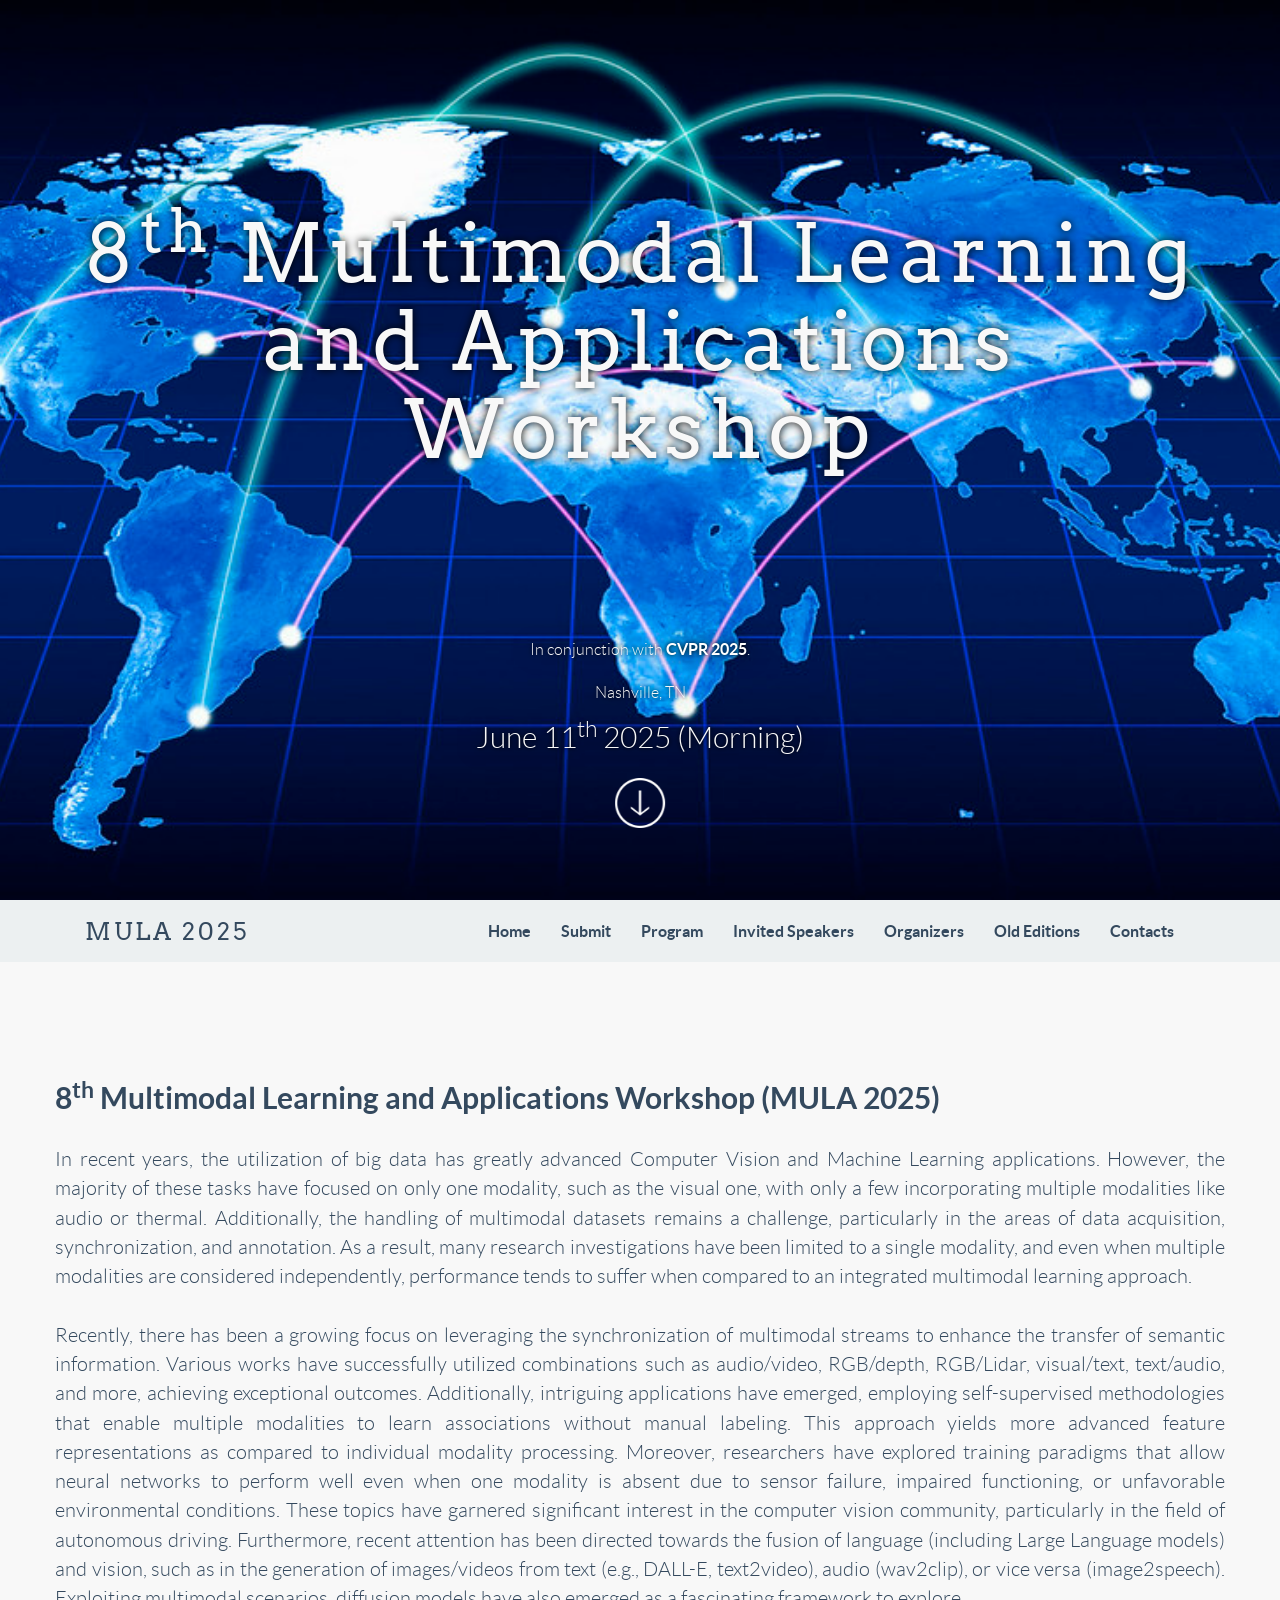
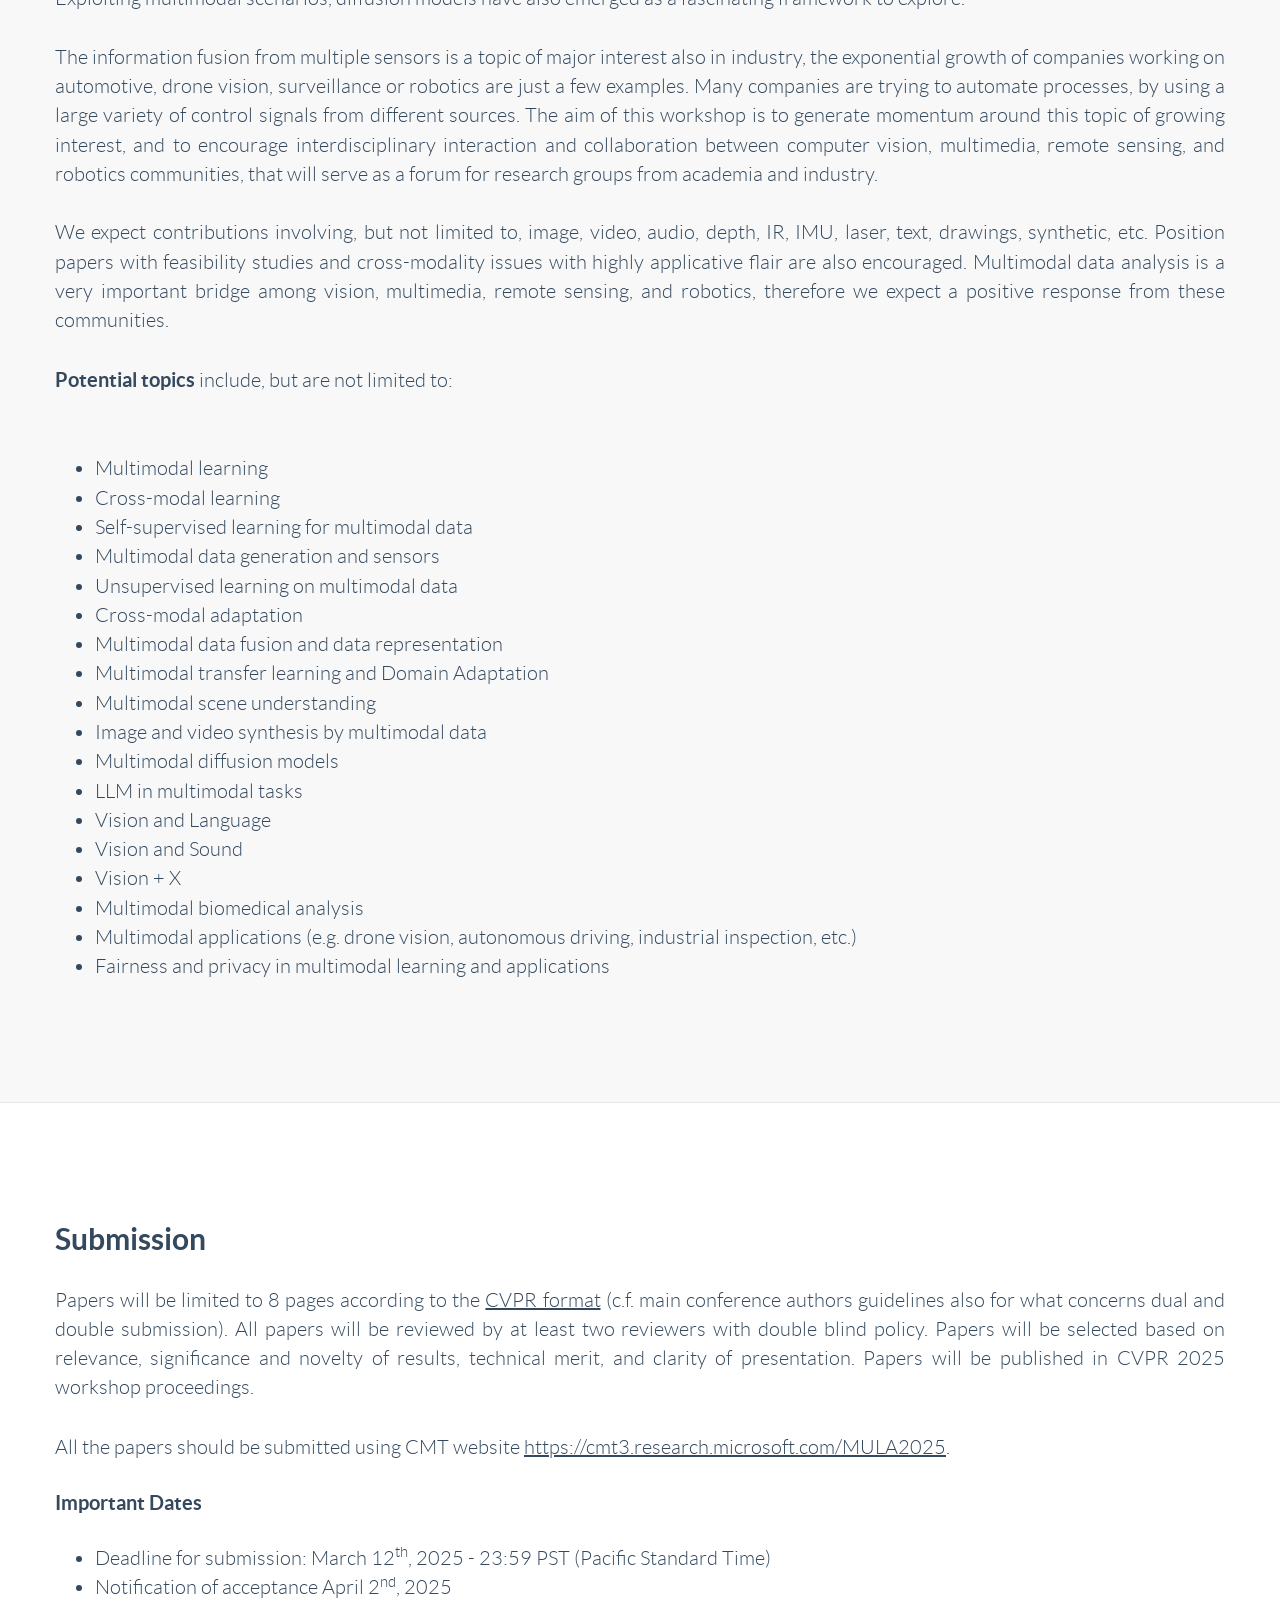
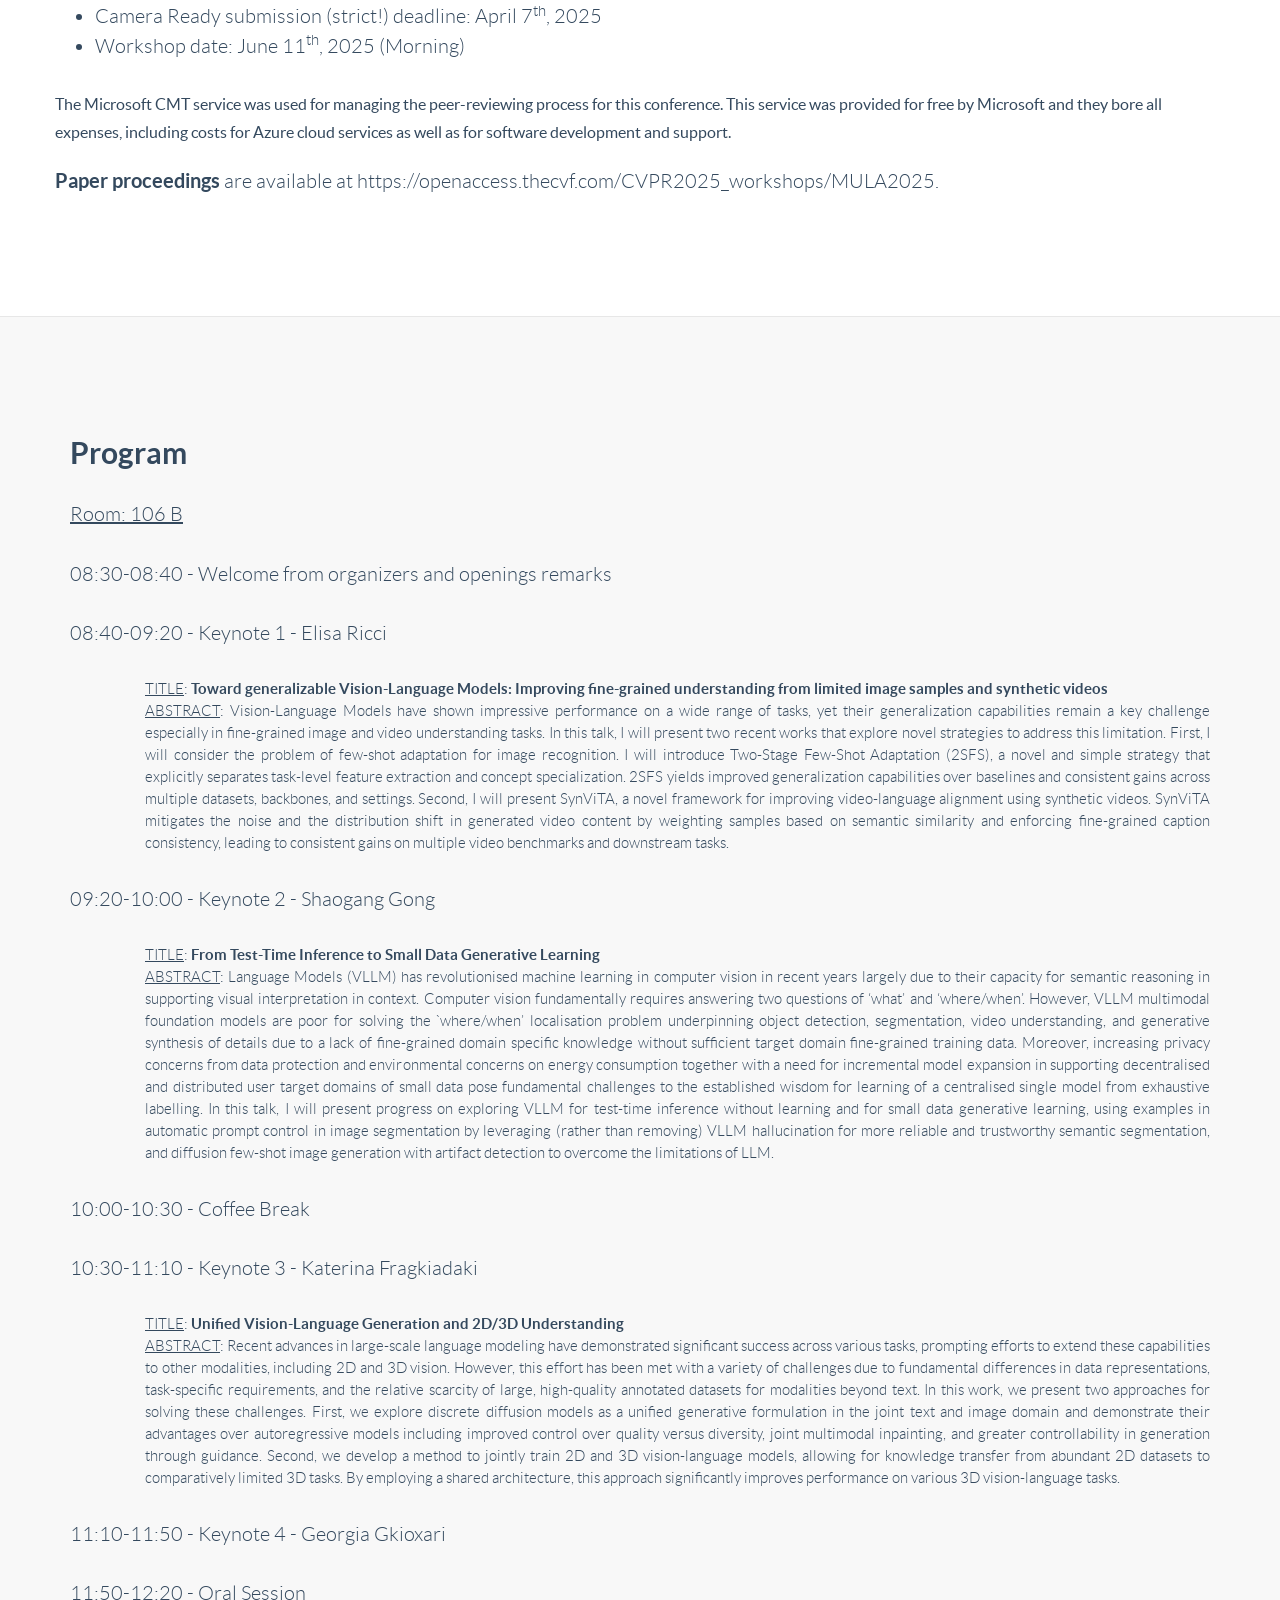
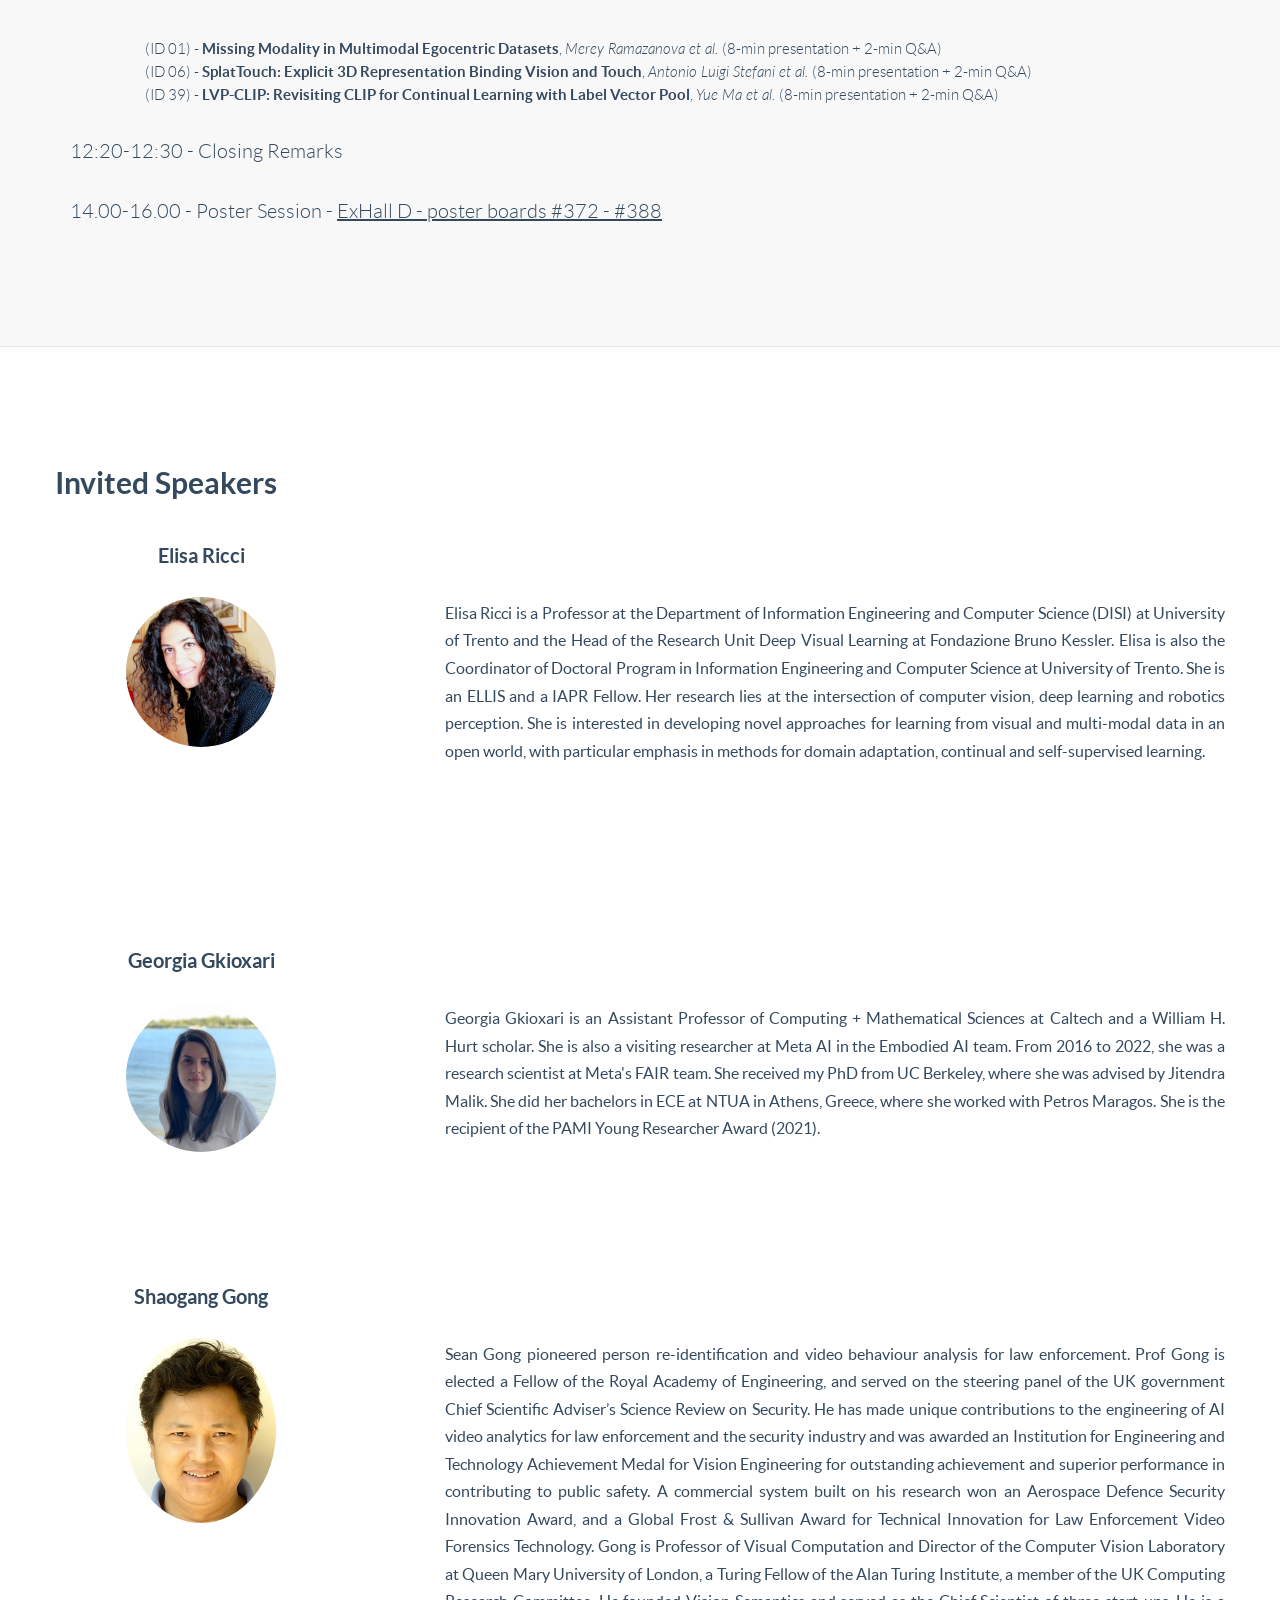
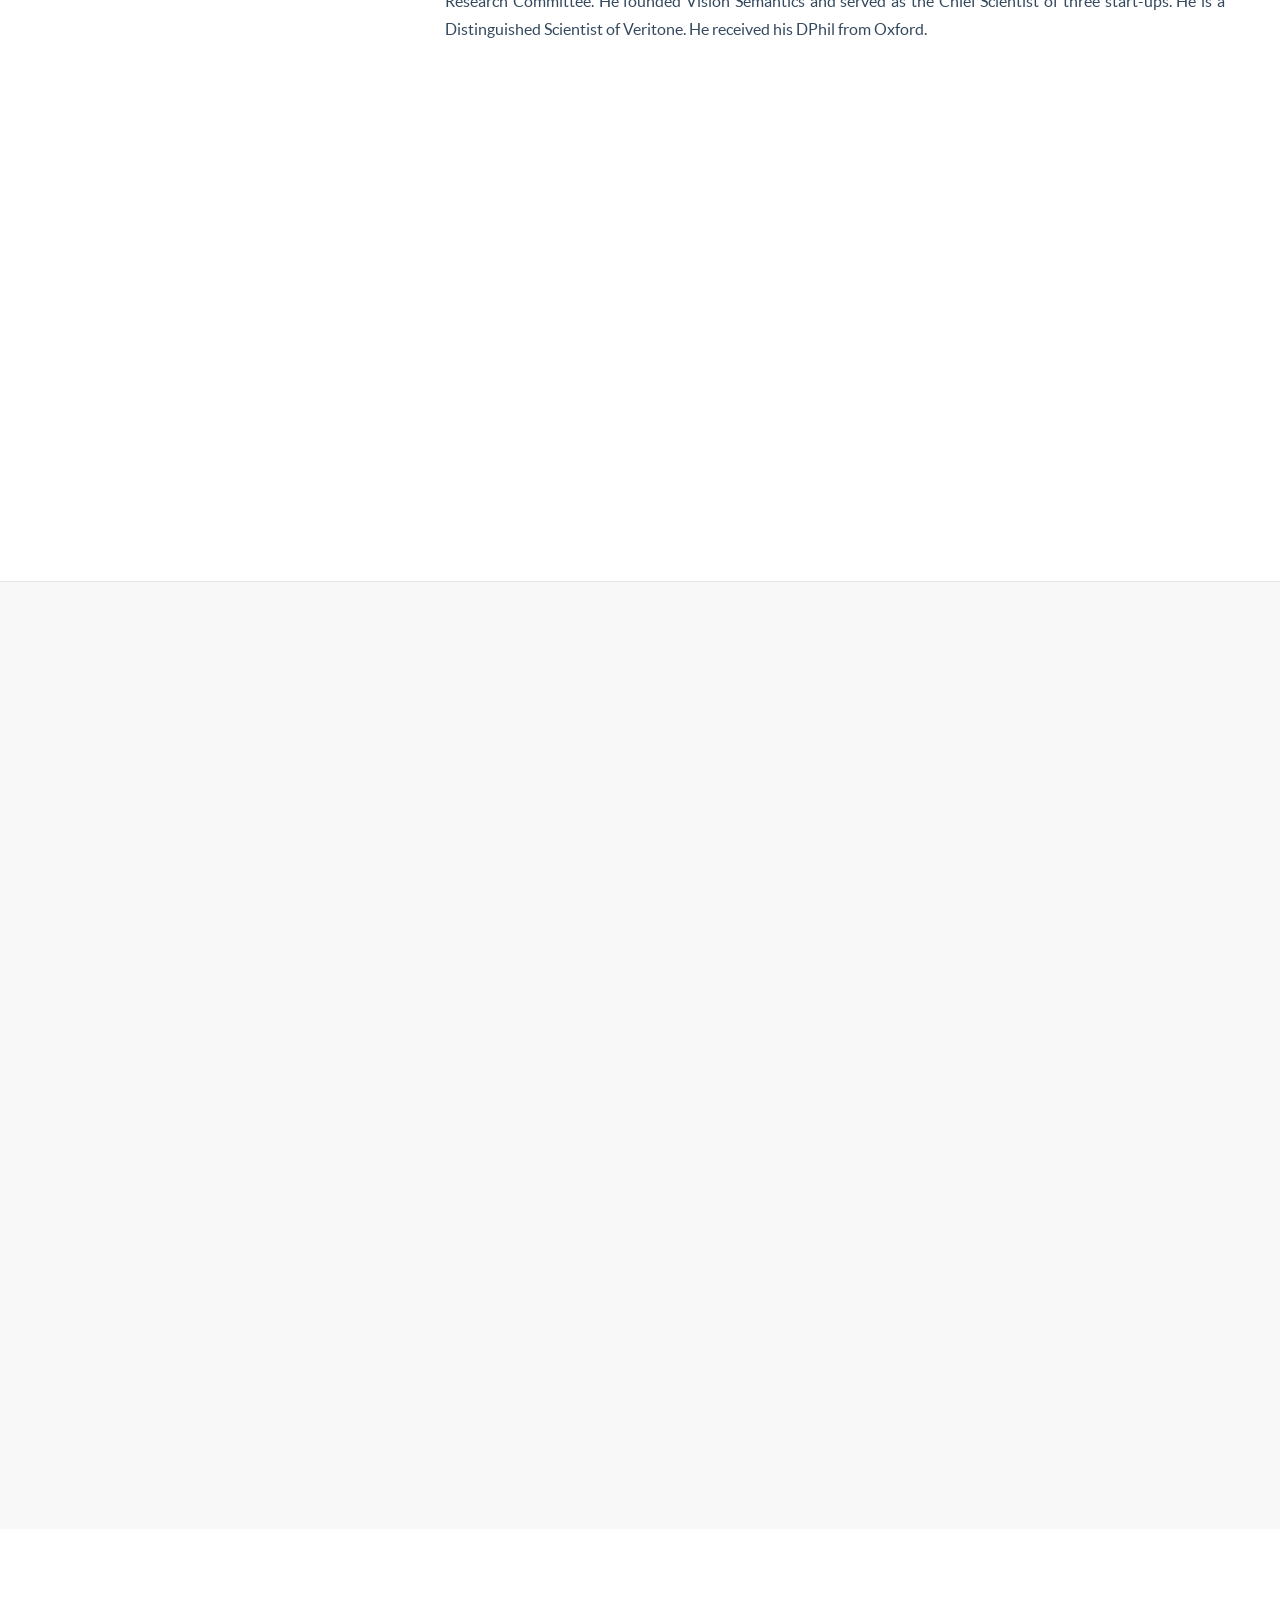
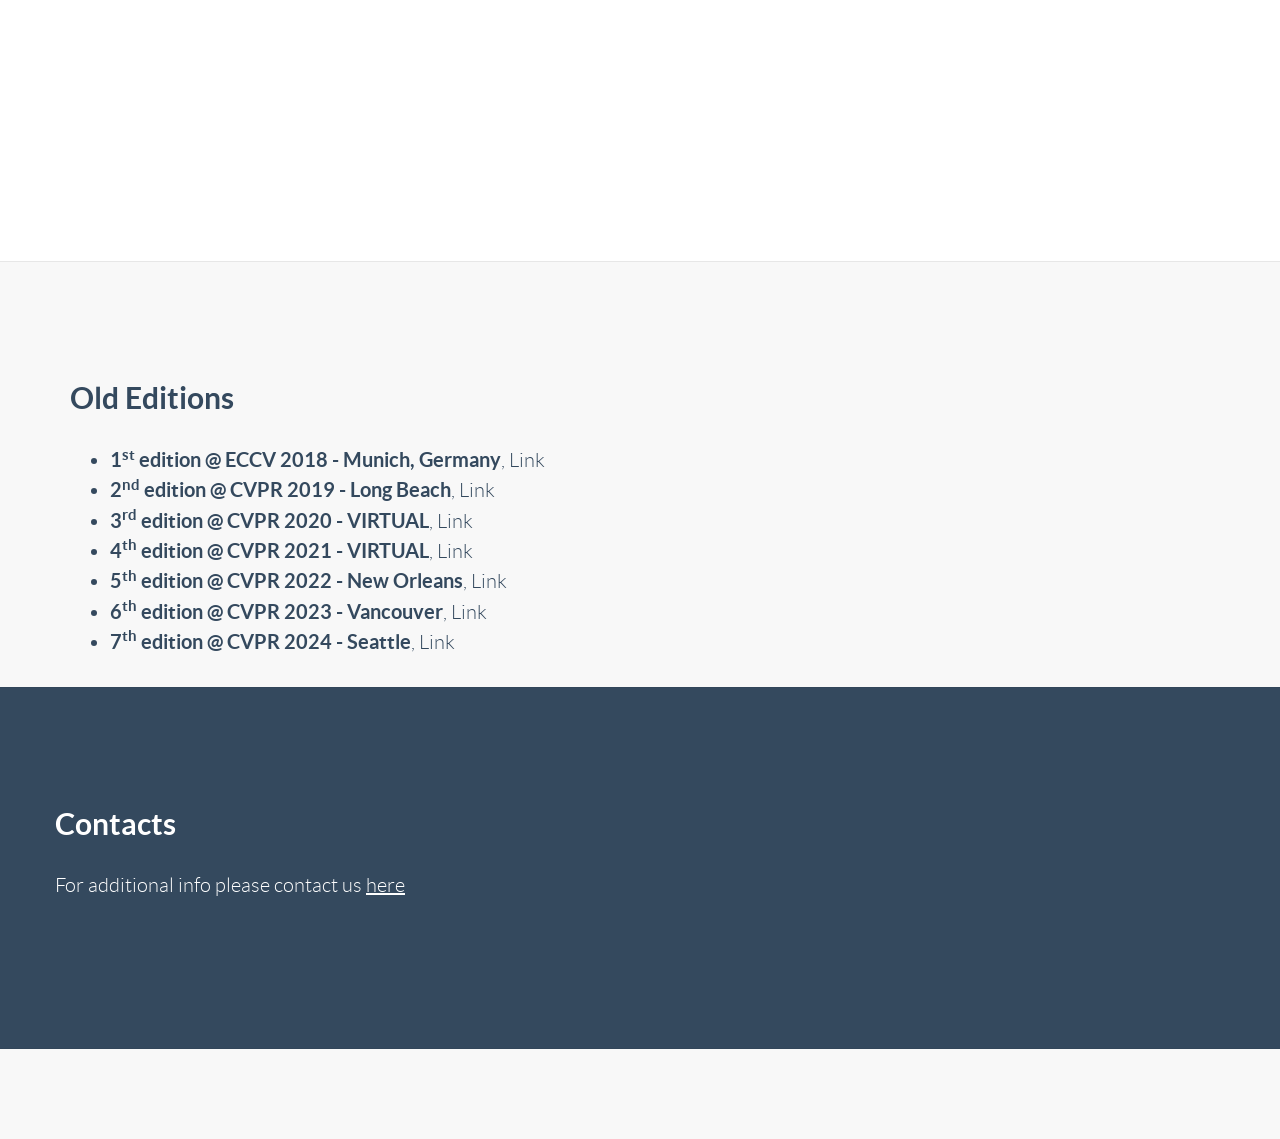
<file: index_2025.html>
<!-- FlatFy Theme - Andrea Galanti /-->
<!doctype html>
<!--[if lt IE 7]> <html class="no-js ie6 oldie" lang="en"> <![endif]-->
<!--[if IE 7]>    <html class="no-js ie7 oldie" lang="en"> <![endif]-->
<!--[if IE 8]>    <html class="no-js ie8 oldie" lang="en"> <![endif]-->
<!--[if IE 9]>    <html class="no-js ie9" lang="en"> <![endif]-->
<!--[if gt IE 9]><!--> <html> <!--<![endif]-->
<head>
    <meta charset="utf-8">
    <meta name="viewport" content="width=device-width, user-scalable=no, initial-scale=1.0, minimum-scale=1.0, maximum-scale=1.0">
    <meta name="description" content="Eighth Multimodal Learning and Applications Workshop ">
    <meta name="author" content="">

    <title>MULA 2025</title>

    <!-- Bootstrap core CSS -->
    <link href="css/bootstrap.min.css" rel="stylesheet">
 
    <!-- Custom Google Web Font -->
    <link href="font-awesome/css/font-awesome.min.css" rel="stylesheet">
    <link href='http://fonts.googleapis.com/css?family=Lato:100,300,400,700,900,100italic,300italic,400italic,700italic,900italic' rel='stylesheet' type='text/css'>
	<link href='http://fonts.googleapis.com/css?family=Arvo:400,700' rel='stylesheet' type='text/css'>
	
    <!-- Custom CSS-->
    <link href="css/general.css" rel="stylesheet">
	
	 <!-- Owl-Carousel -->
    <link href="css/custom.css" rel="stylesheet">
	<link href="css/owl.carousel.css" rel="stylesheet">
    <link href="css/owl.theme.css" rel="stylesheet">
	<link href="css/style.css" rel="stylesheet">
	<link href="css/animate.css" rel="stylesheet">
	
	<!-- Magnific Popup core CSS file -->
	<link rel="stylesheet" href="css/magnific-popup.css"> 
	
	<script src="js/modernizr-2.8.3.min.js"></script>  <!-- Modernizr /-->
	<!--[if IE 9]>
		<script src="js/PIE_IE9.js"></script>
	<![endif]-->
	<!--[if lt IE 9]>
		<script src="js/PIE_IE678.js"></script>
	<![endif]-->

	<!--[if lt IE 9]>
		<script src="js/html5shiv.js"></script>
	<![endif]-->

</head>

<body id="home">

	<!-- Preloader -->
	<div id="preloader">
		<div id="status"></div>
	</div>
	
	<!-- FullScreen -->
    <div class="intro-header">
		<div class="col-xs-12 text-center abcen1">
			<h1 class="h1_home wow fadeIn" data-wow-delay="0.4s" style="text-shadow: 0 0 8px #000000;">8<sup>th</sup> Multimodal Learning and Applications Workshop</h1>
			<h3 class="h3_home wow fadeIn" data-wow-delay="0.6s" style="text-shadow: 0px 0px 4px black, 0 0 25px black"> 
				<br></br>
				<br></br>
				<p>In conjunction with <a style="color:white" href="https://cvpr.thecvf.com/" target="_blank"><b>CVPR 2025</b></a>. </p> 
				<p>Nashville, TN </p> June 11<sup>th</sup> 2025 (Morning)
				<!-- <p>Room: West 223-224</p> -->
			</h3>
			<!--ul class="list-inline intro-social-buttons">
				<li><a href="https://twitter.com/galantiandrea" class="btn  btn-lg mybutton_cyano wow fadeIn" data-wow-delay="0.8s"><span class="network-name">Twitter</span></a>
				</li>
				<li id="download" ><a href="#downloadlink" class="btn  btn-lg mybutton_standard wow swing wow fadeIn" data-wow-delay="1.2s"><span class="network-name">Free Download</span></a>
				</li>
			</ul-->
		</div>    
        <!-- /.container -->
		<div class="col-xs-12 text-center abcen wow fadeIn">
			<div class="button_down "> 
				<a class="imgcircle wow bounceInUp" data-wow-duration="1.5s"  href="#scope"> <img class="img_scroll" src="img/icon/circle.png" alt=""> </a>
			</div>
		</div>
    </div>
	
	<!-- NavBar-->
	<nav class="navbar-default" role="navigation">
		<div class="container">
			<div class="navbar-header">
				<button type="button" class="navbar-toggle" data-toggle="collapse" data-target=".navbar-ex1-collapse">
					<span class="sr-only">Toggle navigation</span>
					<span class="icon-bar"></span>
					<span class="icon-bar"></span>
					<span class="icon-bar"></span>
				</button>
				<a class="navbar-brand" href="#home">MULA 2025</a>
			</div>

			<div class="collapse navbar-collapse navbar-right navbar-ex1-collapse">
				<ul class="nav navbar-nav">
					
					<li class="menuItem"><a href="#scope">Home</a></li>
					<li class="menuItem"><a href="#submit">Submit</a></li>
					<li class="menuItem"><a href="#program">Program</a></li>
					<li class="menuItem"><a href="#invited">Invited Speakers</a></li>
					<li class="menuItem"><a href="#organizers">Organizers</a></li>	
					 <!-- <li class="menuItem"><a href="#sponsors">Sponsors</a></li>					  -->
					<li class="menuItem"><a href="#old_editions">Old Editions</a></li>
					<li class="menuItem"><a href="#contacts">Contacts</a></li>
					<!-- <li class="menuItem"><a href="#special_issue">IJCV Special Issue</a></li> -->
					
				</ul>
			</div>
		   
		</div>
	</nav> 
	
	<!-- Scope -->
    <div id ="scope" class="content-section-a" style="border-top: 0">

        <div class="container">
			
            <div class="row">
			
				<!--div class="col-sm-6 pull-right wow fadeInRightBig">
                    <img class="img-responsive " src="img/ipad.png" alt="">
                </div-->
				
                <div class="wow fadeInRightBig" data-animation-delay="200">   
                    <h3 class="section-heading">8<sup>th</sup> Multimodal Learning and Applications Workshop (MULA 2025)</h3>
					<!-- <div class="sub-title lead" style="text-align:center"> Best Paper Award sponsored by:</div>
                     <p class="lead"  style="text-align:center"> 
						 <a href="https://www.bosch.com/" target="_blank"><img src="img/sponsor/bosch.png" height="70"></a> 
						 &nbsp;&nbsp;&nbsp;&nbsp; &nbsp;&nbsp;&nbsp;&nbsp;
						 <a href="https://www.snap.com/" target="_blank"><img src="img/sponsor/Snap-black.png" height="60"></a> 
					 </p>  -->

<!--
		    <p class="lead"  style="text-align:justify">  <b>NEWS! </b>Full recording of the event is available at <u>   <a href="https://www.youtube.com/watch?v=pHuFMcaoLio&ab_channel=MichaelYang" >https://www.youtube.com/watch?v=pHuFMcaoLio&ab_channel=MichaelYang</a>  </u>
-->
		    </p>
                    <p class="lead"  style="text-align:justify">
						In recent years, the utilization of big data has greatly advanced Computer Vision and Machine Learning applications. However, the majority of these tasks have focused on only one modality, such as the visual one, with only a few incorporating multiple modalities like audio or thermal. Additionally, the handling of multimodal datasets remains a challenge, particularly in the areas of data acquisition, synchronization, and annotation. As a result, many research investigations have been limited to a single modality, and even when multiple modalities are considered independently, performance tends to suffer when compared to an integrated multimodal learning approach. <br/><br/>						
						Recently, there has been a growing focus on leveraging the synchronization of multimodal streams to enhance the transfer of semantic information. Various works have successfully utilized combinations such as audio/video, RGB/depth, RGB/Lidar, visual/text, text/audio, and more, achieving exceptional outcomes. Additionally, intriguing applications have emerged, employing self-supervised methodologies that enable multiple modalities to learn associations without manual labeling. This approach yields more advanced feature representations as compared to individual modality processing. Moreover, researchers have explored training paradigms that allow neural networks to perform well even when one modality is absent due to sensor failure, impaired functioning, or unfavorable environmental conditions. These topics have garnered significant interest in the computer vision community, particularly in the field of autonomous driving. Furthermore, recent attention has been directed towards the fusion of language (including Large Language models) and vision, such as in the generation of images/videos from text (e.g., DALL-E, text2video), audio (wav2clip), or vice versa (image2speech). Exploiting multimodal scenarios, diffusion models have also emerged as a fascinating framework to explore.<br/><br/>
						The information fusion from multiple sensors is a topic of major interest also in industry, the exponential growth of companies working on automotive, drone vision, surveillance or robotics are just a few examples. Many companies are trying to automate processes, by using a large variety of control signals from different sources. The aim of this workshop is to generate momentum around this topic of growing interest, and to encourage interdisciplinary interaction and collaboration between computer vision, multimedia, remote sensing, and robotics communities, that will serve as a forum for research groups from academia and industry. <br/><br/>
						We expect contributions involving, but not limited to, image, video, audio, depth, IR, IMU, laser, text, drawings, synthetic, etc. Position papers with feasibility studies and cross-modality issues with highly applicative flair are also encouraged. Multimodal data analysis is a very important bridge among vision, multimedia, remote sensing, and robotics, therefore we expect a positive response from these communities. <br/><br/>
						
						<b>Potential topics </b> include, but are not limited to: <br/><br/>
						<ul class="lead">
							<li>Multimodal learning</li>
							<li>Cross-modal learning</li>
							<li>Self-supervised learning for multimodal data</li>
							<li>Multimodal data generation and sensors</li>
							<li>Unsupervised learning on multimodal data</li>
							<li>Cross-modal adaptation</li>
							<li>Multimodal data fusion and data representation</li>
							<li>Multimodal transfer learning and Domain Adaptation</li>
							<li>Multimodal scene understanding</li>
							<li>Image and video synthesis by multimodal data</li>
							<li>Multimodal diffusion models </li>
							<li>LLM in multimodal tasks </li>
							<li>Vision and Language</li>
							<li>Vision and Sound</li>
							<li>Vision + X</li>
							<li>Multimodal biomedical analysis</li>
							<li>Multimodal applications (e.g. drone vision, autonomous driving, industrial inspection, etc.)</li>
							<li>Fairness and privacy in multimodal learning and applications</li>
						</ul>
					</p>

					

					 <!--p><a class="btn btn-embossed btn-primary" href="#" role="button">View Details</a> 
					 <a class="btn btn-embossed btn-info" href="#" role="button">Visit Website</a></p-->
				</div>   
            </div>
        </div>
        <!-- /.container -->
    </div>

	<!-- Call for Papers -->
    <div id ="submit" class="content-section-b">

        <div class="container">
			
            <div class="row">
			
				<!--div class="col-sm-6 pull-right wow fadeInRightBig">
                    <img class="img-responsive " src="img/ipad.png" alt="">
                </div-->
				
                <div class="wow fadeInLeftBig" data-animation-delay="200">   
                    <h3 class="section-heading">Submission</h3>
                    
					
                    <p class="lead"  style="text-align:justify">
						Papers will be limited to 8 pages according to the  <u><a href="https://cvpr.thecvf.com/Conferences/2025/AuthorGuidelines" Target="blank">CVPR format</a></u> (c.f. main conference authors guidelines also for what concerns dual and double submission). 
						All papers will be reviewed by at least two reviewers with double blind policy. Papers will be selected based on relevance, significance and novelty of results, technical merit, and clarity of presentation. 
						Papers will be published in CVPR 2025 workshop proceedings. 
					</p>
					<p class="lead"  style="text-align:justify">
						All the papers should be submitted using CMT website <u><a href="https://cmt3.research.microsoft.com/MULA2025" Target="blank">https://cmt3.research.microsoft.com/MULA2025</a></u>.
					</p>
					
				</div>  

				<div class="wow fadeInRightBig" data-animation-delay="200">   
                    <h4 class="section-heading">Important Dates</h4>
					<!--div class="sub-title lead3">Lorem ipsum dolor sit atmet sit dolor greand fdanrh<br> sdfs sit atmet sit dolor greand fdanrh sdfs</div-->
                    <ul class="lead">

						<!-- <del><li>Deadline for submission: March 2<sup>nd</sup>, 2025 - 23:59 Pacific Standard Time</li></del> -->
						<!-- <b>---EXTENDED---</b> -->

						<li> Deadline for submission: March 12<sup>th</sup>, 2025 - 23:59 PST (Pacific Standard Time) </li>
						<!-- <li> Deadline for submission: TBA</li> -->

						<li>Notification of acceptance  April 2<sup>nd</sup>, 2025</li>
						<!-- <del><li>Camera Ready submission deadline: April 6<sup>th</sup>, 2025</li></del>

						<b>---EXTENDED---</b> -->
						<li>Camera Ready submission (strict!) deadline: April 7<sup>th</sup>, 2025 </li> 
						<!-- <li>Camera Ready submission deadline: TBA</li> -->
						<li> Workshop date: June 11<sup>th</sup>, 2025 (Morning)</li>
				</ul>						
				</div>
				
				<!-- <div class="wow fadeInRightBig" data-animation-delay="200">   
                    <h4 class="section-heading">Camera Ready Submission instructions</h4>
                    <ul class="lead">
						<li>CVPR Workshops 2025 Camera-Ready Submission Instructions <u><a href="[long papers] CVPR Workshops 2025 Camera-Ready Submission Instructions.pdf"> Link </a> </u> </li>
						<li>Submission Site <u><a href="[long papers] CVPR Workshops 2025 Author Submission Site.pdf"> Link </a> </u></li>

				</ul>						
				</div> -->

				<p class="lead"  style="text-align:justify"></p>
				The <a href="https://cmt3.research.microsoft.com">Microsoft CMT service</a> was used for managing the peer-reviewing process for this conference. This service was provided for free by Microsoft and they bore all expenses, including costs for Azure cloud services as well as for software development and support.
				</p>

				<p class="lead" style="text-align:justify">
				<b>Paper proceedings</b> are available at <a href="https://openaccess.thecvf.com/CVPR2025_workshops/MULA2025">https://openaccess.thecvf.com/CVPR2025_workshops/MULA2025</a>.
				</p>

            </div>
        </div>
        <!-- /.container -->
    </div>
	
	<!-- Program -->
    <div id ="program" class="content-section-a">

        <div class="container">				
                <div class="wow fadeInLeftBig" data-animation-delay="200">   
                    <h3 class="section-heading">Program</h3>
                    <p class="lead"  style="text-align:justify;font-size:15px">
						<p class="lead"  style="text-align:justify">	
							<u>Room: 106 B</u> <br>
						</p>

			    <!-- <b> N.B.</b>  Time is CDT (Central Daylight Time); -->
			    <!-- Coming very soon! -->
			    <!--
			    <p class="lead"  style="text-align:justify">  Full recording of the event is available at <u>   <a href="https://www.youtube.com/watch?v=pHuFMcaoLio&ab_channel=MichaelYang" >https://www.youtube.com/watch?v=pHuFMcaoLio&ab_channel=MichaelYang</a>  </u>
			    </p>
				-->

					<p class="lead"  style="text-align:justify">	
					08:30-08:40 - Welcome from organizers and openings remarks <br>
					</p>
					<p class="lead"  style="text-align:justify">
					08:40-09:20 - Keynote 1 - Elisa Ricci <br>
					</p>
					<p class="lead" style="text-align:justify;font-size:15px;padding-left: 5em">
						<u>TITLE</u>: <strong>Toward generalizable Vision-Language Models: Improving fine-grained understanding from limited image samples and synthetic videos</strong><br>
						 <u>ABSTRACT</u>: Vision-Language Models have shown impressive performance on a wide range of tasks, 
						 yet their generalization capabilities remain a key challenge especially in fine-grained image and video understanding tasks. 
						 In this talk, I will present two recent works that explore novel strategies to address this limitation. 
						 First, I will consider the problem of few-shot adaptation for image recognition. 
						 I will introduce Two-Stage Few-Shot Adaptation (2SFS), a novel and simple strategy that explicitly separates task-level feature extraction and concept specialization. 
						 2SFS yields improved generalization capabilities over baselines and consistent gains across multiple datasets, backbones, and settings. 
						 Second, I will present SynViTA, a novel framework for improving video-language alignment using synthetic videos. 
						 SynViTA mitigates the noise and the distribution shift in generated video content by weighting samples based on semantic similarity 
						 and enforcing fine-grained caption consistency, leading to consistent gains on multiple video benchmarks and downstream tasks. 
					
					
					<p class="lead"  style="text-align:justify">
						09:20-10:00 - Keynote 2 - Shaogang Gong <br>
					</p>
					<p class="lead" style="text-align:justify;font-size:15px;padding-left: 5em">
						<u>TITLE</u>: <strong>From Test-Time Inference to Small Data Generative Learning</strong><br>
						 <u>ABSTRACT</u>: Language Models (VLLM) has revolutionised machine learning in computer vision in
						 recent years largely due to their capacity for semantic reasoning in supporting visual interpretation in
						 context. Computer vision fundamentally requires answering two questions of ‘what’ and ‘where/when’.
						 However, VLLM multimodal foundation models are poor for solving the `where/when’ localisation
						 problem underpinning object detection, segmentation, video understanding, and generative synthesis
						 of details due to a lack of fine-grained domain specific knowledge without sufficient target domain
						 fine-grained training data. Moreover, increasing privacy concerns from data protection and
						 environmental concerns on energy consumption together with a need for incremental model
						 expansion in supporting decentralised and distributed user target domains of small data pose
						 fundamental challenges to the established wisdom for learning of a centralised single model from
						 exhaustive labelling. In this talk, I will present progress on exploring VLLM for test-time inference
						 without learning and for small data generative learning, using examples in automatic prompt control in
						 image segmentation by leveraging (rather than removing) VLLM hallucination for more reliable and
						 trustworthy semantic segmentation, and diffusion few-shot image generation with artifact detection to
						 overcome the limitations of LLM.
					</p>

					<p class="lead"  style="text-align:justify"> 
					10:00-10:30 - Coffee Break 
					</p>
					    
					<p class="lead"  style="text-align:justify">
					10:30-11:10 - Keynote 3 - Katerina Fragkiadaki<br>
					</p>
					<p class="lead" style="text-align:justify;font-size:15px;padding-left: 5em">
						<u>TITLE</u>: <strong>Unified Vision-Language Generation and 2D/3D Understanding</strong><br>
						 <u>ABSTRACT</u>: Recent advances in large-scale language modeling have demonstrated significant success across various tasks, 
						 prompting efforts to extend these capabilities to other modalities, including 2D and 3D vision. 
						 However, this effort has been met with a variety of challenges due to fundamental differences in data representations, task-specific requirements, 
						 and the relative scarcity of large, high-quality annotated datasets for modalities beyond text.


						 In this work, we present two approaches for solving these challenges. 
						 First, we explore discrete diffusion models as a unified generative formulation in the joint text and image domain and demonstrate their advantages 
						 over autoregressive models including improved control over quality versus diversity, joint multimodal inpainting, 
						 and greater controllability in generation through guidance. Second, we develop a method to jointly train 2D and 3D vision-language models, 
						 allowing for knowledge transfer from abundant 2D datasets to comparatively limited 3D tasks. 
						 By employing a shared architecture, this approach significantly improves performance on various 3D vision-language tasks.
					</p>

					<p class="lead"  style="text-align:justify"> 
						11:10-11:50 - Keynote 4 - Georgia Gkioxari
						</p>
					
					<p class="lead"  style="text-align:justify">
					11:50-12:20 - Oral Session <br>
					</p>
					<p class="lead" style="text-align:justify;font-size:15px;padding-left: 5em">
							(ID 01) - <strong>Missing Modality in Multimodal Egocentric Datasets</strong>, <i> Merey Ramazanova et al. </i> (8-min presentation + 2-min Q&A)<br> 
							(ID 06) - <strong>SplatTouch: Explicit 3D Representation Binding Vision and Touch</strong>, <i> Antonio Luigi Stefani et al. </i> (8-min presentation + 2-min Q&A)<br> 
							(ID 39) - <strong>LVP-CLIP: Revisiting CLIP for Continual Learning with Label Vector Pool</strong>, <i> Yue Ma et al. </i>  (8-min presentation + 2-min Q&A)<br>  
						</p>
	
					<p class="lead"  style="text-align:justify">
					12:20-12:30 - Closing Remarks <br>
					</p>
					
					<p class="lead"  style="text-align:justify">
					14.00-16.00 -  Poster Session  - <u> ExHall D  - poster boards #372 - #388 </u> <br>
					
					<!-- TBA -  Poster Session (all papers) <u> West Exhibit Hall - poster slots #64 - #83 </u> <br> -->
					</p>

				</div>
            </div>
            <div class="container">				
                <div class="wow fadeInRightBig" data-animation-delay="200">
                </div>
            </div>
        </div>
    </div>





	<!-- Invited Speakers -->
    <div id ="invited" class="content-section-b">

        <div class="container">
			
            <div class="row">
				<div class="container">
				<div class="row wow fadeInRightBig"  data-animation-delay="200">
					<h3 class="section-heading">Invited Speakers</h3>

				
					
					<div class="col-sm-3 wow"  data-animation-delay="200">   
						<h4 class="section-heading"><center><a href="https://eliricci.eu/" target="blank">Elisa Ricci </a></center></h4>
						<center><img  class="img-responsive img-rounded" style="border-radius: 50%" height="150" width="150" src="img/invited/ericci.jpeg" alt=""></center>
					</div>
					<div class="col-sm-8 col-md-offset-1 wow" style="text-align:justify;padding: 70px 0" data-animation-delay="200">   
						<p> Elisa Ricci is a Professor at the Department of Information Engineering and Computer Science (DISI) at University of Trento and the Head of the Research Unit Deep Visual Learning at Fondazione Bruno Kessler. Elisa is also the Coordinator of Doctoral Program in Information Engineering and Computer Science at University of Trento. She is an ELLIS and a IAPR Fellow.
							Her research lies at the intersection of computer vision, deep learning and robotics perception. She is interested in developing novel approaches for learning from visual and multi-modal data in an open world, with particular emphasis in methods for domain adaptation, continual and self-supervised learning.
						</p>
				</div>
				</div>

				<div class="row wow fadeInRightBig">
					<p>  <wbr> </p>
				</div>
				
				
				<div class="row wow fadeInRightBig">
					<p> <wbr> </p>
				</div>
				<div class="row wow fadeInRightBig"  data-animation-delay="200">
					<div class="col-sm-3 wow"  data-animation-delay="200">   
						<h4 class="section-heading"><center><a href="https://gkioxari.github.io/" target="blank"> Georgia Gkioxari</a></center></h4>
						<center><img  class="img-responsive img-rounded" style="border-radius: 50%" height="150" width="150" src="img/invited/gkioxari.jpg" alt=""></center>
					</div>
					<div class="col-sm-8 col-md-offset-1 wow" style="text-align:justify;padding: 70px 0" data-animation-delay="200">   
						<p>  
							Georgia Gkioxari is an Assistant Professor of Computing + Mathematical Sciences at Caltech and a William H. Hurt scholar. 
							She is also a visiting researcher at Meta AI in the Embodied AI team. 
							From 2016 to 2022, she was a research scientist at Meta's FAIR team. 
							She received my PhD from UC Berkeley, where she was advised by Jitendra Malik. 
							She did her bachelors in ECE at NTUA in Athens, Greece, where she worked with Petros Maragos.
							She is the recipient of the PAMI Young Researcher Award (2021). 
						</p>
					</div>
				</div>	

				<div class="row wow fadeInRightBig">
					<p> <wbr> </p>
				</div>
				<div class="row wow fadeInRightBig"  data-animation-delay="200">
					<div class="col-sm-3 wow"  data-animation-delay="200">   
						<h4 class="section-heading"><center><a href="https://www.eecs.qmul.ac.uk/~sgg/" target="blank"> Shaogang Gong </a></center></h4>
						<center><img  class="img-responsive img-rounded" style="border-radius: 50%" height="150" width="150" src="img/invited/SG.jpg" alt=""></center>
					</div>
					<div class="col-sm-8 col-md-offset-1 wow" style="text-align:justify;padding: 70px 0" data-animation-delay="200">   
						<p> 
							Sean Gong pioneered person re-identification and video behaviour analysis
							for law enforcement. Prof Gong is elected a Fellow of the Royal Academy of
							Engineering, and served on the steering panel of the UK government Chief
							Scientific Adviser’s Science Review on Security. He has made unique
							contributions to the engineering of AI video analytics for law enforcement and
							the security industry and was awarded an Institution for Engineering and
							Technology Achievement Medal for Vision Engineering for outstanding
							achievement and superior performance in contributing to public safety. A
							commercial system built on his research won an Aerospace Defence Security Innovation Award, and
							a Global Frost & Sullivan Award for Technical Innovation for Law Enforcement Video Forensics
							Technology. Gong is Professor of Visual Computation and Director of the Computer Vision Laboratory
							at Queen Mary University of London, a Turing Fellow of the Alan Turing Institute, a member of the UK
							Computing Research Committee. He founded Vision Semantics and served as the Chief Scientist of
							three start-ups. He is a Distinguished Scientist of Veritone. He received his DPhil from Oxford.
						</p>
					</div>
				</div>	

				<div class="row wow fadeInRightBig">
					<p> <wbr> </p>
				</div>
				<div class="row wow fadeInRightBig"  data-animation-delay="200">
					<div class="col-sm-3 wow"  data-animation-delay="200">   
						<h4 class="section-heading"><center><a href="https://www.cs.cmu.edu/~katef/" target="blank"> Katerina Fragkiadaki</a></center></h4>
						<center><img  class="img-responsive img-rounded" style="border-radius: 50%" height="150" width="150" src="img/invited/Fragkiadaki.png" alt=""></center>
					</div>
					<div class="col-sm-8 col-md-offset-1 wow" style="text-align:justify;padding: 70px 0" data-animation-delay="200">   
						<p>  
							Katerina Fragkiadaki is a JPMorgan Chase Associate Professor of Computer Science in the Machine Learning Department at Carnegie Mellon University. 
							She works in Artificial Intelligence at the intersection of Computer Vision, Machine Learning, Language Understanding and Robotics. 
							Prior to joining MLD's faculty she spent three years as a post doctoral researcher first at UC Berkeley working with Jitendra Malik and then at Google Research in Mountain View working with the video group. 
							She completed her Ph.D. in GRASP, UPenn with Jianbo Shi . 
							She did her undergraduate studies at the National Technical University of Athens and before that she was in Crete. 
						</p>
					</div>
				</div>	

				<!-- <div class="row wow fadeInRightBig">
					<p> <wbr> </p>
				</div>
				<div class="row wow fadeInRightBig"  data-animation-delay="200">
					<div class="col-sm-3 wow"  data-animation-delay="200">   
						<h4 class="section-heading"><center><a href="https://mancinimassimiliano.github.io/" target="blank">Massimiliano Mancini</a></center></h4>
						<center><img  class="img-responsive img-rounded" style="border-radius: 50%" height="150" width="150" src="img/invited/mancini.jpg" alt=""></center>
					</div>
					<div class="col-sm-8 col-md-offset-1 wow" style="text-align:justify;padding: 70px 0" data-animation-delay="200">   
						<p>  
							Massimiliano Mancini is an ELLIS member and an Assistant Professor at the University of Trento. 
							He completed his Ph.D. at the Sapienza University of Rome, co-advised by Barbara Caputo and Elisa Ricci. 
							During his Ph.D., he was part of the TeV lab at Fondazione Bruno Kessler, the VANDAL lab at the Italian Institute of Technology, and a visiting student at the KTH Royal Institute of Technology. 
							After his Ph.D., he joined the University of Tübingen as a postdoc in the Explainable Machine Learning group led by Zeynep Akata. 
							He serves as area chair for major conferences in the field (CVPR, ECCV, NeurIPS, ICRA) and as an associate/area editor for CVIU and TMLR. 
							His research focuses on efficient transfer learning, cross-domain generalization, continual learning, automatic bias identification, and compositional reasoning.
						</p>
					</div> 
				</div>	 -->

           	 </div>
        	</div>
    	</div>
	</div>
	
	<!-- Organizers -->
    <div id="organizers" class="content-section-a"> 
		
		<div class="container">
		        <div class="row wow fadeInRightBig"  data-animation-delay="200">
				<h3 class="section-heading">Organizers</h3>

				<div class="col-sm-3 wow fadeInRightBig"  data-animation-delay="">   
					<h4 class="section-heading"><center>Pietro Morerio</center></h4>
					<center><img  class="img-responsive img-rounded" style="border-radius: 50%" height="200" width="200" src="img/organizer/morerio.jpg" alt=""></center>
					<h5 class="section-heading"><center><i>Istituto Italiano di Tecnologia, Italy</i></center></h5>
				</div>

				<div class="col-sm-3 wow fadeInRightBig"  data-animation-delay="200">   
					<h4 class="section-heading"><center>Paolo Rota</center></h4>
					<center><img  class="img-responsive img-rounded" style="border-radius: 50%" height="200" width="200" src="img/organizer/rota.jpg" alt=""></center>
					<h5 class="section-heading"><center><i>Università di Trento, Italy</i></center></h5>
				</div>

				<div class="col-sm-3 wow fadeInRightBig"  data-animation-delay="200">   
					<h4 class="section-heading"><center>Michael Ying Yang</center></h4>
					<center><img  class="img-responsive img-rounded" style="border-radius: 50%" height="200" width="200" src="img/organizer/yang.jpg" alt=""></center>
					<h5 class="section-heading"><center><i>University of Bath, UK</i></center></h5>
				</div> 
				
				<!-- <div class="col-sm-3 wow fadeInRightBig"  data-animation-delay="200">   
					<h4 class="section-heading"><center>Massimiliano Mancini</center></h4>
					<center><img  class="img-responsive img-rounded" style="border-radius: 50%" height="200" width="200" src="img/organizer/mancini.jpg" alt=""></center>
					<h5 class="section-heading"><center><i>University of Tübingen, Germany </i></center></h5>
				</div> -->
				
				</div>
				
				<!-- <div class="row wow fadeInRightBig"  data-animation-delay="200"> -->
				<!-- <div class="col-sm-3 wow fadeInRightBig"  data-animation-delay="200">   
					<h4 class="section-heading"><center>Zeynep Akata</center></h4>
					<center><img  class="img-responsive img-rounded" style="border-radius: 50%" height="200" width="200" src="img/organizer/akata.jpg" alt=""></center>
					<h5 class="section-heading"><center><i>University of Tübingen, Germany </i></center></h5>
				</div> -->
				
				<div class="col-sm-3 wow fadeInRightBig"  data-animation-delay="200">   
					<h4 class="section-heading"><center>Bodo Rosenhahn</center></h4>
					<center><img  class="img-responsive img-rounded" style="border-radius: 50%" height="200" width="200" src="img/organizer/rosenhahn.jpg" alt=""></center>
					<h5 class="section-heading"><center><i>Institut für Informationsverarbeitung, Leibniz-Universität Hannover, Germany</i></center></h5>
				</div>


				<div class="col-sm-3 wow fadeInRightBig"  data-animation-delay="200">   
					<h4 class="section-heading"><center>Vittorio Murino</center></h4>
					<center><img  class="img-responsive img-rounded" style="border-radius: 50%" height="200" width="200" src="img/organizer/murino.jpg" alt=""></center>
					<h5 class="section-heading"><center><i>Istituto Italiano di Tecnologia & Università di Verona, Italy </i></center></h5>
				</div>
			</div>
        </div>
    </div>

	<!-- Program Committee -->
    <div id ="committee" class="content-section-b" style="border-top: 0">
        <div class="container">			
            <div class="row">			
				<!--div class="col-sm-6 pull-right wow fadeInRightBig">
                    <img class="img-responsive " src="img/ipad.png" alt="">
                </div-->				
                <div class="wow fadeInLeftBig" data-animation-delay="200">   
                    <h3 class="section-heading"> Acknowledgments</h3>
					<!--div class="sub-title lead3">Lorem ipsum dolor sit atmet sit dolor greand fdanrh<br> sdfs sit atmet sit dolor greand fdanrh sdfs</div-->
					<p class="lead"  style="text-align:justify">
						We gratefully acknowledge our reviewers

						<ul class="lead">
							<!-- AJ	Piergiovanni,
							Alina	Roitberg,
							Andrea	Pilzer,
							Andrea	Zunino,
							Anelia	Angelova,
							Anil Osman	Tur,
							Arif	Mahmood,
							Carles	Ventura,
							Christoph	Reinders,
							Dario	Fontanel,
							Davide	Talon,
							Dayan	Guan,
							Enrico	Fini,
							Fabio	Cermelli,
							Giacomo	Zara,
							Gianluca	Scarpellini,
							Guanglei	Yang,
							Haidong	Zhu,
							Haoyu	Dong,
							Hari Prasanna	Das ,
							Ichraf	Lahouli,
							Jae Myung	Kim,
							Jiguo	Li,
							Karsten	Roth,
							Leonard	Salewski,
							Letitia	Parcalabescu,
							Limin	Wang,
							Mihee	Lee,
							Nicola	Dall'Asen,
							Praneet	Dutta,
							Pritish	Sahu,
							Qing	Wan,
							Rico	Jonschkowski,
							Ruggero	Ragonesi,
							Sharath	Koorathota,
							Shih-Han	Chou,
							Shyamgopal	Karthik,
							Suvarna	Kadam,
							Tal	Hakim,
							Thiago	Oliveira-Santos,
							Thomas	Hummel,
							Thomas	Theodoridis,
							Uddeshya	Upadhyay,
							Victor	Turrisi da Costa,
							Vladimir	Kniaz,
							Vladimir	Pavlovic,
							Wentong	Liao,
							Woojeong	Jin,
							Xu	Dong,
							Yanbei	Chen,
							Yoonsuck	Choe,
							Yue	Song,
							Ze	Wang. -->

						</ul> 

					</p>

					 <!--p><a class="btn btn-embossed btn-primary" href="#" role="button">View Details</a> 
					 <a class="btn btn-embossed btn-info" href="#" role="button">Visit Website</a></p-->
				</div>   
            </div>
        </div>
        <!-- /.container -->
    </div>

    <!-- Sponsor -->
     <!-- <div id ="sponsors" class="content-section-a" style="border-top: 0"> 
         <div class="container">			 
             <div class="row">			 
				<div class="col-sm-6 pull-right wow fadeInRightBig">
                    <img class="img-responsive " src="img/ipad.png" alt="">
                </div				
                 <div class="wow fadeInRightBig" data-animation-delay="200">    
                     <h3 class="section-heading"> Sponsors </h3> 
					<div class="sub-title lead">We gratefully acknowlegde our sponsors for supporting the Best Paper Award</div>
					<p> </p>
                     <p class="lead"  style="text-align:justify"> 
						 <a href="https://www.snap.com/" target="_blank"><img src="img/sponsor/Snap-black.png" width="400"></a> 
					 </p> 
					 <p> <a class="btn btn-embossed btn-info" href="https://www.snap.com/" role="button">Visit Website</a></p
					<p> &nbsp;&nbsp;</p>
					 <p class="lead"  style="text-align:justify"> 
						 <a href="https://www.bosch.com/" target="_blank"><img src="img/sponsor/bosch.png" width="400"></a> 
					 </p> 
					 <p> <a class="btn btn-embossed btn-info" href="https://www.bosch.com/" role="button">Visit Website</a></p
				 </div>    
             </div> 
         </div> 
     </div>  -->

	
	
<!-- <div id ="special_issue" class="content-section-a" style="border-top: 0">
        <div class="container">						
                <div class="wow fadeInRightBig" data-animation-delay="200">   
					<h3 class="section-heading"> IJCV Special Issue </h3>
					
					<a href="https://www.springer.com/journal/11263/updates/23159852?gclid=Cj0KCQjwhqaVBhCxARIsAHK1tiNlJcecKyxOzacWAGubPisKaHP7P6XkYYGt1xXKnuxPG-rTPP2FjV4aAmdAEALw_wcB" target="_blank"><img src="img/special_issue.png" width="1000"></a> 

					
		</div>
    </div>
     -->
<!--
     Old editions 
-->
    <div id ="old_editions" class="content-section-a" style="border-top: 0">
        <div class="container">						
                <div class="wow fadeInRightBig" data-animation-delay="200">   
					<h3 class="section-heading"> Old Editions </h3>
					
					<ul class="lead">
						<li> <b>1<sup>st</sup> edition @ ECCV 2018 - Munich, Germany</b>, <a href="https://mula2018.github.io/">Link</a> </li>
						<li> <b>2<sup>nd</sup> edition @ CVPR 2019 - Long Beach</b>,  <a href="index_2019.html"> Link </a></li>
						<li> <b>3<sup>rd</sup> edition @ CVPR 2020 - VIRTUAL</b>,  <a href="https://mul-workshop.github.io/">Link</a>  </li>
						<li> <b>4<sup>th</sup> edition @ CVPR 2021 - VIRTUAL</b>,  <a href="index_2021.html"> Link </a></li>
						<li> <b>5<sup>th</sup> edition @ CVPR 2022 - New Orleans</b>,  <a href="index_2022.html"> Link </a></li>
						<li> <b>6<sup>th</sup> edition @ CVPR 2023 - Vancouver</b>,  <a href="index_2023.html"> Link </a></li>
						<li> <b>7<sup>th</sup> edition @ CVPR 2024 - Seattle</b>,  <a href="index_2024.html"> Link </a></li>
						
					</ul>
		</div>
    </div>


	<div id="contacts" class="content-section-c ">
			 <!-- Contacts -->
		<div class="container">
			<div class="row">
			
				<!--div class="col-sm-6 pull-right wow fadeInRightBig">
                    <img class="img-responsive " src="img/ipad.png" alt="">
                </div-->
				
                <div class="wow fadeInLeftBig" data-animation-delay="200">   
                    <h3 class="section-heading" style="color:white">Contacts</h3>
					<!--div class="sub-title lead3">Lorem ipsum dolor sit atmet sit dolor greand fdanrh<br> sdfs sit atmet sit dolor greand fdanrh sdfs</div-->
                    <p class="lead"  style="text-align:left;color:white">
						For additional info please contact us <u><a style="color:white" href="mailto:mula.workshop@gmail.com">here</a></u> 
					</p>
					
				</div>   
				<!-- <div class="wow fadeInLeftBig" data-animation-delay="200">   
                    <h3 class="section-heading"></h3>
                    <p class="lead"  style="text-align:right">
						©MULA2019
					</p>
					
				</div>   	 -->				
            </div>
			<div class="row">
			
						<div class="col-md-6 col-md-offset-3 text-center">
							<div >
									<div class="morph-button ">
										<button type="button"></button>
										
									</div>
							</div>
						</div>	
			</div>
		</div>
	</div>	

   
    <footer>
    
    </footer>

    <!-- JavaScript -->
    <script src="js/jquery-1.10.2.js"></script>
    <script src="js/bootstrap.js"></script>
	<script src="js/owl.carousel.js"></script>
	<script src="js/script.js"></script>
	<!-- StikyMenu -->
	<script src="js/stickUp.min.js"></script>
	<script type="text/javascript">
	  jQuery(function($) {
		$(document).ready( function() {
		  $('.navbar-default').stickUp();
		  
		});
	  });
	
	</script>
	<!-- Smoothscroll -->
	<script type="text/javascript" src="js/jquery.corner.js"></script> 
	<script src="js/wow.min.js"></script>
	<script>
	 new WOW().init();
	</script>
	<script src="js/classie.js"></script>
	<script src="js/uiMorphingButton_inflow.js"></script>
	<!-- Magnific Popup core JS file -->
	<script src="js/jquery.magnific-popup.js"></script> 
</body>

</html>
</file>
<file: css/general.css>
/*
Theme: Flatfy Theme
Author: Andrea Galanti
Bootstrap Version 
Build: 1.0
http://www.andreagalanti.it
*/

/*General */

body, html {
	height: 100%;
	width: 100%;
	overflow-x:hidden;
}

::-moz-selection{background:#1abc9c;color:white}

::selection{background:#1abc9c;color:white}

.abcen{position: absolute;bottom: 8%;}

.abcen1{position: absolute;top: 20%;}

.content-section-c {
	border-top: 1px solid #32465A;
	border-bottom: 1px solid #32465A;
	background-color: #34495e;
	padding: 90px 0;
}

.descp{
	margin: 0;
	padding: 0;
	line-height: 40px !important;
}

.glyphicon {
	margin-right: 10px;
}

.lead2 {
margin-bottom: 30px;
margin-top: 20px;
font-size: 18px;
line-height: 1.46428571;
font-weight: 300;
}

.lead3 {
margin-bottom: 0px;
margin-top: 0px;
font-size: 16px;
color: #8D8D8D;
line-height: 1.46428571;
font-weight: 300;
}

.float {
-webkit-animation-name: floatingx;
-webkit-animation-duration: 4s;
-webkit-animation-iteration-count: infinite;
-webkit-animation-timing-function: ease-in-out;
-moz-animation-name: floating;
-moz-animation-duration: 4s;
-moz-animation-iteration-count: infinite;
-moz-animation-timing-function: ease-in-out;
}

.phone-image {
max-width: 250px;
margin: auto;
}

.h1_home{
	font-size: 80px;
	font-family: arvo;
	font-weight: 300;
	letter-spacing: 6px;
}

.h3_home{font-weight: 300;}

/*own carousel */

#owl-demo .item{
  margin: 3px;
}
#owl-demo .item img{
  display: block;
  width: 100%;
  height: auto;
}

#owl-demo-1 .item{
  margin: 3px;
}
#owl-demo-1 .item img{
  display: block;
  width: 100%;
  height: auto;
}

/*magnific */
.mfp-bg {
background: #000000 !important;
opacity: 0.95 !important;
filter: alpha(opacity=95) !important;
}

.item .img-responsive {cursor:url(../img/cross.png),auto;}

/* Preloader */
#preloader {
	position: fixed;
	top:0;
	left:0;
	right:0;
	bottom:0;
	background-color:#fff; /* change if the mask should have another color then white */
	z-index:99; /* makes sure it stays on top */
}

#status {
	width:200px;
	height:200px;
	position:absolute;
	left:50%; /* centers the loading animation horizontally one the screen */
	top:50%; /* centers the loading animation vertically one the screen */
	background-image:url(../img/status.gif); /* path to your loading animation */
	background-repeat:no-repeat;
	background-position:center;
	margin:-100px 0 0 -100px; /* is width and height divided by two */
}


/* Button */ 
.mybutton_standard {
	border: 1px solid #fff;
	color: #fff;
}

.mybutton_cyano{
	border: 1px solid #4A90BE;
	color: #fff;
	background-color:#4A90BE;
}

.mybutton_cyano:hover{
	border: 1px solid #4A90BE;
	color: #4A90BE !important;
	background: rgba(204, 204, 204, 0);
}

.button_down img {
width: 50px;
	
}
.btn-primary {
	border-color: rgba(52, 73, 94, 0);
}

.tworow{margin-top: 90px;}

.social {
	font-size: 30px;
	text-decoration: none;
	list-style-type: none;
	color: #1abc9c; 
}

.social > a:hover {
	color: #1abc9c; 
}

.box-icon {
	height: 150px;
	width: 150px;
	-moz-border-radius: 35px;
	border-radius: 100%;
	padding: 47px 10px;
	background-color: #f0f1ec;
	color: #034b81;
	text-align: center;
	-webkit-transition: all 0.3s;
	-moz-transition: all 0.3s;
	transition: all 0.3s;
	margin-right: 15px;
}

.box-icon:hover {
	background-color: #1abc9c;
	color: #fff;
}

.owl-theme .owl-controls .owl-page span {
background: #1abc9c !important;
}

/* Nav */
.navbar {
	position: relative;
	min-height: 60px;
	margin-bottom: 0; 
	width: 100%;
	z-index: 999;
	border-radius: 0; 
}

.navbar-default {
	position: relative;
	min-height: 60px;
	width: 100%;
	z-index: 999;
	
}

.navbar-default .navbar-nav>li>a {
color: #ffffff;
}

.navbar-default .navbar-nav>li>a:hover {
color: #ECEBEB;
}

.navbar-default .navbar-brand {
color: #ffffff;
}
.navbar-default .navbar-brand:hover {
color: #ECEBEB;
}

.navbar-brand {
	font-family: arvo;
	letter-spacing: 3px;
	font-weight: 400 !important;
}

.lead {
	font-size: 16px;
	font-weight: 400;
}

.intro-header-2026 {
	height: 100%; /* Full PAge */
	padding-top: 50px; /* If you're making other pages, make sure there is 50px of padding to make sure the navbar doesn't overlap content! */
	padding-bottom: 50px;
	color: #f8f8f8;
	background: url(../img/intro/denver-travel.jpg) no-repeat center center;
	background-size: cover;
	text-align: center;
}

.intro-header {
	height: 100%; /* Full PAge */
	padding-top: 50px; /* If you're making other pages, make sure there is 50px of padding to make sure the navbar doesn't overlap content! */
	padding-bottom: 50px;
	color: #f8f8f8;
	background: url(../img/intro/intro5.jpg) no-repeat center center;
	background-size: cover;
	text-align: center;
}

.intro-message {
	position: relative;
	padding-top: 12%;
	padding-bottom: 20%;
}

.list-inline {
	margin-top: 30px;
}
.intro-message > h1 {
	margin: 0;
	font-size: 5em;
	font-family: "Lato", "Helvetica Neue", Helvetica, Arial, sans-serif;
	font-weight: 400;
	letter-spacing: 3px;
}

.intro-divider {
	width: 400px;
	border-top: 1px solid #f8f8f8;
	border-bottom: 1px solid rgba(0, 0, 0, 0.2);
}

.intro-message > h3 {
	margin: 0;
	font-size: 2.8em;
	font-family: "Lato", "Helvetica Neue", Helvetica, Arial, sans-serif;
	font-weight: 300;
	letter-spacing: 0px;
	margin-top: 10px;
}


.network-name {
	font-size: 14px;
	font-weight: 400;
	letter-spacing: 1.5px;
}

.content-section-a {
	background-color: #f8f8f8;
	padding: 90px 0; 
}

.content-section-b {
	border-top: 1px solid #e7e7e7;
	border-bottom: 1px solid #e7e7e7;
	padding: 90px 0; 
}

.section-heading {
	margin-bottom: 30px;
}

.section-heading-spacer {
	border-top: 3px solid #e7e7e7;
	width: 200px;
	float: left;
}

.banner {
	padding: 100px 0;
	color: #f8f8f8;
	background: url(../img/intro/banner-bg.jpg) no-repeat center center;
	background-size: cover;
}

/* Animate */
.rotate{
    -webkit-transition-duration: 0.8s;
    -moz-transition-duration: 0.8s;
    -o-transition-duration: 0.8s;
    transition-duration: 0.8s;
     
    -webkit-transition-property: -webkit-transform;
    -moz-transition-property: -moz-transform;
    -o-transition-property: -o-transform;
    transition-property: transform;
     
    overflow:hidden;
 
    }  
 
.rotate:hover  
{
    -webkit-transform:rotate(360deg);
    -moz-transform:rotate(360deg);
    -o-transform:rotate(360deg);
}  



/* Style for form modal */
.content-style-form {
	position: relative;
	text-align: left;
}

.content-style-form h2 {
	margin: 0;
	padding: 0.4em 0 0.3em;
	text-align: center;
	font-weight: 300;
	font-size: 3.5em;
}

.content-style-form form {
	padding: 10px 30px;
}

.content-style-form form p {
	margin: 0 0 5px 0;
	font-size: 0.7em;
}

.content-style-form label {
	display: block;
	padding: 10px 0 0;
	color: #34495e;
	text-transform: uppercase;
	letter-spacing: 1px;
	font-weight: bold;
}

.content-style-form input[type="text"],
.content-style-form input[type="password"] {
	padding: 10px;
	width: 100%;
	border: 2px solid #ebd3bd;
	background: transparent;
	color: #b09a86;
	font-weight: 300;
	font-size: 2.2em;
}

.content-style-form input[type="text"]:focus,
.content-style-form input[type="password"]:focus {
	border-color: #e75854;
	color: #e75854;
}

.content-style-form input:focus {
	outline: 0;
}

.content-style-form button {
	display: block;
	margin-top: 2.5em;
	padding: 1.5em;
	width: 100%;
	border: none;
	background: #e75854;
	color: #fff;
	text-transform: uppercase;
	letter-spacing: 1px;
	font-weight: 800;
	font-size: 1.25em;
}

.content-style-form .icon-close {
	top: 0;
	right: 0;
	color: #ebd3bd;
	font-size: 75%;
}

.content-style-form .icon-close:hover {
	color: #e75854;
}

.js .content-style-form-1 h2,
.js .content-style-form-1 p,
.js .content-style-form-1 .icon-close {
	opacity: 0;
	-webkit-transition: opacity 0.2s 0.35s, -webkit-transform 0.2s 0.35s;
	transition: opacity 0.2s 0.35s, transform 0.2s 0.35s;
	-webkit-transform: scale(0.85);
	transform: scale(0.85);
}

.content-style-form-1 p:first-child {
	-webkit-transition-delay: 0.4s;
	transition-delay: 0.4s;
}

.content-style-form-1 p:nth-child(2) {
	-webkit-transition-delay: 0.45s;
	transition-delay: 0.45s;
}

.content-style-form-1 p:nth-child(3) {
	-webkit-transition-delay: 0.5s;
	transition-delay: 0.5s;
}

.morph-button.open .content-style-form-1 h2,
.morph-button.open .content-style-form-1 p,
.morph-button.open .content-style-form-1 .icon-close {
	opacity: 1;
	-webkit-transform: scale(1);
	transform: scale(1);
}

.js .content-style-form-2 h2,
.js .content-style-form-2 p,
.js .content-style-form-2 .icon-close {
	opacity: 0;
	-webkit-transition: opacity 0.2s 0.3s, -webkit-transform 0.2s 0.3s;
	transition: opacity 0.2s 0.3s, transform 0.2s 0.3s;
	-webkit-transform: translateY(50px);
	transform: translateY(50px);
}

.content-style-form-2 p:first-child {
	-webkit-transition-delay: 0.35s;
	transition-delay: 0.35s;
}

.content-style-form-2 p:nth-child(2) {
	-webkit-transition-delay: 0.4s;
	transition-delay: 0.4s;
}

.content-style-form-2 p:nth-child(3) {
	-webkit-transition-delay: 0.45s;
	transition-delay: 0.45s;
}

.content-style-form-2 p:nth-child(4) {
	-webkit-transition-delay: 0.5s;
	transition-delay: 0.5s;
}

.morph-button.open .content-style-form-2 h2,
.morph-button.open .content-style-form-2 p,
.morph-button.open .content-style-form-2 .icon-close {
	opacity: 1;
	-webkit-transform: translateY(0);
	transform: translateY(0);
}

.content-style-form-4 form {
	padding: 30px;
	background: #fff;
	color: #ccb096;
	font-size: 1.5em;
	-webkit-perspective: 1000px;
	perspective: 1000px;
}

.content-style-form-4 input[type="text"] {
	border: none;
	background-color: #f0f0f0;
}

.content-style-form-4 form button {
	background: #34495e;
}

.content-style-form-4 form button:focus,
.content-style-form-4 form button:hover {
	background: #1abc9c;
}

.js .content-style-form-4 p {
	opacity: 0;
	-webkit-transition: opacity 0.3s, -webkit-transform 0.3s;
	transition: opacity 0.3s, transform 0.3s;
	-webkit-transform: rotateX(-45deg);
	transform: rotateX(-45deg);
	-webkit-transform-origin: center top;
	transform-origin: center top;
}

.morph-button.open .content-style-form-4 p {
	opacity: 1;
	-webkit-transition: opacity 0.4s 0.2s, -webkit-transform 0.4s 0.2s;
	transition: opacity 0.4s 0.2s, transform 0.4s 0.2s;
	-webkit-transform: rotateY(0deg);
	transform: rotateY(0deg);
}

.morph-button.open .content-style-form-4 p:nth-child(2) {
	-webkit-transition-delay: 0.35s;
	transition-delay: 0.35s;
}

.content-style-social {
	padding: 30px;
	text-align: left;
}

.morph-button-inflow-2 > button svg {
	display: inline-block;
	padding-right: 10px;
	width: 20px;
	height: 20px;
	vertical-align: -5%;
}

.morph-button-inflow-2 > button svg path {
	fill: #e75854;
}

.content-style-social a {
	display: block;
	padding: 0.5em 0;
	color: #67c2d4;
	vertical-align: middle;
	text-transform: uppercase;
	letter-spacing: 1px;
	font-weight: 700;
	font-size: 0.8em;
	line-height: 32px;
}

.js .content-style-social a {
	-webkit-transition: -webkit-transform 0.3s;
	transition: transform 0.3s;
	-webkit-transform: translateX(100%);
	transform: translateX(100%);
}

.content-style-social a:hover {
	color: #e75854;
}

.content-style-social a:hover svg path {
	fill: #e75854;
}

.content-style-social a svg {
	display: inline-block;
	padding-right: 10px;
	vertical-align: middle;
	-webkit-backface-visibility: hidden;
}

.morph-button-inflow.open .content-style-social a {
	-webkit-transform: translateX(0);
	transform: translateX(0);	
}

.morph-button-inflow.open .content-style-social a:nth-child(2) {
	-webkit-transition-delay: 0.05s;
	transition-delay: 0.05s;
}

.morph-button-inflow.open .content-style-social a:nth-child(3) {
	-webkit-transition-delay: 0.1s;
	transition-delay: 0.1s;
}

/* Morph Button: Default Styles */

.morph-button {
	position: relative;
	display: block;
	margin: 0 auto;
}

.morph-button > button {
	position: relative;
	padding: 0 1em;
	border: none;
	background-color: #e85657;
	color: #f9f6e5;
	text-transform: uppercase;
	letter-spacing: 1px;
	font-weight: 700;
	line-height: 80px;
	overflow: hidden;
}

.morph-button.open > button {
	pointer-events: none;
}

.morph-content {
	pointer-events: none;
}

.morph-button.open .morph-content {
	pointer-events: auto;
}

/* Common styles for overlay and modal type (fixed morph) */
.morph-button-fixed,
.morph-button-fixed .morph-content {
	width: 300px;
	height: 80px;
}

.morph-button-fixed > button {
	z-index: 1000;
	width: 100%;
	height: 100%;
	-webkit-transition: opacity 0.1s 0.5s;
	transition: opacity 0.1s 0.5s;
}

.morph-button-fixed.open > button {
	opacity: 0;
	-webkit-transition: opacity 0.1s;
	transition: opacity 0.1s;
}

.morph-button-fixed .morph-content {
	position: fixed;
	z-index: 900;
	opacity: 0;
	-webkit-transition: opacity 0.3s 0.5s, width 0.4s 0.1s, height 0.4s 0.1s, top 0.4s 0.1s, left 0.4s 0.1s, margin 0.4s 0.1s;
	transition: opacity 0.3s 0.5s, width 0.4s 0.1s, height 0.4s 0.1s, top 0.4s 0.1s, left 0.4s 0.1s, margin 0.4s 0.1s;
}

.morph-button-fixed.open .morph-content {
	opacity: 1;
}

.morph-button-fixed .morph-content > div {
	visibility: hidden;
	height: 0;
	opacity: 0;
	-webkit-transition: opacity 0.1s, visibility 0s 0.1s, height 0s 0.1s;
	transition: opacity 0.1s, visibility 0s 0.1s, height 0s 0.1s;
}

.morph-button-fixed.open .morph-content > div {
	visibility: visible;
	height: auto;
	opacity: 1;
	-webkit-transition: opacity 0.3s 0.5s;
	transition: opacity 0.3s 0.5s;
}

.morph-button-fixed.active > button {
	z-index: 2000;
}

.morph-button-fixed.active .morph-content {
	z-index: 1900;
}

/* Transitions for overlay button and sidebar button */
.morph-button-overlay .morph-content,
.morph-button-sidebar .morph-content {
	-webkit-transition: opacity 0.3s 0.5s, width 0.4s 0.1s, height 0.4s 0.1s, top 0.4s 0.1s, left 0.4s 0.1s;
	transition: opacity 0.3s 0.5s, width 0.4s 0.1s, height 0.4s 0.1s, top 0.4s 0.1s, left 0.4s 0.1s;
}

.morph-button-overlay.open .morph-content,
.morph-button-sidebar.open .morph-content {
	-webkit-transition: width 0.4s 0.1s, height 0.4s 0.1s, top 0.4s 0.1s, left 0.4s 0.1s;
	transition: width 0.4s 0.1s, height 0.4s 0.1s, top 0.4s 0.1s, left 0.4s 0.1s;	
}

/* Morph Button Style: Overlay */
.morph-button.morph-button-overlay {
	margin: 50px auto;
}

.morph-button-overlay .morph-content {
	overflow: hidden;
	background: #e85657;
}

.morph-button-overlay.open .morph-content {
	top: 0 !important;
	left: 0 !important;
	width: 100%;
	height: 100%;
}

/* Morph Button Style: Modal */
.morph-button-modal::before {
	position: fixed;
	top: 0;
	left: 0;
	z-index: 800;
	width: 100%;
	height: 100%;
	background: rgba(0,0,0,0.5);
	content: '';
	opacity: 0;
	-webkit-transition: opacity 0.5s;
	transition: opacity 0.5s;
	pointer-events: none;
}

.morph-button-modal.open::before {
	opacity: 1;
	pointer-events: auto;
}

.morph-button-modal.active::before {
	z-index: 1800;
}

.morph-button-modal .morph-content {
	overflow: hidden;
	-webkit-transition: opacity 0.3s 0.5s, width 0.4s 0.1s, height 0.4s 0.1s, top 0.4s 0.1s, left 0.4s 0.1s, margin 0.4s 0.1s;
	transition: opacity 0.3s 0.5s, width 0.4s 0.1s, height 0.4s 0.1s, top 0.4s 0.1s, left 0.4s 0.1s, margin 0.4s 0.1s;
}

.morph-button-modal.open .morph-content {
	top: 50% !important;
	left: 50% !important;
	margin: -210px 0 0 -300px;
	width: 600px;
	height: 420px;
	-webkit-transition: width 0.4s 0.1s, height 0.4s 0.1s, top 0.4s 0.1s, left 0.4s 0.1s, margin 0.4s 0.1s;
	transition: width 0.4s 0.1s, height 0.4s 0.1s, top 0.4s 0.1s, left 0.4s 0.1s, margin 0.4s 0.1s;
}

/* Colors and sizes for individual modals */
.morph-button.morph-button-modal-1 {
	float: left;
}

.morph-button.morph-button-modal-2,
.morph-button.morph-button-modal-3 {
	display: inline-block;
	margin: 10px 15px;
}

.morph-button-modal-1 > button,
.morph-button-modal-1 .morph-content {
	background-color: #553445;
}

.morph-button-modal-2 > button,
.morph-button-modal-2 .morph-content,
.morph-button-modal-3 > button,
.morph-button-modal-3 .morph-content {
	background-color: #fef0e3;
	color: #e75854;
}

.morph-button-modal-4 {
	display: inline-block;
}

.morph-button-modal-4 > button,
.morph-button-modal-4 .morph-content {
	background-color: #faf1e0;
	color: #553445;
}

.morph-button-modal-4 > button span,
.morph-button-modal-4 .morph-clone {
	padding-left: 10px;
	color: #286f81;
}

.morph-button-modal-4 .morph-clone {
	position: absolute;
	right: 34px;
	bottom: 30px;
	z-index: 100;
	letter-spacing: 1px;
	font-weight: 700;
	-webkit-transition: bottom 0.4s 0.1s, right 0.4s 0.1s;
	transition: bottom 0.4s 0.1s, right 0.4s 0.1s;
}

.morph-button-modal-4.open .morph-clone,
.no-js .morph-button-modal-4 .morph-clone {
	right: 10px;
	bottom: 10px;
}

.morph-button-modal-1::before {
	background: rgba(240,221,204,0.7);
}

.morph-button-modal-2.open .morph-content {
	margin: -210px 0 0 -170px;
	width: 340px;
	height: 420px;
}

.morph-button-modal-3.open .morph-content {
	margin: -255px 0 0 -210px;
	width: 420px;
	height: 510px;
}

.morph-button-modal-3.open .morph-content > div {
	height: 420px;
}

.morph-button-modal-2.open .morph-content > div,
.morph-button-modal-3.open .morph-content > div {
 	-webkit-transition: opacity 0.3s 0.3s;
	transition: opacity 0.3s 0.3s;
}

.morph-button-modal-4.open .morph-content {
	margin: -200px 0 0 -320px;
	width: 640px;
	height: 400px;
}

/* Morph Button Style: In the content flow */
.morph-button-inflow {
	overflow: hidden;
	max-width: 100%;
	height: 70px;
}

.morph-button-inflow > button {
	width: 100%;
	line-height: 70px;
}

.morph-button-inflow .morph-content {
	position: absolute;
	top: 0;
	left: 0;
	width: 100%;
}

.morph-button-inflow .morph-content .morph-clone {
	padding: 0;
	font-weight: 700;
	font-size: 1.5em;
	line-height: 70px;
}

/* Colors and sizes for individual in flow buttons */
.morph-button-inflow-1 {
	width: 600px;
	margin: 2em auto;
	-webkit-transition: height 0.5s cubic-bezier(0.7,0,0.3,1);
	transition: height 0.5s cubic-bezier(0.7,0,0.3,1);
}

.morph-button-inflow-1 > button span {
	visibility: hidden;
}

.morph-button-inflow-1 .morph-content .morph-clone {
	color: #FFFFFF;
	background: #1abc9c;
}

.morph-button-inflow-2 {
	position: absolute;
	top: 50%;
	left: 50%;
	width: 220px;
	background-color: #fef0e3;
	-webkit-transition: height 0.3s, width 0.3s, -webkit-transform 0.3s;
	transition: height 0.3s, width 0.3s, transform 0.3s;
	-webkit-transform: translateX(-50%) translateY(-50%);
	transform: translateX(-50%) translateY(-50%);
}

.morph-button-inflow-2 > button {
	position: absolute;
	top: 0;
	left: 0;
	width: 100%;
	height: 100%;
	background-color: transparent;
	color: #e75854;
	-webkit-transition: -webkit-transform 0.3s;
	transition: transform 0.3s;
}

.morph-button-inflow-2.open > button {
	-webkit-transform: translateX(-100%);
	transform: translateX(-100%);
}

.morph-button-inflow-2 .morph-content {
	width: 260px;
	height: 200px;
}

.morph-button-inflow-2.open {
	width: 260px;
}

/* Morph Button Style: Sidebar */
.morph-button-sidebar,
.morph-button-sidebar .morph-content {
	width: 60px;
	height: 60px;
}

.morph-button-sidebar {
	position: fixed;
	bottom: 50px;
	left: 50px;
}

.morph-button-sidebar > button {
	line-height: 60px;
	font-size: 1.6em;
	padding: 0;
}

.morph-button-sidebar .morph-content {
	background: #e85657;
}

.morph-button-sidebar.open .morph-content {
	top: 0 !important;
	left: 0 !important;
	width: 300px;
	height: 100%;
	overflow: hidden;
	-webkit-backface-visibility: hidden;
}

/* Let's add some nice easing for all cases */
.morph-button .morph-content,
.morph-button.open .morph-content,
.morph-button-modal-4 .morph-clone {
	-webkit-transition-timing-function: cubic-bezier(0.7,0,0.3,1);
	transition-timing-function: cubic-bezier(0.7,0,0.3,1);
}

/* Helper classes */
.noscroll {
	overflow: hidden;
}

.morph-button-overlay.scroll .morph-content {
	overflow-y: scroll;
}

.morph-button-sidebar.scroll .morph-content {
	overflow: auto;
}

/* No JS fallback: let's hide the button and show the content */
.no-js .morph-button > button {
	display: none;
}

.no-js .morph-button {
	margin: 10px 0;
	float: none;
}

.no-js .morph-button,
.no-js .morph-button .morph-content,
.no-js .morph-button .morph-content > div {
	position: relative;
	width: auto;
	height: auto;
	opacity: 1;
	visibility: visible;
	top: auto;
	left: auto;
	-webkit-transform: none;
	transform: none;
	pointer-events: auto;
}

.no-js .morph-button .morph-content .icon-close {
	display: none;
}

.no-js .morph-button-sidebar {
	width: 300px;
	position: fixed;
	top: 0;
	left: 0;
	margin: 0;
	height: 100%;
	background: #e85657;
	overflow: auto;
}

.no-transition {
	-webkit-transition: none !important;
	transition: none !important;
}

/* Media Queries */
/* Media queries!
-------------------------------------------------------------------------------*/

/* 960 Screens */
@media only screen and (min-width: 960px) and (max-width: 1250px) {
	
}
@media only screen and (min-width: 768px) and (max-width: 820px) {
	
}
/* Tablet */
@media only screen and (min-width: 768px) and (max-width: 959px) {
	
		h1, .h1 {
			font-size: 50px;
		}
		
		h3, .h3 {
			font-size: 20px;
		}
		
}


/* All Mobile Sizes (devices and browser) */
	@media only screen and (max-width: 767px) {
		.intro-header {
			height: 100%;
			padding-top: 50px;
			padding-bottom: 50px;
			color: #f8f8f8;
		    background-image: none; 
			background-size: cover;
			text-align: center;
			background-color: #34495e;
		}
		
		h1, .h1 {
			font-size: 50px;
		}
		
		h3, .h3 {
			font-size: 20px;
		}
		#gallery1{display:none}
		
		.button_down {display:none}
		
		
	}

/* Mobile Landscape */
@media only screen and (min-width: 480px) and (max-width: 767px) { 
	
	
	
}

/* Mobile Portrait */
@media only screen and (max-width: 479px) {
	
	
}
@media screen and (max-width: 600px) {
	.morph-button-modal.open .morph-content {
		top: 0% !important;
		left: 0% !important;
		margin: 0;
		width: 100%;
		height: 100%;
		overflow-y: scroll;
		-webkit-transition: width 0.4s 0.1s, height 0.4s 0.1s, top 0.4s 0.1s, left 0.4s 0.1s;
		transition: width 0.4s 0.1s, height 0.4s 0.1s, top 0.4s 0.1s, left 0.4s 0.1s;
	}
}

@media screen and (max-width: 400px) {
	.morph-button-fixed,
	.morph-button-fixed .morph-content {
		width: 200px;
		height: 80px;
	}

	.morph-button-fixed > button {
		font-size: 75%;
	}

	.morph-button-sidebar > button {
		font-size: 1.6em;
	}

	.morph-button-inflow .morph-content .morph-clone {
		font-size: 0.9em;
	}

	.morph-button-modal-4,
	.morph-button-modal-4 .morph-content {
		width: 220px;
		height: 120px;
	}

	.morph-button-modal-4 > button {
		font-size: 100%;
		line-height: 50px;
	}

	.morph-button-modal-4 > button span {
		display: block;
	}

	.morph-button-modal-4 .morph-clone {
		right: 83px;
		bottom: 26px;
	}

	.morph-button-sidebar,
	.morph-button-sidebar .morph-content {
		width: 100% !important;
		height: 60px !important;
	}

	.morph-button-sidebar {
		bottom: 0px;
		left: 0px;
	}

	.morph-button-sidebar.open .morph-content {
		height: 100% !important;
	}
}

@media (max-width: 1199px) {
	ul.banner-social-buttons {
		float: left;
		margin-top: 15px;
	}	
}

@media (max-width: 767px) {
	.banner h2 {
		margin: 0;
		text-shadow: 2px 2px 3px rgba(0, 0, 0, 0.6);
		font-size: 3em;
	}

	ul.banner-social-buttons > li {
		display: block;
		margin-bottom: 20px;
		padding: 0;
	}

	ul.banner-social-buttons > li:last-child {
		margin-bottom: 0;
	}	
}

footer {
	background-color: #f8f8f8;
	padding: 50px 0;
}

p.copyright {
	margin: 15px 0 0;
}

@media (max-width: 767px) {
	.intro-message {
		padding-bottom: 15%;
	}

	.intro-message > h1 {
		font-size: 3em;
	}

	ul.intro-social-buttons > li {
		display: block;
		margin-bottom: 20px;
		padding: 0;
	}

	ul.intro-social-buttons > li:last-child {
		margin-bottom: 0;
	}

	.intro-divider {
		width: 100%;
	}
}


@media screen and (max-width: 770px) {
	.mockup-left {
		float: none;
		margin: 0 auto 20px;
	}

	.mockup-right {
		
	}

	.joiner {
		display: block;
	}
}

@media screen and (max-width: 400px) {
	.mockup-content > span:nth-last-child(2) {
		width: calc(100% - 210px);
	}
}

@media screen and (max-width: 25em) {

	.codrops-icon span {
		display: none;
	}

}
</file>
<file: css/custom.css>
/* Owl Carousel Bootstrap Custom CSS */

/* Header Navigation */
#top-nav{
	border-bottom: 1px solid #e1e6dd;
	background: #FFF;
	-webkit-transform: translateZ(0)

}
#top-nav.navbar{
	margin-bottom: 0px;

}
#top-nav.navbar .nav{
	margin: 8px 0px;
}
	
#top-nav.navbar .nav > li > a {
	padding: 6px 12px;
	margin: 0px;
	text-transform: uppercase;
	font-weight: 400;

	-webkit-transition: background-color 200ms ease;
	-moz-transition: background-color 200ms ease;
	-o-transition: background-color 200ms ease;
	transition: background-color 200ms ease;
}
#top-nav.navbar .nav > li > a.download{
	-webkit-border-radius: 3px;
	-moz-border-radius: 3px;
	border-radius: 3px;
}

#top-nav.navbar .nav > li > a.download-on{
	background-color: #ff8a3c;
	color: #ffffff;
}
#top-nav.navbar .nav > li > a.download-on:hover{
	color: #ffffff;
	background-color: #ff7920;
}
.btn-navbar span.icon-bar{
	margin-top: 0px;
}

/* Header  */

#header{
	background: #f1f1f1;
	padding: 100px 0 100px;
}
#header h1{
	color: #7fc242;
	margin-bottom: 10px;
	margin-top: 40px;
}
#header h3{
	margin-bottom: 30px;
	width: 400px;
}
#header .btn-success {
	padding: 15px 30px;
	margin-bottom: 5px;
}
#header .logo{
	display: block;
	margin-top:60px;
	float: right
}
img.arrow-down{
	margin: 0 auto;
	display: block;
}
h1{
	margin-top: 80px;
}

pre.pre-show{
	margin: 40px 0px;

}
.tab-content pre.pre-show{
	margin: 0px 0px 0px 0px;
}
.nav-tabs{
	margin-top: 20px;
	margin-bottom: 0px;
	
}
.tab-content{
	border-left: 1px solid #ddd;
	border-right: 1px solid #ddd;
	border-bottom: 1px solid #ddd;
	-webkit-border-radius: 0px 0px 4px 4px;
	-moz-border-radius: 0px 0px 4px 4px;
	border-radius: 0px 0px 4px 4px;
	
}
/* Content */
.table th, .table td {
padding: 8px 12px;
}

.wrap_title{margin-bottom: 30px;}

/*  Owl */
#owl-demo .item{
	margin: 4px;
}
#owl-demo .item img{
	display: block;
	width: 100%;
	height: auto;
}
/* Footer */

#footer{
	padding: 20px 0px;
	background: #f3f3f3;
	text-align: center
}
.twitter-share-button{
	top: 4px;
	position: relative;
}

/* Demo Slides */

#owl-example .item{
	padding: 30px 0px;
	margin: 10px;
	color: #FFF;
	-webkit-border-radius: 3px;
	-moz-border-radius: 3px;
	border-radius: 3px;
	text-align: center;
}
#owl-example .item img{
	width: auto;
	margin: 0 auto;
	display: block;
}
#owl-example .item h3{
	font-size: 28px;
	font-weight: 300;
	margin: 25px 0 0;
}
#owl-example .item h4{
	margin: 5px 0 0;
	font-size: 18px;
}
.item h1{
	margin: inherit;
}

.orange{
	background: #ff8a3c;
}
.darkCyan{
	background: #42bdc2;
}
.forestGreen{
	background: #7fc242;
}
.yellow {
	background: #ffd800;
}
.dodgerBlue {
	background: #388bd1;
}
.skyBlue {
	background: #a1def8;
}
.zombieGreen {
	background: #3fbf79;
}
.violet {
	background: #db6ac5;
}
.yellowLight {
	background: #fee664;
}
.steelGray {
	background: #cad3d0;
}

/* More Demo Box */

#example-info h1,
#more h1{
	margin-top: 40px;
}
.demos-row{
	margin-top: 30px;
	margin-bottom: 30px;
}
.demo-page{
	margin-top: 0px;
	margin-bottom: 100px;
}
.demo-box{
	display: block;
	background: #f3f3f3;
	text-align: center;
	font-size: 18px;
	-webkit-border-radius: 3px;
	-moz-border-radius: 3px;
	border-radius: 3px;
}
.demo-box h3{
	padding-bottom:20px;
	margin: 0px;
	color: #869690;
}
.demo-box:hover{
	text-decoration: none;
}
.demo-wrapper{
	padding: 30px 0px 20px 0px;
	padding-left: 30px;
	padding-right: 30px;
}
.demo-slide {
	float: left;
}
.demo-slide .bg{
	background: #aebab6;
	margin-right: 1px;
	height: 100%;
}
.demo-box:hover .demo-slide .bg{
	background: #7fc242;
}
/* Images */
.demo-images .demo-slide{
	height: 40px;
	width: 33.3333333%;
}

/* Full */
.demo-full {
	padding-left: 0px;
	padding-right: 0px;
}
.demo-full .demo-slide{
	height: 40px;
	width: 25%;
}

/* Custom */
.demo-custom .demo-slide{
	height: 40px;
	width: 10%;
}
/* One */
.demo-one .demo-slide{
	height: 40px;
	width: 100%;
}

/* json */

.demo-Json .demo-slide {
	height: 40px;
	width: 20%;
}
.demo-Json-custom .demo-slide{
	height: 40px;
	width: 33.3333333%;
}
/* loading icon */

.demo-lazy .demo-slide{
	height: 40px;
	width: 33.3333333%;
}
.demo-lazy .demo-slide .bg{
background: url('../img/AjaxLoader.gif') no-repeat center center #aebab6;
}

/* Auto Height */
.demo-height .demo-slide{
	height: 40px;
	width: 100%;
}

/* Changelog  */
#changelog{
	margin-bottom: 40px;
}
#changelog .label{
	margin-bottom:10px;
}
#changelog .log{
	margin-bottom: 30px;
	padding-bottom: 30px;
	border-bottom: 1px solid #e1e6dd;
}
/* Faq */
#faq dt {
	line-height: 26px;
}
#faq dd{
	line-height: 22px;
	margin-bottom: 20px;
}



/* Responsive Stuff */


@media (max-width: 979px) {
	.navbar-fixed-top .navbar-inner, .navbar-fixed-bottom .navbar-inner {
	padding: 0px;
	}
	.navbar-fixed-top, .navbar-fixed-bottom {
	position: fixed;
	}
}
@media (max-width: 768px) {
	.navbar.navbar-fixed-top{
		position: static;
	}
	.btn.btn-navbar{
		margin: 9px 20px 9px 8px;
		padding: 10px 10px;
	}
	.nav-collapse .nav > li{
		border-top: 1px solid #e1e6dd;
		text-align: center
	}
	#header .logo{
		margin-top:40px;
		margin: 20px auto 0px;
		float: none;
		height: 150px;
	}
	#header {
		text-align: center;
		padding: 60px 0px 30px;
	}
	#header h1{
		margin: 10px 0;
	}
	#header h3{
	margin-bottom: 10px;
	width: auto;
	padding: 0px 20px;
	}
	h1 {
		font-size: 38px;
		margin: 20px 0;
	}
	h2 {
		font-size: 24px;
	}
	h3 {
		font-size: 20px;
	}
	h4 {
		font-size: 16px;
	}
	h5 {
		font-size: 13px;
	}
	h6 {
		font-size: 12px;
	}

}


@media (max-width: 480px) {
	.navbar-fixed-top, .navbar-fixed-bottom {
	position: static;
	}
	#header {
		text-align: center;
		padding: 20px 0px 20px;
	}
	#header .logo{
		margin-top:0px;
	}

}

/*
NO MORE TABLES!! ;)
*/
@media (max-width: 767px) {

	.hp-table table, .hp-table thead, .hp-table .hp-table tbody, .hp-table th, .hp-table td, .hp-table tr { 
		display: block; 
	}
	.hp-table thead tr { 
		display: none;
	}
	.hp-table tr { border: 0px solid #ccc; margin-bottom: 10px; }
	
	.hp-table td:before { 
		top: 6px;
		left: 6px;
		width: 45%; 
		padding-right: 10px; 
		white-space: nowrap;
	}

	.hp-table td:nth-of-type(2):before { 
		content: "Default:";
		font-weight: bold;
	}
	.hp-table td:nth-of-type(3):before { 
		content: "Type:";
		font-weight: bold;
	}
	.hp-table td:nth-of-type(4):before { 
		content: "Description:";
		font-weight: bold;
	}
}
</file>
<file: css/style.css>
/*
Theme: Flatfy Theme
Author: Andrea Galanti
Bootstrap Version 
Build: 1.0
http://www.andreagalanti.it
*/

@font-face {
  font-family: 'Lato';
  src: url('../fonts/lato/lato-black.eot');
  src: url('../fonts/lato/lato-black.eot?#iefix') format('embedded-opentype'), url('../fonts/lato/lato-black.woff') format('woff'), url('../fonts/lato/lato-black.ttf') format('truetype'), url('../fonts/lato/lato-black.svg#latoblack') format('svg');
  font-weight: 900;
  font-style: normal;
}
@font-face {
  font-family: 'Lato';
  src: url('../fonts/lato/lato-bold.eot');
  src: url('../fonts/lato/lato-bold.eot?#iefix') format('embedded-opentype'), url('../fonts/lato/lato-bold.woff') format('woff'), url('../fonts/lato/lato-bold.ttf') format('truetype'), url('../fonts/lato/lato-bold.svg#latobold') format('svg');
  font-weight: bold;
  font-style: normal;
}
@font-face {
  font-family: 'Lato';
  src: url('../fonts/lato/lato-bolditalic.eot');
  src: url('../fonts/lato/lato-bolditalic.eot?#iefix') format('embedded-opentype'), url('../fonts/lato/lato-bolditalic.woff') format('woff'), url('../fonts/lato/lato-bolditalic.ttf') format('truetype'), url('../fonts/lato/lato-bolditalic.svg#latobold-italic') format('svg');
  font-weight: bold;
  font-style: italic;
}
@font-face {
  font-family: 'Lato';
  src: url('../fonts/lato/lato-italic.eot');
  src: url('../fonts/lato/lato-italic.eot?#iefix') format('embedded-opentype'), url('../fonts/lato/lato-italic.woff') format('woff'), url('../fonts/lato/lato-italic.ttf') format('truetype'), url('../fonts/lato/lato-italic.svg#latoitalic') format('svg');
  font-weight: normal;
  font-style: italic;
}
@font-face {
  font-family: 'Lato';
  src: url('../fonts/lato/lato-light.eot');
  src: url('../fonts/lato/lato-light.eot?#iefix') format('embedded-opentype'), url('../fonts/lato/lato-light.woff') format('woff'), url('../fonts/lato/lato-light.ttf') format('truetype'), url('../fonts/lato/lato-light.svg#latolight') format('svg');
  font-weight: 300;
  font-style: normal;
}
@font-face {
  font-family: 'Lato';
  src: url('../fonts/lato/lato-regular.eot');
  src: url('../fonts/lato/lato-regular.eot?#iefix') format('embedded-opentype'), url('../fonts/lato/lato-regular.woff') format('woff'), url('../fonts/lato/lato-regular.ttf') format('truetype'), url('../fonts/lato/lato-regular.svg#latoregular') format('svg');
  font-weight: normal;
  font-style: normal;
}
@font-face {
  font-family: "Flat-UI-Icons";
  src: url('../fonts/flat-ui-icons-regular.eot');
  src: url('../fonts/flat-ui-icons-regular.eot?#iefix') format('embedded-opentype'), url('../fonts/flat-ui-icons-regular.woff') format('woff'), url('../fonts/flat-ui-icons-regular.ttf') format('truetype'), url('../fonts/flat-ui-icons-regular.svg#flat-ui-icons-regular') format('svg');
  font-weight: normal;
  font-style: normal;
}

/* Use the following CSS code if you want to use data attributes for inserting your icons */
[data-icon]:before {
  font-family: 'Flat-UI-Icons';
  content: attr(data-icon);
  speak: none;
  font-weight: normal;
  font-variant: normal;
  text-transform: none;
  -webkit-font-smoothing: antialiased;
  -moz-osx-font-smoothing: grayscale;
}
/* Use the following CSS code if you want to have a class per icon */
/*
Instead of a list of all class selectors,
you can use the generic selector below, but it's slower:
[class*="fui-"] {
*/
.fui-arrow-right,
.fui-arrow-left,
.fui-cmd,
.fui-check-inverted,
.fui-heart,
.fui-location,
.fui-plus,
.fui-check,
.fui-cross,
.fui-list,
.fui-new,
.fui-video,
.fui-photo,
.fui-volume,
.fui-time,
.fui-eye,
.fui-chat,
.fui-search,
.fui-user,
.fui-mail,
.fui-lock,
.fui-gear,
.fui-radio-unchecked,
.fui-radio-checked,
.fui-checkbox-unchecked,
.fui-checkbox-checked,
.fui-calendar-solid,
.fui-pause,
.fui-play,
.fui-check-inverted-2 {
  display: inline-block;
  font-family: 'Flat-UI-Icons';
  speak: none;
  font-style: normal;
  font-weight: normal;
  font-variant: normal;
  text-transform: none;
  -webkit-font-smoothing: antialiased;
  -moz-osx-font-smoothing: grayscale;
}
.fui-arrow-right:before {
  content: "\e02c";
}
.fui-arrow-left:before {
  content: "\e02d";
}
.fui-cmd:before {
  content: "\e02f";
}
.fui-check-inverted:before {
  content: "\e006";
}
.fui-heart:before {
  content: "\e007";
}
.fui-location:before {
  content: "\e008";
}
.fui-plus:before {
  content: "\e009";
}
.fui-check:before {
  content: "\e00a";
}
.fui-cross:before {
  content: "\e00b";
}
.fui-list:before {
  content: "\e00c";
}
.fui-new:before {
  content: "\e00d";
}
.fui-video:before {
  content: "\e00e";
}
.fui-photo:before {
  content: "\e00f";
}
.fui-volume:before {
  content: "\e010";
}
.fui-time:before {
  content: "\e011";
}
.fui-eye:before {
  content: "\e012";
}
.fui-chat:before {
  content: "\e013";
}
.fui-search:before {
  content: "\e01c";
}
.fui-user:before {
  content: "\e01d";
}
.fui-mail:before {
  content: "\e01e";
}
.fui-lock:before {
  content: "\e01f";
}
.fui-gear:before {
  content: "\e024";
}
.fui-radio-unchecked:before {
  content: "\e02b";
}
.fui-radio-checked:before {
  content: "\e032";
}
.fui-checkbox-unchecked:before {
  content: "\e033";
}
.fui-checkbox-checked:before {
  content: "\e034";
}
.fui-calendar-solid:before {
  content: "\e022";
}
.fui-pause:before {
  content: "\e03b";
}
.fui-play:before {
  content: "\e03c";
}
.fui-check-inverted-2:before {
  content: "\e000";
}
.dropdown-arrow-inverse {
  border-bottom-color: #34495e !important;
  border-top-color: #34495e !important;
}
body {
	height: 100%;
	width: 100%;
  font-family: "Lato", Helvetica, Arial, sans-serif;
  font-size: 16px;
  line-height: 1.72222;
  color: #34495e;
  background-color: #ffffff;
}
a {
  color: #34495e;
  text-decoration: none;
  -webkit-transition: 0.25s;
  transition: 0.25s;
}
a:hover,
a:focus {
  color: #34495e;
  text-decoration: none;
}
a:focus {
  outline: none;
}
.img-rounded {
  border-radius: 6px;
}
.img-thumbnail {
  padding: 4px;
  line-height: 1.72222;
  background-color: #ffffff;
  border: 2px solid #bdc3c7;
  border-radius: 6px;
  -webkit-transition: all 0.25s ease-in-out;
  transition: all 0.25s ease-in-out;
  display: inline-block;
  max-width: 100%;
  height: auto;
}
.img-comment {
  font-size: 15px;
  line-height: 1.2;
  font-style: italic;
  margin: 24px 0;
}
h1,
h2,
h3,
h4,
h5,
h6,
.h1,
.h2,
.h3,
.h4,
.h5,
.h6 {
  font-family: inherit;
  font-weight: 700;
  line-height: 1.1;
  color: inherit;
}
h1 small,
h2 small,
h3 small,
h4 small,
h5 small,
h6 small,
.h1 small,
.h2 small,
.h3 small,
.h4 small,
.h5 small,
.h6 small {
  color: #e7e9ec;
}
h1,
h2,
h3 {
  margin-top: 30px;
  margin-bottom: 5px;
}
h4,
h5,
h6 {
  margin-top: 15px;
  margin-bottom: 15px;
}
h6 {
  font-weight: normal;
}
h1,
.h1 {
  font-size: 80px;
}
h2,
.h2 {
  font-size: 63px;
}
h3,
.h3 {
  font-size: 30px;
}
h4,
.h4 {
  font-size: 20px;
}
p {
  font-size: 16px;
  line-height: 1.72222;
  margin: 0 0 15px;
}
li{list-style-type:disc}
.white {color:white}
.hidden { visibility: hidden;}
.lead {
  margin-bottom: 30px;
  margin-top: 20px;
  font-size: 20px;
  line-height: 1.46428571;
  font-weight: 300;
}
@media (min-width: 768px) {
  .lead {
	
  }
}
small,
.small {
  font-size: 83%;
  line-height: 2.067;
}
.text-muted {
  color: #bdc3c7;
}
.text-inverse {
  color: #ffffff;
}
.text-primary {
  color: #1abc9c;
}
a.text-primary:hover {
  color: #15967d;
}
.text-warning {
  color: #f1c40f;
}
a.text-warning:hover {
  color: #c19d0c;
}
.text-danger {
  color: #e74c3c;
}
a.text-danger:hover {
  color: #b93d30;
}
.text-success {
  color: #2ecc71;
}
a.text-success:hover {
  color: #25a35a;
}
.text-info {
  color: #3498db;
}
a.text-info:hover {
  color: #2a7aaf;
}
.bg-primary {
  color: #ffffff;
  background-color: #34495e;
}
a.bg-primary:hover {
  background-color: #222f3d;
}
.bg-success {
  background-color: #dff0d8;
}
a.bg-success:hover {
  background-color: #c1e2b3;
}
.bg-info {
  background-color: #d9edf7;
}
a.bg-info:hover {
  background-color: #afd9ee;
}
.bg-warning {
  background-color: #fcf8e3;
}
a.bg-warning:hover {
  background-color: #f7ecb5;
}
.bg-danger {
  background-color: #f2dede;
}
a.bg-danger:hover {
  background-color: #e4b9b9;
}
.page-header {
  padding-bottom: 14px;
  margin: 60px 0 30px;
  border-bottom: 1px solid #e7e9ec;
}
ul,
ol {
  margin-bottom: 15px;
}
dl {
  margin-bottom: 30px;
}
dt,
dd {
  line-height: 1.72222;
}
@media (min-width: 768px) {
  .dl-horizontal dt {
    width: 160px;
  }
  .dl-horizontal dd {
    margin-left: 180px;
  }
}
abbr[title],
abbr[data-original-title] {
  border-bottom: 1px dotted #bdc3c7;
}
blockquote {
  border-left: 3px solid #e7e9ec;
  padding: 0 0 0 16px;
  margin: 0 0 30px;
}
blockquote p {
  font-size: 20px;
  line-height: 1.55;
  font-weight: normal;
  margin-bottom: .4em;
}
blockquote small,
blockquote .small {
  font-size: 18px;
  line-height: 1.72222;
  font-style: italic;
  color: inherit;
}
blockquote small:before,
blockquote .small:before {
  content: "";
}
blockquote.pull-right {
  padding-right: 16px;
  padding-left: 0;
  border-right: 3px solid #e7e9ec;
  border-left: 0;
}
blockquote.pull-right small:after {
  content: "";
}
address {
  margin-bottom: 30px;
  line-height: 1.72222;
}
code,
kbd,
pre,
samp {
  font-family: Monaco, Menlo, Consolas, "Courier New", monospace;
}
code {
  padding: 2px 6px;
  font-size: 85%;
  color: #c7254e;
  background-color: #f9f2f4;
  border-radius: 4px;
}
kbd {
  padding: 2px 6px;
  font-size: 85%;
  color: #ffffff;
  background-color: #34495e;
  border-radius: 4px;
  box-shadow: none;
}
pre {
  padding: 8px;
  margin: 0 0 15px;
  font-size: 13px;
  line-height: 1.72222;
  color: inherit;
  background-color: #ffffff;
  border: 2px solid #e7e9ec;
  border-radius: 6px;
  white-space: pre;
}
.pre-scrollable {
  max-height: 340px;
}
.thumbnail {
  display: block;
  padding: 4px;
  margin-bottom: 5px;
  line-height: 1.72222;
  background-color: #ffffff;
  border: 2px solid #bdc3c7;
  border-radius: 6px;
  -webkit-transition: all 0.25s ease-in-out;
  transition: all 0.25s ease-in-out;
}
.thumbnail > img,
.thumbnail a > img {
  display: block;
  max-width: 100%;
  height: auto;
  margin-left: auto;
  margin-right: auto;
}
a.thumbnail:hover,
a.thumbnail:focus,
a.thumbnail.active {
  border-color: #16a085;
}
.thumbnail .caption {
  padding: 9px;
  color: #34495e;
}
.btn {

  font-size: 15px;
  font-weight: normal;
  line-height: 1.4;
  border-radius: 4px;
  padding: 10px 15px;
  -webkit-font-smoothing: subpixel-antialiased;
  -webkit-transition: border .25s linear, color .25s linear, background-color .25s linear;
  transition: border .25s linear, color .25s linear, background-color .25s linear;
}
.btn:hover,
.btn:focus {
  outline: none;
  color: #ffffff;
}
.btn:active,
.btn.active {
  outline: none;
  -webkit-box-shadow: none;
  box-shadow: none;
}
.btn.disabled,
.btn[disabled],
fieldset[disabled] .btn {
  background-color: #bdc3c7;
  color: rgba(255, 255, 255, 0.75);
  opacity: 0.7;
  filter: alpha(opacity=70);
}
.btn > [class^="fui-"] {
  margin: 0 1px;
  position: relative;
  line-height: 1;
  top: 1px;
}
.btn-xs.btn > [class^="fui-"] {
  font-size: 11px;
  top: 0;
}
.btn-hg.btn > [class^="fui-"] {
  top: 2px;
}
.btn-default {
  color: #ffffff;
  background-color: #bdc3c7;
}
.btn-default:hover,
.btn-default:focus,
.btn-default:active,
.btn-default.active,
.open .dropdown-toggle.btn-default {
  color: #ffffff;
  background-color: #cacfd2;
  border-color: #cacfd2;
}
.btn-default:active,
.btn-default.active,
.open .dropdown-toggle.btn-default {
  background: #a1a6a9;
  border-color: #a1a6a9;
}
.btn-default.disabled,
.btn-default[disabled],
fieldset[disabled] .btn-default,
.btn-default.disabled:hover,
.btn-default[disabled]:hover,
fieldset[disabled] .btn-default:hover,
.btn-default.disabled:focus,
.btn-default[disabled]:focus,
fieldset[disabled] .btn-default:focus,
.btn-default.disabled:active,
.btn-default[disabled]:active,
fieldset[disabled] .btn-default:active,
.btn-default.disabled.active,
.btn-default[disabled].active,
fieldset[disabled] .btn-default.active {
  background-color: #bdc3c7;
  border-color: #bdc3c7;
}
.btn-primary {
  color: #ffffff;
  background-color: #1abc9c;
}
.btn-primary:hover,
.btn-primary:focus,
.btn-primary:active,
.btn-primary.active,
.open .dropdown-toggle.btn-primary {
  color: #ffffff;
  background-color: #48c9b0;
  border-color: #48c9b0;
}
.btn-primary:active,
.btn-primary.active,
.open .dropdown-toggle.btn-primary {
  background: #16a085;
  border-color: #16a085;
}
.btn-primary.disabled,
.btn-primary[disabled],
fieldset[disabled] .btn-primary,
.btn-primary.disabled:hover,
.btn-primary[disabled]:hover,
fieldset[disabled] .btn-primary:hover,
.btn-primary.disabled:focus,
.btn-primary[disabled]:focus,
fieldset[disabled] .btn-primary:focus,
.btn-primary.disabled:active,
.btn-primary[disabled]:active,
fieldset[disabled] .btn-primary:active,
.btn-primary.disabled.active,
.btn-primary[disabled].active,
fieldset[disabled] .btn-primary.active {
  background-color: #1abc9c;
  border-color: #1abc9c;
}
.btn-info {
  color: #ffffff;
  background-color: #3498db;
}
.btn-info:hover,
.btn-info:focus,
.btn-info:active,
.btn-info.active,
.open .dropdown-toggle.btn-info {
  color: #ffffff;
  background-color: #5dade2;
  border-color: #5dade2;
}
.btn-info:active,
.btn-info.active,
.open .dropdown-toggle.btn-info {
  background: #2c81ba;
  border-color: #2c81ba;
}
.btn-info.disabled,
.btn-info[disabled],
fieldset[disabled] .btn-info,
.btn-info.disabled:hover,
.btn-info[disabled]:hover,
fieldset[disabled] .btn-info:hover,
.btn-info.disabled:focus,
.btn-info[disabled]:focus,
fieldset[disabled] .btn-info:focus,
.btn-info.disabled:active,
.btn-info[disabled]:active,
fieldset[disabled] .btn-info:active,
.btn-info.disabled.active,
.btn-info[disabled].active,
fieldset[disabled] .btn-info.active {
  background-color: #3498db;
  border-color: #3498db;
}
.btn-danger {
  color: #ffffff;
  background-color: #e74c3c;
}
.btn-danger:hover,
.btn-danger:focus,
.btn-danger:active,
.btn-danger.active,
.open .dropdown-toggle.btn-danger {
  color: #ffffff;
  background-color: #ec7063;
  border-color: #ec7063;
}
.btn-danger:active,
.btn-danger.active,
.open .dropdown-toggle.btn-danger {
  background: #c44133;
  border-color: #c44133;
}
.btn-danger.disabled,
.btn-danger[disabled],
fieldset[disabled] .btn-danger,
.btn-danger.disabled:hover,
.btn-danger[disabled]:hover,
fieldset[disabled] .btn-danger:hover,
.btn-danger.disabled:focus,
.btn-danger[disabled]:focus,
fieldset[disabled] .btn-danger:focus,
.btn-danger.disabled:active,
.btn-danger[disabled]:active,
fieldset[disabled] .btn-danger:active,
.btn-danger.disabled.active,
.btn-danger[disabled].active,
fieldset[disabled] .btn-danger.active {
  background-color: #e74c3c;
  border-color: #e74c3c;
}
.btn-success {
  color: #ffffff;
  background-color: #2ecc71;
}
.btn-success:hover,
.btn-success:focus,
.btn-success:active,
.btn-success.active,
.open .dropdown-toggle.btn-success {
  color: #ffffff;
  background-color: #58d68d;
  border-color: #58d68d;
}
.btn-success:active,
.btn-success.active,
.open .dropdown-toggle.btn-success {
  background: #27ad60;
  border-color: #27ad60;
}
.btn-success.disabled,
.btn-success[disabled],
fieldset[disabled] .btn-success,
.btn-success.disabled:hover,
.btn-success[disabled]:hover,
fieldset[disabled] .btn-success:hover,
.btn-success.disabled:focus,
.btn-success[disabled]:focus,
fieldset[disabled] .btn-success:focus,
.btn-success.disabled:active,
.btn-success[disabled]:active,
fieldset[disabled] .btn-success:active,
.btn-success.disabled.active,
.btn-success[disabled].active,
fieldset[disabled] .btn-success.active {
  background-color: #2ecc71;
  border-color: #2ecc71;
}
.btn-warning {
  color: #ffffff;
  background-color: #f1c40f;
}
.btn-warning:hover,
.btn-warning:focus,
.btn-warning:active,
.btn-warning.active,
.open .dropdown-toggle.btn-warning {
  color: #ffffff;
  background-color: #f5d313;
  border-color: #f5d313;
}
.btn-warning:active,
.btn-warning.active,
.open .dropdown-toggle.btn-warning {
  background: #cda70d;
  border-color: #cda70d;
}
.btn-warning.disabled,
.btn-warning[disabled],
fieldset[disabled] .btn-warning,
.btn-warning.disabled:hover,
.btn-warning[disabled]:hover,
fieldset[disabled] .btn-warning:hover,
.btn-warning.disabled:focus,
.btn-warning[disabled]:focus,
fieldset[disabled] .btn-warning:focus,
.btn-warning.disabled:active,
.btn-warning[disabled]:active,
fieldset[disabled] .btn-warning:active,
.btn-warning.disabled.active,
.btn-warning[disabled].active,
fieldset[disabled] .btn-warning.active {
  background-color: #f1c40f;
  border-color: #f1c40f;
}
.btn-inverse {
  color: #ffffff;
  background-color: #34495e;
}
.btn-inverse:hover,
.btn-inverse:focus,
.btn-inverse:active,
.btn-inverse.active,
.open .dropdown-toggle.btn-inverse {
  color: #ffffff;
  background-color: #415b76;
  border-color: #415b76;
}
.btn-inverse:active,
.btn-inverse.active,
.open .dropdown-toggle.btn-inverse {
  background: #34495e;
  border-color: #34495e;
}
.btn-inverse.disabled,
.btn-inverse[disabled],
fieldset[disabled] .btn-inverse,
.btn-inverse.disabled:hover,
.btn-inverse[disabled]:hover,
fieldset[disabled] .btn-inverse:hover,
.btn-inverse.disabled:focus,
.btn-inverse[disabled]:focus,
fieldset[disabled] .btn-inverse:focus,
.btn-inverse.disabled:active,
.btn-inverse[disabled]:active,
fieldset[disabled] .btn-inverse:active,
.btn-inverse.disabled.active,
.btn-inverse[disabled].active,
fieldset[disabled] .btn-inverse.active {
  background-color: #34495e;
  border-color: #34495e;
}
.btn-embossed {
  -webkit-box-shadow: inset 0 -2px 0 rgba(0, 0, 0, 0.15);
  box-shadow: inset 0 -2px 0 rgba(0, 0, 0, 0.15);
}
.btn-embossed.active,
.btn-embossed:active {
  -webkit-box-shadow: inset 0 2px 0 rgba(0, 0, 0, 0.15);
  box-shadow: inset 0 2px 0 rgba(0, 0, 0, 0.15);
}
.btn-wide {
  min-width: 140px;
  padding-left: 30px;
  padding-right: 30px;
}
.btn-link {
  color: #16a085;
}
.btn-link:hover,
.btn-link:focus {
  color: #1abc9c;
  text-decoration: underline;
  background-color: transparent;
}
.btn-link[disabled]:hover,
fieldset[disabled] .btn-link:hover,
.btn-link[disabled]:focus,
fieldset[disabled] .btn-link:focus {
  color: #bdc3c7;
  text-decoration: none;
}
.btn-hg {
  padding: 13px 20px;
  font-size: 22px;
  line-height: 1.227;
  border-radius: 6px;
}
.btn-lg {
  padding: 10px 19px;
  font-size: 17px;
  line-height: 1.471;
  border-radius: 6px;
}
.btn-sm {
  padding: 9px 13px;
  font-size: 13px;
  line-height: 1.385;
  border-radius: 4px;
}
.btn-xs {
  padding: 6px 9px;
  font-size: 12px;
  line-height: 1.083;
  border-radius: 3px;
}
.btn-tip {
  font-weight: 300;
  padding-left: 10px;
  font-size: 92%;
}
.btn-block {
  white-space: normal;
}
.btn-default .caret {
  border-top-color: #ffffff;
}
.btn-primary .caret,
.btn-success .caret,
.btn-warning .caret,
.btn-danger .caret,
.btn-info .caret {
  border-top-color: #ffffff;
}
.dropup .btn-default .caret {
  border-bottom-color: #ffffff;
}
.dropup .btn-primary .caret,
.dropup .btn-success .caret,
.dropup .btn-warning .caret,
.dropup .btn-danger .caret,
.dropup .btn-info .caret {
  border-bottom-color: #ffffff;
}
.btn-group-xs > .btn {
  padding: 6px 9px;
  font-size: 12px;
  line-height: 1.083;
  border-radius: 3px;
}
.btn-group-sm > .btn {
  padding: 9px 13px;
  font-size: 13px;
  line-height: 1.385;
  border-radius: 4px;
}
.btn-group-lg > .btn {
  padding: 10px 19px;
  font-size: 17px;
  line-height: 1.471;
  border-radius: 6px;
}
.btn-group-gh > .btn {
  padding: 13px 20px;
  font-size: 22px;
  line-height: 1.227;
  border-radius: 6px;
}
.btn-group > .btn + .btn {
  margin-left: 0;
}
.btn-group > .btn + .dropdown-toggle {
  border-left: 2px solid rgba(52, 73, 94, 0.15);
  padding-left: 12px;
  padding-right: 12px;
}
.btn-group > .btn + .dropdown-toggle .caret {
  margin-left: 3px;
  margin-right: 3px;
}
.btn-group > .btn.btn-gh + .dropdown-toggle .caret {
  margin-left: 7px;
  margin-right: 7px;
}
.btn-group > .btn.btn-sm + .dropdown-toggle .caret {
  margin-left: 0;
  margin-right: 0;
}
.dropdown-toggle .caret {
  margin-left: 8px;
}
.btn-group > .btn,
.btn-group > .dropdown-menu,
.btn-group > .popover {
  font-weight: 400;
}
.btn-group:focus .dropdown-toggle {
  outline: none;
  -webkit-transition: 0.25s;
  transition: 0.25s;
}
.btn-group.open .dropdown-toggle {
  color: rgba(255, 255, 255, 0.75);
  -webkit-box-shadow: none;
  box-shadow: none;
}
.btn-toolbar .btn.active {
  color: #ffffff;
}
.btn-toolbar .btn > [class^="fui-"] {
  font-size: 16px;
  margin: 0 1px;
}
.caret {
  border-width: 8px 6px;
  border-bottom-color: #34495e;
  border-top-color: #34495e;
  border-style: solid;
  border-bottom-style: none;
  -webkit-transition: 0.25s;
  transition: 0.25s;
  -webkit-transform: scale(1.001);
  -ms-transform: scale(1.001);
  transform: scale(1.001);
}
.dropup .caret,
.dropup .btn-lg .caret,
.navbar-fixed-bottom .dropdown .caret {
  border-bottom-width: 8px;
}
.btn-lg .caret {
  border-top-width: 8px;
  border-right-width: 6px;
  border-left-width: 6px;
}
.select {
  display: inline-block;
  margin-bottom: 10px;
}
[class*="span"] > .select[class*="span"] {
  margin-left: 0;
}
.select[class*="span"] .btn {
  width: 100%;
}
.select.select-block {
  display: block;
  float: none;
  margin-left: 0;
  width: auto;
}
.select.select-block:before,
.select.select-block:after {
  content: " ";
  /* 1 */

  display: table;
  /* 2 */

}
.select.select-block:after {
  clear: both;
}
.select.select-block .btn {
  width: 100%;
}
.select.select-block .dropdown-menu {
  width: 100%;
}
.select .btn {
  width: 220px;
}
.select .btn.btn-hg .filter-option {
  left: 20px;
  right: 40px;
  top: 13px;
}
.select .btn.btn-hg .caret {
  right: 20px;
}
.select .btn.btn-lg .filter-option {
  left: 18px;
  right: 38px;
}
.select .btn.btn-sm .filter-option {
  left: 13px;
  right: 33px;
}
.select .btn.btn-sm .caret {
  right: 13px;
}
.select .btn.btn-xs .filter-option {
  left: 13px;
  right: 33px;
  top: 5px;
}
.select .btn.btn-xs .caret {
  right: 13px;
}
.select .btn .filter-option {
  height: 26px;
  left: 13px;
  overflow: hidden;
  position: absolute;
  right: 33px;
  text-align: left;
  top: 10px;
}
.select .btn .caret {
  position: absolute;
  right: 16px;
  top: 50%;
  margin-top: -3px;
}
.select .btn .dropdown-toggle {
  border-radius: 6px;
}
.select .btn .dropdown-menu {
  min-width: 100%;
}
.select .btn .dropdown-menu dt {
  cursor: default;
  display: block;
  padding: 3px 20px;
}
.select .btn .dropdown-menu li:not(.disabled) > a:hover small {
  color: rgba(255, 255, 255, 0.004);
}
.select .btn .dropdown-menu li > a {
  min-height: 20px;
}
.select .btn .dropdown-menu li > a.opt {
  padding-left: 35px;
}
.select .btn .dropdown-menu li small {
  padding-left: .5em;
}
.select .btn .dropdown-menu li > dt small {
  font-weight: normal;
}
.select .btn > .disabled,
.select .btn .dropdown-menu li.disabled > a {
  cursor: default;
}
.select .caret {
  border-bottom-color: #ffffff;
  border-top-color: #ffffff;
}
legend {
  display: block;
  width: 100%;
  padding: 0;
  margin-bottom: 15px;
  font-size: 24px;
  line-height: inherit;
  color: inherit;
  border-bottom: none;
}
textarea {
  font-size: 20px;
  line-height: 24px;
  padding: 5px 11px;
}
input[type="search"] {
  -webkit-appearance: none !important;
}
label {
  font-weight: normal;
  font-size: 15px;
  line-height: 2.4;
}
.form-control:-moz-placeholder {
  color: #b2bcc5;
}
.form-control::-moz-placeholder {
  color: #b2bcc5;
  opacity: 1;
}
.form-control:-ms-input-placeholder {
  color: #b2bcc5;
}
.form-control::-webkit-input-placeholder {
  color: #b2bcc5;
}
.form-control.placeholder {
  color: #b2bcc5;
}
.form-control {
  border: 2px solid #bdc3c7;
  color: #34495e;
  font-family: "Lato", Helvetica, Arial, sans-serif;
  font-size: 15px;
  line-height: 1.467;
  padding: 8px 12px;
  height: 42px;
  -webkit-appearance: none;
  border-radius: 6px;
  -webkit-box-shadow: none;
  box-shadow: none;
  -webkit-transition: border .25s linear, color .25s linear, background-color .25s linear;
  transition: border .25s linear, color .25s linear, background-color .25s linear;
}
.form-group.focus .form-control,
.form-control:focus {
  border-color: #1abc9c;
  outline: 0;
  -webkit-box-shadow: none;
  box-shadow: none;
}
.form-control[disabled],
.form-control[readonly],
fieldset[disabled] .form-control {
  background-color: #f4f6f6;
  border-color: #d5dbdb;
  color: #d5dbdb;
  cursor: default;
  opacity: 0.7;
  filter: alpha(opacity=70);
}
.form-control.flat {
  border-color: transparent;
}
.form-control.flat:hover {
  border-color: #bdc3c7;
}
.form-control.flat:focus {
  border-color: #1abc9c;
}
.input-sm {
  height: 35px;
  padding: 6px 10px;
  font-size: 13px;
  line-height: 1.462;
  border-radius: 6px;
}
select.input-sm {
  height: 35px;
  line-height: 35px;
}
textarea.input-sm,
select[multiple].input-sm {
  height: auto;
}
.input-lg {
  height: 45px;
  padding: 10px 15px;
  font-size: 17px;
  line-height: 1.235;
  border-radius: 6px;
}
select.input-lg {
  height: 45px;
  line-height: 45px;
}
textarea.input-lg,
select[multiple].input-lg {
  height: auto;
}
.input-hg {
  height: 53px;
  padding: 10px 16px;
  font-size: 22px;
  line-height: 1.318;
  border-radius: 6px;
}
select.input-hg {
  height: 53px;
  line-height: 53px;
}
textarea.input-hg,
select[multiple].input-hg {
  height: auto;
}
.has-warning .help-block,
.has-warning .control-label,
.has-warning .radio,
.has-warning .checkbox,
.has-warning .radio-inline,
.has-warning .checkbox-inline {
  color: #f1c40f;
}
.has-warning .form-control {
  color: #f1c40f;
  border-color: #f1c40f;
  -webkit-box-shadow: none;
  box-shadow: none;
}
.has-warning .form-control:-moz-placeholder {
  color: #f1c40f;
}
.has-warning .form-control::-moz-placeholder {
  color: #f1c40f;
  opacity: 1;
}
.has-warning .form-control:-ms-input-placeholder {
  color: #f1c40f;
}
.has-warning .form-control::-webkit-input-placeholder {
  color: #f1c40f;
}
.has-warning .form-control.placeholder {
  color: #f1c40f;
}
.has-warning .form-control:focus {
  border-color: #f1c40f;
  -webkit-box-shadow: none;
  box-shadow: none;
}
.has-warning .input-group-addon {
  color: #f1c40f;
  border-color: #f1c40f;
  background-color: #ffffff;
}
.has-error .help-block,
.has-error .control-label,
.has-error .radio,
.has-error .checkbox,
.has-error .radio-inline,
.has-error .checkbox-inline {
  color: #e74c3c;
}
.has-error .form-control {
  color: #e74c3c;
  border-color: #e74c3c;
  -webkit-box-shadow: none;
  box-shadow: none;
}
.has-error .form-control:-moz-placeholder {
  color: #e74c3c;
}
.has-error .form-control::-moz-placeholder {
  color: #e74c3c;
  opacity: 1;
}
.has-error .form-control:-ms-input-placeholder {
  color: #e74c3c;
}
.has-error .form-control::-webkit-input-placeholder {
  color: #e74c3c;
}
.has-error .form-control.placeholder {
  color: #e74c3c;
}
.has-error .form-control:focus {
  border-color: #e74c3c;
  -webkit-box-shadow: none;
  box-shadow: none;
}
.has-error .input-group-addon {
  color: #e74c3c;
  border-color: #e74c3c;
  background-color: #ffffff;
}
.has-success .help-block,
.has-success .control-label,
.has-success .radio,
.has-success .checkbox,
.has-success .radio-inline,
.has-success .checkbox-inline {
  color: #2ecc71;
}
.has-success .form-control {
  color: #2ecc71;
  border-color: #2ecc71;
  -webkit-box-shadow: none;
  box-shadow: none;
}
.has-success .form-control:-moz-placeholder {
  color: #2ecc71;
}
.has-success .form-control::-moz-placeholder {
  color: #2ecc71;
  opacity: 1;
}
.has-success .form-control:-ms-input-placeholder {
  color: #2ecc71;
}
.has-success .form-control::-webkit-input-placeholder {
  color: #2ecc71;
}
.has-success .form-control.placeholder {
  color: #2ecc71;
}
.has-success .form-control:focus {
  border-color: #2ecc71;
  -webkit-box-shadow: none;
  box-shadow: none;
}
.has-success .input-group-addon {
  color: #2ecc71;
  border-color: #2ecc71;
  background-color: #ffffff;
}
.help-block {
  font-size: 15px;
  margin-bottom: 5px;
  color: inherit;
}
.form-group {
  position: relative;
  margin-bottom: 20px;
}
.form-horizontal .control-label,
.form-horizontal .radio,
.form-horizontal .checkbox,
.form-horizontal .radio-inline,
.form-horizontal .checkbox-inline {
  margin-top: 0;
  margin-bottom: 0;
  padding-top: 6px;
}
.form-horizontal .form-group {
  margin-left: -15px;
  margin-right: -15px;
}
.form-horizontal .form-group:before,
.form-horizontal .form-group:after {
  content: " ";
  /* 1 */

  display: table;
  /* 2 */

}
.form-horizontal .form-group:after {
  clear: both;
}
.form-horizontal .form-control-static {
  padding-top: 6px;
}
.form-group {
  position: relative;
}
.form-control + .input-icon {
  position: absolute;
  top: 2px;
  right: 2px;
  line-height: 37px;
  vertical-align: middle;
  font-size: 20px;
  color: #b2bcc5;
  background-color: #ffffff;
  padding: 0 12px 0 0;
  border-radius: 6px;
}
.input-hg + .input-icon {
  line-height: 49px;
  padding: 0 16px 0 0;
}
.input-lg + .input-icon {
  line-height: 41px;
  padding: 0 15px 0 0;
}
.input-sm + .input-icon {
  font-size: 18px;
  line-height: 30px;
  padding: 0 10px 0 0;
}
.has-success .input-icon {
  color: #2ecc71;
}
.has-warning .input-icon {
  color: #f1c40f;
}
.has-error .input-icon {
  color: #e74c3c;
}
.form-control[disabled] + .input-icon,
.form-control[readonly] + .input-icon,
fieldset[disabled] .form-control + .input-icon,
.form-control.disabled + .input-icon {
  color: #d5dbdb;
  background-color: transparent;
  opacity: 0.7;
  filter: alpha(opacity=70);
}
.input-group-hg > .form-control,
.input-group-hg > .input-group-addon,
.input-group-hg > .input-group-btn > .btn {
  height: 53px;
  padding: 10px 16px;
  font-size: 22px;
  line-height: 1.318;
  border-radius: 6px;
}
select.input-group-hg > .form-control,
select.input-group-hg > .input-group-addon,
select.input-group-hg > .input-group-btn > .btn {
  height: 53px;
  line-height: 53px;
}
textarea.input-group-hg > .form-control,
textarea.input-group-hg > .input-group-addon,
textarea.input-group-hg > .input-group-btn > .btn,
select[multiple].input-group-hg > .form-control,
select[multiple].input-group-hg > .input-group-addon,
select[multiple].input-group-hg > .input-group-btn > .btn {
  height: auto;
}
.input-group-lg > .form-control,
.input-group-lg > .input-group-addon,
.input-group-lg > .input-group-btn > .btn {
  height: 45px;
  padding: 10px 15px;
  font-size: 17px;
  line-height: 1.235;
  border-radius: 6px;
}
select.input-group-lg > .form-control,
select.input-group-lg > .input-group-addon,
select.input-group-lg > .input-group-btn > .btn {
  height: 45px;
  line-height: 45px;
}
textarea.input-group-lg > .form-control,
textarea.input-group-lg > .input-group-addon,
textarea.input-group-lg > .input-group-btn > .btn,
select[multiple].input-group-lg > .form-control,
select[multiple].input-group-lg > .input-group-addon,
select[multiple].input-group-lg > .input-group-btn > .btn {
  height: auto;
}
.input-group-sm > .form-control,
.input-group-sm > .input-group-addon,
.input-group-sm > .input-group-btn > .btn {
  height: 35px;
  padding: 6px 10px;
  font-size: 13px;
  line-height: 1.462;
  border-radius: 6px;
}
select.input-group-sm > .form-control,
select.input-group-sm > .input-group-addon,
select.input-group-sm > .input-group-btn > .btn {
  height: 35px;
  line-height: 35px;
}
textarea.input-group-sm > .form-control,
textarea.input-group-sm > .input-group-addon,
textarea.input-group-sm > .input-group-btn > .btn,
select[multiple].input-group-sm > .form-control,
select[multiple].input-group-sm > .input-group-addon,
select[multiple].input-group-sm > .input-group-btn > .btn {
  height: auto;
}
.input-group-addon {
  padding: 10px 12px;
  font-size: 15px;
  color: #ffffff;
  text-align: center;
  background-color: #bdc3c7;
  border: 1px solid #bdc3c7;
  border-radius: 6px;
  -webkit-transition: border .25s linear, color .25s linear, background-color .25s linear;
  transition: border .25s linear, color .25s linear, background-color .25s linear;
}
.input-group-hg .input-group-addon,
.input-group-lg .input-group-addon,
.input-group-sm .input-group-addon {
  line-height: 1;
}
.input-group .form-control:first-child,
.input-group-addon:first-child,
.input-group-btn:first-child > .btn,
.input-group-btn:first-child > .dropdown-toggle,
.input-group-btn:last-child > .btn:not(:last-child):not(.dropdown-toggle) {
  border-bottom-right-radius: 0;
  border-top-right-radius: 0;
}
.input-group .form-control:last-child,
.input-group-addon:last-child,
.input-group-btn:last-child > .btn,
.input-group-btn:last-child > .dropdown-toggle,
.input-group-btn:first-child > .btn:not(:first-child) {
  border-bottom-left-radius: 0;
  border-top-left-radius: 0;
}
.form-group.focus .input-group-addon,
.input-group.focus .input-group-addon {
  background-color: #1abc9c;
  border-color: #1abc9c;
}
.form-group.focus .input-group-btn > .btn-default + .btn-default,
.input-group.focus .input-group-btn > .btn-default + .btn-default {
  border-left-color: #16a085;
}
.form-group.focus .input-group-btn .btn,
.input-group.focus .input-group-btn .btn {
  border-color: #1abc9c;
  background-color: #ffffff;
  color: #1abc9c;
}
.form-group.focus .input-group-btn .btn-default,
.input-group.focus .input-group-btn .btn-default {
  color: #ffffff;
  background-color: #1abc9c;
}
.form-group.focus .input-group-btn .btn-default:hover,
.input-group.focus .input-group-btn .btn-default:hover,
.form-group.focus .input-group-btn .btn-default:focus,
.input-group.focus .input-group-btn .btn-default:focus,
.form-group.focus .input-group-btn .btn-default:active,
.input-group.focus .input-group-btn .btn-default:active,
.form-group.focus .input-group-btn .btn-default.active,
.input-group.focus .input-group-btn .btn-default.active,
.open .dropdown-toggle.form-group.focus .input-group-btn .btn-default,
.open .dropdown-toggle.input-group.focus .input-group-btn .btn-default {
  color: #ffffff;
  background-color: #48c9b0;
  border-color: #48c9b0;
}
.form-group.focus .input-group-btn .btn-default:active,
.input-group.focus .input-group-btn .btn-default:active,
.form-group.focus .input-group-btn .btn-default.active,
.input-group.focus .input-group-btn .btn-default.active,
.open .dropdown-toggle.form-group.focus .input-group-btn .btn-default,
.open .dropdown-toggle.input-group.focus .input-group-btn .btn-default {
  background: #16a085;
  border-color: #16a085;
}
.form-group.focus .input-group-btn .btn-default.disabled,
.input-group.focus .input-group-btn .btn-default.disabled,
.form-group.focus .input-group-btn .btn-default[disabled],
.input-group.focus .input-group-btn .btn-default[disabled],
fieldset[disabled] .form-group.focus .input-group-btn .btn-default,
fieldset[disabled] .input-group.focus .input-group-btn .btn-default,
.form-group.focus .input-group-btn .btn-default.disabled:hover,
.input-group.focus .input-group-btn .btn-default.disabled:hover,
.form-group.focus .input-group-btn .btn-default[disabled]:hover,
.input-group.focus .input-group-btn .btn-default[disabled]:hover,
fieldset[disabled] .form-group.focus .input-group-btn .btn-default:hover,
fieldset[disabled] .input-group.focus .input-group-btn .btn-default:hover,
.form-group.focus .input-group-btn .btn-default.disabled:focus,
.input-group.focus .input-group-btn .btn-default.disabled:focus,
.form-group.focus .input-group-btn .btn-default[disabled]:focus,
.input-group.focus .input-group-btn .btn-default[disabled]:focus,
fieldset[disabled] .form-group.focus .input-group-btn .btn-default:focus,
fieldset[disabled] .input-group.focus .input-group-btn .btn-default:focus,
.form-group.focus .input-group-btn .btn-default.disabled:active,
.input-group.focus .input-group-btn .btn-default.disabled:active,
.form-group.focus .input-group-btn .btn-default[disabled]:active,
.input-group.focus .input-group-btn .btn-default[disabled]:active,
fieldset[disabled] .form-group.focus .input-group-btn .btn-default:active,
fieldset[disabled] .input-group.focus .input-group-btn .btn-default:active,
.form-group.focus .input-group-btn .btn-default.disabled.active,
.input-group.focus .input-group-btn .btn-default.disabled.active,
.form-group.focus .input-group-btn .btn-default[disabled].active,
.input-group.focus .input-group-btn .btn-default[disabled].active,
fieldset[disabled] .form-group.focus .input-group-btn .btn-default.active,
fieldset[disabled] .input-group.focus .input-group-btn .btn-default.active {
  background-color: #1abc9c;
  border-color: #1abc9c;
}
.input-group-btn .btn {
  background-color: #ffffff;
  border: 2px solid #bdc3c7;
  color: #bdc3c7;
  line-height: 18px;
}
.input-group-btn .btn-default {
  color: #ffffff;
  background-color: #bdc3c7;
}
.input-group-btn .btn-default:hover,
.input-group-btn .btn-default:focus,
.input-group-btn .btn-default:active,
.input-group-btn .btn-default.active,
.open .dropdown-toggle.input-group-btn .btn-default {
  color: #ffffff;
  background-color: #cacfd2;
  border-color: #cacfd2;
}
.input-group-btn .btn-default:active,
.input-group-btn .btn-default.active,
.open .dropdown-toggle.input-group-btn .btn-default {
  background: #a1a6a9;
  border-color: #a1a6a9;
}
.input-group-btn .btn-default.disabled,
.input-group-btn .btn-default[disabled],
fieldset[disabled] .input-group-btn .btn-default,
.input-group-btn .btn-default.disabled:hover,
.input-group-btn .btn-default[disabled]:hover,
fieldset[disabled] .input-group-btn .btn-default:hover,
.input-group-btn .btn-default.disabled:focus,
.input-group-btn .btn-default[disabled]:focus,
fieldset[disabled] .input-group-btn .btn-default:focus,
.input-group-btn .btn-default.disabled:active,
.input-group-btn .btn-default[disabled]:active,
fieldset[disabled] .input-group-btn .btn-default:active,
.input-group-btn .btn-default.disabled.active,
.input-group-btn .btn-default[disabled].active,
fieldset[disabled] .input-group-btn .btn-default.active {
  background-color: #bdc3c7;
  border-color: #bdc3c7;
}
.input-group-hg .input-group-btn .btn {
  line-height: 31px;
}
.input-group-lg .input-group-btn .btn {
  line-height: 21px;
}
.input-group-sm .input-group-btn .btn {
  line-height: 19px;
}
.input-group-btn:first-child > .btn {
  border-right-width: 0;
  margin-right: -2px;
}
.input-group-btn:last-child > .btn {
  border-left-width: 0;
  margin-left: -2px;
}
.input-group-btn > .btn-default + .btn-default {
  border-left: 2px solid #bdc3c7;
}
.input-group-btn > .btn:first-child + .btn .caret {
  margin-left: 0;
}
.input-group-rounded .input-group-btn + .form-control,
.input-group-rounded .input-group-btn:last-child .btn {
  border-bottom-right-radius: 20px;
  border-top-right-radius: 20px;
}
.input-group-hg.input-group-rounded .input-group-btn + .form-control,
.input-group-hg.input-group-rounded .input-group-btn:last-child .btn {
  border-bottom-right-radius: 27px;
  border-top-right-radius: 27px;
}
.input-group-lg.input-group-rounded .input-group-btn + .form-control,
.input-group-lg.input-group-rounded .input-group-btn:last-child .btn {
  border-bottom-right-radius: 25px;
  border-top-right-radius: 25px;
}
.input-group-rounded .form-control:first-child,
.input-group-rounded .input-group-btn:first-child .btn {
  border-bottom-left-radius: 20px;
  border-top-left-radius: 20px;
}
.input-group-hg.input-group-rounded .form-control:first-child,
.input-group-hg.input-group-rounded .input-group-btn:first-child .btn {
  border-bottom-left-radius: 27px;
  border-top-left-radius: 27px;
}
.input-group-lg.input-group-rounded .form-control:first-child,
.input-group-lg.input-group-rounded .input-group-btn:first-child .btn {
  border-bottom-left-radius: 25px;
  border-top-left-radius: 25px;
}
.input-group-rounded .input-group-btn + .form-control {
  padding-left: 0;
}
.checkbox,
.radio {
  margin-bottom: 12px;
  padding-left: 32px;
  position: relative;
  -webkit-transition: color 0.25s linear;
  transition: color 0.25s linear;
  font-size: 14px;
  line-height: 1.5;
}
.checkbox input,
.radio input {
  outline: none !important;
  display: none;
}
.checkbox .icons,
.radio .icons {
  color: #bdc3c7;
  display: block;
  height: 20px;
  left: 0;
  position: absolute;
  top: 0;
  width: 20px;
  text-align: center;
  line-height: 21px;
  font-size: 20px;
  cursor: pointer;
  -webkit-transition: color 0.25s linear;
  transition: color 0.25s linear;
}
.checkbox .icons .first-icon,
.radio .icons .first-icon,
.checkbox .icons .second-icon,
.radio .icons .second-icon {
  display: inline-table;
  position: absolute;
  left: 0;
  top: 0;
  background-color: transparent;
  margin: 0;
  opacity: 1;
  filter: alpha(opacity=100);
}
.checkbox .icons .second-icon,
.radio .icons .second-icon {
  opacity: 0;
  filter: alpha(opacity=0);
}
.checkbox:hover,
.radio:hover {
  -webkit-transition: color 0.25s linear;
  transition: color 0.25s linear;
}
.checkbox:hover .first-icon,
.radio:hover .first-icon {
  opacity: 0;
  filter: alpha(opacity=0);
}
.checkbox:hover .second-icon,
.radio:hover .second-icon {
  opacity: 1;
  filter: alpha(opacity=100);
}
.checkbox.checked,
.radio.checked {
  color: #1abc9c;
}
.checkbox.checked .first-icon,
.radio.checked .first-icon {
  opacity: 0;
  filter: alpha(opacity=0);
}
.checkbox.checked .second-icon,
.radio.checked .second-icon {
  opacity: 1;
  filter: alpha(opacity=100);
  color: #1abc9c;
  -webkit-transition: color 0.25s linear;
  transition: color 0.25s linear;
}
.checkbox.disabled,
.radio.disabled {
  cursor: default;
  color: #e6e8ea;
}
.checkbox.disabled .icons,
.radio.disabled .icons {
  color: #e6e8ea;
}
.checkbox.disabled .first-icon,
.radio.disabled .first-icon {
  opacity: 1;
  filter: alpha(opacity=100);
}
.checkbox.disabled .second-icon,
.radio.disabled .second-icon {
  opacity: 0;
  filter: alpha(opacity=0);
}
.checkbox.disabled.checked .icons,
.radio.disabled.checked .icons {
  color: #e6e8ea;
}
.checkbox.disabled.checked .first-icon,
.radio.disabled.checked .first-icon {
  opacity: 0;
  filter: alpha(opacity=0);
}
.checkbox.disabled.checked .second-icon,
.radio.disabled.checked .second-icon {
  opacity: 1;
  filter: alpha(opacity=100);
  color: #e6e8ea;
}
.checkbox.primary .icons,
.radio.primary .icons {
  color: #34495e;
}
.checkbox.primary.checked,
.radio.primary.checked {
  color: #1abc9c;
}
.checkbox.primary.checked .icons,
.radio.primary.checked .icons {
  color: #1abc9c;
}
.checkbox.primary.disabled,
.radio.primary.disabled {
  cursor: default;
  color: #bdc3c7;
}
.checkbox.primary.disabled .icons,
.radio.primary.disabled .icons {
  color: #bdc3c7;
}
.checkbox.primary.disabled.checked .icons,
.radio.primary.disabled.checked .icons {
  color: #bdc3c7;
}
.radio + .radio,
.checkbox + .checkbox {
  margin-top: 10px;
}
.navbar {
  font-size: 16px;
  min-height: 53px;
  border: none;
  border-radius: 6px;
}
@media (min-width: 768px) {
  .navbar-header {
    float: left;
  }
}
.navbar-collapse {
  box-shadow: none;
  padding-right: 21px;
  padding-left: 21px;
}
@media (min-width: 768px) {
  .navbar-collapse .navbar-nav.navbar-left:first-child {
    margin-left: -21px;
  }
  .navbar-collapse .navbar-nav.navbar-left:first-child > li:first-child a {
    border-bottom-left-radius: 6px;
    border-top-left-radius: 6px;
  }
  .navbar-collapse .navbar-nav.navbar-right:last-child {
    margin-right: -21px;
  }
  .navbar > .container .navbar-collapse .navbar-nav.navbar-right:last-child {
    margin-right: -36px;
  }
  .navbar-collapse .navbar-nav.navbar-right:last-child > .dropdown:last-child > a {
    border-radius: 0 6px 6px 0;
  }
  .navbar-collapse .navbar-form.navbar-right:last-child {
    margin-right: -17px;
  }
  .navbar-fixed-top .navbar-collapse .navbar-form.navbar-right:last-child,
  .navbar-fixed-bottom .navbar-collapse .navbar-form.navbar-right:last-child {
    margin-right: 0;
  }
}
@media (max-width: 767px) {
  .navbar-collapse .navbar-nav.navbar-right:last-child {
    margin-bottom: 3px;
  }
}
.container > .navbar-header,
.container-fluid > .navbar-header,
.container > .navbar-collapse,
.container-fluid > .navbar-collapse {
  margin-right: -21px;
  margin-left: -21px;
}
@media (min-width: 768px) {
  .container > .navbar-header,
  .container-fluid > .navbar-header,
  .container > .navbar-collapse,
  .container-fluid > .navbar-collapse {
    margin-right: 0;
    margin-left: 0;
  }
}
.navbar-static-top {
  z-index: 1000;
  border-width: 0;
  border-radius: 0;
}
.navbar-fixed-top,
.navbar-fixed-bottom {
  z-index: 1030;
  border-radius: 0;
}
.navbar-fixed-top {
  border-width: 0;
}
.navbar-fixed-bottom {
  margin-bottom: 0;
  border-width: 0;
}
.navbar-brand {
  font-size: 24px;
  line-height: 1.042;
  font-weight: 700;
}
.navbar-brand > [class*="fui-"] {
  font-size: 19px;
  line-height: 1.263;
  vertical-align: top;
}
@media (min-width: 768px) {
  .navbar > .container .navbar-brand,
  .navbar > .container-fluid .navbar-brand {
    margin-left: -21px;
  }
}
.navbar-toggle {
  border: none;
  color: #34495e;
  margin: 0 0 0 21px;
  padding: 0 21px;
  height: 53px;
  line-height: 53px;
}
.navbar-toggle:before {
  color: #34495e;
  content: "\e00c";
  font-family: "Flat-UI-Icons";
  font-size: 22px;
  font-style: normal;
  font-weight: normal;
  -webkit-font-smoothing: antialiased;
  -webkit-transition: color 0.25s linear;
  transition: color 0.25s linear;
}
.navbar-toggle:hover,
.navbar-toggle:focus {
  outline: none;
}
.navbar-toggle:hover:before,
.navbar-toggle:focus:before {
  color: #18bc9c;
}
.navbar-toggle .icon-bar {
  display: none;
}
@media (min-width: 768px) {
  .navbar-toggle {
    display: none;
  }
}
.navbar-nav {
  margin: 0;
}
.navbar-nav > li > a {
  font-size: 16px;
  line-height: 23px;
  font-weight: 700;
}
.navbar-nav .dropdown-toggle .caret {
  border-top-color: #16a085;
  border-bottom-color: #16a085;
  border-width: 8px 6px 0;
  margin-left: 12px;
}
.navbar-nav > li > a:hover,
.navbar-nav > li > a:focus,
.navbar-nav .open > a:focus,
.navbar-nav .open > a:hover {
  background-color: transparent;
}
.navbar-nav > li > a:hover .caret,
.navbar-nav > li > a:focus .caret,
.navbar-nav .open > a:focus .caret,
.navbar-nav .open > a:hover .caret {
  border-top-color: #1abc9c;
  border-bottom-color: #1abc9c;
}
.navbar-nav [class^="fui-"] {
  line-height: 20px;
  position: relative;
  top: 1px;
}
.navbar-nav .visible-sm > [class^="fui-"],
.navbar-nav .visible-xs > [class^="fui-"] {
  margin-left: 12px;
}
@media (max-width: 767px) {
  .navbar-nav {
    margin: 0 -21px;
  }
  .navbar-nav .open .dropdown-menu > li > a,
  .navbar-nav .open .dropdown-menu .dropdown-header {
    padding: 7px 15px 7px 31px !important;
  }
  .navbar-nav .open .dropdown-menu > li > a {
    line-height: 23px;
  }
  .navbar-nav > li > a {
    padding-top: 7px;
	padding-bottom: 7px;
	text-align: center;
	line-height: 40px;
  }
}
.navbar-input {
  height: 35px;
  padding: 5px 10px;
  font-size: 13px;
  line-height: 1.4;
  border-radius: 6px;
}
select.navbar-input {
  height: 35px;
  line-height: 35px;
}
textarea.navbar-input,
select[multiple].navbar-input {
  height: auto;
}
.navbar-form {
  -webkit-box-shadow: none;
  box-shadow: none;
  margin-top: 0;
  margin-bottom: 0;
  padding-right: 19px;
  padding-left: 19px;
  padding-top: 9px;
  padding-bottom: 9px;
}
@media (max-width: 767px) {
  .navbar-form .form-group {
    margin-bottom: 5px;
  }
}
@media (max-width: 767px) {
  .navbar-form {
    margin: 3px -21px;
    width: auto;
  }
}
@media (min-width: 768px) {
  .navbar-nav + .navbar-form.navbar-left,
  .navbar-form.navbar-right:last-child {
    width: 260px;
  }
}
.navbar-form .form-control,
.navbar-form .input-group-addon,
.navbar-form .btn {
  height: 35px;
  padding: 5px 10px;
  font-size: 13px;
  line-height: 1.4;
  border-radius: 6px;
}
select.navbar-form .form-control,
select.navbar-form .input-group-addon,
select.navbar-form .btn {
  height: 35px;
  line-height: 35px;
}
textarea.navbar-form .form-control,
textarea.navbar-form .input-group-addon,
textarea.navbar-form .btn,
select[multiple].navbar-form .form-control,
select[multiple].navbar-form .input-group-addon,
select[multiple].navbar-form .btn {
  height: auto;
}
.navbar-form .input-group .form-control:first-child,
.navbar-form .input-group-addon:first-child,
.navbar-form .input-group-btn:first-child > .btn,
.navbar-form .input-group-btn:first-child > .dropdown-toggle,
.navbar-form .input-group-btn:last-child > .btn:not(:last-child):not(.dropdown-toggle) {
  border-bottom-right-radius: 0;
  border-top-right-radius: 0;
}
.navbar-form .input-group .form-control:last-child,
.navbar-form .input-group-addon:last-child,
.navbar-form .input-group-btn:last-child > .btn,
.navbar-form .input-group-btn:last-child > .dropdown-toggle,
.navbar-form .input-group-btn:first-child > .btn:not(:first-child) {
  border-bottom-left-radius: 0;
  border-top-left-radius: 0;
}
.navbar-form .form-control {
  font-size: 15px;
  border-radius: 5px;
  display: table-cell;
}
.navbar-form .form-group + .btn {
  font-size: 15px;
  border-radius: 5px;
  margin-left: 4px;
}
@media (max-width: 767px) {
  .navbar-form .form-group {
    margin-bottom: 0;
  }
  .navbar-form .form-group + .btn {
    margin-top: 9px;
    margin-left: 0;
  }
}
.navbar-nav > li > .dropdown-menu {
  min-width: 100%;
  border-radius: 4px;
}
@media (max-width: 767px) {
  .navbar-nav > li > .dropdown-menu {
    -webkit-transition: all 0s;
    transition: all 0s;
    display: none;
  }
}
@media (max-width: 767px) {
  .navbar-nav > li.open > .dropdown-menu {
    margin-top: 0 !important;
    display: block;
  }
}
.navbar-fixed-bottom .navbar-nav > li > .dropdown-menu {
  border-bottom-right-radius: 4px;
  border-bottom-left-radius: 4px;
}
.navbar-nav > .open > .dropdown-toggle,
.navbar-nav > .open > .dropdown-toggle:focus,
.navbar-nav > .open > .dropdown-toggle:hover {
  background-color: transparent;
}
.navbar-text {
  font-size: 16px;
  line-height: 1.438;
  color: #34495e;
  margin-top: 0;
  margin-bottom: 0;
  padding-top: 15px;
  padding-bottom: 15px;
}
@media (min-width: 768px) {
  .navbar-text {
    margin-left: 21px;
    margin-right: 21px;
  }
  .navbar-text.navbar-right:last-child {
    margin-right: 0;
  }
}
.navbar-btn {
  margin-top: 6px;
  margin-bottom: 6px;
}
.navbar-btn.btn-sm {
  margin-top: 9px;
  margin-bottom: 8px;
}
.navbar-btn.btn-xs {
  margin-top: 14px;
  margin-bottom: 14px;
}
.navbar-unread,
.navbar-new {
  font-family: "Lato", Helvetica, Arial, sans-serif;
  background-color: #1abc9c;
  border-radius: 50%;
  color: #ffffff;
  font-size: 0;
  font-weight: 700;
  height: 6px;
  line-height: 1;
  position: absolute;
  right: 12px;
  text-align: center;
  top: 35%;
  width: 6px;
  z-index: 10;
}
@media (max-width: 768px) {
  .navbar-unread,
  .navbar-new {
    position: static;
    float: right;
    margin: 0 0 0 10px;
  }
}
.active .navbar-unread,
.active .navbar-new {
  background-color: #ffffff;
  display: none;
}
.navbar-new {
  background-color: #e74c3c;
  font-size: 12px;
  height: 18px;
  line-height: 17px;
  margin: -6px -10px;
  min-width: 18px;
  padding: 0 1px;
  width: auto;
  -webkit-font-smoothing: subpixel-antialiased;
}
.navbar-default {
  background-color: #ecf0f1;
}
.navbar-default .navbar-brand {
  color: #34495e;
}
.navbar-default .navbar-brand:hover,
.navbar-default .navbar-brand:focus {
  color: #1abc9c;
  background-color: transparent;
}
.navbar-default .navbar-toggle:before {
  color: #34495e;
}
.navbar-default .navbar-toggle:hover,
.navbar-default .navbar-toggle:focus {
  background-color: transparent;
}
.navbar-default .navbar-toggle:hover:before,
.navbar-default .navbar-toggle:focus:before {
  color: #1abc9c;
}
.navbar-default .navbar-collapse,
.navbar-default .navbar-form {
  border-color: #e5e9ea;
  border-width: 2px;
}
.navbar-default .navbar-nav > li > a {
  color: #34495e;
}
.navbar-default .navbar-nav > li > a:hover,
.navbar-default .navbar-nav > li > a:focus {
  color: #1abc9c;
  background-color: transparent;
}
.navbar-default .navbar-nav > .active > a,
.navbar-default .navbar-nav > .active > a:hover,
.navbar-default .navbar-nav > .active > a:focus {
  color: #1abc9c;
  background-color: transparent;
}
.navbar-default .navbar-nav > .disabled > a,
.navbar-default .navbar-nav > .disabled > a:hover,
.navbar-default .navbar-nav > .disabled > a:focus {
  color: #cccccc;
  background-color: transparent;
}
.navbar-default .navbar-nav > .dropdown > a .caret {
  border-top-color: #34495e;
  border-bottom-color: #34495e;
}
.navbar-default .navbar-nav > .active > a .caret {
  border-top-color: #1abc9c;
  border-bottom-color: #1abc9c;
}
.navbar-default .navbar-nav > .dropdown > a:hover .caret,
.navbar-default .navbar-nav > .dropdown > a:focus .caret {
  border-top-color: #1abc9c;
  border-bottom-color: #1abc9c;
}
.navbar-default .navbar-nav > .open > a,
.navbar-default .navbar-nav > .open > a:hover,
.navbar-default .navbar-nav > .open > a:focus {
  background-color: transparent;
  color: #1abc9c;
}
.navbar-default .navbar-nav > .open > a .caret,
.navbar-default .navbar-nav > .open > a:hover .caret,
.navbar-default .navbar-nav > .open > a:focus .caret {
  border-top-color: #1abc9c;
  border-bottom-color: #1abc9c;
}
@media (max-width: 767px) {
  .navbar-default .navbar-nav .open .dropdown-menu > li > a {
    color: #34495e;
  }
  .navbar-default .navbar-nav .open .dropdown-menu > li > a:hover,
  .navbar-default .navbar-nav .open .dropdown-menu > li > a:focus {
    color: #1abc9c;
    background-color: transparent;
  }
  .navbar-default .navbar-nav .open .dropdown-menu > .active > a,
  .navbar-default .navbar-nav .open .dropdown-menu > .active > a:hover,
  .navbar-default .navbar-nav .open .dropdown-menu > .active > a:focus {
    color: #1abc9c;
    background-color: transparent;
  }
  .navbar-default .navbar-nav .open .dropdown-menu > .disabled > a,
  .navbar-default .navbar-nav .open .dropdown-menu > .disabled > a:hover,
  .navbar-default .navbar-nav .open .dropdown-menu > .disabled > a:focus {
    color: #cccccc;
    background-color: transparent;
  }
}
.navbar-default .navbar-form .form-control {
  border-color: transparent;
}
.navbar-default .navbar-form .form-control:-moz-placeholder {
  color: #aeb6bf;
}
.navbar-default .navbar-form .form-control::-moz-placeholder {
  color: #aeb6bf;
  opacity: 1;
}
.navbar-default .navbar-form .form-control:-ms-input-placeholder {
  color: #aeb6bf;
}
.navbar-default .navbar-form .form-control::-webkit-input-placeholder {
  color: #aeb6bf;
}
.navbar-default .navbar-form .form-control.placeholder {
  color: #aeb6bf;
}
.navbar-default .navbar-form .form-control:focus {
  border-color: #1abc9c;
  color: #1abc9c;
}
.navbar-default .navbar-form .input-group-btn .btn {
  border-color: transparent;
  color: #919ba4;
}
.navbar-default .navbar-form .input-group.focus .form-control,
.navbar-default .navbar-form .input-group.focus .input-group-btn .btn {
  border-color: #1abc9c;
  color: #1abc9c;
}
.navbar-default .navbar-text {
  color: #34495e;
}
.navbar-default .navbar-text a {
  color: #34495e;
}
.navbar-default .navbar-text a:hover,
.navbar-default .navbar-text a:focus {
  color: #1abc9c;
}
.navbar-inverse {
  background-color: #34495e;
}
.navbar-inverse .navbar-brand {
  color: #ffffff;
}
.navbar-inverse .navbar-brand:hover,
.navbar-inverse .navbar-brand:focus {
  color: #1abc9c;
  background-color: transparent;
}
.navbar-inverse .navbar-toggle:before {
  color: #ffffff;
}
.navbar-inverse .navbar-toggle:hover,
.navbar-inverse .navbar-toggle:focus {
  background-color: transparent;
}
.navbar-inverse .navbar-toggle:hover:before,
.navbar-inverse .navbar-toggle:focus:before {
  color: #1abc9c;
}
.navbar-inverse .navbar-collapse {
  border-color: #2f4154;
  border-width: 2px;
}
.navbar-inverse .navbar-nav > li > a {
  color: #ffffff;
}
.navbar-inverse .navbar-nav > li > a:hover,
.navbar-inverse .navbar-nav > li > a:focus {
  color: #1abc9c;
  background-color: transparent;
}
.navbar-inverse .navbar-nav > .active > a,
.navbar-inverse .navbar-nav > .active > a:hover,
.navbar-inverse .navbar-nav > .active > a:focus {
  color: #ffffff;
  background-color: #1abc9c;
}
.navbar-inverse .navbar-nav > .disabled > a,
.navbar-inverse .navbar-nav > .disabled > a:hover,
.navbar-inverse .navbar-nav > .disabled > a:focus {
  color: #444444;
  background-color: transparent;
}
.navbar-inverse .navbar-nav > .dropdown > a:hover .caret,
.navbar-inverse .navbar-nav > .dropdown > a:focus .caret {
  border-top-color: #1abc9c;
  border-bottom-color: #1abc9c;
}
.navbar-inverse .navbar-nav > .open > a,
.navbar-inverse .navbar-nav > .open > a:hover,
.navbar-inverse .navbar-nav > .open > a:focus {
  background-color: #1abc9c;
  color: #ffffff;
  border-left-color: transparent;
}
.navbar-inverse .navbar-nav > .open > a .caret,
.navbar-inverse .navbar-nav > .open > a:hover .caret,
.navbar-inverse .navbar-nav > .open > a:focus .caret {
  border-top-color: #ffffff;
  border-bottom-color: #ffffff;
}
.navbar-inverse .navbar-nav > .dropdown > a .caret {
  border-top-color: #4b6075;
  border-bottom-color: #4b6075;
}
.navbar-inverse .navbar-nav > .open > .dropdown-arrow {
  border-top-color: #34495e;
  border-bottom-color: #34495e;
}
.navbar-inverse .navbar-nav > .open > .dropdown-menu {
  background-color: #34495e;
  padding: 3px 4px;
}
.navbar-inverse .navbar-nav > .open > .dropdown-menu > li > a {
  color: #e1e4e7;
  border-radius: 4px;
  padding: 6px 9px;
}
.navbar-inverse .navbar-nav > .open > .dropdown-menu > li > a:hover,
.navbar-inverse .navbar-nav > .open > .dropdown-menu > li > a:focus {
  color: #ffffff;
  background-color: #1abc9c;
}
.navbar-inverse .navbar-nav > .open > .dropdown-menu > .divider {
  background-color: #2f4154;
  height: 2px;
  margin-left: -4px;
  margin-right: -4px;
}
@media (max-width: 767px) {
  .navbar-inverse .navbar-nav > li > a {
    border-left-width: 0;
  }
  .navbar-inverse .navbar-nav .open .dropdown-menu > li > a {
    color: #ffffff;
  }
  .navbar-inverse .navbar-nav .open .dropdown-menu > li > a:hover,
  .navbar-inverse .navbar-nav .open .dropdown-menu > li > a:focus {
    color: #1abc9c;
    background-color: transparent;
  }
  .navbar-inverse .navbar-nav .open .dropdown-menu > .active > a,
  .navbar-inverse .navbar-nav .open .dropdown-menu > .active > a:hover,
  .navbar-inverse .navbar-nav .open .dropdown-menu > .active > a:focus {
    color: #ffffff;
    background-color: #1abc9c;
  }
  .navbar-inverse .navbar-nav .open .dropdown-menu > .disabled > a,
  .navbar-inverse .navbar-nav .open .dropdown-menu > .disabled > a:hover,
  .navbar-inverse .navbar-nav .open .dropdown-menu > .disabled > a:focus {
    color: #444444;
    background-color: transparent;
  }
  .navbar-inverse .navbar-nav .dropdown-menu .divider {
    background-color: #2f4154;
  }
}
.navbar-inverse .navbar-form .form-control {
  color: #536a81;
  border-color: transparent;
  background-color: #293a4a;
}
.navbar-inverse .navbar-form .form-control:-moz-placeholder {
  color: #536a81;
}
.navbar-inverse .navbar-form .form-control::-moz-placeholder {
  color: #536a81;
  opacity: 1;
}
.navbar-inverse .navbar-form .form-control:-ms-input-placeholder {
  color: #536a81;
}
.navbar-inverse .navbar-form .form-control::-webkit-input-placeholder {
  color: #536a81;
}
.navbar-inverse .navbar-form .form-control.placeholder {
  color: #536a81;
}
.navbar-inverse .navbar-form .form-control:focus {
  border-color: #1abc9c;
  color: #1abc9c;
}
.navbar-inverse .navbar-form .btn {
  color: #ffffff;
  background-color: #1abc9c;
}
.navbar-inverse .navbar-form .btn:hover,
.navbar-inverse .navbar-form .btn:focus,
.navbar-inverse .navbar-form .btn:active,
.navbar-inverse .navbar-form .btn.active,
.open .dropdown-toggle.navbar-inverse .navbar-form .btn {
  color: #ffffff;
  background-color: #48c9b0;
  border-color: #48c9b0;
}
.navbar-inverse .navbar-form .btn:active,
.navbar-inverse .navbar-form .btn.active,
.open .dropdown-toggle.navbar-inverse .navbar-form .btn {
  background: #16a085;
  border-color: #16a085;
}
.navbar-inverse .navbar-form .btn.disabled,
.navbar-inverse .navbar-form .btn[disabled],
fieldset[disabled] .navbar-inverse .navbar-form .btn,
.navbar-inverse .navbar-form .btn.disabled:hover,
.navbar-inverse .navbar-form .btn[disabled]:hover,
fieldset[disabled] .navbar-inverse .navbar-form .btn:hover,
.navbar-inverse .navbar-form .btn.disabled:focus,
.navbar-inverse .navbar-form .btn[disabled]:focus,
fieldset[disabled] .navbar-inverse .navbar-form .btn:focus,
.navbar-inverse .navbar-form .btn.disabled:active,
.navbar-inverse .navbar-form .btn[disabled]:active,
fieldset[disabled] .navbar-inverse .navbar-form .btn:active,
.navbar-inverse .navbar-form .btn.disabled.active,
.navbar-inverse .navbar-form .btn[disabled].active,
fieldset[disabled] .navbar-inverse .navbar-form .btn.active {
  background-color: #1abc9c;
  border-color: #1abc9c;
}
.navbar-inverse .navbar-form .input-group-btn .btn {
  border-color: transparent;
  background-color: #293a4a;
  color: #526a82;
}
.navbar-inverse .navbar-form .input-group.focus .form-control,
.navbar-inverse .navbar-form .input-group.focus .input-group-btn .btn {
  border-color: #1abc9c;
  color: #1abc9c;
}
@media (max-width: 767px) {
  .navbar-inverse .navbar-form {
    border-color: #2f4154;
    border-width: 2px 0;
  }
}
.navbar-inverse .navbar-text {
  color: #ffffff;
}
.navbar-inverse .navbar-text a {
  color: #ffffff;
}
.navbar-inverse .navbar-text a:hover,
.navbar-inverse .navbar-text a:focus {
  color: #1abc9c;
}
.navbar-inverse .navbar-btn {
  color: #ffffff;
  background-color: #1abc9c;
}
.navbar-inverse .navbar-btn:hover,
.navbar-inverse .navbar-btn:focus,
.navbar-inverse .navbar-btn:active,
.navbar-inverse .navbar-btn.active,
.open .dropdown-toggle.navbar-inverse .navbar-btn {
  color: #ffffff;
  background-color: #48c9b0;
  border-color: #48c9b0;
}
.navbar-inverse .navbar-btn:active,
.navbar-inverse .navbar-btn.active,
.open .dropdown-toggle.navbar-inverse .navbar-btn {
  background: #16a085;
  border-color: #16a085;
}
.navbar-inverse .navbar-btn.disabled,
.navbar-inverse .navbar-btn[disabled],
fieldset[disabled] .navbar-inverse .navbar-btn,
.navbar-inverse .navbar-btn.disabled:hover,
.navbar-inverse .navbar-btn[disabled]:hover,
fieldset[disabled] .navbar-inverse .navbar-btn:hover,
.navbar-inverse .navbar-btn.disabled:focus,
.navbar-inverse .navbar-btn[disabled]:focus,
fieldset[disabled] .navbar-inverse .navbar-btn:focus,
.navbar-inverse .navbar-btn.disabled:active,
.navbar-inverse .navbar-btn[disabled]:active,
fieldset[disabled] .navbar-inverse .navbar-btn:active,
.navbar-inverse .navbar-btn.disabled.active,
.navbar-inverse .navbar-btn[disabled].active,
fieldset[disabled] .navbar-inverse .navbar-btn.active {
  background-color: #1abc9c;
  border-color: #1abc9c;
}
@media (min-width: 768px) {
  .navbar-embossed > .navbar-collapse {
    border-radius: 6px;
    -webkit-box-shadow: inset 0 -2px 0 rgba(0, 0, 0, 0.15);
    box-shadow: inset 0 -2px 0 rgba(0, 0, 0, 0.15);
  }
  .navbar-embossed.navbar-inverse .navbar-nav .active > a,
  .navbar-embossed.navbar-inverse .navbar-nav .open > a {
    -webkit-box-shadow: inset 0 -2px 0 rgba(0, 0, 0, 0.15);
    box-shadow: inset 0 -2px 0 rgba(0, 0, 0, 0.15);
  }
}
.navbar-lg {
  min-height: 76px;
}
.navbar-lg .navbar-brand {
  line-height: 1;
  padding-top: 26px;
  padding-bottom: 26px;
}
.navbar-lg .navbar-brand > [class*="fui-"] {
  font-size: 24px;
  line-height: 1;
}
.navbar-lg .navbar-nav > li > a {
  font-size: 15px;
  line-height: 1.6;
}
@media (min-width: 768px) {
  .navbar-lg .navbar-nav > li > a {
    padding-top: 26px;
    padding-bottom: 26px;
  }
}
.navbar-lg .navbar-toggle {
  height: 76px;
  line-height: 76px;
}
.navbar-lg .navbar-form {
  padding-top: 20.5px;
  padding-bottom: 20.5px;
}
.navbar-lg .navbar-text {
  padding-top: 26.5px;
  padding-bottom: 26.5px;
}
.navbar-lg .navbar-btn {
  margin-top: 17.5px;
  margin-bottom: 17.5px;
}
.navbar-lg .navbar-btn.btn-sm {
  margin-top: 20.5px;
  margin-bottom: 20.5px;
}
.navbar-lg .navbar-btn.btn-xs {
  margin-top: 25.5px;
  margin-bottom: 25.5px;
}
.tagsinput {
  background: white;
  border: 2px solid #1abc9c;
  border-radius: 6px;
  height: 100px;
  margin-bottom: 18px;
  padding: 6px 1px 1px 6px;
  overflow-y: auto;
  text-align: left;
}
.tagsinput .tag {
  border-radius: 4px;
  background-color: #1abc9c;
  color: #ffffff;
  font-size: 14px;
  cursor: pointer;
  display: inline-block;
  margin-right: 5px;
  margin-bottom: 5px;
  overflow: hidden;
  line-height: 15px;
  padding: 6px 13px 8px 19px;
  position: relative;
  vertical-align: middle;
  -webkit-transition: 0.25s linear;
  transition: 0.25s linear;
}
.tagsinput .tag:hover {
  background-color: #16a085;
  color: #ffffff;
  padding-left: 12px;
  padding-right: 20px;
}
.tagsinput .tag:hover .tagsinput-remove-link {
  color: #ffffff;
  opacity: 1;
  display: block\9;
}
.tagsinput input {
  background: transparent;
  border: none;
  color: #34495e;
  font-family: "Lato", Helvetica, Arial, sans-serif;
  font-size: 14px;
  margin: 0px;
  padding: 0 0 0 5px;
  outline: none !important;
  margin: 6px 5px 0 0;
  vertical-align: top;
  width: 12px;
}
.tagsinput-remove-link {
  bottom: 0;
  color: #ffffff;
  cursor: pointer;
  font-size: 12px;
  opacity: 0;
  padding: 7px 7px 5px 0;
  position: absolute;
  right: 0;
  text-align: right;
  text-decoration: none;
  top: 0;
  width: 100%;
  z-index: 2;
  display: none\9;
}
.tagsinput-remove-link:before {
  color: #ffffff;
  content: "\e00b";
  font-family: "Flat-UI-Icons";
}
.tagsinput-add-container {
  vertical-align: middle;
  display: inline-block;
}
.tagsinput-add {
  background-color: #d6dbdf;
  border-radius: 3px;
  color: #ffffff;
  cursor: pointer;
  display: inline-block;
  font-size: 14px;
  line-height: 1;
  margin-bottom: 5px;
  padding: 7px 9px;
  vertical-align: top;
  -webkit-transition: 0.25s linear;
  transition: 0.25s linear;
}
.tagsinput-add:hover {
  background-color: #1abc9c;
}
.tagsinput-add:before {
  content: "\e009";
  font-family: "Flat-UI-Icons";
}
.tags_clear {
  clear: both;
  width: 100%;
  height: 0px;
}
.not_valid {
  background: #fbd8db !important;
  color: #90111a !important;
  margin-left: 5px !important;
}
.twitter-typeahead {
  width: 100%;
}
.twitter-typeahead .tt-query,
.twitter-typeahead .tt-hint {
  border: 2px solid #bdc3c7;
  color: #34495e;
  font-family: "Lato", Helvetica, Arial, sans-serif;
  font-size: 15px;
  line-height: 1.467;
  padding: 8px 12px;
  height: 42px;
  -webkit-appearance: none;
  border-radius: 6px;
  -webkit-box-shadow: none;
  box-shadow: none;
  -webkit-transition: border .25s linear, color .25s linear, background-color .25s linear;
  transition: border .25s linear, color .25s linear, background-color .25s linear;
}
.twitter-typeahead .tt-query:-moz-placeholder,
.twitter-typeahead .tt-hint:-moz-placeholder {
  color: #b2bcc5;
}
.twitter-typeahead .tt-query::-moz-placeholder,
.twitter-typeahead .tt-hint::-moz-placeholder {
  color: #b2bcc5;
  opacity: 1;
}
.twitter-typeahead .tt-query:-ms-input-placeholder,
.twitter-typeahead .tt-hint:-ms-input-placeholder {
  color: #b2bcc5;
}
.twitter-typeahead .tt-query::-webkit-input-placeholder,
.twitter-typeahead .tt-hint::-webkit-input-placeholder {
  color: #b2bcc5;
}
.twitter-typeahead .tt-query.placeholder,
.twitter-typeahead .tt-hint.placeholder {
  color: #b2bcc5;
}
.form-group.focus .twitter-typeahead .tt-query,
.form-group.focus .twitter-typeahead .tt-hint,
.twitter-typeahead .tt-query:focus,
.twitter-typeahead .tt-hint:focus {
  border-color: #1abc9c;
  outline: 0;
  -webkit-box-shadow: none;
  box-shadow: none;
}
.twitter-typeahead .tt-query[disabled],
.twitter-typeahead .tt-hint[disabled],
.twitter-typeahead .tt-query[readonly],
.twitter-typeahead .tt-hint[readonly],
fieldset[disabled] .twitter-typeahead .tt-query,
fieldset[disabled] .twitter-typeahead .tt-hint {
  background-color: #f4f6f6;
  border-color: #d5dbdb;
  color: #d5dbdb;
  cursor: default;
  opacity: 0.7;
  filter: alpha(opacity=70);
}
.twitter-typeahead .tt-query.flat,
.twitter-typeahead .tt-hint.flat {
  border-color: transparent;
}
.twitter-typeahead .tt-query.flat:hover,
.twitter-typeahead .tt-hint.flat:hover {
  border-color: #bdc3c7;
}
.twitter-typeahead .tt-query.flat:focus,
.twitter-typeahead .tt-hint.flat:focus {
  border-color: #1abc9c;
}
.twitter-typeahead .tt-query + .input-icon,
.twitter-typeahead .tt-hint + .input-icon {
  position: absolute;
  top: 2px;
  right: 2px;
  line-height: 37px;
  vertical-align: middle;
  font-size: 20px;
  color: #b2bcc5;
  background-color: #ffffff;
  padding: 0 12px 0 0;
  border-radius: 6px;
}
.twitter-typeahead .tt-dropdown-menu {
  width: 100%;
  margin-top: 5px;
  border: 2px solid #1abc9c;
  padding: 5px 0;
  background-color: #ffffff;
  border-radius: 6px;
}
.twitter-typeahead .tt-suggestion p {
  padding: 6px 14px;
  font-size: 14px;
  line-height: 1.429;
  margin: 0;
}
.twitter-typeahead .tt-suggestion:first-child p,
.twitter-typeahead .tt-suggestion:last-child p {
  padding: 6px 14px;
}
.twitter-typeahead .tt-suggestion.tt-is-under-cursor {
  color: #fff;
  background-color: #16a085;
}
.progress {
  background: #ebedef;
  border-radius: 32px;
  height: 12px;
  -webkit-box-shadow: none;
  box-shadow: none;
}
.progress-bar {
  background: #1abc9c;
  line-height: 12px;
  -webkit-box-shadow: none;
  box-shadow: none;
}
.progress-bar-success {
  background-color: #2ecc71;
}
.progress-bar-warning {
  background-color: #f1c40f;
}
.progress-bar-danger {
  background-color: #e74c3c;
}
.progress-bar-info {
  background-color: #3498db;
}
.ui-slider {
  background: #ebedef;
  border-radius: 32px;
  height: 12px;
  -webkit-box-shadow: none;
  box-shadow: none;
  margin-bottom: 20px;
  position: relative;
  cursor: pointer;
}
.ui-slider-handle {
  background-color: #16a085;
  border-radius: 50%;
  cursor: pointer;
  height: 18px;
  position: absolute;
  width: 18px;
  z-index: 2;
  -webkit-transition: background 0.25s;
  transition: background 0.25s;
}
.ui-slider-handle:hover,
.ui-slider-handle:focus {
  background-color: #48c9b0;
  outline: none;
}
.ui-slider-handle:active {
  background-color: #16a085;
}
.ui-slider-range {
  background-color: #1abc9c;
  display: block;
  height: 100%;
  position: absolute;
  z-index: 1;
}
.ui-slider-segment {
  background-color: #d9dbdd;
  border-radius: 50%;
  height: 6px;
  width: 6px;
}
.ui-slider-value {
  float: right;
  font-size: 13px;
  margin-top: 12px;
}
.ui-slider-value.first {
  clear: left;
  float: left;
}
.ui-slider-horizontal .ui-slider-handle {
  margin-left: -9px;
  top: -3px;
}
.ui-slider-horizontal .ui-slider-handle[style*="100"] {
  margin-left: -15px;
}
.ui-slider-horizontal .ui-slider-range {
  border-radius: 30px 0 0 30px;
}
.ui-slider-horizontal .ui-slider-segment {
  float: left;
  margin: 3px -6px 0 0;
}
.ui-slider-vertical {
  width: 12px;
}
.ui-slider-vertical .ui-slider-handle {
  margin-left: -3px;
  margin-bottom: -11px;
  top: auto;
}
.ui-slider-vertical .ui-slider-range {
  width: 100%;
  bottom: 0;
  border-radius: 0 0 30px 30px;
}
.ui-slider-vertical .ui-slider-segment {
  position: absolute;
  right: 3px;
}
.pager {
  background-color: #34495e;
  border-radius: 6px;
  color: #ffffff;
  font-size: 16px;
  font-weight: 700;
  display: inline-block;
}
.pager li:first-child > a,
.pager li:first-child > span {
  border-left: none;
  border-radius: 6px 0 0 6px;
}
.pager li > a,
.pager li > span {
  background: none;
  border: none;
  border-left: 2px solid #34495e;
  color: #ffffff;
  padding: 9px 15px 10px;
  text-decoration: none;
  white-space: nowrap;
  border-radius: 0 6px 6px 0;
  line-height: 1.313;
}
.pager li > a:hover,
.pager li > span:hover,
.pager li > a:focus,
.pager li > span:focus {
  background-color: #34495e;
}
.pager li > a:active,
.pager li > span:active {
  background-color: #34495e;
}
.pager li > a [class*="fui-"] + span,
.pager li > span [class*="fui-"] + span {
  margin-left: 8px;
}
.pager li > a span + [class*="fui-"],
.pager li > span span + [class*="fui-"] {
  margin-left: 8px;
}
.pagination {
  position: relative;
}
.pagination ul {
  background: #d6dbdf;
  color: #ffffff;
  padding: 0;
  margin: 0;
  display: inline-block;
  border-radius: 6px;
}
.pagination ul li {
  display: inline-block;
  margin-right: -3px;
  vertical-align: middle;
}
.pagination ul li:first-child {
  border-radius: 6px 0 0 6px;
}
.pagination ul li:first-child.previous + li > a,
.pagination ul li:first-child.previous + li > span {
  border-left-width: 5px;
}
.pagination ul li:last-child {
  border-radius: 0 6px 6px 0;
  margin-right: 0;
}
.pagination ul li.previous > a,
.pagination ul li.next > a,
.pagination ul li.previous > span,
.pagination ul li.next > span {
  background: transparent;
  border: none;
  border-right: 2px solid #e4e7ea;
  font-size: 16px;
  margin: 0 9px 0 0;
  padding: 12px 17px;
  border-radius: 6px 0 0 6px;
}
.pagination ul li.previous > a,
.pagination ul li.next > a,
.pagination ul li.previous > span,
.pagination ul li.next > span,
.pagination ul li.previous > a:hover,
.pagination ul li.next > a:hover,
.pagination ul li.previous > span:hover,
.pagination ul li.next > span:hover,
.pagination ul li.previous > a:focus,
.pagination ul li.next > a:focus,
.pagination ul li.previous > span:focus,
.pagination ul li.next > span:focus {
  border-color: #e4e7ea !important;
}
@media (max-width: 480px) {
  .pagination ul li.previous > a,
  .pagination ul li.next > a,
  .pagination ul li.previous > span,
  .pagination ul li.next > span {
    margin-right: 0;
  }
}
.pagination ul li.next {
  margin-left: 9px;
}
.pagination ul li.next > a,
.pagination ul li.next > span {
  border-left: 2px solid #e4e7ea;
  border-right: none;
  margin: 0;
  border-radius: 0 6px 6px 0;
}
.pagination ul li.active > a,
.pagination ul li.active > span {
  background-color: #ffffff;
  border-color: #ffffff;
  border-width: 2px !important;
  color: #d6dbdf;
  margin: 10px 5px 9px;
}
.pagination ul li.active > a:hover,
.pagination ul li.active > span:hover,
.pagination ul li.active > a:focus,
.pagination ul li.active > span:focus {
  background-color: #ffffff;
  border-color: #ffffff;
  color: #d6dbdf;
}
.pagination ul li.active.previous,
.pagination ul li.active.next {
  border-color: #e4e7ea;
}
.pagination ul li.active.previous > a,
.pagination ul li.active.next > a,
.pagination ul li.active.previous > span,
.pagination ul li.active.next > span {
  margin: 0;
}
.pagination ul li.active.previous > a,
.pagination ul li.active.next > a,
.pagination ul li.active.previous > span,
.pagination ul li.active.next > span,
.pagination ul li.active.previous > a:hover,
.pagination ul li.active.next > a:hover,
.pagination ul li.active.previous > span:hover,
.pagination ul li.active.next > span:hover,
.pagination ul li.active.previous > a:focus,
.pagination ul li.active.next > a:focus,
.pagination ul li.active.previous > span:focus,
.pagination ul li.active.next > span:focus {
  background-color: #1abc9c;
  color: #ffffff;
}
.pagination ul li.active.previous {
  margin-right: 6px;
}
.pagination ul li > a,
.pagination ul li > span {
  display: inline-block;
  background: #ffffff;
  border: 5px solid #d6dbdf;
  color: #ffffff;
  font-size: 14px;
  line-height: 16px;
  margin: 7px 2px 6px;
  min-width: 0;
  min-height: 16px;
  padding: 0 4px;
  border-radius: 50px;
  -webkit-transition: background .2s ease-out, border-color 0s ease-out, color .2s ease-out;
  transition: background .2s ease-out, border-color 0s ease-out, color .2s ease-out;
}
.pagination ul li > a:hover,
.pagination ul li > span:hover,
.pagination ul li > a:focus,
.pagination ul li > span:focus {
  background-color: #1abc9c;
  border-color: #1abc9c;
  color: #ffffff;
  -webkit-transition: background .2s ease-out, border-color .2s ease-out, color .2s ease-out;
  transition: background .2s ease-out, border-color .2s ease-out, color .2s ease-out;
}
.pagination ul li > a:active,
.pagination ul li > span:active {
  background-color: #16a085;
  border-color: #16a085;
}
.pagination > .btn.previous,
.pagination > .btn.next {
  margin-right: 8px;
  font-size: 14px;
  line-height: 1.429;
  padding-left: 23px;
  padding-right: 23px;
}
.pagination > .btn.previous [class*="fui-"],
.pagination > .btn.next [class*="fui-"] {
  font-size: 16px;
  margin-left: -2px;
  margin-top: -2px;
}
.pagination > .btn.next {
  margin-left: 8px;
  margin-right: 0;
}
.pagination > .btn.next [class*="fui-"] {
  margin-right: -2px;
  margin-left: 4px;
}
.tooltip {
  font-size: 14px;
  line-height: 1.286;
}
.tooltip.in {
  opacity: 1;
}
.tooltip.top {
  padding-bottom: 9px;
}
.tooltip.top .tooltip-arrow {
  border-top-color: #34495e;
  border-width: 9px 9px 0;
  bottom: 0;
  margin-left: -9px;
}
.tooltip.right .tooltip-arrow {
  border-right-color: #34495e;
  border-width: 9px 9px 9px 0;
  margin-top: -9px;
  left: -3px;
}
.tooltip.bottom {
  padding-top: 8px;
}
.tooltip.bottom .tooltip-arrow {
  border-bottom-color: #34495e;
  border-width: 0 9px 9px;
  margin-left: -9px;
  top: -1px;
}
.tooltip.left .tooltip-arrow {
  border-left-color: #34495e;
  border-width: 9px 0 9px 9px;
  margin-top: -9px;
  right: -3px;
}
.tooltip-inner {
  background-color: #34495e;
  line-height: 1.286;
  padding: 12px 12px;
  text-align: center;
  width: 183px;
  border-radius: 6px;
}
.dropdown-menu {
  background-color: #f3f4f5;
  border: none;
  display: block;
  margin-top: 8px;
  opacity: 0;
  padding: 0;
  visibility: hidden;
  -webkit-box-shadow: none;
  box-shadow: none;
  -webkit-transition: 0.25s;
  transition: 0.25s;
}
.open > .dropdown-menu {
  margin-top: 18px !important;
  opacity: 1;
  visibility: visible;
}
.dropdown-menu li:first-child dt + a {
  border-radius: 0;
}
.dropdown-menu li:first-child > a {
  border-radius: 6px 6px 0 0;
  padding-top: 8px;
}
.dropdown-menu li:last-child > a {
  border-radius: 0 0 6px 6px;
  padding-bottom: 10px;
}
.dropdown-menu li.active > a,
.dropdown-menu li.selected > a,
.dropdown-menu li.active > a.highlighted,
.dropdown-menu li.selected > a.highlighted {
  background: #1abc9c;
  color: #ffffff;
}
.dropdown-menu li.active > a:hover,
.dropdown-menu li.selected > a:hover,
.dropdown-menu li.active > a.highlighted:hover,
.dropdown-menu li.selected > a.highlighted:hover,
.dropdown-menu li.active > a:focus,
.dropdown-menu li.selected > a:focus,
.dropdown-menu li.active > a.highlighted:focus,
.dropdown-menu li.selected > a.highlighted:focus {
  background: #16a085;
  color: #ffffff;
}
.dropdown-menu li > a {
  color: rgba(52, 73, 94, 0.75);
  padding: 6px 15px 8px;
  text-decoration: none;
  -webkit-transition: background-color 0.25s;
  transition: background-color 0.25s;
}
.dropdown-menu li > a:before,
.dropdown-menu li > a:after {
  content: " ";
  /* 1 */

  display: table;
  /* 2 */

}
.dropdown-menu li > a:after {
  clear: both;
}
.dropdown-menu li > a:hover,
.dropdown-menu li > a:active,
.dropdown-menu li > a:focus {
  background: #e1e4e7;
  color: inherit;
  outline: none;
}
.dropdown-menu li > a.highlighted {
  background: #c9cfd4;
  color: #ffffff;
}
.dropdown-menu li > a.highlighted:hover,
.dropdown-menu li > a.highlighted:focus {
  background: #bac1c8;
  color: #ffffff;
}
.dropdown-menu li > a:before {
  float: right;
  margin-top: 3px;
}
.dropdown-menu li dt {
  font-weight: 300;
  margin-bottom: 3px;
  margin-top: 12px;
  padding: 0 15px;
}
@media (max-width: 991px) {
  .dropdown-menu {
    border-radius: 0 0 6px 6px !important;
  }
}
.dropdown-menu .divider {
  margin-top: 3px;
  margin-bottom: 3px;
}
.dropup .dropdown-menu,
.navbar-fixed-bottom .dropdown .dropdown-menu {
  margin-bottom: 8px;
}
.dropup .dropdown-arrow,
.navbar-fixed-bottom .dropdown .dropdown-arrow {
  border-bottom: none;
  border-top: 8px outset #f3f4f5;
  bottom: 100%;
  top: auto;
}
.navbar-fixed-bottom .nav > li > ul:before {
  border-bottom: none;
  border-top: 9px outset #34495e;
  bottom: 4px;
  top: auto;
}
.open.dropup > .dropdown-menu {
  margin-bottom: 18px;
}
.open.dropup > .dropdown-arrow {
  margin-bottom: 10px;
}
.open.dropup > .dropdown-arrow.dropdown-arrow-inverse {
  border-top-color: #34495e;
}
.open > .dropdown-arrow {
  margin-top: 11px;
  opacity: 1;
}
.dropdown-arrow {
  border-style: solid;
  border-width: 0 8px 7px;
  border-color: transparent transparent #f3f4f5 transparent;
  height: 0;
  margin-top: 0;
  opacity: 0;
  position: absolute;
  right: 19px;
  top: 100%;
  width: 0;
  z-index: 10;
  -webkit-transform: rotate(360deg);
  -webkit-transition: 0.25s;
  transition: 0.25s;
}
.dropdown-inverse {
  background-color: #34495e;
  color: #cccccc;
  padding: 4px 0 6px;
}
.dropdown-inverse li {
  margin: 0 4px -2px;
}
.dropdown-inverse li:first-child > a,
.dropdown-inverse li:last-child > a {
  border-radius: 2px;
  padding-bottom: 7px;
  padding-top: 5px;
}
.dropdown-inverse li:first-child dt + a,
.dropdown-inverse li:last-child dt + a {
  border-radius: 2px;
}
.dropdown-inverse li.active > a,
.dropdown-inverse li.selected > a {
  background: #1abc9c;
  color: #ffffff;
  position: relative;
  z-index: 1;
}
.dropdown-inverse li dt {
  padding-left: 11px;
  padding-right: 11px;
}
.dropdown-inverse li .divider {
  margin-left: 11px;
  margin-right: 11px;
}
.dropdown-inverse li > a {
  border-radius: 2px;
  color: #ffffff;
  padding: 5px 11px 7px;
}
.dropdown-inverse li > a:hover,
.dropdown-inverse li > a:active,
.dropdown-inverse li > a:focus {
  background: #34495e;
}
.dropdown-inverse li > a.highlighted {
  background: #526476;
}
.dropdown-inverse li > a.highlighted:hover,
.dropdown-inverse li > a.highlighted:focus {
  background: #677786;
}
.dropdown-inverse li .divider {
  background-color: #526476;
  border-bottom-color: #526476;
}
/* ============================================================
 * bootstrapSwitch v1.3 by Larentis Mattia @spiritualGuru
 * http://www.larentis.eu/switch/
 * ============================================================
 * Licensed under the Apache License, Version 2.0
 * http://www.apache.org/licenses/LICENSE-2.0
 * ============================================================ */
.has-switch {
  border-radius: 30px;
  display: inline-block;
  cursor: pointer;
  line-height: 1.72222;
  overflow: hidden;
  position: relative;
  text-align: left;
  width: 80px;
  -webkit-mask: url('../images/switch/mask.png') 0 0 no-repeat;
  mask: url('../images/switch/mask.png') 0 0 no-repeat;
  -webkit-user-select: none;
  -moz-user-select: none;
  -ms-user-select: none;
  -o-user-select: none;
  user-select: none;
}
.has-switch.deactivate {
  opacity: 0.5;
  filter: alpha(opacity=50);
  cursor: default !important;
}
.has-switch.deactivate label,
.has-switch.deactivate span {
  cursor: default !important;
}
.has-switch > div {
  width: 130px;
  position: relative;
  top: 0;
}
.has-switch > div.switch-animate {
  -webkit-transition: left 0.25s ease-out;
  transition: left 0.25s ease-out;
}
.has-switch > div.switch-off {
  left: -50px;
}
.has-switch > div.switch-off label {
  background-color: #7f8c9a;
  border-color: #bdc3c7;
  -webkit-box-shadow: -1px 0 0 rgba(255, 255, 255, 0.5);
  box-shadow: -1px 0 0 rgba(255, 255, 255, 0.5);
}
.has-switch > div.switch-on {
  left: 0;
}
.has-switch > div.switch-on label {
  background-color: #1abc9c;
}
.has-switch input[type=checkbox] {
  display: none;
}
.has-switch span {
  cursor: pointer;
  font-size: 15px;
  font-weight: 700;
  float: left;
  height: 29px;
  line-height: 19px;
  margin: 0;
  padding-bottom: 6px;
  padding-top: 5px;
  position: relative;
  text-align: center;
  width: 50%;
  z-index: 1;
  -webkit-transition: 0.25s ease-out;
  transition: 0.25s ease-out;
}
.has-switch span.switch-left {
  border-radius: 30px 0 0 30px;
  background-color: #34495e;
  color: #1abc9c;
  border-left: 1px solid transparent;
}
.has-switch span.switch-right {
  border-radius: 0 30px 30px 0;
  background-color: #bdc3c7;
  color: #ffffff;
  text-indent: 7px;
}
.has-switch span.switch-right [class*="fui-"] {
  text-indent: 0;
}
.has-switch label {
  border: 4px solid #34495e;
  border-radius: 50%;
  float: left;
  height: 29px;
  margin: 0 -15px;
  padding: 0;
  position: relative;
  vertical-align: middle;
  width: 29px;
  z-index: 100;
  -webkit-transition: 0.25s ease-out;
  transition: 0.25s ease-out;
}
.switch-square {
  border-radius: 6px;
  -webkit-mask: url('../images/switch/mask.png') 0 0 no-repeat;
  mask: url('../images/switch/mask.png') 0 0 no-repeat;
}
.switch-square > div.switch-off label {
  border-color: #7f8c9a;
  border-radius: 6px 0 0 6px;
}
.switch-square span.switch-left {
  border-radius: 6px 0 0 6px;
}
.switch-square span.switch-left [class*="fui-"] {
  text-indent: -10px;
}
.switch-square span.switch-right {
  border-radius: 0 6px 6px 0;
}
.switch-square span.switch-right [class*="fui-"] {
  text-indent: 5px;
}
.switch-square label {
  border-radius: 0 6px 6px 0;
  border-color: #1abc9c;
}
.share {
  background-color: #eff0f2;
  position: relative;
  border-radius: 6px;
}
.share:before {
  content: "";
  border-style: solid;
  border-width: 0 9px 9px 9px;
  border-color: transparent transparent #eff0f2 transparent;
  height: 0;
  position: absolute;
  left: 23px;
  top: -9px;
  width: 0;
  -webkit-transform: rotate(360deg);
}
.share ul {
  list-style-type: none;
  margin: 0;
  padding: 15px;
}
.share li {
  font-size: 15px;
  line-height: 1.4;
  padding-top: 11px;
}
.share li:before,
.share li:after {
  content: " ";
  /* 1 */

  display: table;
  /* 2 */

}
.share li:after {
  clear: both;
}
.share li:first-child {
  padding-top: 0;
}
.share .toggle {
  float: right;
  margin: 0;
}
.share .btn {
  border-radius: 0 0 6px 6px;
}
.share-label {
  float: left;
  font-size: 15px;
  line-height: 1.4;
  padding-top: 5px;
  width: 50%;
}
.pallete-item {
  width: 140px;
  float: left;
  margin: 0 0 20px 20px;
}
.palette {
  font-size: 14px;
  line-height: 1.214;
  color: #ffffff;
  margin: 0;
  padding: 15px;
  text-transform: uppercase;
}
.palette dt,
.palette dd {
  line-height: 1.429;
}
.palette dt {
  display: block;
  font-weight: bold;
  opacity: 0.8;
  filter: alpha(opacity=80);
}
.palette dd {
  font-weight: 300;
  margin-left: 0;
  opacity: 0.8;
  filter: alpha(opacity=80);
  -webkit-font-smoothing: subpixel-antialiased;
}
.palette-turquoise {
  background-color: #1abc9c;
}
.palette-green-sea {
  background-color: #16a085;
}
.palette-emerald {
  background-color: #2ecc71;
}
.palette-nephritis {
  background-color: #27ae60;
}
.palette-peter-river {
  background-color: #3498db;
}
.palette-belize-hole {
  background-color: #2980b9;
}
.palette-amethyst {
  background-color: #9b59b6;
}
.palette-wisteria {
  background-color: #8e44ad;
}
.palette-wet-asphalt {
  background-color: #34495e;
}
.palette-midnight-blue {
  background-color: #34495e;
}
.palette-sun-flower {
  background-color: #f1c40f;
}
.palette-orange {
  background-color: #f39c12;
}
.palette-carrot {
  background-color: #e67e22;
}
.palette-pumpkin {
  background-color: #d35400;
}
.palette-alizarin {
  background-color: #e74c3c;
}
.palette-pomegranate {
  background-color: #c0392b;
}
.palette-clouds {
  background-color: #ecf0f1;
}
.palette-silver {
  background-color: #bdc3c7;
}
.palette-concrete {
  background-color: #95a5a6;
}
.palette-asbestos {
  background-color: #7f8c8d;
}
.palette-clouds {
  color: #bdc3c7;
}
.palette-paragraph {
  color: #7f8c8d;
  font-size: 12px;
  line-height: 17px;
}
.palette-paragraph span {
  color: #bdc3c7;
}
.palette-headline {
  color: #7f8c8d;
  font-size: 13px;
  font-weight: 700;
  margin-top: -3px;
}
.tile {
  background-color: #eff0f2;
  border-radius: 6px;
  padding: 14px;
  position: relative;
  text-align: center;
}
.tile.tile-hot:before {
  background: url(../images/tile/ribbon.png) 0 0 no-repeat;
  background-size: 82px 82px;
  content: '';
  height: 82px;
  position: absolute;
  right: -4px;
  top: -4px;
  width: 82px;
}
.tile p {
  font-size: 15px;
  margin-bottom: 33px;
}
.tile-image {
  height: 100px;
  margin: 31px 0 27px;
  vertical-align: bottom;
}
.tile-image.big-illustration {
  height: 111px;
  margin-top: 20px;
  width: 112px;
}
.tile-title {
  font-size: 20px;
  margin: 0;
}
@media only screen and (-webkit-min-device-pixel-ratio: 2), only screen and (-webkit-min-device-pixel-ratio: 1.5), only screen and (-moz-min-device-pixel-ratio: 2), only screen and (-o-min-device-pixel-ratio: 3/2), only screen and (-o-min-device-pixel-ratio: 2/1), only screen and (-moz-min-device-pixel-ratio: 1.5), only screen and (min-device-pixel-ratio: 1.5), only screen and (min-device-pixel-ratio: 2) {
  .tile.tile-hot:before {
    background-image: url(../images/tile/ribbon-2x.png);
  }
}
.todo {
  color: #798795;
  margin-bottom: 20px;
  border-radius: 6px;
}
.todo ul {
  background-color: #34495e;
  margin: 0;
  padding: 0;
  list-style-type: none;
  border-radius: 0 0 6px 6px;
}
.todo li {
  background: #34495e url(../images/todo/todo.png) 92% center no-repeat;
  background-size: 20px 20px;
  cursor: pointer;
  font-size: 14px;
  line-height: 1.214;
  margin-top: 2px;
  padding: 18px 42px 21px 25px;
  position: relative;
  -webkit-transition: 0.25s;
  transition: 0.25s;
}
.todo li:first-child {
  margin-top: 0;
}
.todo li:last-child {
  border-radius: 0 0 6px 6px;
  padding-bottom: 21px;
}
.todo li.todo-done {
  background: transparent url(../images/todo/done.png) 92% center no-repeat;
  background-size: 20px 20px;
  color: #1abc9c;
}
.todo li.todo-done .todo-name {
  color: #1abc9c;
}
.todo-search {
  position: relative;
  background: #1abc9c;
  background-size: 16px 16px;
  border-radius: 6px 6px 0 0;
  color: #34495e;
  padding: 19px 25px 20px;
}
.todo-search:before {
  position: absolute;
  font-family: 'Flat-UI-Icons';
  content: "\e01c";
  font-size: 16px;
  line-height: 17px;
  display: inline-block;
  top: 50%;
  left: 92%;
  margin: -0.5em 0 0 -1em;
}
input.todo-search-field {
  background: none;
  border: none;
  color: #34495e;
  font-size: 19px;
  font-weight: 700;
  margin: 0;
  line-height: 23px;
  padding: 5px 0;
  text-indent: 0;
  -webkit-box-shadow: none;
  box-shadow: none;
}
input.todo-search-field:-moz-placeholder {
  color: #34495e;
}
input.todo-search-field::-moz-placeholder {
  color: #34495e;
  opacity: 1;
}
input.todo-search-field:-ms-input-placeholder {
  color: #34495e;
}
input.todo-search-field::-webkit-input-placeholder {
  color: #34495e;
}
input.todo-search-field.placeholder {
  color: #34495e;
}
.todo-icon {
  float: left;
  font-size: 24px;
  padding: 11px 22px 0 0;
}
.todo-content {
  padding-top: 1px;
  overflow: hidden;
}
.todo-name {
  color: #ffffff;
  font-size: 17px;
  margin: 1px 0 3px;
}
@media only screen and (-webkit-min-device-pixel-ratio: 2), only screen and (-webkit-min-device-pixel-ratio: 1.5), only screen and (-moz-min-device-pixel-ratio: 2), only screen and (-o-min-device-pixel-ratio: 3/2), only screen and (-o-min-device-pixel-ratio: 2/1), only screen and (-moz-min-device-pixel-ratio: 1.5), only screen and (min-device-pixel-ratio: 1.5), only screen and (min-device-pixel-ratio: 2) {
  .todo li {
    background-image: url(../images/todo/todo-2x.png);
  }
  .todo li.todo-done {
    background-image: url(../images/todo/done-2x.png);
  }
}
.video-js {
  background-color: transparent;
  margin-top: -95px;
  position: relative;
  padding: 0;
  font-size: 10px;
  vertical-align: middle;
  border-radius: 6px 6px 0 0;
  -webkit-backface-visibility: hidden;
  -moz-backface-visibility: hidden;
  -ms-backface-visibility: hidden;
  backface-visibility: hidden;
}
.video-js .vjs-tech {
  position: absolute;
  top: 0;
  left: 0;
  width: 100%;
  height: 100%;
  border-radius: 6px 6px 0 0;
}
.video-js:-moz-full-screen {
  position: absolute;
}
body.vjs-full-window {
  padding: 0;
  margin: 0;
  height: 100%;
  overflow-y: auto;
}
.video-js.vjs-fullscreen {
  position: fixed;
  overflow: hidden;
  z-index: 1000;
  left: 0;
  top: 0;
  bottom: 0;
  right: 0;
  width: 100% !important;
  height: 100% !important;
  _position: absolute;
}
.video-js:-webkit-full-screen {
  width: 100% !important;
  height: 100% !important;
}
.vjs-poster {
  margin: 0 auto;
  padding: 0;
  cursor: pointer;
  position: relative;
  width: 100%;
  max-height: 100%;
  border-radius: 6px 6px 0 0;
}
.video-js .vjs-text-track-display {
  text-align: center;
  position: absolute;
  bottom: 4em;
  left: 1em;
  right: 1em;
  font-family: "Lato", Helvetica, Arial, sans-serif;
}
.video-js .vjs-text-track {
  display: none;
  color: #ffffff;
  font-size: 1.4em;
  text-align: center;
  margin-bottom: .1em;
  background: #000;
  background: rgba(0, 0, 0, 0.5);
}
.video-js .vjs-subtitles {
  color: #fff;
}
.video-js .vjs-captions {
  color: #fc6;
}
.vjs-tt-cue {
  display: block;
}
.vjs-fade-in {
  visibility: visible !important;
  opacity: 1 !important;
  -webkit-transition: visibility 0s linear 0s, opacity .3s linear;
  transition: visibility 0s linear 0s, opacity .3s linear;
}
.vjs-fade-out {
  visibility: hidden !important;
  opacity: 0 !important;
  -webkit-transition: visibility 0s linear 1.5s, opacity 1.5s linear;
  transition: visibility 0s linear 1.5s, opacity 1.5s linear;
}
.vjs-control-bar {
  position: absolute;
  bottom: -47px;
  left: 0;
  right: 0;
  margin: 0;
  padding: 0;
  height: 47px;
  color: #ffffff;
  background: #273747;
  border-radius: 0 0 6px 6px;
}
.vjs-control-bar.vjs-fade-out {
  visibility: visible !important;
  opacity: 1 !important;
}
.vjs-control {
  background-position: center center;
  background-repeat: no-repeat;
  position: relative;
  float: left;
  text-align: center;
  margin: 0;
  padding: 0;
  height: 18px;
  width: 18px;
}
.vjs-control:focus {
  outline: 0;
}
.vjs-control div {
  background-position: center center;
  background-repeat: no-repeat;
}
.vjs-control-text {
  border: 0;
  clip: rect(0 0 0 0);
  height: 1px;
  margin: -1px;
  overflow: hidden;
  padding: 0;
  position: absolute;
  width: 1px;
}
.vjs-play-control {
  cursor: pointer !important;
  height: 47px;
  left: 0;
  position: absolute;
  top: 0;
  width: 58px;
}
.vjs-play-control div {
  position: relative;
  height: 47px;
}
.vjs-play-control div:before,
.vjs-play-control div:after {
  position: absolute;
  font-family: "Flat-UI-Icons";
  color: #1abc9c;
  font-size: 16px;
  top: 50%;
  left: 50%;
  margin: -0.55em 0 0 -0.5em;
  -webkit-transition: color .25s, opacity .25s;
  transition: color .25s, opacity .25s;
}
.vjs-play-control div:after {
  content: "\e03b";
}
.vjs-play-control div:before {
  content: "\e03c";
}
.vjs-paused .vjs-play-control:hover div:before {
  color: #16a085;
}
.vjs-paused .vjs-play-control div:after {
  opacity: 0;
  filter: alpha(opacity=0);
}
.vjs-paused .vjs-play-control div:before {
  opacity: 1;
  filter: alpha(opacity=100);
}
.vjs-playing .vjs-play-control:hover div:after {
  color: #16a085;
}
.vjs-playing .vjs-play-control div:after {
  opacity: 1;
  filter: alpha(opacity=100);
}
.vjs-playing .vjs-play-control div:before {
  opacity: 0;
  filter: alpha(opacity=0);
}
.vjs-rewind-control {
  width: 5em;
  cursor: pointer !important;
}
.vjs-rewind-control div {
  width: 19px;
  height: 16px;
  background: none transparent;
  margin: .5em auto 0;
}
.vjs-mute-control {
  background: url(../images/video/volume-full.png) center -48px no-repeat;
  background-size: 16px 64px;
  cursor: pointer !important;
  position: absolute;
  right: 51px;
  top: 14px;
}
.vjs-mute-control:hover div,
.vjs-mute-control:focus div {
  opacity: 0;
}
.vjs-mute-control.vjs-vol-0,
.vjs-mute-control.vjs-vol-0 div {
  background-image: url(../images/video/volume-off.png);
}
.vjs-mute-control div {
  background: #273747 url(../images/video/volume-full.png) no-repeat center 2px;
  background-size: 16px 64px;
  height: 18px;
  -webkit-transition: opacity 0.25s;
  transition: opacity 0.25s;
}
.vjs-volume-control,
.vjs-volume-level,
.vjs-volume-handle,
.vjs-volume-bar {
  display: none;
}
.vjs-progress-control {
  position: absolute;
  left: 60px;
  right: 180px;
  height: 12px;
  width: auto;
  top: 18px;
  background: #425669;
  border-radius: 32px;
}
.vjs-progress-holder {
  position: relative;
  cursor: pointer !important;
  padding: 0;
  margin: 0;
  height: 12px;
}
.vjs-play-progress,
.vjs-load-progress {
  position: absolute;
  display: block;
  height: 12px;
  margin: 0;
  padding: 0;
  left: 0;
  top: 0;
  border-radius: 32px;
}
.vjs-play-progress {
  background: #1abc9c;
  left: -1px;
}
.vjs-load-progress {
  background: #d6dbdf;
  border-radius: 32px 0 0 32px;
}
.vjs-load-progress[style*='100%'],
.vjs-load-progress[style*='99%'] {
  border-radius: 32px;
}
.vjs-seek-handle {
  background-color: #16a085;
  position: absolute;
  width: 18px;
  height: 18px;
  margin: -3px 0 0 1px;
  left: 0;
  top: 0;
  border-radius: 50%;
  -webkit-transition: background-color 0.25s;
  transition: background-color 0.25s;
}
.vjs-seek-handle[style*='95.'] {
  margin-left: 3px;
}
.vjs-seek-handle[style='left: 0%;'] {
  margin-left: -2px;
}
.vjs-seek-handle:hover,
.vjs-seek-handle:focus {
  background-color: #148d75;
}
.vjs-seek-handle:active {
  background-color: #117a65;
}
.vjs-time-controls {
  position: absolute;
  height: 20px;
  width: 50px;
  top: 16px;
  font: 300 13px "Lato", Helvetica, Arial, sans-serif;
}
.vjs-current-time {
  right: 128px;
  text-align: right;
}
.vjs-duration {
  color: #5d6d7e;
  right: 69px;
  text-align: left;
}
.vjs-remaining-time {
  display: none;
}
.vjs-time-divider {
  color: #5d6d7e;
  font-size: 14px;
  position: absolute;
  right: 121px;
  top: 15px;
}
.vjs-secondary-controls {
  float: right;
}
.vjs-fullscreen-control {
  background-image: url(../images/video/fullscreen.png);
  background-position: center -47px;
  background-size: 15px 64px;
  cursor: pointer !important;
  position: absolute;
  right: 17px;
  top: 13px;
}
.vjs-fullscreen-control:hover div,
.vjs-fullscreen-control:focus div {
  opacity: 0;
}
.vjs-fullscreen-control div {
  height: 18px;
  background: url(../images/video/fullscreen.png) no-repeat center 2px;
  background-size: 15px 64px;
  -webkit-transition: opacity 0.25s;
  transition: opacity 0.25s;
}
.vjs-menu-button {
  display: none !important;
}
@-webkit-keyframes sharp {
  0% {
    background: #e74c3c;
    border-radius: 10px;
    -webkit-transform: rotate(0deg);
    -ms-transform: rotate(0deg);
    transform: rotate(0deg);
  }
  50% {
    background: #ebedee;
    border-radius: 0;
    -webkit-transform: rotate(180deg);
    -ms-transform: rotate(180deg);
    transform: rotate(180deg);
  }
  100% {
    background: #e74c3c;
    border-radius: 10px;
    -webkit-transform: rotate(360deg);
    -ms-transform: rotate(360deg);
    transform: rotate(360deg);
  }
}
@-moz-keyframes sharp {
  0% {
    background: #e74c3c;
    border-radius: 10px;
    -webkit-transform: rotate(0deg);
    -ms-transform: rotate(0deg);
    transform: rotate(0deg);
  }
  50% {
    background: #ebedee;
    border-radius: 0;
    -webkit-transform: rotate(180deg);
    -ms-transform: rotate(180deg);
    transform: rotate(180deg);
  }
  100% {
    background: #e74c3c;
    border-radius: 10px;
    -webkit-transform: rotate(360deg);
    -ms-transform: rotate(360deg);
    transform: rotate(360deg);
  }
}
@-o-keyframes sharp {
  0% {
    background: #e74c3c;
    border-radius: 10px;
    -webkit-transform: rotate(0deg);
    -ms-transform: rotate(0deg);
    transform: rotate(0deg);
  }
  50% {
    background: #ebedee;
    border-radius: 0;
    -webkit-transform: rotate(180deg);
    -ms-transform: rotate(180deg);
    transform: rotate(180deg);
  }
  100% {
    background: #e74c3c;
    border-radius: 10px;
    -webkit-transform: rotate(360deg);
    -ms-transform: rotate(360deg);
    transform: rotate(360deg);
  }
}
@keyframes sharp {
  0% {
    background: #e74c3c;
    border-radius: 10px;
    -webkit-transform: rotate(0deg);
    -ms-transform: rotate(0deg);
    transform: rotate(0deg);
  }
  50% {
    background: #ebedee;
    border-radius: 0;
    -webkit-transform: rotate(180deg);
    -ms-transform: rotate(180deg);
    transform: rotate(180deg);
  }
  100% {
    background: #e74c3c;
    border-radius: 10px;
    -webkit-transform: rotate(360deg);
    -ms-transform: rotate(360deg);
    transform: rotate(360deg);
  }
}
.vjs-loading-spinner {
  background: #ebedee;
  display: none;
  height: 16px;
  left: 50%;
  margin: -8px 0 0 -8px;
  position: absolute;
  top: 50%;
  width: 16px;
  border-radius: 10px;
  -webkit-animation: sharp 2s ease infinite;
  animation: sharp 2s ease infinite;
}
.login {
  background: url(../images/login/imac.png) 0 0 no-repeat;
  background-size: 940px 778px;
  color: #ffffff;
  margin-bottom: 77px;
  padding: 38px 38px 267px;
  position: relative;
}
.login-screen {
  background-color: #1abc9c;
  min-height: 473px;
  padding: 123px 199px 33px 306px;
}
.login-icon {
  left: 200px;
  position: absolute;
  top: 160px;
  width: 96px;
}
.login-icon > img {
  display: block;
  margin-bottom: 6px;
  width: 100%;
}
.login-icon > h4 {
  font-size: 17px;
  font-weight: 300;
  line-height: 34px;
  opacity: 0.95;
  filter: alpha(opacity=95);
}
.login-icon > h4 small {
  color: inherit;
  display: block;
  font-size: inherit;
  font-weight: 700;
}
.login-form {
  background-color: #edeff1;
  padding: 24px 23px 20px;
  position: relative;
  border-radius: 6px;
}
.login-form:before {
  content: '';
  border-style: solid;
  border-width: 12px 12px 12px 0;
  border-color: transparent #edeff1 transparent transparent;
  height: 0;
  position: absolute;
  left: -12px;
  top: 35px;
  width: 0;
  -webkit-transform: rotate(360deg);
}
.login-form .control-group {
  margin-bottom: 6px;
  position: relative;
}
.login-form .login-field {
  border-color: transparent;
  font-size: 17px;
  text-indent: 3px;
}
.login-form .login-field:focus {
  border-color: #1abc9c;
}
.login-form .login-field:focus + .login-field-icon {
  color: #1abc9c;
}
.login-form .login-field-icon {
  color: #bfc9ca;
  font-size: 16px;
  position: absolute;
  right: 15px;
  top: 3px;
  -webkit-transition: 0.25s;
  transition: 0.25s;
}
.login-link {
  color: #bfc9ca;
  display: block;
  font-size: 13px;
  margin-top: 15px;
  text-align: center;
}
@media only screen and (-webkit-min-device-pixel-ratio: 2), only screen and (-webkit-min-device-pixel-ratio: 1.5), only screen and (-moz-min-device-pixel-ratio: 2), only screen and (-o-min-device-pixel-ratio: 3/2), only screen and (-o-min-device-pixel-ratio: 2/1), only screen and (-moz-min-device-pixel-ratio: 1.5), only screen and (min-device-pixel-ratio: 1.5), only screen and (min-device-pixel-ratio: 2) {
  .login {
    background-image: url(../images/login/imac-2x.png);
  }
}
footer {
  background-color: #edeff1;
  color: #bac1c8;
  font-size: 15px;
  padding: 0;
}
footer a {
  color: #9aa4af;
  font-weight: 700;
}
footer p {
  font-size: 15px;
  line-height: 20px;
  margin-bottom: 10px;
}
.footer-title {
  margin: 0 0 22px;
  padding-top: 21px;
  font-size: 24px;
  line-height: 40px;
}
.footer-brand {
  display: block;
  margin-bottom: 26px;
  width: 220px;
}
.footer-brand img {
  width: 216px;
}
.footer-banner {
  background-color: #34495e;
  color: #fff;
  margin-left: 42px;
  min-height: 316px;
  padding: 0 30px 30px;
}
.footer-banner .footer-title {
  color: #ffffff;
}
.footer-banner a {
  color: #fff;
  text-decoration: underline;
}
.footer-banner a:hover {
  text-decoration: none;
}
.footer-banner ul {
  list-style-type: none;
  margin: 0 0 26px;
  padding: 0;
}
.footer-banner ul li {
  border-top: 0px solid #1bc5a3;
  line-height: 19px;
  padding: 6px 0;
}
.footer-banner ul li:first-child {
  border-top: none;
  padding-top: 1px;
}
.last-col {
  overflow: hidden;
}
.ptn,
.pvn,
.pan {
  padding-top: 0;
}
.ptx,
.pvx,
.pax {
  padding-top: 3px;
}
.pts,
.pvs,
.pas {
  padding-top: 5px;
}
.ptm,
.pvm,
.pam {
  padding-top: 10px;
}
.ptl,
.pvl,
.pal {
  padding-top: 20px;
}
.prn,
.phn,
.pan {
  padding-right: 0;
}
.prx,
.phx,
.pax {
  padding-right: 3px;
}
.prs,
.phs,
.pas {
  padding-right: 5px;
}
.prm,
.phm,
.pam {
  padding-right: 10px;
}
.prl,
.phl,
.pal {
  padding-right: 20px;
}
.pbn,
.pvn,
.pan {
  padding-bottom: 0;
}
.pbx,
.pvx,
.pax {
  padding-bottom: 3px;
}
.pbs,
.pvs,
.pas {
  padding-bottom: 5px;
}
.pbm,
.pvm,
.pam {
  padding-bottom: 10px;
}
.pbl,
.pvl,
.pal {
  padding-bottom: 20px;
}
.pln,
.phn,
.pan {
  padding-left: 0;
}
.plx,
.phx,
.pax {
  padding-left: 3px;
}
.pls,
.phs,
.pas {
  padding-left: 5px;
}
.plm,
.phm,
.pam {
  padding-left: 10px;
}
.pll,
.phl,
.pal {
  padding-left: 20px;
}
.mtn,
.mvn,
.man {
  margin-top: 0px;
}
.mtx,
.mvx,
.max {
  margin-top: 3px;
}
.mts,
.mvs,
.mas {
  margin-top: 5px;
}
.mtm,
.mvm,
.mam {
  margin-top: 10px;
}
.mtl,
.mvl,
.mal {
  margin-top: 20px;
}
.mrn,
.mhn,
.man {
  margin-right: 0px;
}
.mrx,
.mhx,
.max {
  margin-right: 3px;
}
.mrs,
.mhs,
.mas {
  margin-right: 5px;
}
.mrm,
.mhm,
.mam {
  margin-right: 10px;
}
.mrl,
.mhl,
.mal {
  margin-right: 20px;
}
.mbn,
.mvn,
.man {
  margin-bottom: 0px;
}
.mbx,
.mvx,
.max {
  margin-bottom: 3px;
}
.mbs,
.mvs,
.mas {
  margin-bottom: 5px;
}
.mbm,
.mvm,
.mam {
  margin-bottom: 10px;
}
.mbl,
.mvl,
.mal {
  margin-bottom: 20px;
}
.mln,
.mhn,
.man {
  margin-left: 0px;
}
.mlx,
.mhx,
.max {
  margin-left: 3px;
}
.mls,
.mhs,
.mas {
  margin-left: 5px;
}
.mlm,
.mhm,
.mam {
  margin-left: 10px;
}
.mll,
.mhl,
.mal {
  margin-left: 20px;
}

/* All Mobile Sizes (devices and browser) */
	@media only screen and (max-width: 767px) {
		p{text-align: center;}
		
		h1, .h1 {
			font-size: 50px;
		}
		
		h3, .h3 {
			font-size: 20px;
			text-align:center
		}
		.col-sm-4 {margin-bottom: 120px; text-align:center;}
		.col-sm-4 > i{text-align:center;}
		.col-sm-5 .img-responsive {display:none}
		.col-sm-5 {margin-top:120px}
		.section-heading{text-align:center}
		.lead{text-align:center}
		.box-icon{margin: 0 auto;}
		.social{text-align:center}
		.footer-banner{display:none}
		.navbar-nav > li > a {
			font-size: 22px;
			line-height: 42px;
			font-weight: 400;
			text-align: center;
		}
		.sub-title{text-align:center}
		.pull-right {margin-bottom: 40px;}
		address{margin-top:130px;}
		.address{text-align:center}
	}

	@media only screen and (min-width: 768px) and (max-width: 959px) {
		
		
		h1, .h1 {
			font-size: 50px;
		}
		
		h3, .h3 {
			font-size: 20px;
			
		}
		.col-sm-4 {margin-bottom: 120px; text-align:center;}
		
		.col-sm-5 {margin-top:120px}
		.box-ct{text-align:center}
		
		.box-icon{margin: 0 auto;}
		address{margin-top:80px;}
		.address{text-align:center}
		.footer-banner{display:none}
		
		
		
		
	}

.keynote-abstract {
    display: none;
    margin-top: 5px;
}

.hover-title {
    cursor: pointer;
}

.hover-title:hover + .keynote-abstract {
    display: inline;
}
</file>
